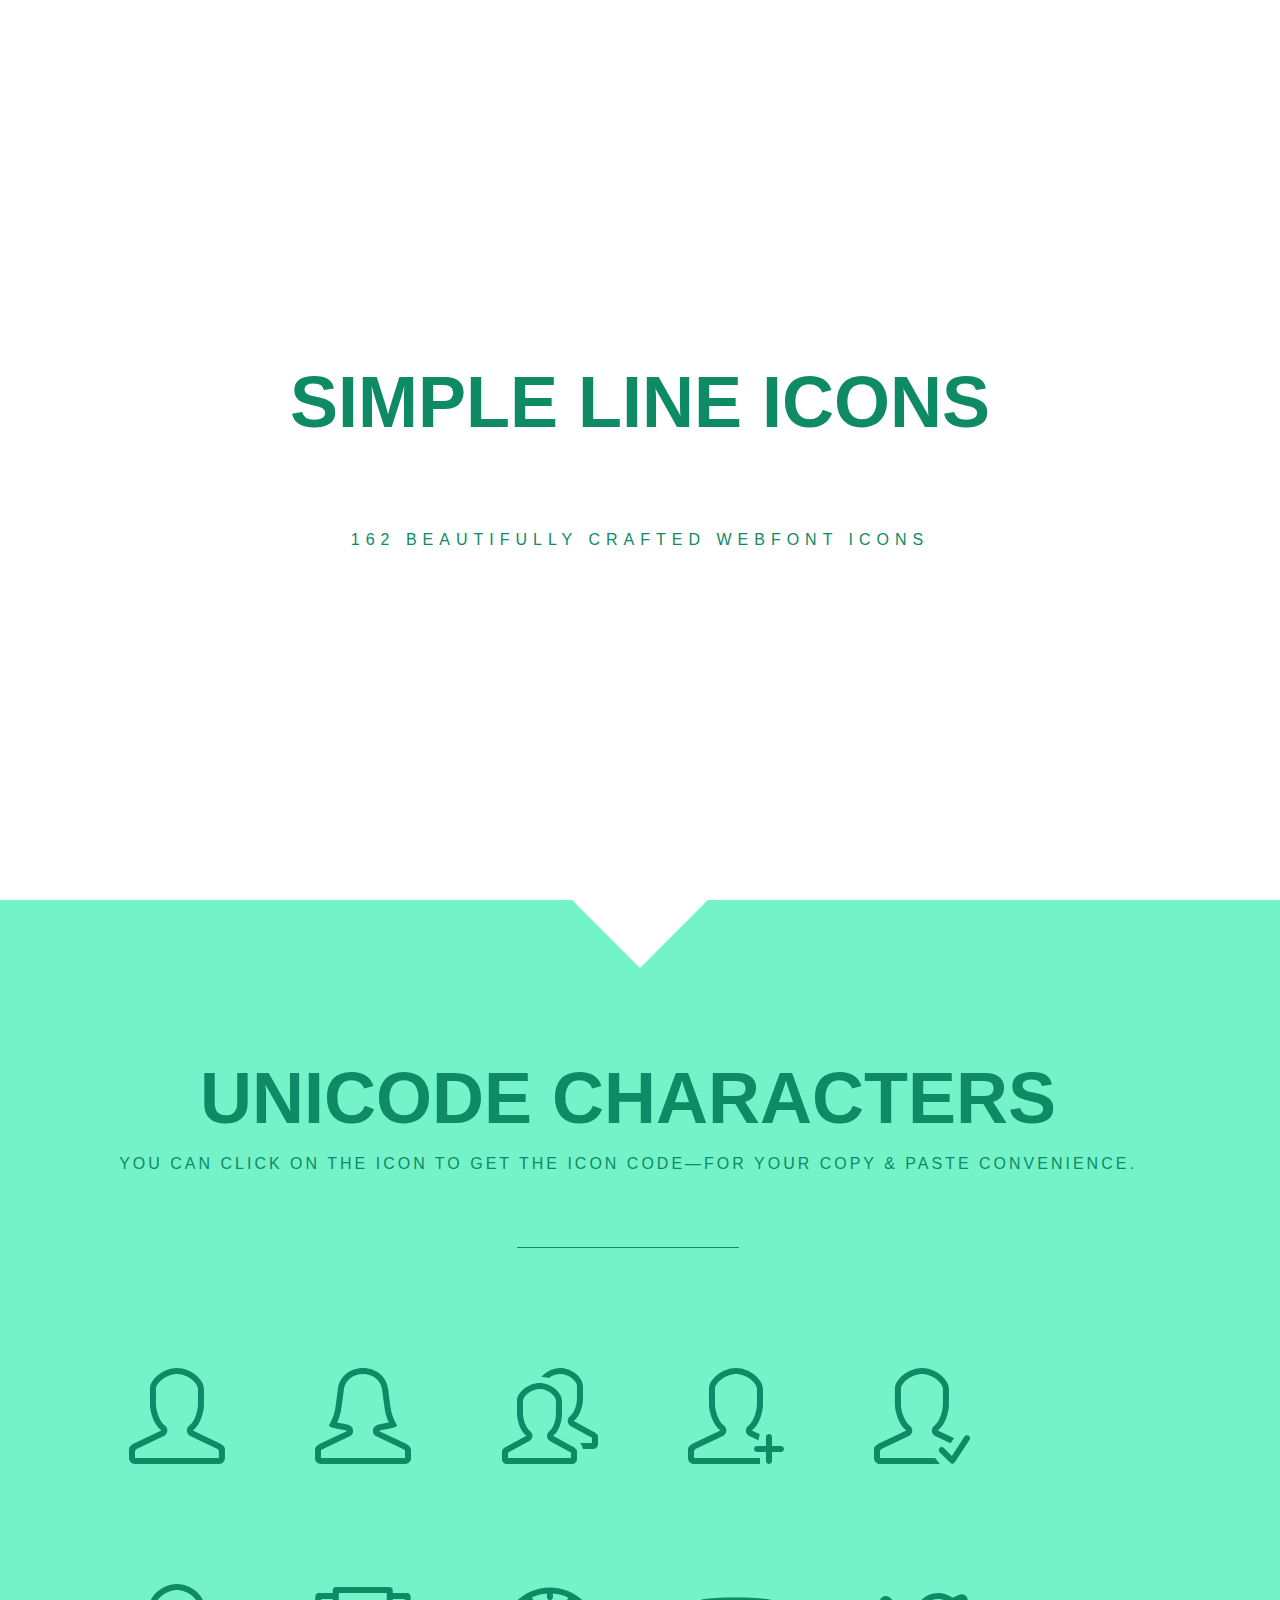
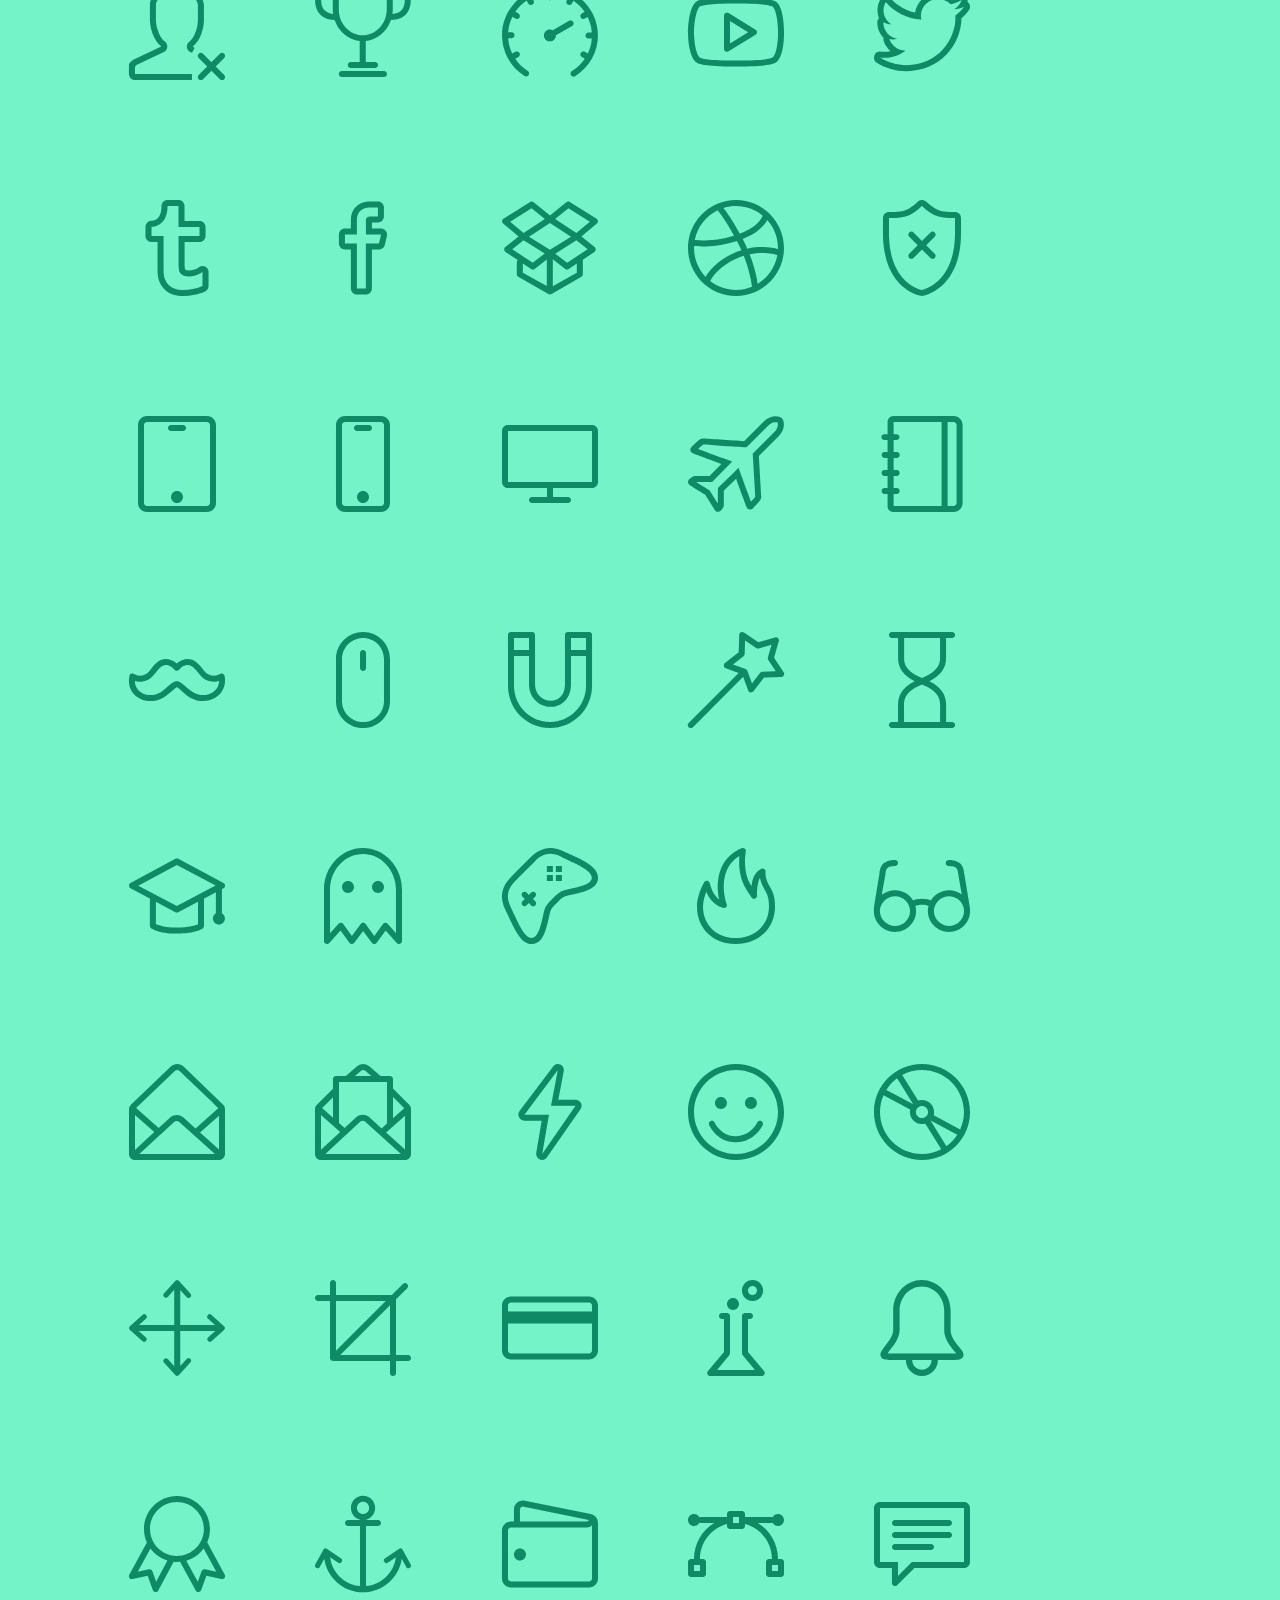
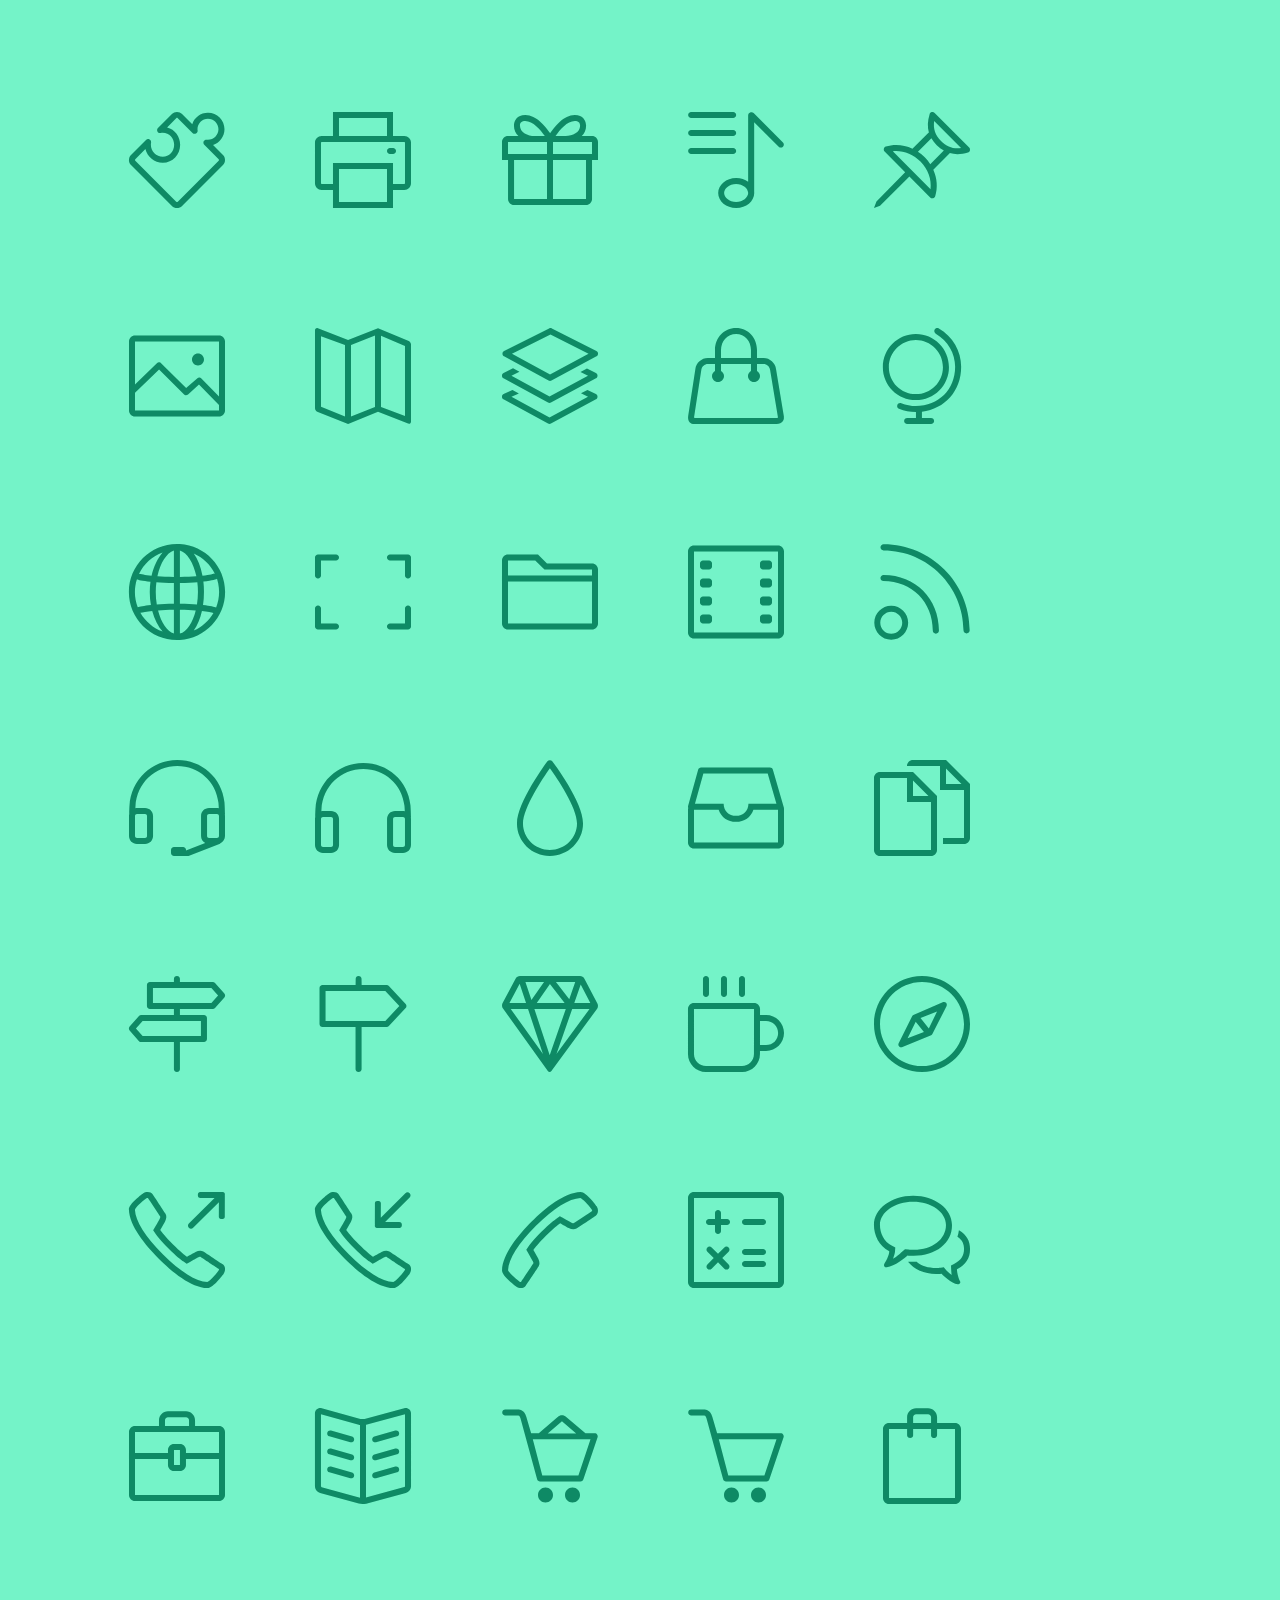
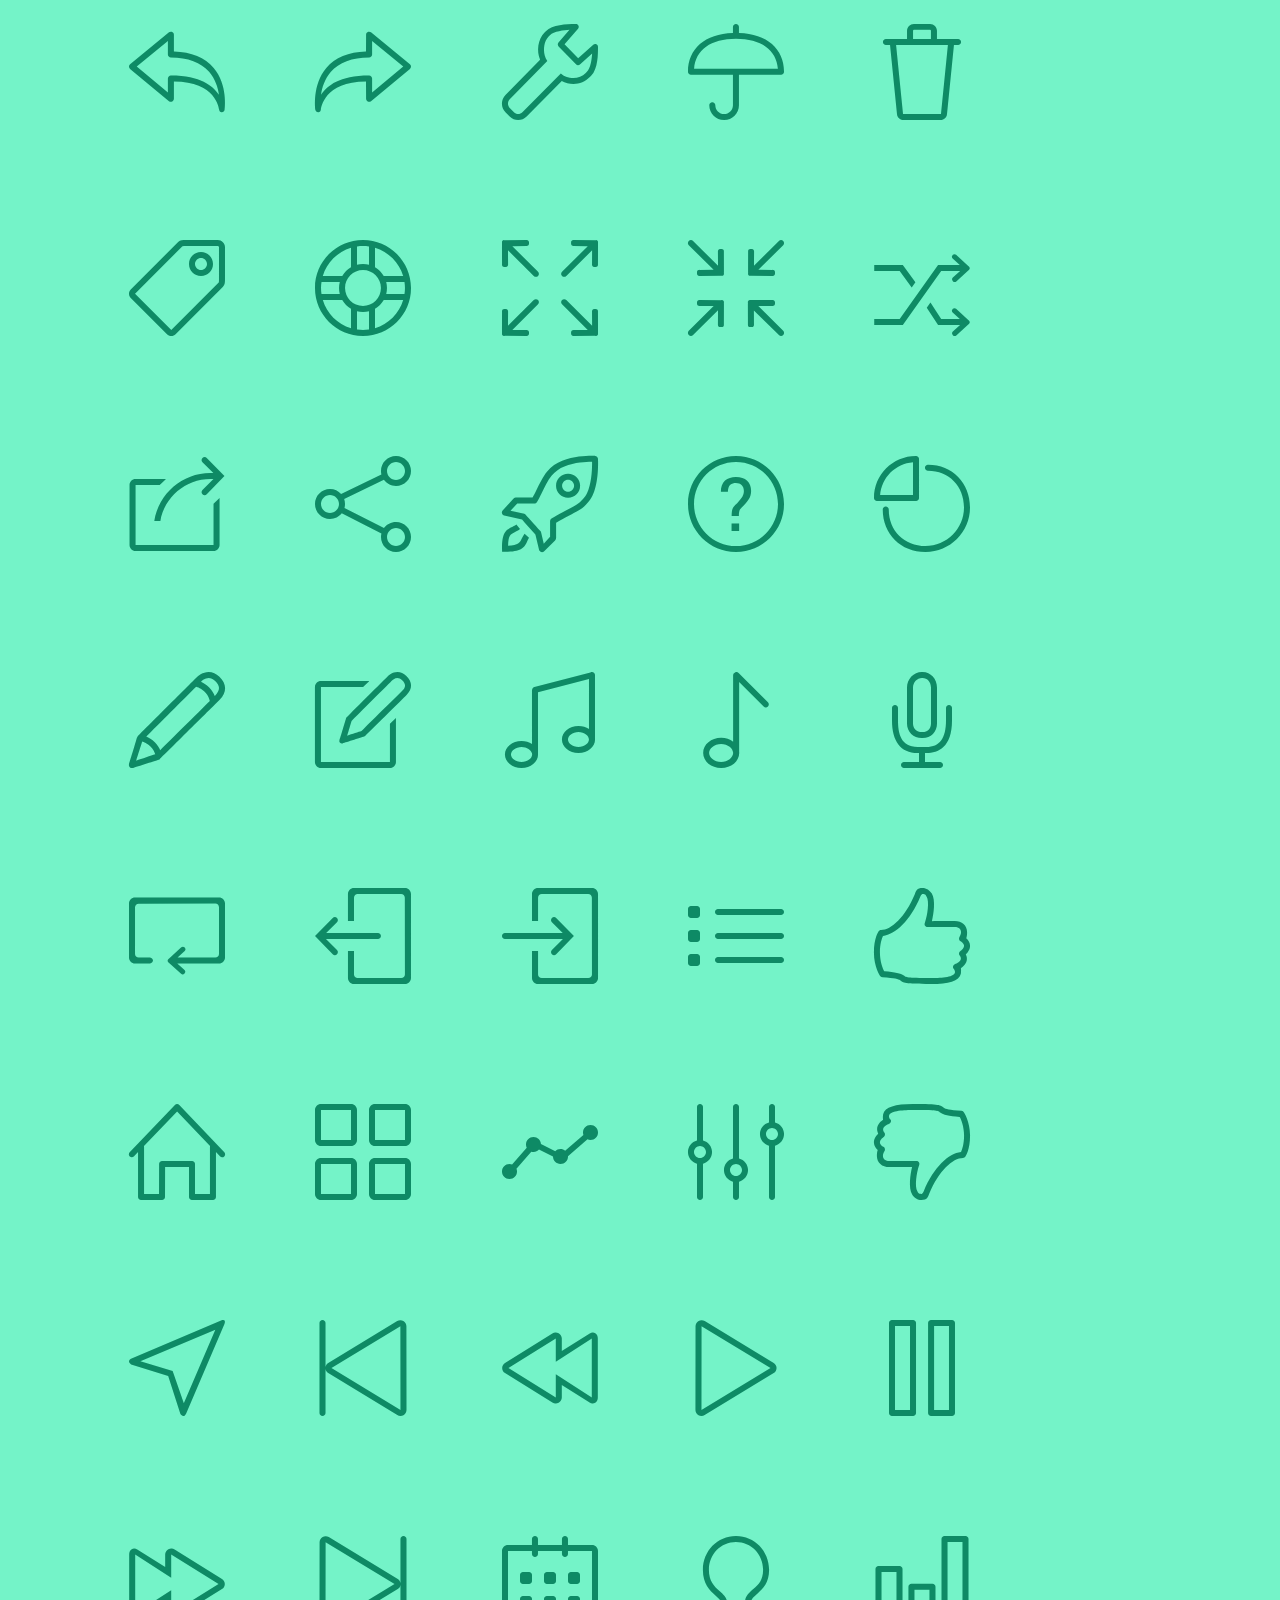
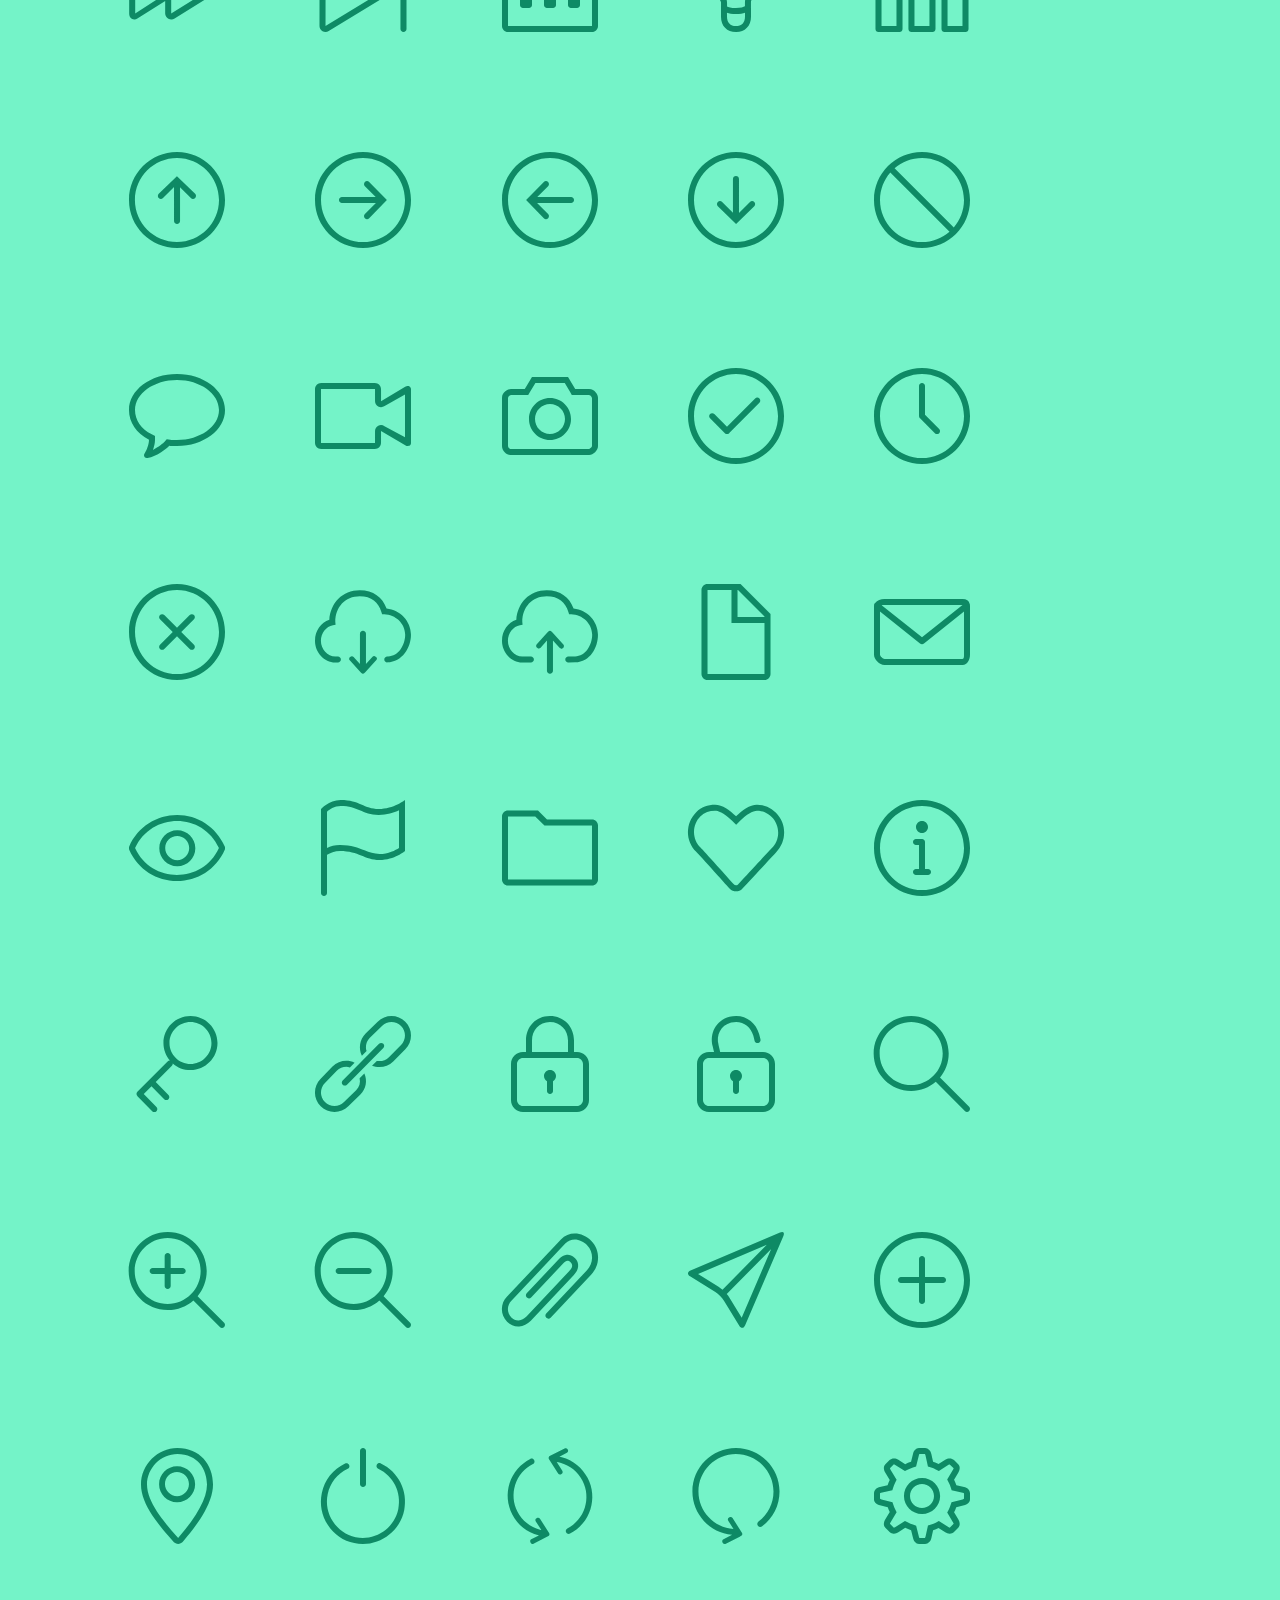
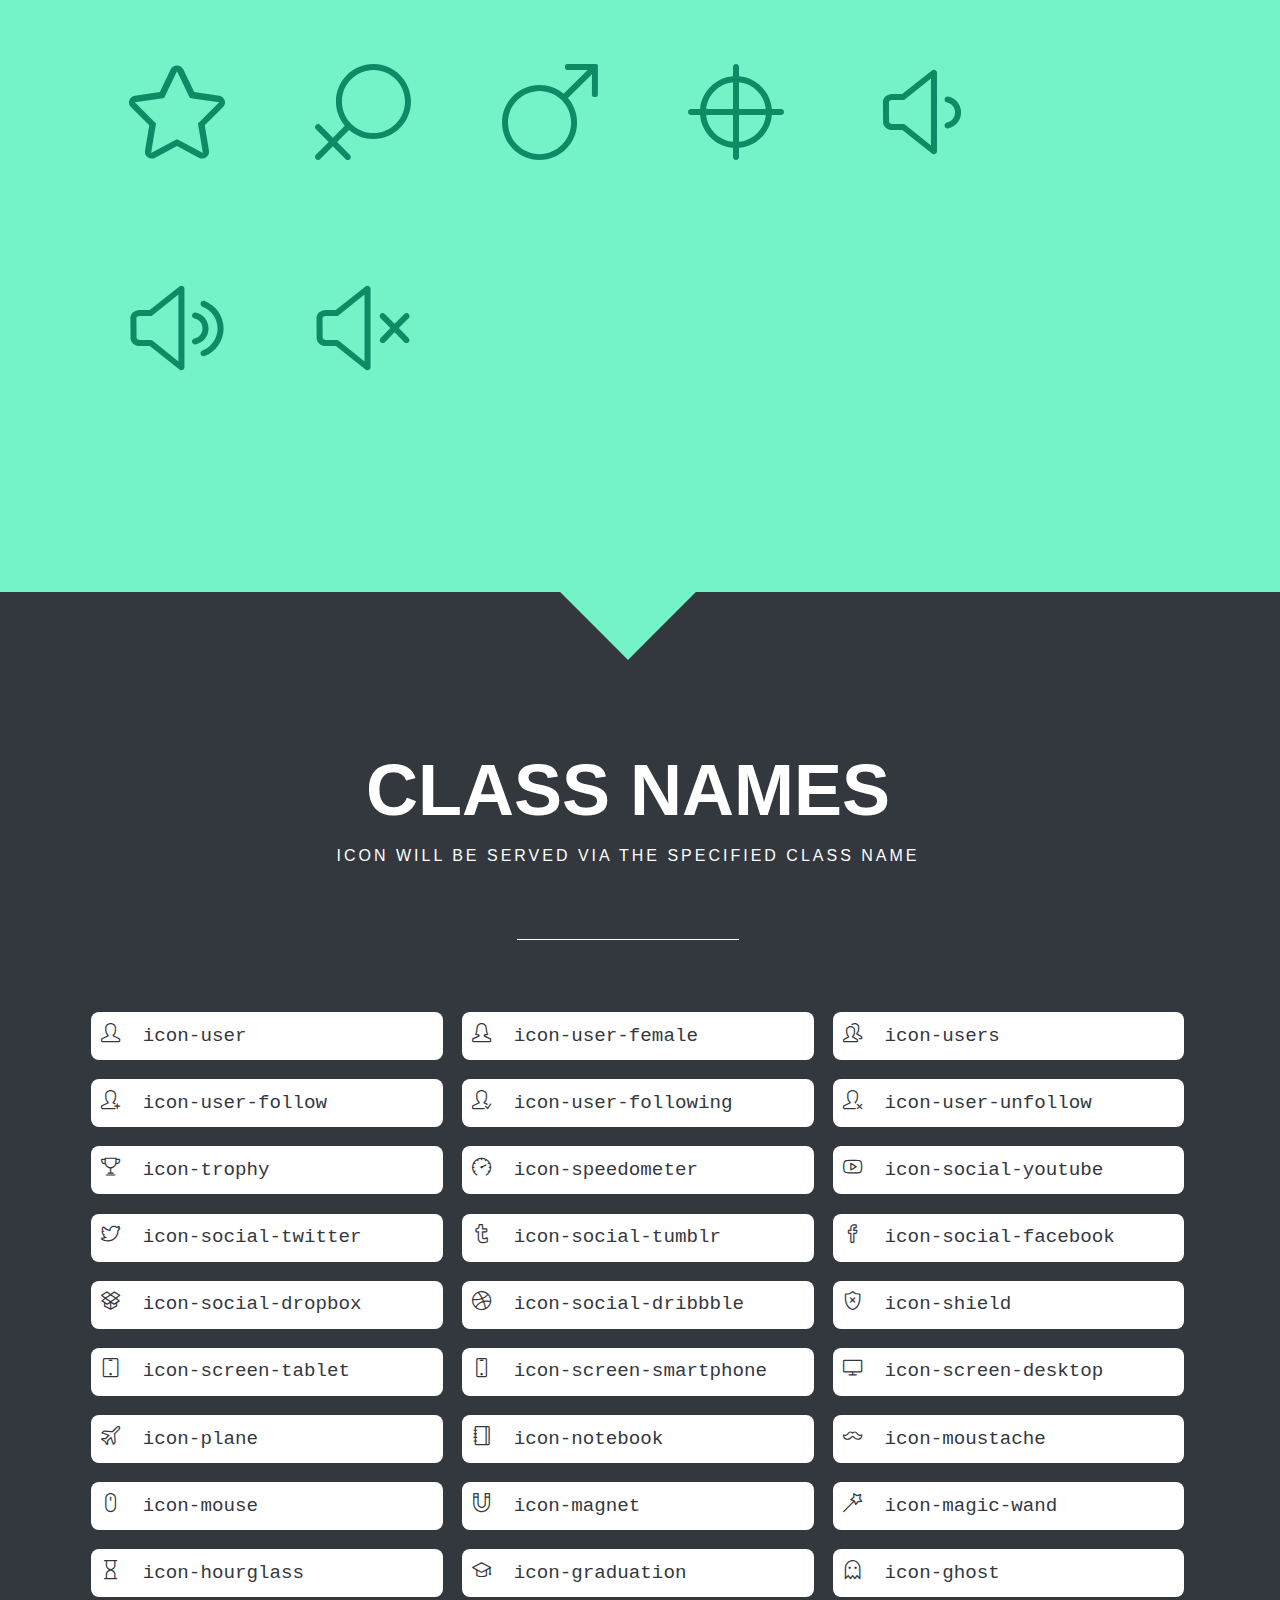
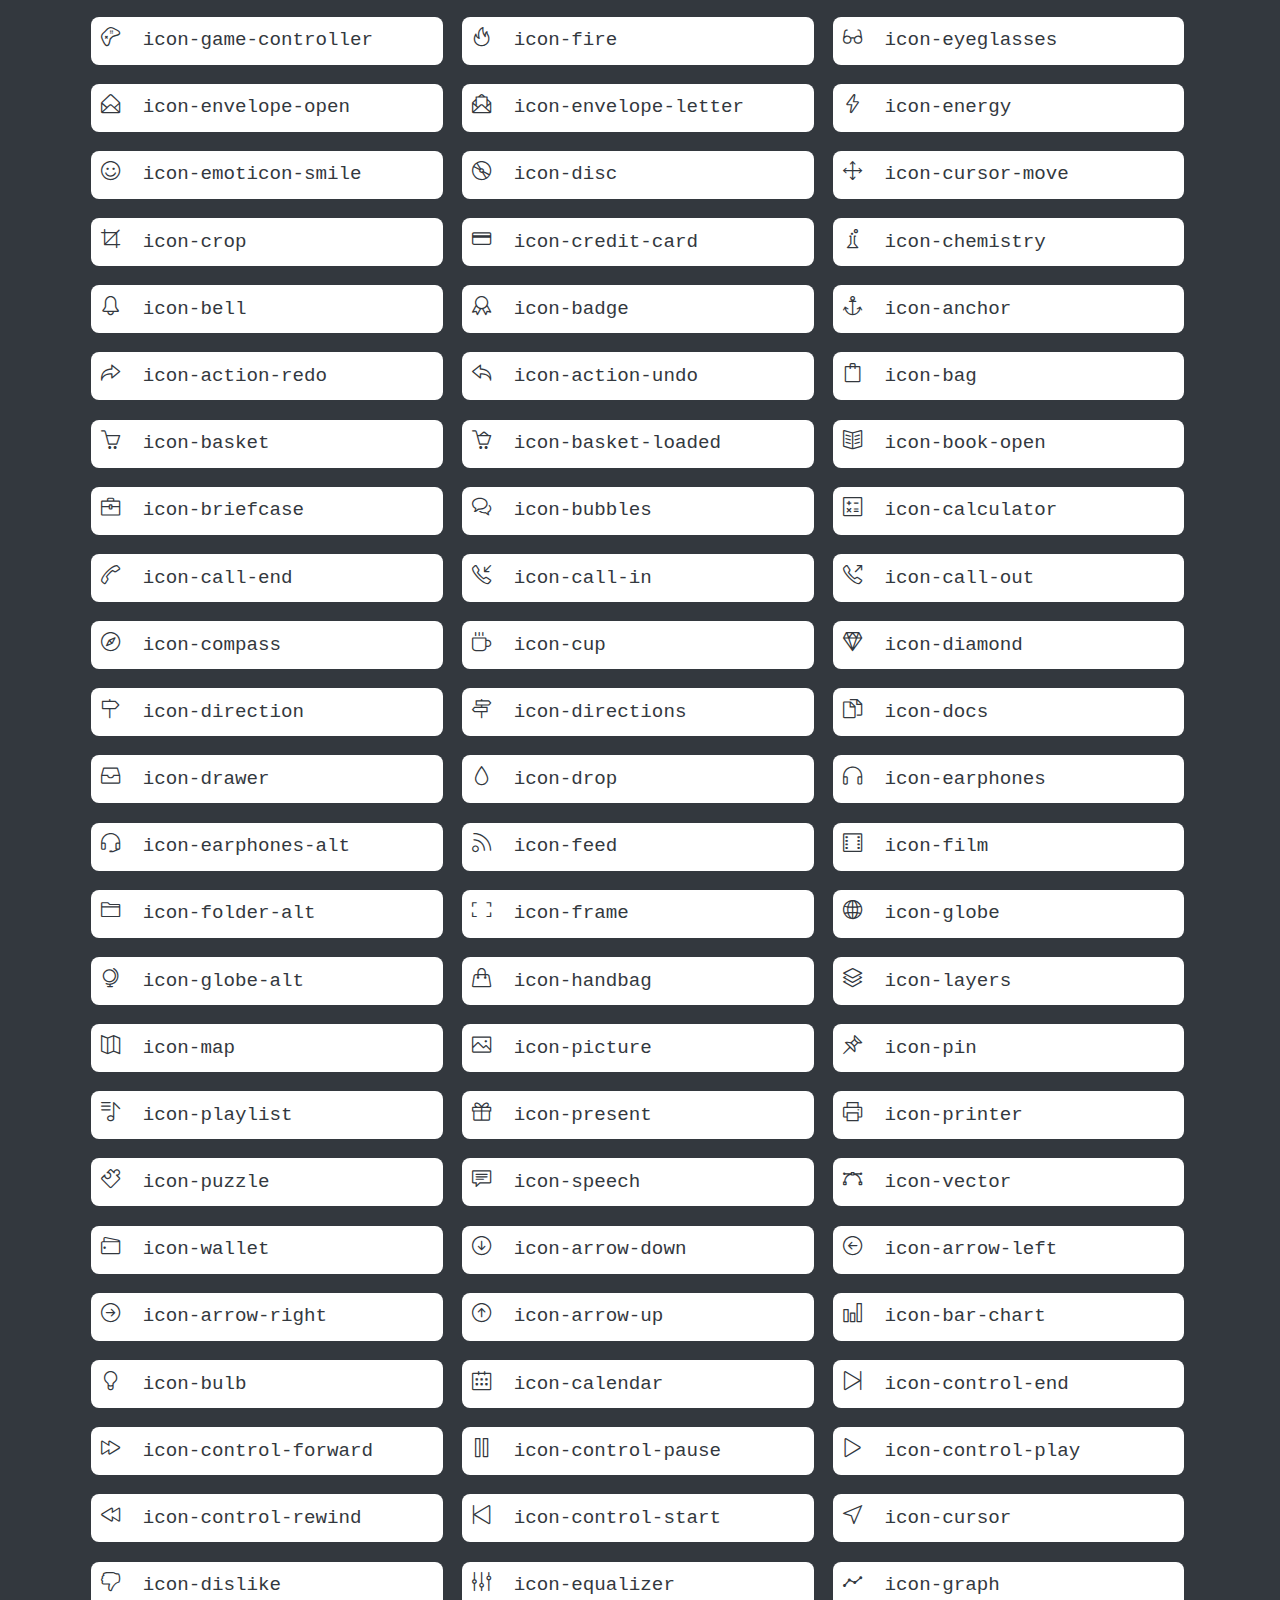
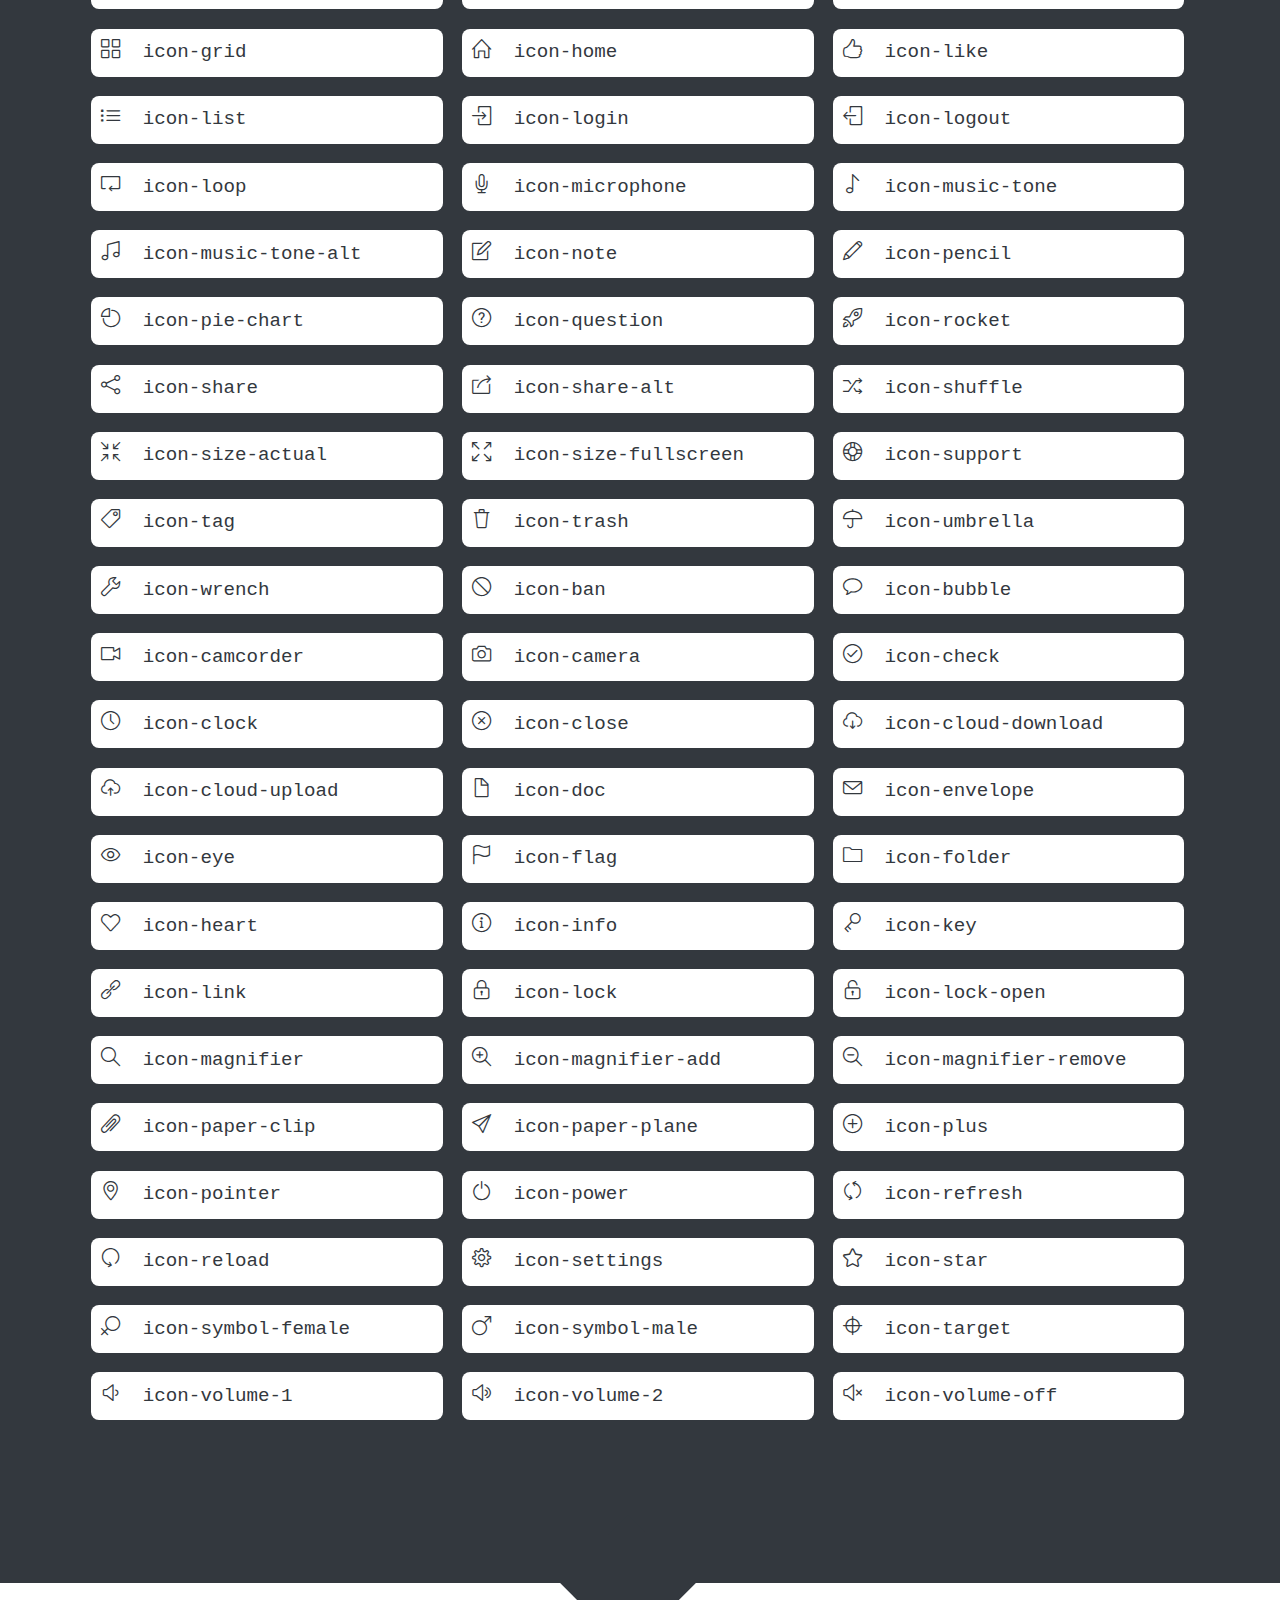
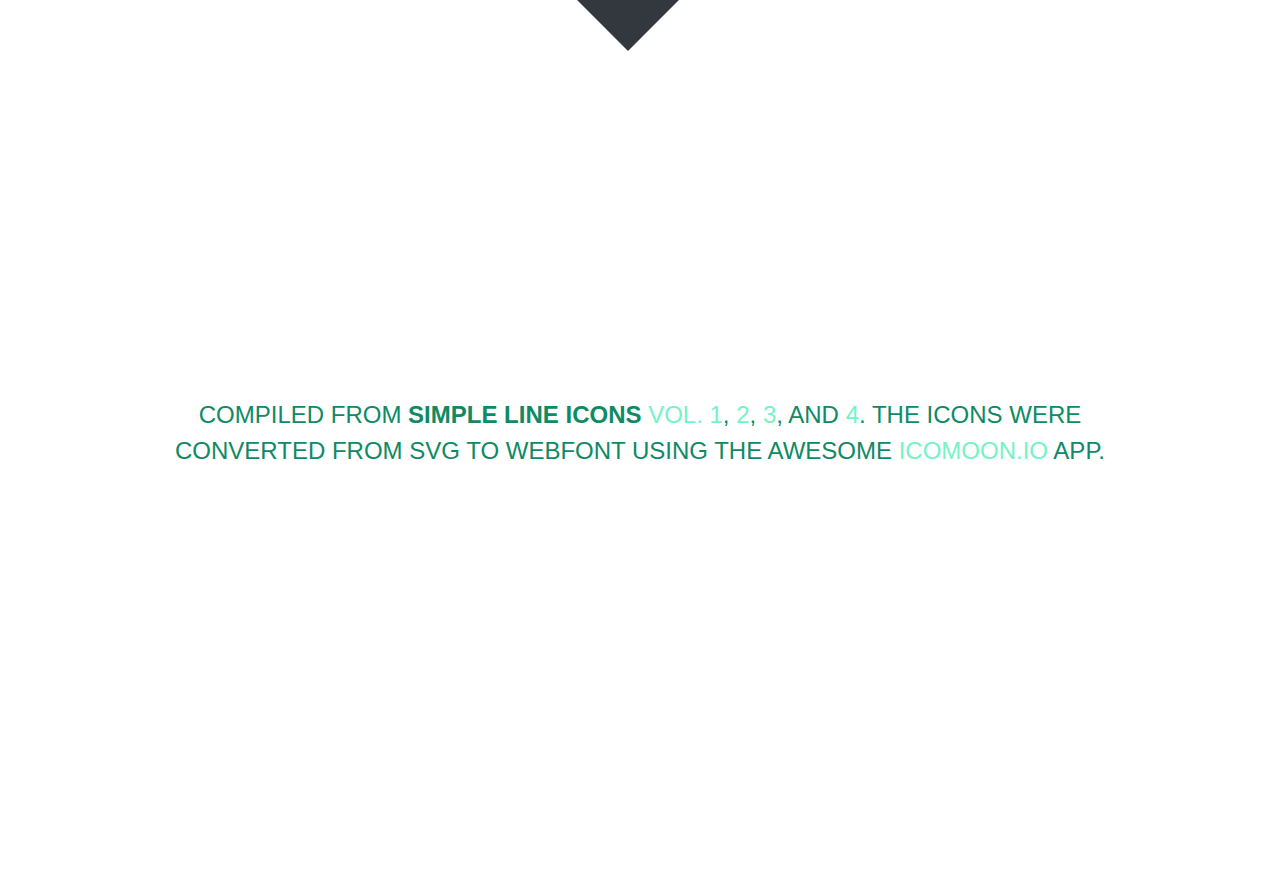
<file: assets/plugins/line-icons/index.html>
<!doctype html>
<html>
<head>
	<meta charset="utf-8">
	<meta name="viewport" content="width=device-width, initial-scale=1, maximum-scale=1, user-scalable=no">
	<title>Simple Line Icons</title>
	<link rel="stylesheet" href="style.css">
	<link rel="stylesheet" href="line-icons.css">

	<!--[if lte IE 7]><script src="icons-lte-ie7.js"></script><![endif]-->
</head>

</head>
<body>
	<div class="page">
		<div id="wH"></div>
		<header class="masthead" id="masthead">
			<hgroup>
				<h1>Simple Line Icons</h1>
				<h2>162 beautifully crafted webfont icons</h2>
			</hgroup>
			<!--<h1>Your font contains the following glyphs</h1>
			<p>The generated SVG font can be imported back to <a href="http://icomoon.io/app">IcoMoon</a> for modification.</p>-->
		</header>

		<section class="glyphs" id="glyphs">
			<header>
				<hgroup>
					<h1>Unicode Characters</h1>
					<h2>You can click on the icon to get the icon code&mdash;for your copy &amp; paste convenience.</h2>
				</hgroup>
			</header>

			<div class="glyph">
				<span class="glyph-item mega" aria-hidden="true" data-icon="&#xe005;" data-js-prompt="&amp;#xe005;"></span>
			</div>
			<div class="glyph">
				<span class="glyph-item mega" aria-hidden="true" data-icon="&#xe000;" data-js-prompt="&amp;#xe000;"></span>
			</div>
			<div class="glyph">
				<span class="glyph-item mega" aria-hidden="true" data-icon="&#xe001;" data-js-prompt="&amp;#xe001;"></span>
			</div>
			<div class="glyph">
				<span class="glyph-item mega" aria-hidden="true" data-icon="&#xe002;" data-js-prompt="&amp;#xe002;"></span>
			</div>
			<div class="glyph">
				<span class="glyph-item mega" aria-hidden="true" data-icon="&#xe003;" data-js-prompt="&amp;#xe003;"></span>
			</div>
			<div class="glyph">
				<span class="glyph-item mega" aria-hidden="true" data-icon="&#xe004;" data-js-prompt="&amp;#xe004;"></span>
			</div>
			<div class="glyph">
				<span class="glyph-item mega" aria-hidden="true" data-icon="&#xe006;" data-js-prompt="&amp;#xe006;"></span>
			</div>
			<div class="glyph">
				<span class="glyph-item mega" aria-hidden="true" data-icon="&#xe007;" data-js-prompt="&amp;#xe007;"></span>
			</div>
			<div class="glyph">
				<span class="glyph-item mega" aria-hidden="true" data-icon="&#xe008;" data-js-prompt="&amp;#xe008;"></span>
			</div>
			<div class="glyph">
				<span class="glyph-item mega" aria-hidden="true" data-icon="&#xe009;" data-js-prompt="&amp;#xe009;"></span>
			</div>
			<div class="glyph">
				<span class="glyph-item mega" aria-hidden="true" data-icon="&#xe00a;" data-js-prompt="&amp;#xe00a;"></span>
			</div>
			<div class="glyph">
				<span class="glyph-item mega" aria-hidden="true" data-icon="&#xe00b;" data-js-prompt="&amp;#xe00b;"></span>
			</div>
			<div class="glyph">
				<span class="glyph-item mega" aria-hidden="true" data-icon="&#xe00c;" data-js-prompt="&amp;#xe00c;"></span>
			</div>
			<div class="glyph">
				<span class="glyph-item mega" aria-hidden="true" data-icon="&#xe00d;" data-js-prompt="&amp;#xe00d;"></span>
			</div>
			<div class="glyph">
				<span class="glyph-item mega" aria-hidden="true" data-icon="&#xe00e;" data-js-prompt="&amp;#xe00e;"></span>
			</div>
			<div class="glyph">
				<span class="glyph-item mega" aria-hidden="true" data-icon="&#xe00f;" data-js-prompt="&amp;#xe00f;"></span>
			</div>
			<div class="glyph">
				<span class="glyph-item mega" aria-hidden="true" data-icon="&#xe010;" data-js-prompt="&amp;#xe010;"></span>
			</div>
			<div class="glyph">
				<span class="glyph-item mega" aria-hidden="true" data-icon="&#xe011;" data-js-prompt="&amp;#xe011;"></span>
			</div>
			<div class="glyph">
				<span class="glyph-item mega" aria-hidden="true" data-icon="&#xe012;" data-js-prompt="&amp;#xe012;"></span>
			</div>
			<div class="glyph">
				<span class="glyph-item mega" aria-hidden="true" data-icon="&#xe013;" data-js-prompt="&amp;#xe013;"></span>
			</div>
			<div class="glyph">
				<span class="glyph-item mega" aria-hidden="true" data-icon="&#xe014;" data-js-prompt="&amp;#xe014;"></span>
			</div>
			<div class="glyph">
				<span class="glyph-item mega" aria-hidden="true" data-icon="&#xe015;" data-js-prompt="&amp;#xe015;"></span>
			</div>
			<div class="glyph">
				<span class="glyph-item mega" aria-hidden="true" data-icon="&#xe016;" data-js-prompt="&amp;#xe016;"></span>
			</div>
			<div class="glyph">
				<span class="glyph-item mega" aria-hidden="true" data-icon="&#xe017;" data-js-prompt="&amp;#xe017;"></span>
			</div>
			<div class="glyph">
				<span class="glyph-item mega" aria-hidden="true" data-icon="&#xe018;" data-js-prompt="&amp;#xe018;"></span>
			</div>
			<div class="glyph">
				<span class="glyph-item mega" aria-hidden="true" data-icon="&#xe019;" data-js-prompt="&amp;#xe019;"></span>
			</div>
			<div class="glyph">
				<span class="glyph-item mega" aria-hidden="true" data-icon="&#xe01a;" data-js-prompt="&amp;#xe01a;"></span>
			</div>
			<div class="glyph">
				<span class="glyph-item mega" aria-hidden="true" data-icon="&#xe01b;" data-js-prompt="&amp;#xe01b;"></span>
			</div>
			<div class="glyph">
				<span class="glyph-item mega" aria-hidden="true" data-icon="&#xe01c;" data-js-prompt="&amp;#xe01c;"></span>
			</div>
			<div class="glyph">
				<span class="glyph-item mega" aria-hidden="true" data-icon="&#xe01d;" data-js-prompt="&amp;#xe01d;"></span>
			</div>
			<div class="glyph">
				<span class="glyph-item mega" aria-hidden="true" data-icon="&#xe01e;" data-js-prompt="&amp;#xe01e;"></span>
			</div>
			<div class="glyph">
				<span class="glyph-item mega" aria-hidden="true" data-icon="&#xe01f;" data-js-prompt="&amp;#xe01f;"></span>
			</div>
			<div class="glyph">
				<span class="glyph-item mega" aria-hidden="true" data-icon="&#xe020;" data-js-prompt="&amp;#xe020;"></span>
			</div>
			<div class="glyph">
				<span class="glyph-item mega" aria-hidden="true" data-icon="&#xe021;" data-js-prompt="&amp;#xe021;"></span>
			</div>
			<div class="glyph">
				<span class="glyph-item mega" aria-hidden="true" data-icon="&#xe022;" data-js-prompt="&amp;#xe022;"></span>
			</div>
			<div class="glyph">
				<span class="glyph-item mega" aria-hidden="true" data-icon="&#xe023;" data-js-prompt="&amp;#xe023;"></span>
			</div>
			<div class="glyph">
				<span class="glyph-item mega" aria-hidden="true" data-icon="&#xe024;" data-js-prompt="&amp;#xe024;"></span>
			</div>
			<div class="glyph">
				<span class="glyph-item mega" aria-hidden="true" data-icon="&#xe025;" data-js-prompt="&amp;#xe025;"></span>
			</div>
			<div class="glyph">
				<span class="glyph-item mega" aria-hidden="true" data-icon="&#xe026;" data-js-prompt="&amp;#xe026;"></span>
			</div>
			<div class="glyph">
				<span class="glyph-item mega" aria-hidden="true" data-icon="&#xe027;" data-js-prompt="&amp;#xe027;"></span>
			</div>
			<div class="glyph">
				<span class="glyph-item mega" aria-hidden="true" data-icon="&#xe028;" data-js-prompt="&amp;#xe028;"></span>
			</div>
			<div class="glyph">
				<span class="glyph-item mega" aria-hidden="true" data-icon="&#xe029;" data-js-prompt="&amp;#xe029;"></span>
			</div>
			<div class="glyph">
				<span class="glyph-item mega" aria-hidden="true" data-icon="&#xe02a;" data-js-prompt="&amp;#xe02a;"></span>
			</div>
			<div class="glyph">
				<span class="glyph-item mega" aria-hidden="true" data-icon="&#xe02b;" data-js-prompt="&amp;#xe02b;"></span>
			</div>
			<div class="glyph">
				<span class="glyph-item mega" aria-hidden="true" data-icon="&#xe02c;" data-js-prompt="&amp;#xe02c;"></span>
			</div>
			<div class="glyph">
				<span class="glyph-item mega" aria-hidden="true" data-icon="&#xe02d;" data-js-prompt="&amp;#xe02d;"></span>
			</div>
			<div class="glyph">
				<span class="glyph-item mega" aria-hidden="true" data-icon="&#xe02e;" data-js-prompt="&amp;#xe02e;"></span>
			</div>
			<div class="glyph">
				<span class="glyph-item mega" aria-hidden="true" data-icon="&#xe02f;" data-js-prompt="&amp;#xe02f;"></span>
			</div>
			<div class="glyph">
				<span class="glyph-item mega" aria-hidden="true" data-icon="&#xe030;" data-js-prompt="&amp;#xe030;"></span>
			</div>
			<div class="glyph">
				<span class="glyph-item mega" aria-hidden="true" data-icon="&#xe031;" data-js-prompt="&amp;#xe031;"></span>
			</div>
			<div class="glyph">
				<span class="glyph-item mega" aria-hidden="true" data-icon="&#xe032;" data-js-prompt="&amp;#xe032;"></span>
			</div>
			<div class="glyph">
				<span class="glyph-item mega" aria-hidden="true" data-icon="&#xe033;" data-js-prompt="&amp;#xe033;"></span>
			</div>
			<div class="glyph">
				<span class="glyph-item mega" aria-hidden="true" data-icon="&#xe034;" data-js-prompt="&amp;#xe034;"></span>
			</div>
			<div class="glyph">
				<span class="glyph-item mega" aria-hidden="true" data-icon="&#xe035;" data-js-prompt="&amp;#xe035;"></span>
			</div>
			<div class="glyph">
				<span class="glyph-item mega" aria-hidden="true" data-icon="&#xe036;" data-js-prompt="&amp;#xe036;"></span>
			</div>
			<div class="glyph">
				<span class="glyph-item mega" aria-hidden="true" data-icon="&#xe037;" data-js-prompt="&amp;#xe037;"></span>
			</div>
			<div class="glyph">
				<span class="glyph-item mega" aria-hidden="true" data-icon="&#xe038;" data-js-prompt="&amp;#xe038;"></span>
			</div>
			<div class="glyph">
				<span class="glyph-item mega" aria-hidden="true" data-icon="&#xe039;" data-js-prompt="&amp;#xe039;"></span>
			</div>
			<div class="glyph">
				<span class="glyph-item mega" aria-hidden="true" data-icon="&#xe03a;" data-js-prompt="&amp;#xe03a;"></span>
			</div>
			<div class="glyph">
				<span class="glyph-item mega" aria-hidden="true" data-icon="&#xe03b;" data-js-prompt="&amp;#xe03b;"></span>
			</div>
			<div class="glyph">
				<span class="glyph-item mega" aria-hidden="true" data-icon="&#xe03c;" data-js-prompt="&amp;#xe03c;"></span>
			</div>
			<div class="glyph">
				<span class="glyph-item mega" aria-hidden="true" data-icon="&#xe03d;" data-js-prompt="&amp;#xe03d;"></span>
			</div>
			<div class="glyph">
				<span class="glyph-item mega" aria-hidden="true" data-icon="&#xe03e;" data-js-prompt="&amp;#xe03e;"></span>
			</div>
			<div class="glyph">
				<span class="glyph-item mega" aria-hidden="true" data-icon="&#xe03f;" data-js-prompt="&amp;#xe03f;"></span>
			</div>
			<div class="glyph">
				<span class="glyph-item mega" aria-hidden="true" data-icon="&#xe040;" data-js-prompt="&amp;#xe040;"></span>
			</div>
			<div class="glyph">
				<span class="glyph-item mega" aria-hidden="true" data-icon="&#xe041;" data-js-prompt="&amp;#xe041;"></span>
			</div>
			<div class="glyph">
				<span class="glyph-item mega" aria-hidden="true" data-icon="&#xe042;" data-js-prompt="&amp;#xe042;"></span>
			</div>
			<div class="glyph">
				<span class="glyph-item mega" aria-hidden="true" data-icon="&#xe043;" data-js-prompt="&amp;#xe043;"></span>
			</div>
			<div class="glyph">
				<span class="glyph-item mega" aria-hidden="true" data-icon="&#xe044;" data-js-prompt="&amp;#xe044;"></span>
			</div>
			<div class="glyph">
				<span class="glyph-item mega" aria-hidden="true" data-icon="&#xe045;" data-js-prompt="&amp;#xe045;"></span>
			</div>
			<div class="glyph">
				<span class="glyph-item mega" aria-hidden="true" data-icon="&#xe046;" data-js-prompt="&amp;#xe046;"></span>
			</div>
			<div class="glyph">
				<span class="glyph-item mega" aria-hidden="true" data-icon="&#xe047;" data-js-prompt="&amp;#xe047;"></span>
			</div>
			<div class="glyph">
				<span class="glyph-item mega" aria-hidden="true" data-icon="&#xe048;" data-js-prompt="&amp;#xe048;"></span>
			</div>
			<div class="glyph">
				<span class="glyph-item mega" aria-hidden="true" data-icon="&#xe049;" data-js-prompt="&amp;#xe049;"></span>
			</div>
			<div class="glyph">
				<span class="glyph-item mega" aria-hidden="true" data-icon="&#xe04a;" data-js-prompt="&amp;#xe04a;"></span>
			</div>
			<div class="glyph">
				<span class="glyph-item mega" aria-hidden="true" data-icon="&#xe04b;" data-js-prompt="&amp;#xe04b;"></span>
			</div>
			<div class="glyph">
				<span class="glyph-item mega" aria-hidden="true" data-icon="&#xe04c;" data-js-prompt="&amp;#xe04c;"></span>
			</div>
			<div class="glyph">
				<span class="glyph-item mega" aria-hidden="true" data-icon="&#xe04d;" data-js-prompt="&amp;#xe04d;"></span>
			</div>
			<div class="glyph">
				<span class="glyph-item mega" aria-hidden="true" data-icon="&#xe04e;" data-js-prompt="&amp;#xe04e;"></span>
			</div>
			<div class="glyph">
				<span class="glyph-item mega" aria-hidden="true" data-icon="&#xe04f;" data-js-prompt="&amp;#xe04f;"></span>
			</div>
			<div class="glyph">
				<span class="glyph-item mega" aria-hidden="true" data-icon="&#xe050;" data-js-prompt="&amp;#xe050;"></span>
			</div>
			<div class="glyph">
				<span class="glyph-item mega" aria-hidden="true" data-icon="&#xe051;" data-js-prompt="&amp;#xe051;"></span>
			</div>
			<div class="glyph">
				<span class="glyph-item mega" aria-hidden="true" data-icon="&#xe052;" data-js-prompt="&amp;#xe052;"></span>
			</div>
			<div class="glyph">
				<span class="glyph-item mega" aria-hidden="true" data-icon="&#xe053;" data-js-prompt="&amp;#xe053;"></span>
			</div>
			<div class="glyph">
				<span class="glyph-item mega" aria-hidden="true" data-icon="&#xe054;" data-js-prompt="&amp;#xe054;"></span>
			</div>
			<div class="glyph">
				<span class="glyph-item mega" aria-hidden="true" data-icon="&#xe055;" data-js-prompt="&amp;#xe055;"></span>
			</div>
			<div class="glyph">
				<span class="glyph-item mega" aria-hidden="true" data-icon="&#xe056;" data-js-prompt="&amp;#xe056;"></span>
			</div>
			<div class="glyph">
				<span class="glyph-item mega" aria-hidden="true" data-icon="&#xe057;" data-js-prompt="&amp;#xe057;"></span>
			</div>
			<div class="glyph">
				<span class="glyph-item mega" aria-hidden="true" data-icon="&#xe058;" data-js-prompt="&amp;#xe058;"></span>
			</div>
			<div class="glyph">
				<span class="glyph-item mega" aria-hidden="true" data-icon="&#xe059;" data-js-prompt="&amp;#xe059;"></span>
			</div>
			<div class="glyph">
				<span class="glyph-item mega" aria-hidden="true" data-icon="&#xe05a;" data-js-prompt="&amp;#xe05a;"></span>
			</div>
			<div class="glyph">
				<span class="glyph-item mega" aria-hidden="true" data-icon="&#xe05b;" data-js-prompt="&amp;#xe05b;"></span>
			</div>
			<div class="glyph">
				<span class="glyph-item mega" aria-hidden="true" data-icon="&#xe05c;" data-js-prompt="&amp;#xe05c;"></span>
			</div>
			<div class="glyph">
				<span class="glyph-item mega" aria-hidden="true" data-icon="&#xe05d;" data-js-prompt="&amp;#xe05d;"></span>
			</div>
			<div class="glyph">
				<span class="glyph-item mega" aria-hidden="true" data-icon="&#xe05e;" data-js-prompt="&amp;#xe05e;"></span>
			</div>
			<div class="glyph">
				<span class="glyph-item mega" aria-hidden="true" data-icon="&#xe05f;" data-js-prompt="&amp;#xe05f;"></span>
			</div>
			<div class="glyph">
				<span class="glyph-item mega" aria-hidden="true" data-icon="&#xe060;" data-js-prompt="&amp;#xe060;"></span>
			</div>
			<div class="glyph">
				<span class="glyph-item mega" aria-hidden="true" data-icon="&#xe061;" data-js-prompt="&amp;#xe061;"></span>
			</div>
			<div class="glyph">
				<span class="glyph-item mega" aria-hidden="true" data-icon="&#xe062;" data-js-prompt="&amp;#xe062;"></span>
			</div>
			<div class="glyph">
				<span class="glyph-item mega" aria-hidden="true" data-icon="&#xe063;" data-js-prompt="&amp;#xe063;"></span>
			</div>
			<div class="glyph">
				<span class="glyph-item mega" aria-hidden="true" data-icon="&#xe064;" data-js-prompt="&amp;#xe064;"></span>
			</div>
			<div class="glyph">
				<span class="glyph-item mega" aria-hidden="true" data-icon="&#xe065;" data-js-prompt="&amp;#xe065;"></span>
			</div>
			<div class="glyph">
				<span class="glyph-item mega" aria-hidden="true" data-icon="&#xe066;" data-js-prompt="&amp;#xe066;"></span>
			</div>
			<div class="glyph">
				<span class="glyph-item mega" aria-hidden="true" data-icon="&#xe067;" data-js-prompt="&amp;#xe067;"></span>
			</div>
			<div class="glyph">
				<span class="glyph-item mega" aria-hidden="true" data-icon="&#xe068;" data-js-prompt="&amp;#xe068;"></span>
			</div>
			<div class="glyph">
				<span class="glyph-item mega" aria-hidden="true" data-icon="&#xe069;" data-js-prompt="&amp;#xe069;"></span>
			</div>
			<div class="glyph">
				<span class="glyph-item mega" aria-hidden="true" data-icon="&#xe06a;" data-js-prompt="&amp;#xe06a;"></span>
			</div>
			<div class="glyph">
				<span class="glyph-item mega" aria-hidden="true" data-icon="&#xe06b;" data-js-prompt="&amp;#xe06b;"></span>
			</div>
			<div class="glyph">
				<span class="glyph-item mega" aria-hidden="true" data-icon="&#xe06c;" data-js-prompt="&amp;#xe06c;"></span>
			</div>
			<div class="glyph">
				<span class="glyph-item mega" aria-hidden="true" data-icon="&#xe06d;" data-js-prompt="&amp;#xe06d;"></span>
			</div>
			<div class="glyph">
				<span class="glyph-item mega" aria-hidden="true" data-icon="&#xe06e;" data-js-prompt="&amp;#xe06e;"></span>
			</div>
			<div class="glyph">
				<span class="glyph-item mega" aria-hidden="true" data-icon="&#xe06f;" data-js-prompt="&amp;#xe06f;"></span>
			</div>
			<div class="glyph">
				<span class="glyph-item mega" aria-hidden="true" data-icon="&#xe070;" data-js-prompt="&amp;#xe070;"></span>
			</div>
			<div class="glyph">
				<span class="glyph-item mega" aria-hidden="true" data-icon="&#xe071;" data-js-prompt="&amp;#xe071;"></span>
			</div>
			<div class="glyph">
				<span class="glyph-item mega" aria-hidden="true" data-icon="&#xe072;" data-js-prompt="&amp;#xe072;"></span>
			</div>
			<div class="glyph">
				<span class="glyph-item mega" aria-hidden="true" data-icon="&#xe073;" data-js-prompt="&amp;#xe073;"></span>
			</div>
			<div class="glyph">
				<span class="glyph-item mega" aria-hidden="true" data-icon="&#xe074;" data-js-prompt="&amp;#xe074;"></span>
			</div>
			<div class="glyph">
				<span class="glyph-item mega" aria-hidden="true" data-icon="&#xe075;" data-js-prompt="&amp;#xe075;"></span>
			</div>
			<div class="glyph">
				<span class="glyph-item mega" aria-hidden="true" data-icon="&#xe076;" data-js-prompt="&amp;#xe076;"></span>
			</div>
			<div class="glyph">
				<span class="glyph-item mega" aria-hidden="true" data-icon="&#xe077;" data-js-prompt="&amp;#xe077;"></span>
			</div>
			<div class="glyph">
				<span class="glyph-item mega" aria-hidden="true" data-icon="&#xe078;" data-js-prompt="&amp;#xe078;"></span>
			</div>
			<div class="glyph">
				<span class="glyph-item mega" aria-hidden="true" data-icon="&#xe079;" data-js-prompt="&amp;#xe079;"></span>
			</div>
			<div class="glyph">
				<span class="glyph-item mega" aria-hidden="true" data-icon="&#xe07a;" data-js-prompt="&amp;#xe07a;"></span>
			</div>
			<div class="glyph">
				<span class="glyph-item mega" aria-hidden="true" data-icon="&#xe07b;" data-js-prompt="&amp;#xe07b;"></span>
			</div>
			<div class="glyph">
				<span class="glyph-item mega" aria-hidden="true" data-icon="&#xe07c;" data-js-prompt="&amp;#xe07c;"></span>
			</div>
			<div class="glyph">
				<span class="glyph-item mega" aria-hidden="true" data-icon="&#xe07d;" data-js-prompt="&amp;#xe07d;"></span>
			</div>
			<div class="glyph">
				<span class="glyph-item mega" aria-hidden="true" data-icon="&#xe07e;" data-js-prompt="&amp;#xe07e;"></span>
			</div>
			<div class="glyph">
				<span class="glyph-item mega" aria-hidden="true" data-icon="&#xe07f;" data-js-prompt="&amp;#xe07f;"></span>
			</div>
			<div class="glyph">
				<span class="glyph-item mega" aria-hidden="true" data-icon="&#xe080;" data-js-prompt="&amp;#xe080;"></span>
			</div>
			<div class="glyph">
				<span class="glyph-item mega" aria-hidden="true" data-icon="&#xe081;" data-js-prompt="&amp;#xe081;"></span>
			</div>
			<div class="glyph">
				<span class="glyph-item mega" aria-hidden="true" data-icon="&#xe082;" data-js-prompt="&amp;#xe082;"></span>
			</div>
			<div class="glyph">
				<span class="glyph-item mega" aria-hidden="true" data-icon="&#xe083;" data-js-prompt="&amp;#xe083;"></span>
			</div>
			<div class="glyph">
				<span class="glyph-item mega" aria-hidden="true" data-icon="&#xe084;" data-js-prompt="&amp;#xe084;"></span>
			</div>
			<div class="glyph">
				<span class="glyph-item mega" aria-hidden="true" data-icon="&#xe085;" data-js-prompt="&amp;#xe085;"></span>
			</div>
			<div class="glyph">
				<span class="glyph-item mega" aria-hidden="true" data-icon="&#xe086;" data-js-prompt="&amp;#xe086;"></span>
			</div>
			<div class="glyph">
				<span class="glyph-item mega" aria-hidden="true" data-icon="&#xe087;" data-js-prompt="&amp;#xe087;"></span>
			</div>
			<div class="glyph">
				<span class="glyph-item mega" aria-hidden="true" data-icon="&#xe088;" data-js-prompt="&amp;#xe088;"></span>
			</div>
			<div class="glyph">
				<span class="glyph-item mega" aria-hidden="true" data-icon="&#xe089;" data-js-prompt="&amp;#xe089;"></span>
			</div>
			<div class="glyph">
				<span class="glyph-item mega" aria-hidden="true" data-icon="&#xe08a;" data-js-prompt="&amp;#xe08a;"></span>
			</div>
			<div class="glyph">
				<span class="glyph-item mega" aria-hidden="true" data-icon="&#xe08b;" data-js-prompt="&amp;#xe08b;"></span>
			</div>
			<div class="glyph">
				<span class="glyph-item mega" aria-hidden="true" data-icon="&#xe08c;" data-js-prompt="&amp;#xe08c;"></span>
			</div>
			<div class="glyph">
				<span class="glyph-item mega" aria-hidden="true" data-icon="&#xe08d;" data-js-prompt="&amp;#xe08d;"></span>
			</div>
			<div class="glyph">
				<span class="glyph-item mega" aria-hidden="true" data-icon="&#xe08e;" data-js-prompt="&amp;#xe08e;"></span>
			</div>
			<div class="glyph">
				<span class="glyph-item mega" aria-hidden="true" data-icon="&#xe08f;" data-js-prompt="&amp;#xe08f;"></span>
			</div>
			<div class="glyph">
				<span class="glyph-item mega" aria-hidden="true" data-icon="&#xe090;" data-js-prompt="&amp;#xe090;"></span>
			</div>
			<div class="glyph">
				<span class="glyph-item mega" aria-hidden="true" data-icon="&#xe091;" data-js-prompt="&amp;#xe091;"></span>
			</div>
			<div class="glyph">
				<span class="glyph-item mega" aria-hidden="true" data-icon="&#xe092;" data-js-prompt="&amp;#xe092;"></span>
			</div>
			<div class="glyph">
				<span class="glyph-item mega" aria-hidden="true" data-icon="&#xe093;" data-js-prompt="&amp;#xe093;"></span>
			</div>
			<div class="glyph">
				<span class="glyph-item mega" aria-hidden="true" data-icon="&#xe094;" data-js-prompt="&amp;#xe094;"></span>
			</div>
			<div class="glyph">
				<span class="glyph-item mega" aria-hidden="true" data-icon="&#xe095;" data-js-prompt="&amp;#xe095;"></span>
			</div>
			<div class="glyph">
				<span class="glyph-item mega" aria-hidden="true" data-icon="&#xe096;" data-js-prompt="&amp;#xe096;"></span>
			</div>
			<div class="glyph">
				<span class="glyph-item mega" aria-hidden="true" data-icon="&#xe097;" data-js-prompt="&amp;#xe097;"></span>
			</div>
			<div class="glyph">
				<span class="glyph-item mega" aria-hidden="true" data-icon="&#xe098;" data-js-prompt="&amp;#xe098;"></span>
			</div>
			<div class="glyph">
				<span class="glyph-item mega" aria-hidden="true" data-icon="&#xe099;" data-js-prompt="&amp;#xe099;"></span>
			</div>
			<div class="glyph">
				<span class="glyph-item mega" aria-hidden="true" data-icon="&#xe09a;" data-js-prompt="&amp;#xe09a;"></span>
			</div>
			<div class="glyph">
				<span class="glyph-item mega" aria-hidden="true" data-icon="&#xe09b;" data-js-prompt="&amp;#xe09b;"></span>
			</div>
			<div class="glyph">
				<span class="glyph-item mega" aria-hidden="true" data-icon="&#xe09c;" data-js-prompt="&amp;#xe09c;"></span>
			</div>
			<div class="glyph">
				<span class="glyph-item mega" aria-hidden="true" data-icon="&#xe09d;" data-js-prompt="&amp;#xe09d;"></span>
			</div>
			<div class="glyph">
				<span class="glyph-item mega" aria-hidden="true" data-icon="&#xe09e;" data-js-prompt="&amp;#xe09e;"></span>
			</div>
			<div class="glyph">
				<span class="glyph-item mega" aria-hidden="true" data-icon="&#xe09f;" data-js-prompt="&amp;#xe09f;"></span>
			</div>
			<div class="glyph">
				<span class="glyph-item mega" aria-hidden="true" data-icon="&#xe0a0;" data-js-prompt="&amp;#xe0a0;"></span>
			</div>
			<div class="glyph">
				<span class="glyph-item mega" aria-hidden="true" data-icon="&#xe0a1;" data-js-prompt="&amp;#xe0a1;"></span>
			</div>
		</section>

		<!-- ICONS VIA CLASS NAMES -->

		<section class="classes" id="classes">
			<header>
				<hgroup>
					<h1>Class Names</h1>
					<h2>Icon will be served via the specified class name</h2>
				</hgroup>
			</header>

			<span class="item-box">
				<span class="item">
					<span aria-hidden="true" class="icon-user"></span>
					&nbsp;icon-user
				</span>
			</span>
			<span class="item-box">
				<span class="item">
					<span aria-hidden="true" class="icon-user-female"></span>
					&nbsp;icon-user-female
				</span>
			</span>
			<span class="item-box">
				<span class="item">
					<span aria-hidden="true" class="icon-users"></span>
					&nbsp;icon-users
				</span>
			</span>
			<span class="item-box">
				<span class="item">
					<span aria-hidden="true" class="icon-user-follow"></span>
					&nbsp;icon-user-follow
				</span>
			</span>
			<span class="item-box">
				<span class="item">
					<span aria-hidden="true" class="icon-user-following"></span>
					&nbsp;icon-user-following
				</span>
			</span>
			<span class="item-box">
				<span class="item">
					<span aria-hidden="true" class="icon-user-unfollow"></span>
					&nbsp;icon-user-unfollow
				</span>
			</span>
			<span class="item-box">
				<span class="item">
					<span aria-hidden="true" class="icon-trophy"></span>
					&nbsp;icon-trophy
				</span>
			</span>
			<span class="item-box">
				<span class="item">
					<span aria-hidden="true" class="icon-speedometer"></span>
					&nbsp;icon-speedometer
				</span>
			</span>
			<span class="item-box">
				<span class="item">
					<span aria-hidden="true" class="icon-social-youtube"></span>
					&nbsp;icon-social-youtube
				</span>
			</span>
			<span class="item-box">
				<span class="item">
					<span aria-hidden="true" class="icon-social-twitter"></span>
					&nbsp;icon-social-twitter
				</span>
			</span>
			<span class="item-box">
				<span class="item">
					<span aria-hidden="true" class="icon-social-tumblr"></span>
					&nbsp;icon-social-tumblr
				</span>
			</span>
			<span class="item-box">
				<span class="item">
					<span aria-hidden="true" class="icon-social-facebook"></span>
					&nbsp;icon-social-facebook
				</span>
			</span>
			<span class="item-box">
				<span class="item">
					<span aria-hidden="true" class="icon-social-dropbox"></span>
					&nbsp;icon-social-dropbox
				</span>
			</span>
			<span class="item-box">
				<span class="item">
					<span aria-hidden="true" class="icon-social-dribbble"></span>
					&nbsp;icon-social-dribbble
				</span>
			</span>
			<span class="item-box">
				<span class="item">
					<span aria-hidden="true" class="icon-shield"></span>
					&nbsp;icon-shield
				</span>
			</span>
			<span class="item-box">
				<span class="item">
					<span aria-hidden="true" class="icon-screen-tablet"></span>
					&nbsp;icon-screen-tablet
				</span>
			</span>
			<span class="item-box">
				<span class="item">
					<span aria-hidden="true" class="icon-screen-smartphone"></span>
					&nbsp;icon-screen-smartphone
				</span>
			</span>
			<span class="item-box">
				<span class="item">
					<span aria-hidden="true" class="icon-screen-desktop"></span>
					&nbsp;icon-screen-desktop
				</span>
			</span>
			<span class="item-box">
				<span class="item">
					<span aria-hidden="true" class="icon-plane"></span>
					&nbsp;icon-plane
				</span>
			</span>
			<span class="item-box">
				<span class="item">
					<span aria-hidden="true" class="icon-notebook"></span>
					&nbsp;icon-notebook
				</span>
			</span>
			<span class="item-box">
				<span class="item">
					<span aria-hidden="true" class="icon-moustache"></span>
					&nbsp;icon-moustache
				</span>
			</span>
			<span class="item-box">
				<span class="item">
					<span aria-hidden="true" class="icon-mouse"></span>
					&nbsp;icon-mouse
				</span>
			</span>
			<span class="item-box">
				<span class="item">
					<span aria-hidden="true" class="icon-magnet"></span>
					&nbsp;icon-magnet
				</span>
			</span>
			<span class="item-box">
				<span class="item">
					<span aria-hidden="true" class="icon-magic-wand"></span>
					&nbsp;icon-magic-wand
				</span>
			</span>
			<span class="item-box">
				<span class="item">
					<span aria-hidden="true" class="icon-hourglass"></span>
					&nbsp;icon-hourglass
				</span>
			</span>
			<span class="item-box">
				<span class="item">
					<span aria-hidden="true" class="icon-graduation"></span>
					&nbsp;icon-graduation
				</span>
			</span>
			<span class="item-box">
				<span class="item">
					<span aria-hidden="true" class="icon-ghost"></span>
					&nbsp;icon-ghost
				</span>
			</span>
			<span class="item-box">
				<span class="item">
					<span aria-hidden="true" class="icon-game-controller"></span>
					&nbsp;icon-game-controller
				</span>
			</span>
			<span class="item-box">
				<span class="item">
					<span aria-hidden="true" class="icon-fire"></span>
					&nbsp;icon-fire
				</span>
			</span>
			<span class="item-box">
				<span class="item">
					<span aria-hidden="true" class="icon-eyeglasses"></span>
					&nbsp;icon-eyeglasses
				</span>
			</span>
			<span class="item-box">
				<span class="item">
					<span aria-hidden="true" class="icon-envelope-open"></span>
					&nbsp;icon-envelope-open
				</span>
			</span>
			<span class="item-box">
				<span class="item">
					<span aria-hidden="true" class="icon-envelope-letter"></span>
					&nbsp;icon-envelope-letter
				</span>
			</span>
			<span class="item-box">
				<span class="item">
					<span aria-hidden="true" class="icon-energy"></span>
					&nbsp;icon-energy
				</span>
			</span>
			<span class="item-box">
				<span class="item">
					<span aria-hidden="true" class="icon-emoticon-smile"></span>
					&nbsp;icon-emoticon-smile
				</span>
			</span>
			<span class="item-box">
				<span class="item">
					<span aria-hidden="true" class="icon-disc"></span>
					&nbsp;icon-disc
				</span>
			</span>
			<span class="item-box">
				<span class="item">
					<span aria-hidden="true" class="icon-cursor-move"></span>
					&nbsp;icon-cursor-move
				</span>
			</span>
			<span class="item-box">
				<span class="item">
					<span aria-hidden="true" class="icon-crop"></span>
					&nbsp;icon-crop
				</span>
			</span>
			<span class="item-box">
				<span class="item">
					<span aria-hidden="true" class="icon-credit-card"></span>
					&nbsp;icon-credit-card
				</span>
			</span>
			<span class="item-box">
				<span class="item">
					<span aria-hidden="true" class="icon-chemistry"></span>
					&nbsp;icon-chemistry
				</span>
			</span>
			<span class="item-box">
				<span class="item">
					<span aria-hidden="true" class="icon-bell"></span>
					&nbsp;icon-bell
				</span>
			</span>
			<span class="item-box">
				<span class="item">
					<span aria-hidden="true" class="icon-badge"></span>
					&nbsp;icon-badge
				</span>
			</span>
			<span class="item-box">
				<span class="item">
					<span aria-hidden="true" class="icon-anchor"></span>
					&nbsp;icon-anchor
				</span>
			</span>
			<span class="item-box">
				<span class="item">
					<span aria-hidden="true" class="icon-action-redo"></span>
					&nbsp;icon-action-redo
				</span>
			</span>
			<span class="item-box">
				<span class="item">
					<span aria-hidden="true" class="icon-action-undo"></span>
					&nbsp;icon-action-undo
				</span>
			</span>
			<span class="item-box">
				<span class="item">
					<span aria-hidden="true" class="icon-bag"></span>
					&nbsp;icon-bag
				</span>
			</span>
			<span class="item-box">
				<span class="item">
					<span aria-hidden="true" class="icon-basket"></span>
					&nbsp;icon-basket
				</span>
			</span>
			<span class="item-box">
				<span class="item">
					<span aria-hidden="true" class="icon-basket-loaded"></span>
					&nbsp;icon-basket-loaded
				</span>
			</span>
			<span class="item-box">
				<span class="item">
					<span aria-hidden="true" class="icon-book-open"></span>
					&nbsp;icon-book-open
				</span>
			</span>
			<span class="item-box">
				<span class="item">
					<span aria-hidden="true" class="icon-briefcase"></span>
					&nbsp;icon-briefcase
				</span>
			</span>
			<span class="item-box">
				<span class="item">
					<span aria-hidden="true" class="icon-bubbles"></span>
					&nbsp;icon-bubbles
				</span>
			</span>
			<span class="item-box">
				<span class="item">
					<span aria-hidden="true" class="icon-calculator"></span>
					&nbsp;icon-calculator
				</span>
			</span>
			<span class="item-box">
				<span class="item">
					<span aria-hidden="true" class="icon-call-end"></span>
					&nbsp;icon-call-end
				</span>
			</span>
			<span class="item-box">
				<span class="item">
					<span aria-hidden="true" class="icon-call-in"></span>
					&nbsp;icon-call-in
				</span>
			</span>
			<span class="item-box">
				<span class="item">
					<span aria-hidden="true" class="icon-call-out"></span>
					&nbsp;icon-call-out
				</span>
			</span>
			<span class="item-box">
				<span class="item">
					<span aria-hidden="true" class="icon-compass"></span>
					&nbsp;icon-compass
				</span>
			</span>
			<span class="item-box">
				<span class="item">
					<span aria-hidden="true" class="icon-cup"></span>
					&nbsp;icon-cup
				</span>
			</span>
			<span class="item-box">
				<span class="item">
					<span aria-hidden="true" class="icon-diamond"></span>
					&nbsp;icon-diamond
				</span>
			</span>
			<span class="item-box">
				<span class="item">
					<span aria-hidden="true" class="icon-direction"></span>
					&nbsp;icon-direction
				</span>
			</span>
			<span class="item-box">
				<span class="item">
					<span aria-hidden="true" class="icon-directions"></span>
					&nbsp;icon-directions
				</span>
			</span>
			<span class="item-box">
				<span class="item">
					<span aria-hidden="true" class="icon-docs"></span>
					&nbsp;icon-docs
				</span>
			</span>
			<span class="item-box">
				<span class="item">
					<span aria-hidden="true" class="icon-drawer"></span>
					&nbsp;icon-drawer
				</span>
			</span>
			<span class="item-box">
				<span class="item">
					<span aria-hidden="true" class="icon-drop"></span>
					&nbsp;icon-drop
				</span>
			</span>
			<span class="item-box">
				<span class="item">
					<span aria-hidden="true" class="icon-earphones"></span>
					&nbsp;icon-earphones
				</span>
			</span>
			<span class="item-box">
				<span class="item">
					<span aria-hidden="true" class="icon-earphones-alt"></span>
					&nbsp;icon-earphones-alt
				</span>
			</span>
			<span class="item-box">
				<span class="item">
					<span aria-hidden="true" class="icon-feed"></span>
					&nbsp;icon-feed
				</span>
			</span>
			<span class="item-box">
				<span class="item">
					<span aria-hidden="true" class="icon-film"></span>
					&nbsp;icon-film
				</span>
			</span>
			<span class="item-box">
				<span class="item">
					<span aria-hidden="true" class="icon-folder-alt"></span>
					&nbsp;icon-folder-alt
				</span>
			</span>
			<span class="item-box">
				<span class="item">
					<span aria-hidden="true" class="icon-frame"></span>
					&nbsp;icon-frame
				</span>
			</span>
			<span class="item-box">
				<span class="item">
					<span aria-hidden="true" class="icon-globe"></span>
					&nbsp;icon-globe
				</span>
			</span>
			<span class="item-box">
				<span class="item">
					<span aria-hidden="true" class="icon-globe-alt"></span>
					&nbsp;icon-globe-alt
				</span>
			</span>
			<span class="item-box">
				<span class="item">
					<span aria-hidden="true" class="icon-handbag"></span>
					&nbsp;icon-handbag
				</span>
			</span>
			<span class="item-box">
				<span class="item">
					<span aria-hidden="true" class="icon-layers"></span>
					&nbsp;icon-layers
				</span>
			</span>
			<span class="item-box">
				<span class="item">
					<span aria-hidden="true" class="icon-map"></span>
					&nbsp;icon-map
				</span>
			</span>
			<span class="item-box">
				<span class="item">
					<span aria-hidden="true" class="icon-picture"></span>
					&nbsp;icon-picture
				</span>
			</span>
			<span class="item-box">
				<span class="item">
					<span aria-hidden="true" class="icon-pin"></span>
					&nbsp;icon-pin
				</span>
			</span>
			<span class="item-box">
				<span class="item">
					<span aria-hidden="true" class="icon-playlist"></span>
					&nbsp;icon-playlist
				</span>
			</span>
			<span class="item-box">
				<span class="item">
					<span aria-hidden="true" class="icon-present"></span>
					&nbsp;icon-present
				</span>
			</span>
			<span class="item-box">
				<span class="item">
					<span aria-hidden="true" class="icon-printer"></span>
					&nbsp;icon-printer
				</span>
			</span>
			<span class="item-box">
				<span class="item">
					<span aria-hidden="true" class="icon-puzzle"></span>
					&nbsp;icon-puzzle
				</span>
			</span>
			<span class="item-box">
				<span class="item">
					<span aria-hidden="true" class="icon-speech"></span>
					&nbsp;icon-speech
				</span>
			</span>
			<span class="item-box">
				<span class="item">
					<span aria-hidden="true" class="icon-vector"></span>
					&nbsp;icon-vector
				</span>
			</span>
			<span class="item-box">
				<span class="item">
					<span aria-hidden="true" class="icon-wallet"></span>
					&nbsp;icon-wallet
				</span>
			</span>
			<span class="item-box">
				<span class="item">
					<span aria-hidden="true" class="icon-arrow-down"></span>
					&nbsp;icon-arrow-down
				</span>
			</span>
			<span class="item-box">
				<span class="item">
					<span aria-hidden="true" class="icon-arrow-left"></span>
					&nbsp;icon-arrow-left
				</span>
			</span>
			<span class="item-box">
				<span class="item">
					<span aria-hidden="true" class="icon-arrow-right"></span>
					&nbsp;icon-arrow-right
				</span>
			</span>
			<span class="item-box">
				<span class="item">
					<span aria-hidden="true" class="icon-arrow-up"></span>
					&nbsp;icon-arrow-up
				</span>
			</span>
			<span class="item-box">
				<span class="item">
					<span aria-hidden="true" class="icon-bar-chart"></span>
					&nbsp;icon-bar-chart
				</span>
			</span>
			<span class="item-box">
				<span class="item">
					<span aria-hidden="true" class="icon-bulb"></span>
					&nbsp;icon-bulb
				</span>
			</span>
			<span class="item-box">
				<span class="item">
					<span aria-hidden="true" class="icon-calendar"></span>
					&nbsp;icon-calendar
				</span>
			</span>
			<span class="item-box">
				<span class="item">
					<span aria-hidden="true" class="icon-control-end"></span>
					&nbsp;icon-control-end
				</span>
			</span>
			<span class="item-box">
				<span class="item">
					<span aria-hidden="true" class="icon-control-forward"></span>
					&nbsp;icon-control-forward
				</span>
			</span>
			<span class="item-box">
				<span class="item">
					<span aria-hidden="true" class="icon-control-pause"></span>
					&nbsp;icon-control-pause
				</span>
			</span>
			<span class="item-box">
				<span class="item">
					<span aria-hidden="true" class="icon-control-play"></span>
					&nbsp;icon-control-play
				</span>
			</span>
			<span class="item-box">
				<span class="item">
					<span aria-hidden="true" class="icon-control-rewind"></span>
					&nbsp;icon-control-rewind
				</span>
			</span>
			<span class="item-box">
				<span class="item">
					<span aria-hidden="true" class="icon-control-start"></span>
					&nbsp;icon-control-start
				</span>
			</span>
			<span class="item-box">
				<span class="item">
					<span aria-hidden="true" class="icon-cursor"></span>
					&nbsp;icon-cursor
				</span>
			</span>
			<span class="item-box">
				<span class="item">
					<span aria-hidden="true" class="icon-dislike"></span>
					&nbsp;icon-dislike
				</span>
			</span>
			<span class="item-box">
				<span class="item">
					<span aria-hidden="true" class="icon-equalizer"></span>
					&nbsp;icon-equalizer
				</span>
			</span>
			<span class="item-box">
				<span class="item">
					<span aria-hidden="true" class="icon-graph"></span>
					&nbsp;icon-graph
				</span>
			</span>
			<span class="item-box">
				<span class="item">
					<span aria-hidden="true" class="icon-grid"></span>
					&nbsp;icon-grid
				</span>
			</span>
			<span class="item-box">
				<span class="item">
					<span aria-hidden="true" class="icon-home"></span>
					&nbsp;icon-home
				</span>
			</span>
			<span class="item-box">
				<span class="item">
					<span aria-hidden="true" class="icon-like"></span>
					&nbsp;icon-like
				</span>
			</span>
			<span class="item-box">
				<span class="item">
					<span aria-hidden="true" class="icon-list"></span>
					&nbsp;icon-list
				</span>
			</span>
			<span class="item-box">
				<span class="item">
					<span aria-hidden="true" class="icon-login"></span>
					&nbsp;icon-login
				</span>
			</span>
			<span class="item-box">
				<span class="item">
					<span aria-hidden="true" class="icon-logout"></span>
					&nbsp;icon-logout
				</span>
			</span>
			<span class="item-box">
				<span class="item">
					<span aria-hidden="true" class="icon-loop"></span>
					&nbsp;icon-loop
				</span>
			</span>
			<span class="item-box">
				<span class="item">
					<span aria-hidden="true" class="icon-microphone"></span>
					&nbsp;icon-microphone
				</span>
			</span>
			<span class="item-box">
				<span class="item">
					<span aria-hidden="true" class="icon-music-tone"></span>
					&nbsp;icon-music-tone
				</span>
			</span>
			<span class="item-box">
				<span class="item">
					<span aria-hidden="true" class="icon-music-tone-alt"></span>
					&nbsp;icon-music-tone-alt
				</span>
			</span>
			<span class="item-box">
				<span class="item">
					<span aria-hidden="true" class="icon-note"></span>
					&nbsp;icon-note
				</span>
			</span>
			<span class="item-box">
				<span class="item">
					<span aria-hidden="true" class="icon-pencil"></span>
					&nbsp;icon-pencil
				</span>
			</span>
			<span class="item-box">
				<span class="item">
					<span aria-hidden="true" class="icon-pie-chart"></span>
					&nbsp;icon-pie-chart
				</span>
			</span>
			<span class="item-box">
				<span class="item">
					<span aria-hidden="true" class="icon-question"></span>
					&nbsp;icon-question
				</span>
			</span>
			<span class="item-box">
				<span class="item">
					<span aria-hidden="true" class="icon-rocket"></span>
					&nbsp;icon-rocket
				</span>
			</span>
			<span class="item-box">
				<span class="item">
					<span aria-hidden="true" class="icon-share"></span>
					&nbsp;icon-share
				</span>
			</span>
			<span class="item-box">
				<span class="item">
					<span aria-hidden="true" class="icon-share-alt"></span>
					&nbsp;icon-share-alt
				</span>
			</span>
			<span class="item-box">
				<span class="item">
					<span aria-hidden="true" class="icon-shuffle"></span>
					&nbsp;icon-shuffle
				</span>
			</span>
			<span class="item-box">
				<span class="item">
					<span aria-hidden="true" class="icon-size-actual"></span>
					&nbsp;icon-size-actual
				</span>
			</span>
			<span class="item-box">
				<span class="item">
					<span aria-hidden="true" class="icon-size-fullscreen"></span>
					&nbsp;icon-size-fullscreen
				</span>
			</span>
			<span class="item-box">
				<span class="item">
					<span aria-hidden="true" class="icon-support"></span>
					&nbsp;icon-support
				</span>
			</span>
			<span class="item-box">
				<span class="item">
					<span aria-hidden="true" class="icon-tag"></span>
					&nbsp;icon-tag
				</span>
			</span>
			<span class="item-box">
				<span class="item">
					<span aria-hidden="true" class="icon-trash"></span>
					&nbsp;icon-trash
				</span>
			</span>
			<span class="item-box">
				<span class="item">
					<span aria-hidden="true" class="icon-umbrella"></span>
					&nbsp;icon-umbrella
				</span>
			</span>
			<span class="item-box">
				<span class="item">
					<span aria-hidden="true" class="icon-wrench"></span>
					&nbsp;icon-wrench
				</span>
			</span>
			<span class="item-box">
				<span class="item">
					<span aria-hidden="true" class="icon-ban"></span>
					&nbsp;icon-ban
				</span>
			</span>
			<span class="item-box">
				<span class="item">
					<span aria-hidden="true" class="icon-bubble"></span>
					&nbsp;icon-bubble
				</span>
			</span>
			<span class="item-box">
				<span class="item">
					<span aria-hidden="true" class="icon-camcorder"></span>
					&nbsp;icon-camcorder
				</span>
			</span>
			<span class="item-box">
				<span class="item">
					<span aria-hidden="true" class="icon-camera"></span>
					&nbsp;icon-camera
				</span>
			</span>
			<span class="item-box">
				<span class="item">
					<span aria-hidden="true" class="icon-check"></span>
					&nbsp;icon-check
				</span>
			</span>
			<span class="item-box">
				<span class="item">
					<span aria-hidden="true" class="icon-clock"></span>
					&nbsp;icon-clock
				</span>
			</span>
			<span class="item-box">
				<span class="item">
					<span aria-hidden="true" class="icon-close"></span>
					&nbsp;icon-close
				</span>
			</span>
			<span class="item-box">
				<span class="item">
					<span aria-hidden="true" class="icon-cloud-download"></span>
					&nbsp;icon-cloud-download
				</span>
			</span>
			<span class="item-box">
				<span class="item">
					<span aria-hidden="true" class="icon-cloud-upload"></span>
					&nbsp;icon-cloud-upload
				</span>
			</span>
			<span class="item-box">
				<span class="item">
					<span aria-hidden="true" class="icon-doc"></span>
					&nbsp;icon-doc
				</span>
			</span>
			<span class="item-box">
				<span class="item">
					<span aria-hidden="true" class="icon-envelope"></span>
					&nbsp;icon-envelope
				</span>
			</span>
			<span class="item-box">
				<span class="item">
					<span aria-hidden="true" class="icon-eye"></span>
					&nbsp;icon-eye
				</span>
			</span>
			<span class="item-box">
				<span class="item">
					<span aria-hidden="true" class="icon-flag"></span>
					&nbsp;icon-flag
				</span>
			</span>
			<span class="item-box">
				<span class="item">
					<span aria-hidden="true" class="icon-folder"></span>
					&nbsp;icon-folder
				</span>
			</span>
			<span class="item-box">
				<span class="item">
					<span aria-hidden="true" class="icon-heart"></span>
					&nbsp;icon-heart
				</span>
			</span>
			<span class="item-box">
				<span class="item">
					<span aria-hidden="true" class="icon-info"></span>
					&nbsp;icon-info
				</span>
			</span>
			<span class="item-box">
				<span class="item">
					<span aria-hidden="true" class="icon-key"></span>
					&nbsp;icon-key
				</span>
			</span>
			<span class="item-box">
				<span class="item">
					<span aria-hidden="true" class="icon-link"></span>
					&nbsp;icon-link
				</span>
			</span>
			<span class="item-box">
				<span class="item">
					<span aria-hidden="true" class="icon-lock"></span>
					&nbsp;icon-lock
				</span>
			</span>
			<span class="item-box">
				<span class="item">
					<span aria-hidden="true" class="icon-lock-open"></span>
					&nbsp;icon-lock-open
				</span>
			</span>
			<span class="item-box">
				<span class="item">
					<span aria-hidden="true" class="icon-magnifier"></span>
					&nbsp;icon-magnifier
				</span>
			</span>
			<span class="item-box">
				<span class="item">
					<span aria-hidden="true" class="icon-magnifier-add"></span>
					&nbsp;icon-magnifier-add
				</span>
			</span>
			<span class="item-box">
				<span class="item">
					<span aria-hidden="true" class="icon-magnifier-remove"></span>
					&nbsp;icon-magnifier-remove
				</span>
			</span>
			<span class="item-box">
				<span class="item">
					<span aria-hidden="true" class="icon-paper-clip"></span>
					&nbsp;icon-paper-clip
				</span>
			</span>
			<span class="item-box">
				<span class="item">
					<span aria-hidden="true" class="icon-paper-plane"></span>
					&nbsp;icon-paper-plane
				</span>
			</span>
			<span class="item-box">
				<span class="item">
					<span aria-hidden="true" class="icon-plus"></span>
					&nbsp;icon-plus
				</span>
			</span>
			<span class="item-box">
				<span class="item">
					<span aria-hidden="true" class="icon-pointer"></span>
					&nbsp;icon-pointer
				</span>
			</span>
			<span class="item-box">
				<span class="item">
					<span aria-hidden="true" class="icon-power"></span>
					&nbsp;icon-power
				</span>
			</span>
			<span class="item-box">
				<span class="item">
					<span aria-hidden="true" class="icon-refresh"></span>
					&nbsp;icon-refresh
				</span>
			</span>
			<span class="item-box">
				<span class="item">
					<span aria-hidden="true" class="icon-reload"></span>
					&nbsp;icon-reload
				</span>
			</span>
			<span class="item-box">
				<span class="item">
					<span aria-hidden="true" class="icon-settings"></span>
					&nbsp;icon-settings
				</span>
			</span>
			<span class="item-box">
				<span class="item">
					<span aria-hidden="true" class="icon-star"></span>
					&nbsp;icon-star
				</span>
			</span>
			<span class="item-box">
				<span class="item">
					<span aria-hidden="true" class="icon-symbol-female"></span>
					&nbsp;icon-symbol-female
				</span>
			</span>
			<span class="item-box">
				<span class="item">
					<span aria-hidden="true" class="icon-symbol-male"></span>
					&nbsp;icon-symbol-male
				</span>
			</span>
			<span class="item-box">
				<span class="item">
					<span aria-hidden="true" class="icon-target"></span>
					&nbsp;icon-target
				</span>
			</span>
			<span class="item-box">
				<span class="item">
					<span aria-hidden="true" class="icon-volume-1"></span>
					&nbsp;icon-volume-1
				</span>
			</span>
			<span class="item-box">
				<span class="item">
					<span aria-hidden="true" class="icon-volume-2"></span>
					&nbsp;icon-volume-2
				</span>
			</span>
			<span class="item-box">
				<span class="item">
					<span aria-hidden="true" class="icon-volume-off"></span>
					&nbsp;icon-volume-off
				</span>
			</span>
		</section>

		<!-- COLOPHON AND CREDITS -->
		<footer class="colophon" id="colophon">
			<div class="group">
				<p>Compiled from <em>Simple Line Icons</em> <a href="http://graphicburger.com/simple-line-icons-set-vol-1/" title="Simple Line Icons Set - Vol. 1">vol. 1</a>, <a href="http://graphicburger.com/simple-line-icons-set-vol-2/" title="Simple Line Icons Set - Vol. 2">2</a>, <a href="http://graphicburger.com/simple-line-icons-set-vol-3/" title="Simple Line Icons Set - Vol. 3">3</a>, and <a href="http://graphicburger.com/simple-line-icons-set-vol-3/" title="Simple Line Icons Set - Vol. 4">4</a>. The icons were converted from SVG to webfont using the awesome <a href="http://icomoon.io">IcoMoon.io</a> app.</p>
			</div>
		</footer>
	</div><!-- .page -->

	<!-- YOU DO NOT NEED THE FOLLOWING CODE -->

	<script>
		/**
		 * GENERATES THE ICON CODE
		 */
		document.getElementById("glyphs").addEventListener("click", function(e) {
			var target = e.target,
				glyph  = target.getAttribute("data-js-prompt");
			if (target.tagName === "SPAN") {
				prompt('Please copy the icon code below:', 'data-icon="' +glyph+ '"');
			}
		});

		var wH = document.getElementById('wH').offsetHeight,
		    sH = wH + 'px';
		
		document.getElementById("masthead").style.height=sH;
		document.getElementById("colophon").style.height=sH;
	</script>
</body>
</html>
</file>
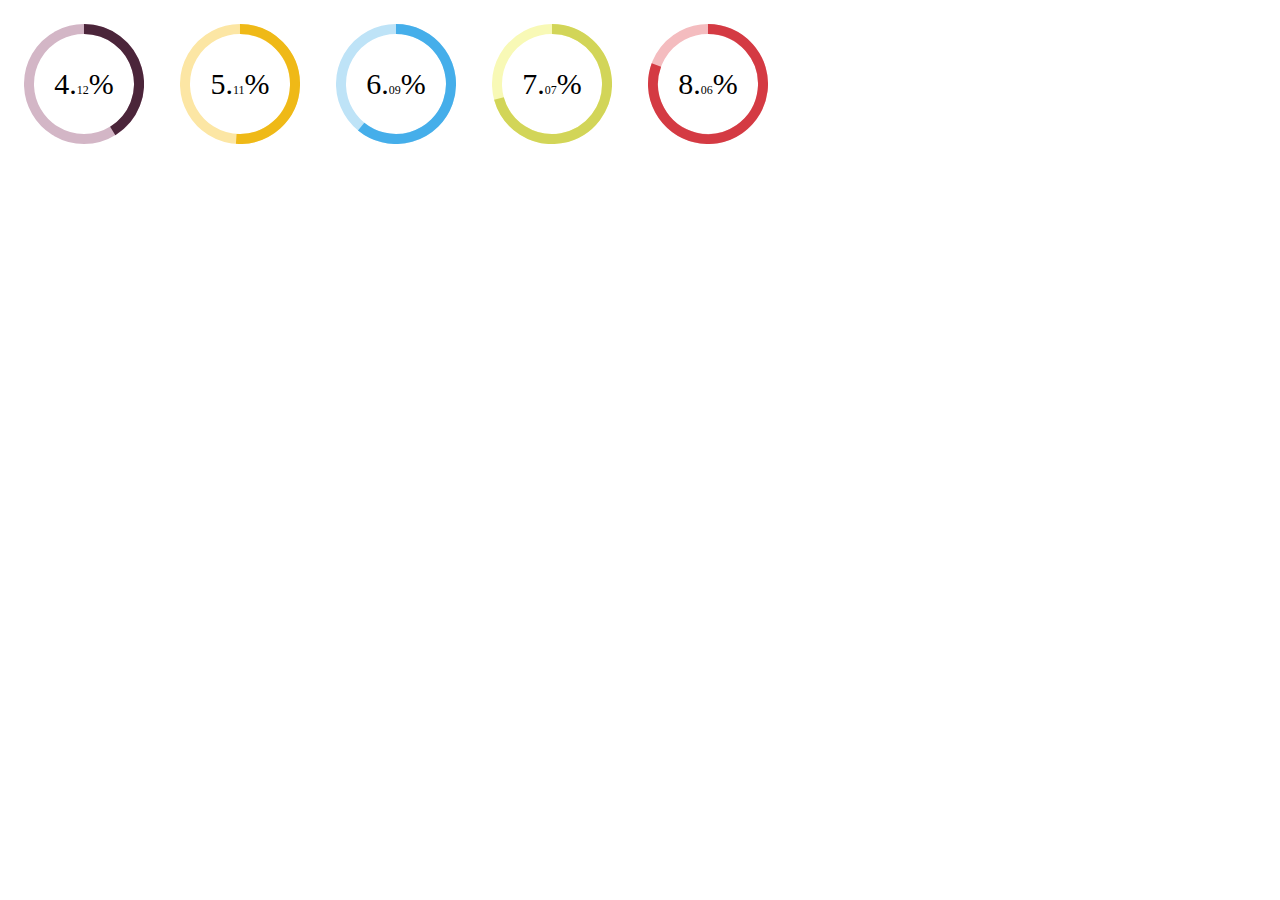
<file: assets/plugins/circles-master/spec/index.html>
<html>
<head>
	<title>Circles</title>
	<style>
		#canvas .circle {
			display: inline-block;
			margin: 1em;
		}
	</style>
</head>
<body>
	<div id="canvas">
		<div class="circle" id="circles-1"></div>
		<div class="circle" id="circles-2"></div>
		<div class="circle" id="circles-3"></div>
		<div class="circle" id="circles-4"></div>
		<div class="circle" id="circles-5"></div>
	</div>

	<script src="../circles.js"></script>
	<script>
		var colors = [
			['#D3B6C6', '#4B253A'], ['#FCE6A4', '#EFB917'], ['#BEE3F7', '#45AEEA'], ['#F8F9B6', '#D2D558'], ['#F4BCBF', '#D43A43']
		];

		for (var i = 1; i <= 5; i++) {
			var child = document.getElementById('circles-' + i),
				percentage = 31.42 + (i * 9.84);
				
			Circles.create({
				id:         child.id,
				percentage: percentage,
				radius:     60,
				width:      10,
				number:   	percentage / 10,
				text:       '%',
				colors:     colors[i - 1]
			});
		}
	</script>
</body>
</html>
</file>
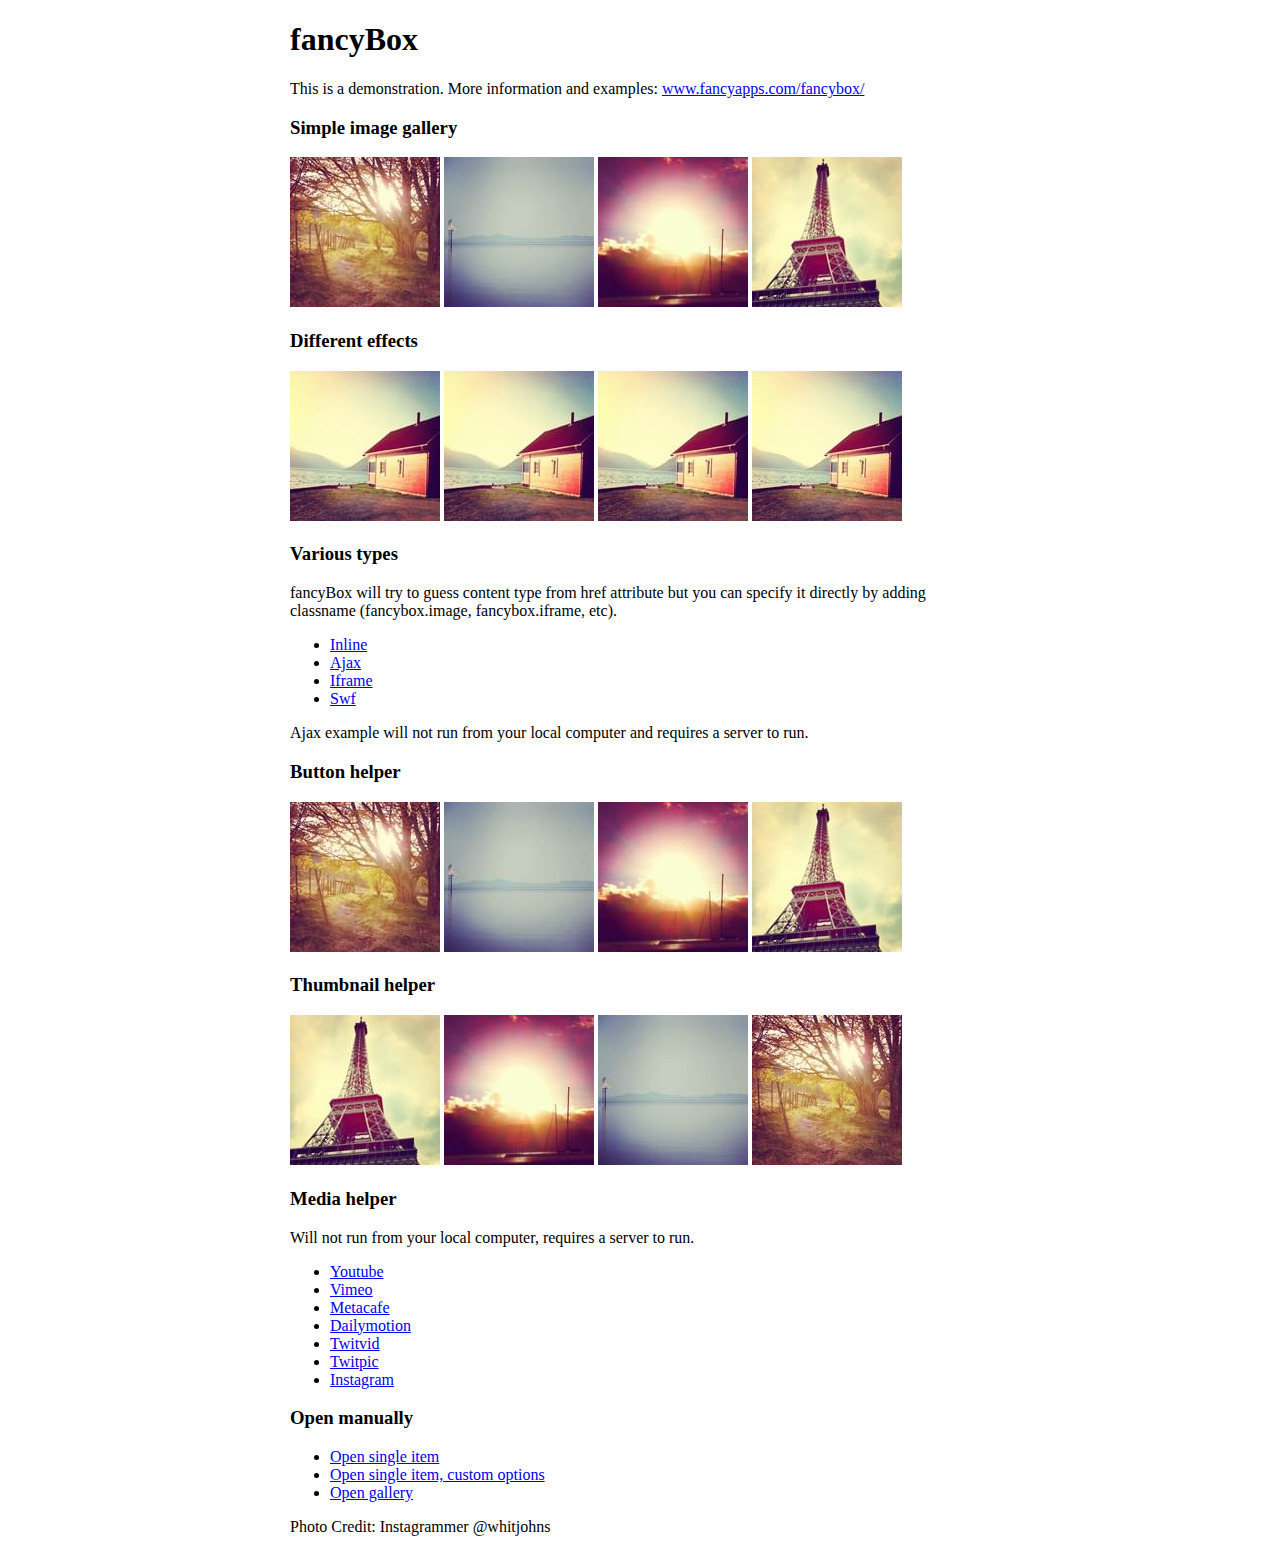
<file: assets/plugins/fancybox/demo/index.html>
<!DOCTYPE html>
<html>
<head>
	<title>fancyBox - Fancy jQuery Lightbox Alternative | Demonstration</title>
	<meta http-equiv="Content-Type" content="text/html; charset=UTF-8" />

	<!-- Add jQuery library -->
	<script type="text/javascript" src="../lib/jquery-1.10.1.min.js"></script>

	<!-- Add mousewheel plugin (this is optional) -->
	<script type="text/javascript" src="../lib/jquery.mousewheel-3.0.6.pack.js"></script>

	<!-- Add fancyBox main JS and CSS files -->
	<script type="text/javascript" src="../source/jquery.fancybox.js?v=2.1.5"></script>
	<link rel="stylesheet" type="text/css" href="../source/jquery.fancybox.css?v=2.1.5" media="screen" />

	<!-- Add Button helper (this is optional) -->
	<link rel="stylesheet" type="text/css" href="../source/helpers/jquery.fancybox-buttons.css?v=1.0.5" />
	<script type="text/javascript" src="../source/helpers/jquery.fancybox-buttons.js?v=1.0.5"></script>

	<!-- Add Thumbnail helper (this is optional) -->
	<link rel="stylesheet" type="text/css" href="../source/helpers/jquery.fancybox-thumbs.css?v=1.0.7" />
	<script type="text/javascript" src="../source/helpers/jquery.fancybox-thumbs.js?v=1.0.7"></script>

	<!-- Add Media helper (this is optional) -->
	<script type="text/javascript" src="../source/helpers/jquery.fancybox-media.js?v=1.0.6"></script>

	<script type="text/javascript">
		$(document).ready(function() {
			/*
			 *  Simple image gallery. Uses default settings
			 */

			$('.fancybox').fancybox();

			/*
			 *  Different effects
			 */

			// Change title type, overlay closing speed
			$(".fancybox-effects-a").fancybox({
				helpers: {
					title : {
						type : 'outside'
					},
					overlay : {
						speedOut : 0
					}
				}
			});

			// Disable opening and closing animations, change title type
			$(".fancybox-effects-b").fancybox({
				openEffect  : 'none',
				closeEffect	: 'none',

				helpers : {
					title : {
						type : 'over'
					}
				}
			});

			// Set custom style, close if clicked, change title type and overlay color
			$(".fancybox-effects-c").fancybox({
				wrapCSS    : 'fancybox-custom',
				closeClick : true,

				openEffect : 'none',

				helpers : {
					title : {
						type : 'inside'
					},
					overlay : {
						css : {
							'background' : 'rgba(238,238,238,0.85)'
						}
					}
				}
			});

			// Remove padding, set opening and closing animations, close if clicked and disable overlay
			$(".fancybox-effects-d").fancybox({
				padding: 0,

				openEffect : 'elastic',
				openSpeed  : 150,

				closeEffect : 'elastic',
				closeSpeed  : 150,

				closeClick : true,

				helpers : {
					overlay : null
				}
			});

			/*
			 *  Button helper. Disable animations, hide close button, change title type and content
			 */

			$('.fancybox-buttons').fancybox({
				openEffect  : 'none',
				closeEffect : 'none',

				prevEffect : 'none',
				nextEffect : 'none',

				closeBtn  : false,

				helpers : {
					title : {
						type : 'inside'
					},
					buttons	: {}
				},

				afterLoad : function() {
					this.title = 'Image ' + (this.index + 1) + ' of ' + this.group.length + (this.title ? ' - ' + this.title : '');
				}
			});


			/*
			 *  Thumbnail helper. Disable animations, hide close button, arrows and slide to next gallery item if clicked
			 */

			$('.fancybox-thumbs').fancybox({
				prevEffect : 'none',
				nextEffect : 'none',

				closeBtn  : false,
				arrows    : false,
				nextClick : true,

				helpers : {
					thumbs : {
						width  : 50,
						height : 50
					}
				}
			});

			/*
			 *  Media helper. Group items, disable animations, hide arrows, enable media and button helpers.
			*/
			$('.fancybox-media')
				.attr('rel', 'media-gallery')
				.fancybox({
					openEffect : 'none',
					closeEffect : 'none',
					prevEffect : 'none',
					nextEffect : 'none',

					arrows : false,
					helpers : {
						media : {},
						buttons : {}
					}
				});

			/*
			 *  Open manually
			 */

			$("#fancybox-manual-a").click(function() {
				$.fancybox.open('1_b.jpg');
			});

			$("#fancybox-manual-b").click(function() {
				$.fancybox.open({
					href : 'iframe.html',
					type : 'iframe',
					padding : 5
				});
			});

			$("#fancybox-manual-c").click(function() {
				$.fancybox.open([
					{
						href : '1_b.jpg',
						title : 'My title'
					}, {
						href : '2_b.jpg',
						title : '2nd title'
					}, {
						href : '3_b.jpg'
					}
				], {
					helpers : {
						thumbs : {
							width: 75,
							height: 50
						}
					}
				});
			});


		});
	</script>
	<style type="text/css">
		.fancybox-custom .fancybox-skin {
			box-shadow: 0 0 50px #222;
		}

		body {
			max-width: 700px;
			margin: 0 auto;
		}
	</style>
</head>
<body>
	<h1>fancyBox</h1>

	<p>This is a demonstration. More information and examples: <a href="http://fancyapps.com/fancybox/">www.fancyapps.com/fancybox/</a></p>

	<h3>Simple image gallery</h3>
	<p>
		<a class="fancybox" href="1_b.jpg" data-fancybox-group="gallery" title="Lorem ipsum dolor sit amet"><img src="1_s.jpg" alt="" /></a>

		<a class="fancybox" href="2_b.jpg" data-fancybox-group="gallery" title="Etiam quis mi eu elit temp"><img src="2_s.jpg" alt="" /></a>

		<a class="fancybox" href="3_b.jpg" data-fancybox-group="gallery" title="Cras neque mi, semper leon"><img src="3_s.jpg" alt="" /></a>

		<a class="fancybox" href="4_b.jpg" data-fancybox-group="gallery" title="Sed vel sapien vel sem uno"><img src="4_s.jpg" alt="" /></a>
	</p>

	<h3>Different effects</h3>
	<p>
		<a class="fancybox-effects-a" href="5_b.jpg" title="Lorem ipsum dolor sit amet, consectetur adipiscing elit"><img src="5_s.jpg" alt="" /></a>

		<a class="fancybox-effects-b" href="5_b.jpg" title="Lorem ipsum dolor sit amet, consectetur adipiscing elit"><img src="5_s.jpg" alt="" /></a>

		<a class="fancybox-effects-c" href="5_b.jpg" title="Lorem ipsum dolor sit amet, consectetur adipiscing elit"><img src="5_s.jpg" alt="" /></a>

		<a class="fancybox-effects-d" href="5_b.jpg" title="Lorem ipsum dolor sit amet, consectetur adipiscing elit"><img src="5_s.jpg" alt="" /></a>
	</p>

	<h3>Various types</h3>
	<p>
		fancyBox will try to guess content type from href attribute but you can specify it directly by adding classname (fancybox.image, fancybox.iframe, etc).
	</p>
	<ul>
		<li><a class="fancybox" href="#inline1" title="Lorem ipsum dolor sit amet">Inline</a></li>
		<li><a class="fancybox fancybox.ajax" href="ajax.txt">Ajax</a></li>
		<li><a class="fancybox fancybox.iframe" href="iframe.html">Iframe</a></li>
		<li><a class="fancybox" href="http://www.adobe.com/jp/events/cs3_web_edition_tour/swfs/perform.swf">Swf</a></li>
	</ul>

	<div id="inline1" style="width:400px;display: none;">
		<h3>Etiam quis mi eu elit</h3>
		<p>
			Lorem ipsum dolor sit amet, consectetur adipiscing elit. Etiam quis mi eu elit tempor facilisis id et neque. Nulla sit amet sem sapien. Vestibulum imperdiet porta ante ac ornare. Nulla et lorem eu nibh adipiscing ultricies nec at lacus. Cras laoreet ultricies sem, at blandit mi eleifend aliquam. Nunc enim ipsum, vehicula non pretium varius, cursus ac tortor. Vivamus fringilla congue laoreet. Quisque ultrices sodales orci, quis rhoncus justo auctor in. Phasellus dui eros, bibendum eu feugiat ornare, faucibus eu mi. Nunc aliquet tempus sem, id aliquam diam varius ac. Maecenas nisl nunc, molestie vitae eleifend vel, iaculis sed magna. Aenean tempus lacus vitae orci posuere porttitor eget non felis. Donec lectus elit, aliquam nec eleifend sit amet, vestibulum sed nunc.
		</p>
	</div>

	<p>
		Ajax example will not run from your local computer and requires a server to run.
	</p>

	<h3>Button helper</h3>
	<p>
		<a class="fancybox-buttons" data-fancybox-group="button" href="1_b.jpg"><img src="1_s.jpg" alt="" /></a>

		<a class="fancybox-buttons" data-fancybox-group="button" href="2_b.jpg"><img src="2_s.jpg" alt="" /></a>

		<a class="fancybox-buttons" data-fancybox-group="button" href="3_b.jpg"><img src="3_s.jpg" alt="" /></a>

		<a class="fancybox-buttons" data-fancybox-group="button" href="4_b.jpg"><img src="4_s.jpg" alt="" /></a>
	</p>

	<h3>Thumbnail helper</h3>
	<p>
		<a class="fancybox-thumbs" data-fancybox-group="thumb" href="4_b.jpg"><img src="4_s.jpg" alt="" /></a>

		<a class="fancybox-thumbs" data-fancybox-group="thumb" href="3_b.jpg"><img src="3_s.jpg" alt="" /></a>

		<a class="fancybox-thumbs" data-fancybox-group="thumb" href="2_b.jpg"><img src="2_s.jpg" alt="" /></a>

		<a class="fancybox-thumbs" data-fancybox-group="thumb" href="1_b.jpg"><img src="1_s.jpg" alt="" /></a>
	</p>

	<h3>Media helper</h3>
	<p>
		Will not run from your local computer, requires a server to run.
	</p>

	<ul>
		<li><a class="fancybox-media" href="http://www.youtube.com/watch?v=opj24KnzrWo">Youtube</a></li>
		<li><a class="fancybox-media" href="http://vimeo.com/47480346">Vimeo</a></li>
		<li><a class="fancybox-media" href="http://www.metacafe.com/watch/7635964/">Metacafe</a></li>
		<li><a class="fancybox-media" href="http://www.dailymotion.com/video/xoeylt_electric-guest-this-head-i-hold_music">Dailymotion</a></li>
		<li><a class="fancybox-media" href="http://twitvid.com/QY7MD">Twitvid</a></li>
		<li><a class="fancybox-media" href="http://twitpic.com/7p93st">Twitpic</a></li>
		<li><a class="fancybox-media" href="http://instagr.am/p/IejkuUGxQn">Instagram</a></li>
	</ul>

	<h3>Open manually</h3>
	<ul>
		<li><a id="fancybox-manual-a" href="javascript:;">Open single item</a></li>
		<li><a id="fancybox-manual-b" href="javascript:;">Open single item, custom options</a></li>
		<li><a id="fancybox-manual-c" href="javascript:;">Open gallery</a></li>
	</ul>

	<p>
		Photo Credit: Instagrammer @whitjohns
	</p>
</body>
</html>
</file>
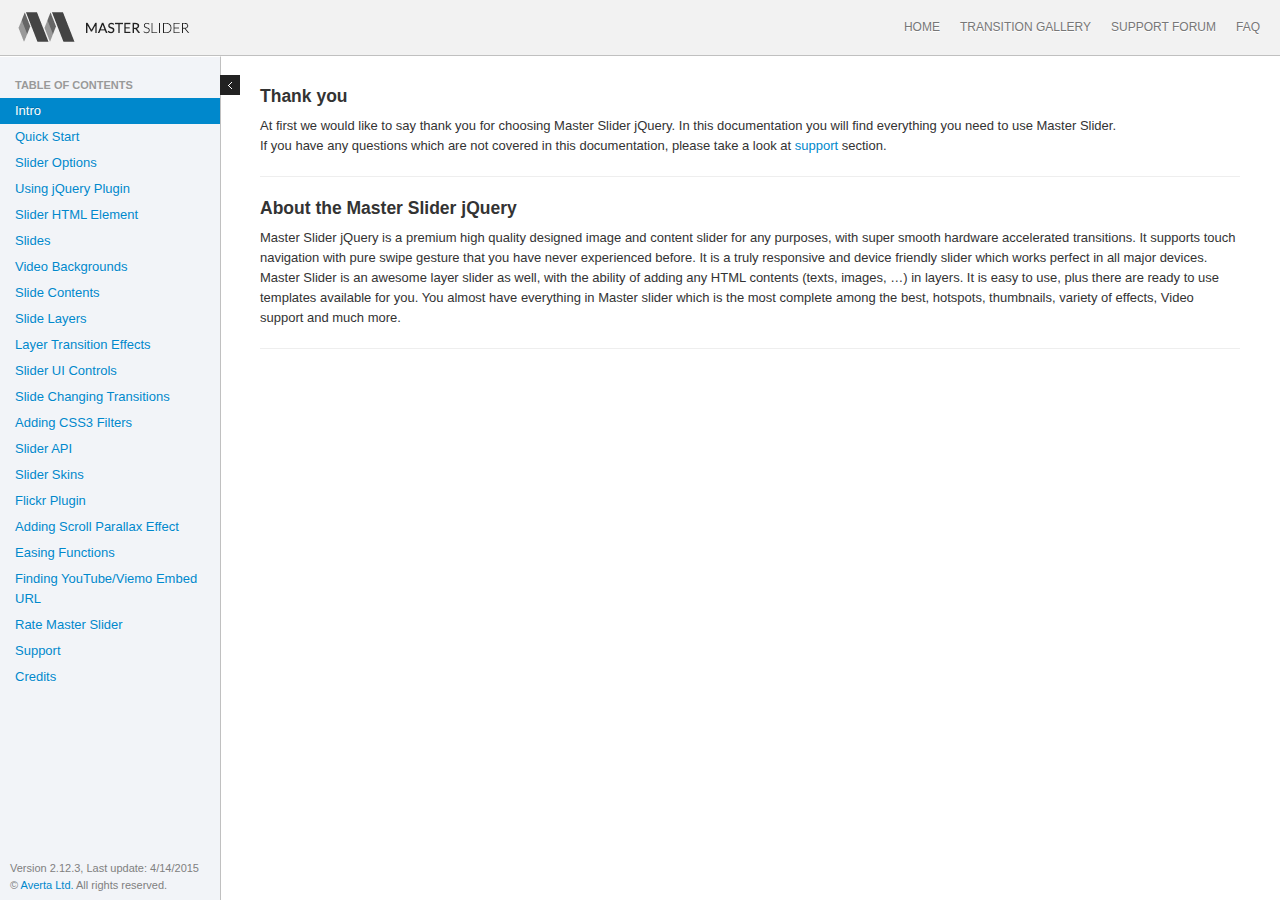
<file: assets/plugins/master-slider/documentation/index.html>
<!doctype html>
<html lang="en">
	<head>
		<meta charset="UTF-8" />
		<title>Master Slider jQuery Version Documentation</title>
		
		<link rel="stylesheet" href="bootstrap/css/bootstrap.min.css" type="text/css" media="screen" title="no title" charset="utf-8"/>
		<link rel="stylesheet" type="text/css" href="syntax-highlighter/styles/shCore.css" media="all">
		<link rel="stylesheet" type="text/css" href="syntax-highlighter/styles/shThemeDefault.css" media="all">
		<link rel="stylesheet" href="assets/css/main.css" type="text/css" media="screen"/>
		
		<link rel="icon" type="image/png" href="assets/images/fav.png" />
	</head>
	
	<body>
		
		<header class="header">
			<img src="assets/images/ms-logo.gif" class="logo"/>
			<nav class="navbar mainnav" >
				<ul class="nav">
					<li><a href="http://www.masterslider.com/">HOME</a></li>
					<li><a href="http://www.masterslider.com/transition-gallery/">TRANSITION GALLERY</a></li>
					<li><a href="http://support.averta.net/envato/support/master-slider/">SUPPORT FORUM</a></li>
					<li><a href="http://support.averta.net/envato/faq/master-slider/">FAQ</a></li>
				</ul>
			</nav>
		</header>
		
		<div id="loading">
			Loading data ...
		</div>
		
		<div id="main-container" role="main">
			<aside id="sidebar">
				<nav class="toc">
					
					<ul class="nav nav-list">
						<li class="nav-header">
							Table of Contents
						</li>
						<li>
							<a href="#intro">Intro</a>
						</li>
						<li>
							<a href="#quickstart">Quick Start</a>
						</li>
						<li>
							<a href="#slider-options">Slider Options</a>
						</li>
						<li>
							<a href="#jq-plugin">Using jQuery Plugin</a>
						</li>
						<li>
							<a href="#slider-html">Slider HTML Element</a>
						</li>
						<li>
							<a href="#slides">Slides</a>
						</li>
						<li>
							<a href="#video-bg">Video Backgrounds</a>
						</li>
						<li>
							<a href="#slide-contents">Slide Contents</a>
						</li>
						<li>
							<a href="#slide-layers">Slide Layers</a>
						</li>
						<li>
							<a href="#layer-effects">Layer Transition Effects</a>
						</li>
						<li>
							<a href="#slider-ui">Slider UI Controls</a>
						</li>
						<li>
							<a href="#views">Slide Changing Transitions</a>
						</li>
						<li>
							<a href="#filters">Adding CSS3 Filters</a>
						</li>
						<li>
							<a href="#api">Slider API</a>
						</li>
						<li>
							<a href="#skins">Slider Skins</a>
						</li>
						<li>
							<a href="#flickr-plugin">Flickr Plugin</a>
						</li>
						<li>
							<a href="#scroll-parallax">Adding Scroll Parallax Effect</a>
						</li>
						<li>
							<a href="#ease-func">Easing Functions</a>
						</li>
						<li>
							<a href="#embed-url">Finding YouTube/Viemo Embed URL</a>
						</li>
						<li>
							<a href="#rate">Rate Master Slider</a>
						</li>
						<li>
							<a href="#support">Support</a>
						</li>
						<li>
							<a href="#credits">Credits</a>
						</li>
					</ul>
				</nav>
				<div class="update-cont">
					<p class="cpr">
						Version 2.12.3, Last update: 4/14/2015
						<br/>
						&copy; <a href="http://www.averta.net/" target="_blank">Averta Ltd.</a> All rights reserved.
					</p>
				</div>
				<div class="toggle"> </div>
			</aside><!-- sidebar -->
			<section class="container" id="content">
				
				<article class="content-section float" id="intro" style="opacity: 1; position: relative; top: 0px; left: 0px; -webkit-transform: translateX(0px);">
					<h4>Thank you</h4>
					<p>At first we would like to say thank you for choosing Master Slider jQuery. In this documentation you will find everything you need to use Master Slider.
					<br> If you have any questions which are not covered in this documentation, please take a look at <a href="http://support.averta.net/envato/support/" target="_blank">support</a> section. </p>
					<hr>
					<h4>About the Master Slider jQuery</h4>
					<p>Master Slider jQuery is a premium high quality designed image and content slider for any purposes, with super smooth hardware accelerated transitions. It supports touch navigation with pure swipe gesture that you have never experienced before. It is a truly responsive and device friendly slider which works perfect in all major devices. Master Slider is an awesome layer slider as well, with the ability of adding any HTML contents (texts, images, …) in layers. It is easy to use, plus there are ready to use templates available for you. You almost have everything in Master slider which is the most complete among the best, hotspots, thumbnails, variety of effects, Video support and much more. </p>
					<hr>
				</article>
				<article class="content-section" id="quickstart">
					<h3><strong>Quick Start</strong></h3>
					<h5><strong>Step 1: Link required files</strong></h5>
					<p>
						At first you need to insert required files into your page. Go to "quick-start" folder in downloaded package and upload "masterslider" folder to your server then add required files into your page like following (usually in &lt;head&gt; section):
						<pre class="brush: html">
						&lt;!-- Base MasterSlider style sheet --&gt;
						&lt;link rel=&quot;stylesheet&quot; href=&quot;masterslider/style/masterslider.css&quot; /&gt;
						
						&lt;!-- MasterSlider default skin --&gt;
						&lt;link rel=&quot;stylesheet&quot; href=&quot;masterslider/skins/default/style.css&quot; /&gt;
						
						&lt;!-- Latest version of jQuery from Google CDN --&gt;
						&lt;!-- You can remove it if jQuery is already included. --&gt;
						&lt;script src=&quot;http://ajax.googleapis.com/ajax/libs/jquery/1/jquery.min.js&quot;&gt;&lt;/script&gt;
						
						&lt;!-- MasterSlider main JS file --&gt;
						&lt;script src=&quot;masterslider/masterslider.min.js&quot;&gt;&lt;/script&gt;</pre>
					</p>
					<h5><strong>Step 2: Slider HTML</strong></h5>
					<p>
						Insert following HTML to the &lt;body&gt; section. This HTML defines your slider content. The "ms-skin-default" CSS class name means that the slider uses default skin, you need to change it if you've included a different skin CSS file in Step 1.
						<pre class="brush: html">
					&lt;!-- masterslider --&gt;
					&lt;div class="master-slider ms-skin-default" id="masterslider"&gt;
						&lt;!-- new slide --&gt;
						&lt;div class="ms-slide"&gt;
							
							&lt;!-- slide background --&gt;
							&lt;img src="masterslider/blank.gif" data-src="masterslider/images/1.jpg" alt="lorem ipsum dolor sit"/&gt;		
							
							&lt;!-- slide text layer --&gt;
							&lt;div class="ms-layer ms-caption" style="top:10px; left:30px;"&gt;
								Lorem ipsum dolor sit amet 
							&lt;/div&gt;
							
						&lt;/div&gt; 
						&lt;!-- end of slide --&gt;
						
						&lt;!-- new slide --&gt;
						&lt;div class="ms-slide"&gt;
							
							&lt;!-- slide background --&gt;
							&lt;img src="masterslider/blank.gif" data-src="masterslider/images/2.jpg" alt="lorem ipsum dolor sit"/&gt;		
							
							&lt;!-- slide text layer --&gt;
							&lt;div class="ms-layer ms-caption" style="top:10px; left:30px;"&gt;
								Lorem ipsum dolor sit amet 
							&lt;/div&gt;
							
							&lt;!-- linked slide --&gt;
							&lt;a href="http://codecanyon.net/user/averta"&gt;Averta&lt;/a&gt;
							
						&lt;/div&gt; 
						&lt;!-- end of slide --&gt;
						
						&lt;!-- new slide --&gt;
						&lt;div class="ms-slide"&gt;
							
							&lt;!-- slide background --&gt;
							&lt;img src="masterslider/blank.gif" data-src="masterslider/images/3.jpg" alt="lorem ipsum dolor sit"/&gt;		
							
							&lt;!-- slide text layer --&gt;
							&lt;div class="ms-layer ms-caption" style="top:10px; left:30px;"&gt;
								Lorem ipsum dolor sit amet 
							&lt;/div&gt;
							
							&lt;!-- youtube video --&gt;
							&lt;a href="http://www.youtube.com/embed/YHWkro9-e9Q?hd=1&amp;wmode=opaque&amp;controls=1&amp;showinfo=0" data-type="video"&gt;Youtube video&lt;/a&gt;
							
						&lt;/div&gt; 
						&lt;!-- end of slide --&gt;
					
					&lt;/div&gt;
					&lt;!-- end of masterslider --&gt;
				</pre>
					</p>
					<h5><strong>Step 3: Initialize</strong></h5>
					<p>
						Insert the following JavaScript after slider HTML (usually after &lt;body&gt; section).
						<pre class="brush: js">
					&lt;script&gt;
						var slider = new MasterSlider();
						slider.setup('masterslider' , {
								width:800,    // slider standard width
								height:350,   // slider standard height
								space:5
								// more slider options goes here...
								// check slider options section in documentation for more options.
							});
						// adds Arrows navigation control to the slider.
						slider.control('arrows');
					&lt;/script&gt;
				</pre>
					</p>
					<p>Looking for jQuery plugin style initialization? check <a href="#jq-plugin">Using jQuery Plugin.</a></p>
					<hr/>
				</article>
				<article class="content-section" id="slider-options">
					<h3><strong>Slider Options</strong></h3>
					<p>
						You can use/change following options in slider setup method.
						For example:
						<pre class="brush: js">
						&lt;script&gt;
							var slider = new MasterSlider();
							slider.setup('masterslider' , {
									width:800,    // slider standard width
									height:350,   // slider standard height
									space:5,
									fullwidth:true,
									autoHeight:true,
									view:"mask"
									// more slider options goes here...
								});
							// adds Arrows navigation control to the slider.
							slider.control('arrows');
						&lt;/script&gt;
				</pre>
					</p>
					<table class="table table-striped table-bordered table-hover">
						<thead>
							<tr>
								<th style="width:120px">Option Name</th>
								<th style="width:120px">Default Value</th>
								<th>Description</th>
							</tr>
						</thead>
						<tbody>
							<tr>
								<td>width</td>
								<td>300</td>
								<td>The base width of slides. It helps the slider to resize in correct ratio.</td>
							</tr>
							<tr>
								<td>height</td>
								<td>150</td>
								<td>The base height of slides, It helps the slider to resize in correct ratio.</td>
							</tr>
							<tr>
								<td>start</td>
								<td>1</td>
								<td>The slider starting slide number.</td>
							</tr>
							<tr>
								<td>space</td>
								<td>0</td>
								<td>The spacing value between slides in pixels.</td>
							</tr>
							<tr>
								<td>grabCursor</td>
								<td>true</td>
								<td>Whether the slider uses grab mouse cursor.</td>
							</tr>
							<tr>
								<td>swipe</td>
								<td>true</td>
								<td>Whether the drag/swipe navigation is enabled.</td>
							</tr>
							<tr>
								<td>mouse</td>
								<td>true</td>
								<td>Whether the user can use mouse drag navigation.</td>
							</tr>
							<tr>
								<td>wheel</td>
								<td>false</td>
								<td>Enables mouse scroll wheel navigation.</td>
							</tr>
							<tr>
								<td>keyboard</td>
								<td>false</td>
								<td>Enables keyboard navigation.</td>
							</tr>
							<tr>
								<td>autoplay</td>
								<td>false</td>
								<td>Enables the autoplay slideshow.</td>
							</tr>
							<tr>
								<td>loop</td>
								<td>false</td>
								<td>Enables the continuous sliding mode.</td>
							</tr>
							<tr>
								<td>shuffle</td>
								<td>false</td>
								<td>Enables the shuffle slide order.</td>
							</tr>
							<tr>
								<td>preload</td>
								<td>0</td>
								<td>Specifies number of slides which will be loaded by slider. 0 value means slider will load slides in sequence and "all" value means slider will load all of the slides at starting. This option is only effective for images which has "data-src" attribute.</td>
							</tr>
							<!-- <tr>
								<td>fullwidth</td>
								<td>false</td>
								<td>It enables the slider to adapt width to its parent element. It's very useful for creating full-width sliders. In default it takes max width as its base width value.</td>
							</tr>
							<tr>
								<td>fullheight</td>
								<td>false</td>
								<td>It enables the slider to adapt height to its parent element.</td>
							</tr>
							<tr>
								<td>autofill</td>
								<td>false</td>
								<td>It enables the slider to adapt width and height to its parent element. It's very useful for creating fullscreen slider.</td>
							</tr> -->
							<tr>
								<td>layout</td>
								<td>"boxed"</td>
								<td>
									<em>Since v1.5.7</em> <br>
									Specifies layout of the slider, it accepts following values:
									<ul>
										<li><strong>boxed: </strong>The default layout of slider, size of the slider does not exceed the specified width and height in slider options.</li>
										<li><strong>fullwidth: </strong>Forces the slider to adapt width to the browser width.</li>
										<li><strong>fullscreen: </strong>Forces the slider to adapt width and height to the browser window dimension.</li>
										<li><strong>fillwidth: </strong>Enables the slider to adapt width to its parent element.</li>
										<li><strong>autofill: </strong>Enables the slider to adapt width and height to its parent element.</li>
										<li><strong>partialview: </strong>It's like the boxed layout but nearby slides are always visible.</li>
									</ul>
								</td>
							</tr>
							<tr>
								<td>fullscreenMargin</td>
								<td>0</td>
								<td>Specifies margin space at the bottom of slider, it only affects with "fullscreen" layout.</td>
							</tr><tr>
								<td>heightLimit</td>
								<td>false</td>
								<td>It force the slide to use max height value as its base specified height value.</td>
							</tr>
							<tr>
								<td>autoHeight</td>
								<td>false</td>
								<td>Whether the slider adapts its height to each slide height or not. It overrides heightLimit option.</td>
							</tr>
							<tr>
								<td>smoothHeight</td>
								<td>true</td>
								<td>Whether the slider uses smooth animation while its height changes.</td>
							</tr>
							<tr>
								<td>endPause</td>
								<td>false</td>
								<td>Whether the slider pauses slideshow when it reaches to last slide.</td>
							</tr>
							<tr>
								<td>overPause</td>
								<td>false</td>
								<td>Whether the slider pauses slideshow on hover.</td>
							</tr>
							<tr>
								<td>fillMode</td>
								<td>"fill"</td>
								<td>Specifies the slide background scaling method. Its acceptable values are "fill", "fit", "stretch", "center" and "tile".</td>
							</tr>
							<tr>
								<td>centerControls</td>
								<td>true</td>
								<td>Whether the slider aligns UI controls to center. This option is only effective in full width mode.</td>
							</tr>
							<tr>
								<td>layersMode</td>
								<td>"center"</td>
								<td>It accepts two values "center" and "full". The "center" value indicates that the slider aligns layers to the center. This option is only effective in full width mode.</td>
							</tr>
							<tr>
								<td>instantStartLayers</td>
								<td>false</td>
								<td>Whether start show transition of layers before slide transition complete.</td>
							</tr>
							<tr>
								<td>parallaxMode</td>
								<td>"mouse"</td>
								<td>
									<em>Since v1.7.0</em> <br>
									Specifies type of layers parallax move, it accepts below values:
									<ul>
										<li><strong>"mouse": </strong>It moves the layers while mouse is moving</li>
										<li><strong>"swipe": </strong>It moves layers while slider is sliding or swiping.</li>
										<li><strong>"mouse:x-only": </strong>It moves the layers only on X-axis while mouse is moving (horizontally moves).</li>
										<li><strong>"mouse:y-only": </strong>It moves the layers only on Y-axis while mouse is moving (vertically moves).</li>
									</ul>

								</td>
							</tr>
							<tr>
								<td>filters</td>
								<td>null</td>
								<td>Applys CSS3 filters to slide transition views. For more information check <a href="#filters"> Adding CSS3 filters.</a></td>
							</tr>
							<tr>
								<td>hideLayers</td>
								<td>false</td>
								<td>Whether the slider hides all layers before changing slide. </td>
							</tr>
							<tr>
								<td>speed</td>
								<td>17</td>
								<td>Specifies slide changing speed. It accepts float values between 0 and 100. </td>
							</tr>
							<tr>
								<td>dir</td>
								<td>"h"</td>
								<td>Specifies slide changing direction. It accepts two values "h" (horizontal) and "v" (vertical). </td>
							</tr>
							<tr>
								<td>view</td>
								<td>"basic"</td>
								<td>The slide changing transition. <a href="#views">More info here...</a></td>
							</tr>
							<tr>
								<td>deepLink</td>
								<td>null</td>
								<td>A unique name for the slider which will be used in browser address bar you can enter your own name otherwise slider generates a unique one.</td>
							</tr>
							<tr>
								<td>deepLinkType</td>
								<td>"path"</td>
								<td>Specifies the type of displaying slider deeplinking permalink in the address bar. acceptable values: "paht" and "query"</td>
							</tr>
							<tr>
								<td>startOnAppear</td>
								<td>false</td>
								<td>It initializes slider when slider comes inside of browser window when scrolling.</td>
							</tr>
						</tbody>
					</table>
					<hr/>
				</article>
				<article class="content-section" id="jq-plugin">
					<h3><strong>Using Master Slider jQuery Plugin</strong></h3>
					<p>
						Since version 2.0, you can setup slider by using Master Slider jQuery Plugin.
						There is no difference between js pure slider setup and jQuery plugin setup you can use all options in both of them. 
					</p>
					<pre class="brush: js">
						$('#slider').masterslider({
							width: 700,
							height: 560,
							// more options...
							controls : {
								arrows : {autohide:false},
								bullets : {}
								// more slider controls...
							}
						});
					</pre>
					<p>You can see list of all options <a href="#slider-options">here...</a> <br><code>controls</code> options in plugin specifies slider controls for more information check <a href="#slider-ui">Slider UI Controls.</a> </p>
					<p>In some cases, you may need to access to the slider js object from jQuery plugin instance, you can simply access to it like below code:</p>
					<pre class="brush:js">
						var slider_obj = $('#slider').masterslider('slider');
					</pre>
					<p>
						Also you can simply use slider api methods:
					</p>
					<pre class="brush:js">
						$('#slider').masterslider('gotoSlide' , 3); // moves to 4th slide.					
						$('#slider').masterslider('destroy');
					</pre>
					<p>And you can bind slider events like:</p>
					<pre class="brush:js">
						$('#slider').on(MSSliderEvent.CHANGE_START, function(e){
							// dispatches when the slider's current slide change starts.
						});					
					</pre>
					<p>For more information about slider api methods and events check <a href="#api">Slider API.</a></p>
					<hr/>
				</article>
				<article class="content-section" id="slider-html">
					<h3><strong>Slider HTML Element</strong></h3>
					<p>
						MasterSlider defines with a &lt;div&gt; element which has "masterslider" as class name  and each slide must be added in it.
					</p>
					<pre class="brush: html">
						&lt;!-- masterslider --&gt;
						&lt;div class="master-slider ms-skin-default" id="masterslider"&gt;
							&lt;!-- slides goes here --&gt;
						&lt;/div&gt;
						&lt;!-- end of masterslider --&gt;
					</pre>
					<div class="alert alert-info">
						<strong>Note:</strong> The second class name in slider element specifies slider skin. <a href="#skins">More info here...</a>
					</div>
					<hr/>
				</article>
				<article class="content-section" id="slides">
					<h3><strong>Slides</strong></h3>
					<p>
						Each slide in the slider HTML defines by a &lt;div&gt; element which has "ms-slide" as class name , like following:
						<pre class="brush: html">
						&lt;!-- masterslider --&gt;
						&lt;div class="master-slider ms-skin-default" id="masterslider"&gt;
							&lt;!-- new slide --&gt;
							&lt;div class="ms-slide" data-fill-mode="fit" data-delay="5"&gt;
								
								&lt;!-- slide background --&gt;
								&lt;img src="masterslider/blank.gif" data-src="masterslider/images/1.jpg" alt="lorem ipsum dolor sit"/&gt;		
	
							&lt;/div&gt; 
							&lt;!-- end of slide --&gt;
							
							&lt;!-- new slide --&gt;
							&lt;div class="ms-slide"&gt;
								
								&lt;!-- slide background --&gt;
								&lt;img src="masterslider/blank.gif" data-src="masterslider/images/2.jpg" alt="lorem ipsum dolor sit"/&gt;		
	
							&lt;/div&gt; 
							&lt;!-- end of slide --&gt;
							
							&lt;!-- new slide --&gt;
							&lt;div class="ms-slide"&gt;
								
								&lt;!-- slide background --&gt;
								&lt;img src="masterslider/blank.gif" data-src="masterslider/images/3.jpg" alt="lorem ipsum dolor sit"/&gt;		
								
							&lt;/div&gt; 
							&lt;!-- end of slide --&gt;
						
						&lt;/div&gt;
						&lt;!-- end of masterslider --&gt;
					</pre>
					</p>
					<h4>Slide Parameters</h4>
					<p>
					<table class="table table-striped table-bordered table-hover">
							<thead>
								<tr>
									<th style="width:120px">Name</th>
									<th style="width:120px">Default Value</th>
									<th>Description</th>
								</tr>
							</thead>
							<tbody>
								<tr>
									<td>data-delay</td>
									<td>3</td>
									<td>The time duration for moving to next slide in seconds</td>
								</tr>
								<tr>
									<td>data-fill-mode</td>
									<td>Value of fillMode in slider Options</td>
									<td>Specifies the slide background scaling method. Its acceptable values are "fill", "fit", "stretch", "center" and "tile".</td>
								</tr>
							</tbody>
						</table>
					</p>
					<hr/>
				</article>
				<article class="content-section" id="video-bg">
					<h3><strong>Video Backgrounds</strong></h3>
					<p>
						Video backgrounds are supported in IE9+ and all other modern browsers and major touch devices.
						<pre class="brush: html">
						&lt;!-- masterslider --&gt;
						&lt;div class="master-slider ms-skin-default" id="masterslider"&gt;
							&lt;!-- new slide --&gt;
							&lt;div class="ms-slide" data-fill-mode="fit" data-delay="5"&gt;
								
								&lt;!-- slide background --&gt;
								&lt;img src="masterslider/blank.gif" data-src="masterslider/images/1.jpg" alt="lorem ipsum dolor sit"/&gt;		
								
								&lt;!-- slide background video --&gt;
								&lt;video data-autopause="false" data-mute="true" data-loop="true" data-fill-mode="fill"&gt;
									&lt;source id="mp4" src="http://media.w3.org/2010/05/bunny/trailer.mp4" type="video/mp4"/&gt;
									&lt;source id="ogv" src="http://media.w3.org/2010/05/bunny/trailer.ogv" type="video/ogg"/&gt;
								&lt;/video&gt;

							&lt;/div&gt; 
							&lt;!-- end of slide --&gt;						
						&lt;/div&gt;
						&lt;!-- end of masterslider --&gt;
					</pre>
					</p>
					<h4>Video Parameters</h4>
					<p>
					<table class="table table-striped table-bordered table-hover">
							<thead>
								<tr>
									<th style="width:120px">Name</th>
									<th style="width:120px">Default Value</th>
									<th>Description</th>
								</tr>
							</thead>
							<tbody>
								<tr>
									<td>data-mute</td>
									<td>true</td>
									<td>Whether the video is muted.</td>
								</tr>
								<tr>
									<td>data-loop</td>
									<td>true</td>
									<td>Whether the video is looped.</td>
								</tr>
								<tr>
									<td>data-autopause</td>
									<td>false</td>
									<td>Whether the slider pauses the video before changing slide then resume it or always starts it from beginning.</td>
								</tr>
								<tr>
									<td>data-fill-mode</td>
									<td>fill</td>
									<td>Specifies the video scaling method. Its acceptable values are "fill", "fit", "none".</td>
								</tr>
							</tbody>
						</table>
					</p>
					<hr/>
				</article>
				<article class="content-section" id="filters">
					<h3><strong>Adding CSS3 Filters</strong></h3>
					<p>
						Since version 2.12.0 you can add CSS3 filters to slide transitions. <br>
						You need to define filters as a object for <code>filters</code> option in slider options. Below is an example
					</p>
					<pre class="brush: javascript">
							var slider = new MasterSlider();
							slider.control('arrows'); 
							slider.control('thumblist' , {autohide:false ,dir:'h',arrows:false});
							slider.control('bullets');

							slider.setup('masterslider' , {
									width:900,
									height:600,
									space:5,
									fillMode:'fit',
									preload:0,
									view:'basic',
									filters: { 
										grayscale: 1,
										opacity: 0.5,
										brightness: 2
									}
							});
						</pre>
					<p>You can specify filtering target with <code>filterTarget</code> option. It accpets "slide" and "bg" values</p>
					<p>For more information about CSS3 Filters <a href="https://developer.mozilla.org/en/docs/Web/CSS/filter" target="_blank">please check this document.</a></p>
					<p><span class="label label-info">Note</span> CSS3 Filters doesn't support in all browsers and in some it dosn't have good performance. <a href="http://caniuse.com/#feat=css-filters" target="_blank">You can check browser support here.</a></p>
					<p><span class="label label-info">Note</span> Master Slider doesn't support "drop-shadow" filter.</a></p>
					<hr/>
				</article>
				<article class="content-section" id="slide-contents">
					<h3><strong>Slide Contents</strong></h3>
					<ol>
						<li>
							<p>
								<strong>Slide Background Image</strong>
							</p>
							<p>
								The first &lt;img&gt; element in the slide specifies the slider background image. 	
								<div class="alert alert-info"><strong>Note:</strong> This slider supports preloading feature (It helps slider to load faster). For using this feature you need to specify image path as "data-src" instead of "src".</div>							
								<pre class="brush: html">
						&lt;!-- new slide --&gt;
						&lt;div class="ms-slide"&gt;
							
							&lt;!-- slide background  --&gt;
							&lt;img src="masterslider/blank.gif" data-src="masterslider/images/3.jpg" alt="lorem ipsum dolor sit"/&gt;		
							
						&lt;/div&gt; 
						&lt;!-- end of slide --&gt;
					</pre>
							</p>
						</li>
						<li>
							<p>
								<strong>Slide Thumbnail Image</strong>
							</p>
							<p>
								It specifies by an &lt;img&gt; element which has "ms-thumb" as class name . 								<pre class="brush: html">
						&lt;!-- new slide --&gt;
						&lt;div class="ms-slide"&gt;
							
							&lt;!-- slide background --&gt;
							&lt;img src="masterslider/blank.gif" data-src="masterslider/images/3.jpg" alt="lorem ipsum dolor sit"/&gt;		
							
							&lt;!-- slide thumbnail Image --&gt;
							&lt;img class="ms-thumb" src="masterslider/images/thumbs/5.jpg" alt="lorem ipsum dolor sit"/&gt;
							
						&lt;/div&gt; 
						&lt;!-- end of slide --&gt;
					</pre>
							</p>
						</li>
						<li>
							<p>
								<strong>Slide Link</strong>
							</p>
							<p>
								It specifies by an &lt;a&gt; element. 								<pre class="brush: html">
						&lt;!-- new slide --&gt;
						&lt;div class="ms-slide"&gt;
							
							&lt;!-- slide background --&gt;
							&lt;img src="masterslider/blank.gif" data-src="masterslider/images/3.jpg" alt="lorem ipsum dolor sit"/&gt;		
							
							&lt;!-- slide thumbnail Image --&gt;
							&lt;img class="ms-thumb" src="masterslider/images/thumbs/5.jpg" alt="lorem ipsum dolor sit"/&gt;
							
							&lt;!-- linked slide --&gt;
							&lt;a href="http://codecanyon.net/user/averta"&gt;Averta&lt;/a&gt;
							
						&lt;/div&gt; 
						&lt;!-- end of slide --&gt;
					</pre>
							</p>
						</li>
						<li>
							<p>
								<strong>Slide Video</strong>
							</p>

							<p>
								It specifies by an &lt;a&gt; element which has custom attribute data-type:"video". 								<pre class="brush: html">
						&lt;!-- new slide --&gt;
						&lt;div class="ms-slide"&gt;
							
							&lt;!-- slide background --&gt;
							&lt;img src="masterslider/blank.gif" data-src="masterslider/images/3.jpg" alt="lorem ipsum dolor sit"/&gt;		
							
							&lt;!-- slide thumbnail Image --&gt;
							&lt;img class="ms-thumb" src="masterslider/images/thumbs/5.jpg" alt="lorem ipsum dolor sit"/&gt;
							
							&lt;!-- youtube video --&gt;
							&lt;a href="http://www.youtube.com/embed/YHWkro9-e9Q?hd=1&amp;wmode=opaque&amp;controls=1&amp;showinfo=0" data-type="video"&gt;Youtube video&lt;/a&gt;
							
						&lt;/div&gt; 
						&lt;!-- end of slide --&gt;
					</pre>
							</p>
							<div class="alert alert-info">
								<strong>Note:</strong> You can enable autplay video feature by adding data-autplay="true" attribute to the video element.</a>
							</div>
							<div class="alert alert-info">
								<strong>Note:</strong> This Slider supports Vimeo and Youtube videos, Please note that you need to find the video embed URL for adding it into the slider. <a href="#embed-url">More info here...</a>
							</div>
						</li>
						<li>
							<p>
								<strong>Slide Layers</strong>
							</p>
							<p>
								This slider supports three different type of layers,
								text layer (html), image layer and video layer (vimeo and youtube).
								<br />
								Check "Slide Layers" section for more information.
							</p>
							<pre class="brush: html">
						&lt;!-- new slide --&gt;
						&lt;div class="ms-slide"&gt;
							
							&lt;!-- slide background --&gt;
							&lt;img src="masterslider/blank.gif" data-src="masterslider/images/3.jpg" alt="lorem ipsum dolor sit"/&gt;		
							
							&lt;!-- slide thumbnail Image --&gt;
							&lt;img class="ms-thumb" src="masterslider/images/thumbs/5.jpg" alt="lorem ipsum dolor sit"/&gt;
							
							&lt;!-- youtube video --&gt;
							&lt;a href="http://www.youtube.com/embed/YHWkro9-e9Q?hd=1&amp;wmode=opaque&amp;controls=1&amp;showinfo=0" data-type="video"&gt;Youtube video&lt;/a&gt;
							
							&lt;!-- slide text layer --&gt;
							&lt;div class="ms-layer ms-caption" style="top:10px; left:30px;"&gt;
								Lorem ipsum dolor sit amet 
							&lt;/div&gt;
							
						&lt;/div&gt; 
						&lt;!-- end of slide --&gt;
					</pre>
						</li>
					</ol>
					<hr/>
				</article>
				<article class="content-section" id="slide-layers">
					<h3><strong>Slide Layers</strong></h3>
					<p>
						Each layer specifies by an element which has "ms-layer" as class name. <br>
						Since V2.1.0 you can disable swipe guesture over each layer by adding "ms-no-swipe" class name to the layer element.
					</p>
					<h4>Layer custom attributes: </h4>
					<p>
						These parameters are supported in any type of layers.
						<table class="table table-striped table-bordered table-hover">
							<thead>
								<tr>
									<th style="width:120px">Name</th>
									<th style="width:120px">Default Value</th>
									<th>Description</th>
								</tr>
							</thead>
							<tbody>
								<tr>
									<td>data-type</td>
									<td>"text"</td>
									<td>Specifies the type of layer. It accepts three values "text", "image", "video".</td>
								</tr>
								<tr>
									<td>data-offset-x</td>
									<td>0</td>
									<td>Specifies the X position of layer.</td>
								</tr>
								<tr>
									<td>data-offset-y</td>
									<td>0</td>
									<td>Specifies the Y position of layer.</td>
								</tr>
								<tr>
									<td>data-position</td>
									<td>"normal"</td>
									<td>
										<em>Since V2.12.0</em><br>Specifies type of positioning layer over slide
										<ul>
											<li>"normal": layer adds over slide and moves with slide while swiping or chaning slide.</li>
											<li>"static": it's like "normal" but it doesn't accept layer effect and it always visible over slide.</li>
											<li>"fixed": layer adds over slider and doen't move while swiping or chaning slide.</li>
										</ul>
										<p><span class="label label-info">Note</span> Fixed layers in IE causes links on other layers with defferent type not working.</p>
									</td>
								</tr>		
								<tr>
									<td>data-origin</td>
									<td>"tl"</td>
									<td>
										<em>Since V1.7.0</em><br>Specifies layer positioning origin over slide, it accepts below values:
										<ul>
											<li>"tl": Top left</li>
											<li>"tc": Top center</li>
											<li>"tr": Top right</li>
											<li>"ml": Middle left</li>
											<li>"mc": Middle center</li>
											<li>"mr": Middle right</li>
											<li>"bl": Bottom left</li>
											<li>"bc": Bottom center</li>
											<li>"br": Bottom right</li>
										</ul>
									</td>
								</tr>						
								<tr>
									<td>data-widthlimit</td>
									<td>-1</td>
									<td>Specifies the minimum value of the slider width which layer can visible, under this value slider hides the layer.</td>
								</tr>
								<tr>
									<td>data-resize</td>
									<td>"true"</td>
									<td>Whether the slider resizes the layer when slider resizes. ("true" or "false")</td>
								</tr>
								<tr>
									<td>data-fixed</td>
									<td>"false"</td>
									<td>Whether the slider reposition the layer when slider resizes. ("true" or "false")</td>
								</tr>
								<tr>
									<td>data-effect</td>
									<td>"fade"</td>
									<td>Specifies layer show transition effect. <a href="#layer-effects">More info here...</a></td>
								</tr>
								<tr>
									<td>data-duration</td>
									<td>1000</td>
									<td>Specifies how many milliseconds a show transition effect takes to complete.</td>
								</tr>
								<tr>
									<td>data-delay</td>
									<td>0</td>
									<td>Specifies when the show transition effect starts, in milliseconds.</td>
								</tr>
								<tr>
									<td>data-ease</td>
									<td>"linear"</td>
									<td>Specifies the show transition effect timing method. You can find list of all functions <a href="#ease-func">here...</a></td>
								</tr>
								<tr>
									<td>data-hide-effect</td>
									<td>null</td>
									<td>Specifies layer hide transition effect. <a href="#layer-effects">More info here...</a></td>
								</tr>
								<tr>
									<td>data-hide-duration</td>
									<td>null</td>
									<td>Specifies how many milliseconds a hide transition effect takes to complete.</td>
								</tr>
								<tr>
									<td>data-hide-time</td>
									<td>null</td>
									<td>Specifies when the hide transition effect starts, in milliseconds.</td>
								</tr>
								<tr>
									<td>data-hide-ease</td>
									<td>null</td>
									<td>Specifies the hide transition effect timing method. You can find list of all functions <a href="#ease-func">here...</a></td>
								</tr>
								<tr>
									<td>data-parallax</td>
									<td>0</td>
									<td>Specifies the intensity of parallax effect, higher values makes the layer more sensitive. Negative values are allowed.</td>
								</tr>
								<tr>
									<td>data-action</td>
									<td>null</td>
									<td><em>Since V1.7.2</em><br>Specifies the action type of layer with will be called when user clicks layer. It accepts below values: <br> 
										<ol>
											<li>"next": Goto next slide.</li>
											<li>"previous": Goto previous slide.</li>
											<li>"gotoSlide(slideNum)": goto specified slide (slideNum).</li>
											<li>"pause": Pause slider timer.</li>
											<li>"resume" Resume slider timer.</li>
										</ol>
									</td>
								</tr>
							</tbody>
						</table>
					</p>

					<h4>Example: </h4>
					<pre class="brush: html">
						&lt;!-- new slide --&gt;
						&lt;div class="ms-slide"&gt;
							
							&lt;!-- slide background --&gt;
							&lt;img src="masterslider/blank.gif" data-src="masterslider/images/3.jpg" alt="lorem ipsum dolor sit"/&gt;		
							
							&lt;!-- slide text layer --&gt;
							&lt;div class="ms-layer ms-caption" style="top:10px; left:30px;"&gt;
								Lorem ipsum dolor sit amet 
							&lt;/div&gt;
							
							&lt;!-- slide image layer --&gt;
							&lt;img class="ms-layer" alt="lorem ipsum dolor sit" 
								 data-offset-x		= "10"
								 data-offset-y 		= "15"
								 data-origin		= "tr"
								 data-type 			= "image"
								 data-widthlimit 	= "600"
								 data-resize		= "false"
								 data-effect   		= "right(90)"
								 data-duration 		= "800"
								 data-ease	   		= "easeOutQuart"
							 
								 src="masterslider/blank.gif"
								 data-src="masterslider/images/layer_img.png"
							/&gt;
							
						&lt;/div&gt; 
						&lt;!-- end of slide --&gt;</pre>
					<h4>Layer types:</h4>

					<ol>
						<li>
							<p>
								<strong>Text Layer / Captions</strong>
							</p>
							<p>
								It can defines by any type of html elements like headings (h1, h2, h3, ...), &lt;p&gt;, &lt;div&gt; and you can easily style it by css.
								<br />
								<div class="alert alert-info"><strong>Note:</strong> It's important to add data-type = "text" attribute the layer element. </div>
							<pre class="brush: html">
								&lt;!-- slide text layer --&gt;
								&lt;div class="ms-layer ms-caption" 
									 data-offset-x		= "10"
									 data-offset-y 		= "15"
									 data-origin		= "tr"
									 data-type 			= "text"
									 data-effect   		= "bottom(90)"
									 data-duration 		= "800"
									 data-ease	   		= "easeOutQuart"

								&gt;
								 Lorem ipsum dolor sit amet 
								&lt;/div&gt;
								</pre>
							</p>
						</li>
						<li>
							<p>
								<strong>Image Layer</strong>
							</p>
							<p>
								<div class="alert alert-info"><strong>Note:</strong> It's important to add data-type = "image" attribute the layer element. </div>
								<div class="alert alert-info"><strong>Note:</strong> This slider supports preloading feature (It helps slider to load faster). For using this feature you need to specify image path as "data-src" instead of "src".</div>		
							<pre class="brush: html">
							&lt;!-- slide image layer --&gt;
							&lt;img class="ms-layer" alt="lorem ipsum dolor sit"
								 data-offset-x		= "10"
								 data-offset-y 		= "15"
								 data-origin		= "tr"
								 data-type 			= "image"
								 data-effect   		= "right(90)"
								 data-duration 		= "800"
								 data-ease	   		= "easeOutQuart"
							 
								 src="masterslider/blank.gif"
								 data-src="masterslider/images/layer_img.png"
							/&gt;
							</pre>
							</p>

						</li>
						<li>
							<p>
								<strong>Button Layer</strong>
							</p>
							<p>
								<div class="alert alert-info"><strong>Note:</strong> It's important to add data-type = "button" attribute the layer element. </div>	
							<pre class="brush: html">
							&lt;!-- slide button layer --&gt;
							&lt;a class="ms-layer ms-btn myCustomBtn"
								 data-offset-x		= "10"
								 data-offset-y 		= "15"
								 data-origin		= "tr"
								 data-type 			= "button"
								 data-effect   		= "right(90)"
								 data-duration 		= "800"
								 data-ease	   		= "easeOutQuart"
							&gt;
								Learn More..
							&lt;/a&gt;

							</pre>
							</p>

						</li>
						<li>
							<p>
								<strong>Video Layer</strong>
							</p>
							Custom attributes:
							<table class="table table-striped table-bordered table-hover">
							<thead>
								<tr>
									<th style="width:120px">Name</th>
									<th style="width:120px">Default Value</th>
									<th>Description</th>
								</tr>
							</thead>
							<tbody>
								<tr>
									<td>data-autoplay</td>
									<td>"false"</td>
									<td>Whether auto play video or not.</td>
								</tr>
								</tbody>
							</table>
							<p>
								<div class="alert alert-info"><strong>Note:</strong> It's important to add data-type = "video" attribute the layer element.</div>
							<pre class="brush: html">
							&lt;!-- slide video layer --&gt;
							&lt;div class="ms-layer" style="width:460px; height:259px"
								 data-offset-x		= "50"
								 data-offset-y 		= "15"
								 data-origin		= "tr"
								 data-type 			= "video"
								 data-effect   		= "bottom(90)"
								 data-duration 		= "800"
								 data-autoplay		= "true"
								 data-ease	   		= "easeOutQuart"
							&gt;
								&lt;!-- this img element displays as the video cover image. It's optional you can remove it and slider will show video player. --&gt;
								&lt;img src="masterslider/blank.gif" data-src="masterslider/images/cover_img.jpg" alt="lorem ipsum dolor sit" /&gt;
								&lt;iframe src="http://www.youtube.com/embed/YHWkro9-e9Q?hd=1&wmode=opaque&controls=1&showinfo=0" width="460" height="259"&gt; &lt;/iframe&gt;
							&lt;/div&gt;
							</pre>
							</p>

							<div class="alert alert-info">
								<strong>Note:</strong> This Slider supports Vimeo and Youtube videos, Please note that you need to find the video embed URL for adding it into the slider. <a href="#embed-url">More info here...</a>
							</div>
						</li>
						<li>
							<p>
								<strong>Hotspot Layer</strong>
							</p>
							Custom attributes:
							<table class="table table-striped table-bordered table-hover">
							<thead>
								<tr>
									<th style="width:120px">Name</th>
									<th style="width:120px">Default Value</th>
									<th>Description</th>
								</tr>
							</thead>
							<tbody>
								<tr>
									<td>data-align</td>
									<td>"bottom"</td>
									<td>Specifies the aligning position of hotspot tooltip (left, right, top and bottom).</td>
								</tr>
								<tr>
									<td>data-stay-hover</td>
									<td>"false"</td>
									<td>Whether shows tooltip while user mouse over it.</td>
								</tr>
								</tbody>
							</table>

								<div class="alert alert-info"><strong>Note:</strong> It's important to add data-type = "hotspot" attribute the layer element.</div>
							<pre class="brush: html">
								<div class="ms-layer" 
									data-offset-x		= "250"
								 	data-offset-y 		= "115"
						        	data-delay			= "500"
						        	data-type			= "hotspot"
						        	data-align			= "bottom"
						        >
							    	<div class="product-tt">
							    		<h3>LOREM IPSUM DOLOR</h3>
							    		Lorem ipsum dolor sit amet, consectetuer adipiscing elit, sed diam nonummy nibh euismod tincidunt.
							    	</div>
								</div>
							</pre>

						</li>
					</ol>

					<hr />
				</article>
				<article class="content-section" id="flickr-plugin">
					<h3><strong>Flickr Plugin</strong></h3>
					<h5><strong>Step 1: Link required files</strong></h5>
					<p>
						At first you need to insert Flickr plugin JS file into your page. Go to "quick-start/masterslider" folder in downloaded package and upload "masterslider.flickr.js" file to your server then add required file into your page like following (usually in &lt;head&gt; section)</br><span class="note">be informed all the Master Slider required files should be imported already.</span>
						<pre class="brush: html">										
						&lt;!-- MasterSlider Flickr plugin JS file --&gt;
						&lt;script src=&quot;masterslider/masterslider.flickr.min.js&quot;&gt;&lt;/script&gt;</pre>
					</p>
					<h5><strong>Step 2: Slider HTML</strong></h5>
					<p>
						Insert following HTML to the &lt;body&gt; section. This HTML defines the main slider container.
						<pre class="brush: html">
					&lt;!-- masterslider Flickr--&gt;
					<div class="master-slider ms-skin-default" id="masterslider"></div>
					&lt;!-- end of masterslider Flickr--&gt;
				</pre>
					</p>
					<h5><strong>Step 3: Initialize</strong></h5>
					<p>
						Insert the following JavaScript after slider HTML (usually after &lt;body&gt; section).
						<pre class="brush: js">
					&lt;script&gt;
						var slider = new MasterSlider();
						slider.setup('masterslider' , {
								width:900,
								height:600,
								space:5,
								fillMode:'fit',
								preload:0,
								view:'basic'
						});

						slider.control('arrows'); 
						slider.control('thumblist' , {autohide:false ,dir:'h',arrows:false});
						slider.control('bullets');

						var flkr = new MSFlickr(slider , {key:'[Your Flickr API key]' , id:'[Photoset or User ID]' , desc:false , count:10});
					&lt;/script&gt;
						</pre>
						<table class="table table-striped table-bordered table-hover">
							<thead>
								<tr>
									<th style="width:120px">Option Name</th>
									<th style="width:120px">Default</th>
									<th>Description</th>
								</tr>
							</thead>
							<tbody>
								<tr>
									<td>slider</td>
									<td>-</td>
									<td>The Master Slider object for Flickr plugin.(required)</td>
								</tr>
								<tr>
									<td>type</td>
									<td>photoset</td>
									<td> This option accepts two values "photoset" and "latest", "photoset" for showing photoset pictures and "latest" for showing latest pictures. </td>
								</tr>
								<tr>
									<td>id</td>
									<td>-</td>
									<td>It depends to option type,it should be photoset's ID if type set to "photoset" and it should be user's ID if type set to "latest".</td>
								</tr>
								<tr>
									<td>key</td>
									<td>-</td>
									<td>The Flickr api key.(required)</td>
								</tr>
								
								<tr>
									<td>imgSize</td>
									<td>c</td>
									<td>This option accepts four values "-", "z", "c" and "b"  ,<br> "-" for medium size with dimension of 500 on longest side,<br> "z" for medium size with dimension of 640 on longest side,<br> "c" for medium size with dimension of 800 on longest side,<br> and "b" for large size with dimension of 1024 on longest side.</td>
								</tr>
								<tr>
									<td>count</td>
									<td>10</td>
									<td>The number of images. It helps the slider to put exact number of pictures.</td>
								</tr>
								<tr>
									<td>autoplayDelay</td>
									<td>4</td>
									<td>This option determine the time of showing each slide in autoplay mood.</td>
								</tr>
								<tr>
									<td>thumbs</td>
									<td>true</td>
									<td>It shows thumbs if it sets to "true", it doesn't show thumbs if it sets to "false".</td>
								</tr>
								 <tr>
									<td>thumbSize</td>
									<td>q</td>
									<td>This option accepts three values "s", "q" and "t"  ,<br> "s" for small square with dimension of "75x75",<br> "q" for large square with dimension of "150x150"<br> and "t" for thumbnail with dimension of 100 on longest side.</td>
								</tr>
								<tr>
									<td>title</td>
									<td>true</td>
									<td>It shows title of image if it sets to "true", it doesn't show title of image if it sets to "false".</td>
								</tr>
								<tr>
									<td>author</td>
									<td>true</td>
									<td>It shows author of image if it sets to "true", it doesn't show author of image if it sets to "false".</td>
								</tr>
								<tr>
									<td>desc</td>
									<td>false</td>
									<td>It shows the image description if it sets to "true", It doesn't show the image description if it sets to "false".</td>
								</tr>
								<tr>
									<td>titleEff</td>
									<td>fade</td>
									<td>This option determine the effect of title on slider, please refer to <a href="#layer-effects" title="Master Slider transition effects" >Layer Transition Effects</a> for more information about the variety of effects.</td>
								</tr>
								<tr>
									<td>authorEff</td>
									<td>fade</td>
									<td>This option determine the effect of author on slider, please refer to <a href="#layer-effects" title="Master Slider transition effects" >Layer Transition Effects</a> for more information about the variety of effects.</td>
								</tr>				
								
								
								<tr>
									<td>descEff</td>
									<td>fade</td>
									<td>This option determine the effect of description on slider, please refer to <a href="#layer-effects" title="Master Slider transition effects" >Layer Transition Effects</a> for more information about the variety of effects.</td>
								</tr>
								
								
								
							  
								
							</tbody>
						</table>
						Note: to achieve user's ID you can use this <a href="http://idgettr.com/" title="get flickr id" target="_blank"> Flickr get ID </a> and to achieve photoset's ID you can take it from photoset page url.
					</p>
				
					
					<hr/>
				</article>
				<article class="content-section" id="scroll-parallax">
					<h3><strong>Adding Scroll Parallax Effect To The Slider</strong></h3>
					<p>Since version 2.0 you can add parallax effect to the slider which will appears when user scrolls, you can simply enable it by adding one line js after slider setup js code like below example:</p>
					<pre class="brush:js">
						var slider = MasterSlider();
						slider.setup('slider_id', {
							width:700,
							height:550
							// more options ...
						});

						// add scroll parallax effect
						MSScrollParallax.setup(slider,50,80,true);
					</pre>
					<h4>MSScrollPrallax Parameters</h4>
					<pre class="brush:js">
						MSScrollParallax.setup(slider_instance, layers_parallax_depth, background_parallax_depth, fade_layers);
					</pre>
					<h4>Parameters</h4>
					<table class="table table-striped table-bordered table-hover">
							<thead>
								<tr>
									<th style="width:120px">Name</th>
									<th style="width:120px">Default</th>
									<th>Description</th>
								</tr>
							</thead>
							<tbody>
								<tr>
									<td>Slider Instance</td>
									<td>-</td>
									<td>The Master Slider instance</td>
								</tr>
								<tr>
									<td>Layers Parallax Depth</td>
									<td>50</td>
									<td>The intensity of parallax effect, higher values makes the layer more sensitive. Negative values are allowed.</td>
								</tr>
								<tr>
									<td>Background Parallax Depth</td>
									<td>40</td>
									<td>The intensity of slide background parallax effect, higher values makes the background image more sensitive. Negative values are allowed.</td>
								</tr>						  
								<tr>
									<td>Fade Layers</td>
									<td>false</td>
									<td>Whether fade layers while scrolling or not.</td>
								</tr>		
							</tbody>
						</table>
						<p><span class="label label-info">Note</span> If you are using <a href="#jq-plugin">Master Slider jQuery Plugin</a> setup you can access to the slider instance object with:</p>
						<pre class="brush:js">var slider_instance = $('#slider').masterslider('slider');</pre>
					<hr/>
				</article>
				<article class="content-section" id="layer-effects">
					<h3><strong>Layer Transition Effects</strong></h3>
					<div class="alert alert-info">
						<strong>Note:</strong> We created a list of presset transitions and you can find it in <a href="http://www.masterslider.com/transition-gallery/" target="_blank" >transition effect gallery</a>.
					</div>
					<p>
						You can create unlimited transition effects for layers by using slider preset effect functions.
						<br />
						Each function may have some parameters, here is some custom parameter values:
						<ol>
							<li>
								<strong>short:</strong> equals to 30
							</li>
							<li>
								<strong>long:</strong> equals to 300
							</li>
							<li>
								<strong>random value:</strong> min|max for example 10|300 (it takes a random value between 10 and 300)
							</li>
						</ol>

						Rotation origin:
						<ol>
							<li>
								<strong>tl:</strong> equals to top left
							</li>
							<li>
								<strong>tr:</strong> equals to top right
							</li>
							<li>
								<strong>bl:</strong> equals to bottom left
							</li>
							<li>
								<strong>br:</strong> equals to bottom right
							</li>
							<li>
								<strong>t:</strong> equals to top
							</li>
							<li>
								<strong>b:</strong> equals to bottom
							</li>
							<li>
								<strong>r:</strong> equals to right
							</li>
							<li>
								<strong>l:</strong> equals to left
							</li>
							<li>
								<strong>c:</strong> equals to center
							</li>
						</ol>
						<strong>Example:</strong> right(short)
					</p>
					<p>
						Here is the list of all preset transition functions:
					</p>
					<table class="table table-striped table-bordered table-hover">
						<thead>
							<tr>
								<th style="width:120px">Name</th>
								<th style="width:120px">Parameters</th>
								<th>Description</th>
								<th>Example</th>
							</tr>
						</thead>
						<tbody>
							<tr>
								<td>fade</td>
								<td>-</td>
								<td><strong>show:</strong> fade in
								<br/>
								<strong>hide :</strong> fade out</td>
								<td>fade()</td>
							</tr>
							<tr>
								<td>left</td>
								<td>distance , fade (true or false)</td>
								<td><strong>show:</strong> moves from left
								<br/>
								<strong>hide :</strong> moves to left</td>
								<td>left(short,false)</td>
							</tr>
							<tr>
								<td>right</td>
								<td>distance , fade (true or false)</td>
								<td><strong>show:</strong> moves from right
								<br/>
								<strong>hide :</strong> moves to right</td>
								<td>right(100,true)</td>
							</tr>
							<tr>
								<td>top</td>
								<td>distance , fade (true or false)</td>
								<td><strong>show:</strong> moves from top
								<br/>
								<strong>hide :</strong> moves to top</td>
								<td>top(100)</td>
							</tr>
							<tr>
								<td>bottom</td>
								<td>distance , fade (true or false)</td>
								<td><strong>show:</strong> moves from bottom
								<br/>
								<strong>hide :</strong> moves to bottom</td>
								<td>bottom(100|500 , true)</td>
							</tr>
							<tr>
								<td>rotate</td>
								<td>deg , orig</td>
								<td><strong>show:</strong> rotate in
								<br/>
								<strong>hide :</strong> rotate out</td>
								<td>rotate(300 , br)</td>
							</tr>
							<tr>
								<td>rotateleft</td>
								<td>deg , dist , orig , fade (true or false)</td>
								<td><strong>show:</strong> rotate from left
								<br/>
								<strong>hide :</strong> rotate to left</td>
								<td>rotateleft(45|180,long,br,true)</td>
							</tr>
							<tr>
								<td>rotateright</td>
								<td>deg , dist , orig , fade (true or false)</td>
								<td><strong>show:</strong> rotate from right
								<br/>
								<strong>hide :</strong> rotate to right</td>
								<td>rotateleft(45|180,long,br,true)</td>
							</tr>
							<tr>
								<td>rotatetop</td>
								<td>deg , dist , orig , fade (true or false)</td>
								<td><strong>show:</strong> rotate from top
								<br/>
								<strong>hide :</strong> rotate to top</td>
								<td>rotatetop(45|180,long,br,true)</td>
							</tr>
							<tr>
								<td>rotatebottom</td>
								<td>deg , dist , orig , fade (true or false)</td>
								<td><strong>show:</strong> rotate from bottom
								<br/>
								<strong>hide :</strong> rotate to bottom</td>
								<td>rotatebottom(45|180,long,br,true)</td>
							</tr>
							<tr>
								<td>skewleft</td>
								<td>deg , dist , fade (true or false)</td>
								<td><strong>show:</strong> skew from left
								<br/>
								<strong>hide :</strong> skew to left</td>
								<td>skewleft(18,35|100)</td>
							</tr>
							<tr>
								<td>skewright</td>
								<td>deg , dist , fade (true or false)</td>
								<td><strong>show:</strong> skew from right
								<br/>
								<strong>hide :</strong> skew to right</td>
								<td>skewright(18,35|100)</td>
							</tr>
							<tr>
								<td>skewtop</td>
								<td>deg , dist , fade (true or false)</td>
								<td><strong>show:</strong> skews from right
								<br/>
								<strong>hide :</strong> skew to right</td>
								<td>skewtop(18,35|100,false)</td>
							</tr>
							<tr>
								<td>skewbottom</td>
								<td>deg , dist , fade (true or false)</td>
								<td><strong>show:</strong> skews from bottom
								<br/>
								<strong>hide :</strong> skew to bottom</td>
								<td>skewbottom(18,35|100)</td>
							</tr>
							<tr>
								<td>front</td>
								<td> dist , fade (true or false)</td>
								<td><strong>show:</strong> moves from front (3D)
								<br/>
								<strong>hide :</strong> moves to front (3D) </td>
								<td>front(300)</td>
							</tr>
							<tr>
								<td>back</td>
								<td> dist , fade (true or false)</td>
								<td><strong>show:</strong> moves from back (3D)
								<br/>
								<strong>hide :</strong> moves to back (3D) </td>
								<td>back(300)</td>
							</tr>
							<tr>
								<td>rotatefront</td>
								<td> deg , dist, orig , fade (true or false)</td>
								<td><strong>show:</strong> rotate from front (3D)
								<br/>
								<strong>hide :</strong> rotate to front (3D) </td>
								<td>rotatefront(300 , 500 ,c , true)</td>
							</tr>
							<tr>
								<td>rotateback</td>
								<td> deg , dist , orig , fade (true or false)</td>
								<td><strong>show:</strong> rotate from back (3D)
								<br/>
								<strong>hide :</strong> rotate to back (3D) </td>
								<td>rotateback(300 , 500 ,c , true)</td>
							</tr>
							<tr>
								<td>rotate3dleft</td>
								<td> x , y , z , dist , orig , fade</td>
								<td><strong>show:</strong> 3D rotate from left
								<br/>
								<strong>hide :</strong> 3D rotate to left </td>
								<td>rotate3dleft(50 , 0 , 10, short,c,true)</td>
							</tr>
							<tr>
								<td>rotate3dright</td>
								<td> x , y , z , dist , orig , fade</td>
								<td><strong>show:</strong> 3D rotate from right
								<br/>
								<strong>hide :</strong> 3D rotate to right </td>
								<td>rotate3dright(50 , 0 , 10, short,c,true)</td>
							</tr>
							<tr>
								<td>rotate3dtop</td>
								<td> x , y , z , dist , orig , fade</td>
								<td><strong>show:</strong> 3D rotate from top
								<br/>
								<strong>hide :</strong> 3D rotate to top </td>
								<td>rotate3dtop(50 , 0 , 10, short,c,true)</td>
							</tr>
							<tr>
								<td>rotate3dbottom</td>
								<td> x , y , z , dist , orig , fade</td>
								<td><strong>show:</strong> 3D rotate from bottom
								<br/>
								<strong>hide :</strong> 3D rotate to bottom </td>
								<td>rotate3dbottom(50 , 0 , 10, short,c,true)</td>
							</tr>
						</tbody>
					</table>
					<hr/>
				</article>
				<article class="content-section" id="slider-ui">
					<h3><strong>Slider UI Controls</strong></h3>
					<p>
						UI Controls adds to the slide with "control" slider method.
					</p>
					<pre class="brush: javascript">
					var slider = new MasterSlider();
					slider.setup('masterslider' , {width:800, height:350});
					slider.control('arrows'); // here we've added arrow control to the slider.
					</pre>																				
 				<h4>UI Controls:</h4>
					<ol>
						<li>
							<h5>arrows</h5>
							<p>
								Adds arrow navigation to the slider. css class names: "ms-nav-next" and "ms-nav-prev"
							</p>
							<p>
								<strong>Options:</strong>
								<table class="table table-striped table-bordered table-hover">
									<thead>
										<tr>
											<th style="width:120px">Name</th>
											<th style="width:120px">Default Value</th>
											<th>Description</th>
										</tr>
									</thead>
									<tbody>
										<tr>
											<td>autohide</td>
											<td>true</td>
											<td>Whether the control hides when mouse leaves the slider.</td>
										</tr>
										<tr>
											<td>overVideo</td>
											<td>true</td>
											<td>Whether the control visible over slide video while playing.</td>
										</tr>
										<tr>
											<td>hideUnder</td>
											<td>null</td>
											<td>Hides the control if width of slider comes less than specified.</td>
										</tr>		
									</tbody>
								</table>
							</p>
							<p>
								<h5>Example:</h5>
								<pre class="brush: javascript">
						var slider = new MasterSlider();
						slider.setup('masterslider' , {width:800, height:350});
						slider.control('arrows' , {autohide:false}); // here we've added arrow control to the slider.
					</pre>
							</p>
						</li>
						<li>
							<h5>bullets</h5>
							<p>
								This UI control adds one bullet for each slide and user can change slide by clicking on each bullet.
								<br/>
								css class name: "ms-bullets"
							</p>
							<p>
								<strong>Options:</strong>
								<table class="table table-striped table-bordered table-hover">
									<thead>
										<tr>
											<th style="width:120px">Name</th>
											<th style="width:120px">Default Value</th>
											<th>Description</th>
										</tr>
									</thead>
									<tbody>
										<tr>
											<td>autohide</td>
											<td>true</td>
											<td>Whether the control hides when mouse leaves the slider.</td>
										</tr>
										<tr>
											<td>overVideo</td>
											<td>true</td>
											<td>Whether the control visible over slide video while playing.</td>
										</tr>	
										<tr>
											<td>dir</td>
											<td>"h"</td>
											<td>Specifies the direction of control. It accepts two values "h" (horizontal) and "v" (vertical)</td>
										</tr>
										<tr>
											<td>hideUnder</td>
											<td>null</td>
											<td>Hides the control if width of slider comes less than specified.</td>
										</tr>
										<tr>
											<td>align</td>
											<td>"bottom"</td>
											<td>Aligns the control to in or out of slider. It accepts "top" and "bottom" values.</td>
										</tr>	
										<tr>
											<td>margin</td>
											<td>10</td>
											<td>Specifies the space between the control and slider in pixel.</td>
										</tr>
									</tbody>
								</table>
							</p>
							<p>
								<h5>Example:</h5>
								<pre class="brush: javascript">
						var slider = new MasterSlider();
						slider.setup('masterslider' , {width:800, height:350});
						slider.control('bullets' , {autohide:false  , dir:"v", align:"top"});
					</pre>
							</p>
						</li>
						<li>
							<h5>thumblist</h5>
							<p>
								This control searches for an element which has "ms-thumb" as class name in slider html then creates a list of thumbnails.
								<br/>
								css class name: "ms-thumb-list"
								<br/>
								<div class="alert alert-info"><strong>Note:</strong> You can create a div element with "ms-thumb" class name in each slide and use html instead of image in thumbnail list. Like following:</div>								<pre class="brush: html">
							&lt;!-- new slide --&gt;
							&lt;div class="ms-slide"&gt;
								
								&lt;!-- slide background --&gt;
								&lt;img src="masterslider/blank.gif" data-src="masterslider/images/3.jpg" alt="lorem ipsum dolor sit"/&gt;		
								
								&lt;!-- slide text title it shows in thumbnail list. --&gt;
								&lt;div class="ms-thumb"&gtlorem ipsum&lt;/div&gt;
								
							&lt;/div&gt; 
							&lt;!-- end of slide --&gt;
							</pre>
							</p>
							<p>
								<strong>Options:</strong>
								<table class="table table-striped table-bordered table-hover">
									<thead>
										<tr>
											<th style="width:120px">Name</th>
											<th style="width:120px">Default Value</th>
											<th>Description</th>
										</tr>
									</thead>
									<tbody>
										<tr>
											<td>autohide</td>
											<td>true</td>
											<td>Whether the control hides when mouse leaves the slider.</td>
										</tr>
										<tr>
											<td>overVideo</td>
											<td>true</td>
											<td>Whether the control visible over slide video while playing.</td>
										</tr>	
										<tr>
											<td>width</td>
											<td>100</td>
											<td>Specifies the width of each thumb in pixel.</td>
										</tr>
										<tr>
											<td>height</td>
											<td>100</td>
											<td>Specifies the height of each thumb in pixel.</td>
										</tr>
										<tr>
											<td>type</td>
											<td>"thumbs"</td>
											<td>Specifies the type of control, it can used as "thumbs" or "tabs".</td>
										</tr>
										<tr>
											<td>dir</td>
											<td>"h"</td>
											<td>Specifies the direction of control. It accepts two values "h" (horizontal) and "v" (vertical)</td>
										</tr>
										<tr>
											<td>speed</td>
											<td>17</td>
											<td>Specifies scrolling speed. It accepts float values between 0 and 100.</td>
										</tr>
										<tr>
											<td>hideUnder</td>
											<td>null</td>
											<td>Hides the control if width of slider comes less than specified.</td>
										</tr>
										<tr>
											<td>align</td>
											<td>"bottom"</td>
											<td>Aligns the control to in or out of slider. It accepts "top", "bottom", "left" and "right" values.</td>
										</tr>	
										<tr>
											<td>hover</td>
											<td>false</td>
											<td>Whether change slides on hovering over thumbs.</td>
										</tr>
										<tr>
											<td>arrows</td>
											<td>false</td>
											<td>Whether add arrows in thumblist</td>
										</tr>
										<tr>
											<td>inset</td>
											<td>false</td>
											<td>Whether insert the control inside or outside of slider.</td>
										</tr>
										<tr>
											<td>margin</td>
											<td>10</td>
											<td>Specifies the space between the control and slider in pixel.</td>
										</tr>
										<tr>
											<td>space</td>
											<td>10</td>
											<td>Specifies the space between thumbs or tabs.</td>
										</tr>
									</tbody>
								</table>
							</p>
							<p>
								<h5>Example:</h5>
								<pre class="brush: javascript">
						var slider = new MasterSlider();
						slider.setup('masterslider' , {width:800, height:350});
						slider.control('bullets');
						slider.control('thumblist' , {autohide:false  , dir:"v"});
					</pre>
							</p>
						</li>
						<li>
							<h5>scrollbar</h5>
							<p>
								This UI control adds a scroll bar in slider which moves when each slide changes.
								<br/>
								css class name: "ms-sbar"
							</p>
							<p>
								<strong>Options:</strong>
								<table class="table table-striped table-bordered table-hover">
									<thead>
										<tr>
											<th style="width:120px">Name</th>
											<th style="width:120px">Default Value</th>
											<th>Description</th>
										</tr>
									</thead>
									<tbody>
										<tr>
											<td>autohide</td>
											<td>true</td>
											<td>Whether the control hides when mouse leaves the slider.</td>
										</tr>
										<tr>
											<td>overVideo</td>
											<td>true</td>
											<td>Whether the control visible over slide video while playing.</td>
										</tr>									
										<tr>
											<td>dir</td>
											<td>"h"</td>
											<td>Specifies the direction of control. It accepts two values "h" (horizontal) and "v" (vertical)</td>
										</tr>
										<tr>
											<td>color</td>
											<td>"#3D3D3D"</td>
											<td>Specifies the color scrollbar handle color.</td>
										</tr>
										<tr>
											<td>width</td>
											<td>4</td>
											<td>Specifies the width of scrollbar handle in pixel.</td>
										</tr>
										<tr>
											<td>hideUnder</td>
											<td>null</td>
											<td>Hides the control if width of slider comes less than specified.</td>
										</tr>
										<tr>
											<td>align</td>
											<td>"bottom"</td>
											<td>Aligns the control to in or out of slider. It accepts "top", "bottom", "left" and "right" values.</td>
										</tr>	
										<tr>
											<td>inset</td>
											<td>false</td>
											<td>Whether insert the control inside or outside of slider.</td>
										</tr>
										<tr>
											<td>margin</td>
											<td>10</td>
											<td>Specifies the space between the control and slider in pixel.</td>
										</tr>
									</tbody>
								</table>
							</p>
							<p>
								<h5>Example:</h5>
								<pre class="brush: javascript">
						var slider = new MasterSlider();
						slider.setup('masterslider' , {width:800, height:350});
						slider.control('thumblist' , {autohide:false  , dir:"vertical"});
						slider.control('scrollbar' , {dir:"v"});
					</pre>
							</p>
						</li>
						<li>
							<h5>circletimer</h5>
							<p>
								It adds a circle timer into slider. This control only works in modern browsers.
								<br/>
								css class name: "ms-ctimer"
							</p>
							<p>
								<strong>Options:</strong>
								<table class="table table-striped table-bordered table-hover">
									<thead>
										<tr>
											<th style="width:120px">Name</th>
											<th style="width:120px">Default Value</th>
											<th>Description</th>
										</tr>
									</thead>
									<tbody>
										<tr>
											<td>autohide</td>
											<td>true</td>
											<td>Whether the control hides when mouse leaves the slider.</td>
										</tr>
										<tr>
											<td>overVideo</td>
											<td>true</td>
											<td>Whether the control visible over slide video while playing.</td>
										</tr>	
										<tr>
											<td>color</td>
											<td>"#A2A2A2"</td>
											<td>Specifies the color of circle timer. </td>
										</tr>
										<tr>
											<td>radius</td>
											<td>4</td>
											<td>Specifies the radius of circle timer in pixels. </td>
										</tr>
										<tr>
											<td>stroke</td>
											<td>10</td>
											<td>Specifies the stroke of circle timer in pixels. </td>
										</tr>
										<tr>
											<td>hideUnder</td>
											<td>null</td>
											<td>Hides the control if width of slider comes less than specified.</td>
										</tr>
									</tbody>
								</table>
							</p>
							<p>
								<h5>Example:</h5>
								<pre class="brush: javascript">
						var slider = new MasterSlider();
						slider.setup('masterslider' , {width:800, height:350});
						slider.control('thumblist' , {autohide:false  , dir:"v"});
						slider.control('circletimer' , {color:"#FFDD00" , stroke:20});
					</pre>
							</p>
						</li>
						<li>
							<h5>timebar</h5>
							<p>
								It adds a progress bar for timer in slider.
								<br/>
								css class name: "ms-timerbar"
							</p>
							<p>
								<strong>Options:</strong>
								<table class="table table-striped table-bordered table-hover">
									<thead>
										<tr>
											<th style="width:120px">Name</th>
											<th style="width:120px">Default Value</th>
											<th>Description</th>
										</tr>
									</thead>
									<tbody>
										<tr>
											<td>autohide</td>
											<td>true</td>
											<td>Whether the control hides when mouse leaves the slider.</td>
										</tr>
										<tr>
											<td>overVideo</td>
											<td>true</td>
											<td>Whether the control visible over slide video while playing.</td>
										</tr>
										<tr>
											<td>color</td>
											<td>"#FFFFFF"</td>
											<td>Specifies the color of timebar.</td>
										</tr>
										<tr>
											<td>hideUnder</td>
											<td>null</td>
											<td>Hides the control if width of slider comes less than specified.</td>
										</tr>
										<tr>
											<td>align</td>
											<td>"bottom"</td>
											<td>Aligns the control to in or out of slider. It accepts "top" and "bottom"  values.</td>
										</tr>	
										<tr>
											<td>inset</td>
											<td>false</td>
											<td>Whether insert the control inside or outside of slider.</td>
										</tr>
										<tr>
											<td>margin</td>
											<td>0</td>
											<td>Specifies the space between the control and slider in pixel.</td>
										</tr>	
									</tbody>
								</table>
							</p>
							<p>
								<h5>Example:</h5>
								<pre class="brush: javascript">
						var slider = new MasterSlider();
						slider.setup('masterslider' , {width:800, height:350});
						slider.control('timebar');
					</pre>
							</p>
						</li>
						<li>
							<h5>slideinfo</h5>
							<p>
								With this control you can specify a HTML value to each slide and slider will show the value of slide while it selected.
								<br /> This control searches for an element which has "ms-info" as class name in each slide.
							</p>
							<p>
								<strong>Options:</strong>
								<table class="table table-striped table-bordered table-hover">
									<thead>
										<tr>
											<th style="width:120px">Name</th>
											<th style="width:120px">Default Value</th>
											<th>Description</th>
										</tr>
									</thead>
									<tbody>
										<tr>
											<td>autohide</td>
											<td>true</td>
											<td>Whether the control hides when mouse leaves the slider.</td>
										</tr>
										<tr>
											<td>overVideo</td>
											<td>true</td>
											<td>Whether the control visible over slide video while playing.</td>
										</tr>
										<tr>
											<td>insertTo</td>
											<td>-</td>
											<td>The HTML element that the info will be added in it.</td>
										</tr>
										<tr>
											<td>size</td>
											<td>100</td>
											<td>Specifies the width or height (based on specified direction) of slide info container in pixel.</td>
										</tr>
										<tr>
											<td>hideUnder</td>
											<td>null</td>
											<td>Hides the control if width of slider comes less than specified.</td>
										</tr>
										<tr>
											<td>align</td>
											<td>"bottom"</td>
											<td>Aligns the control to in or out of slider. It accepts "top", "bottom", "left" and "right" values.</td>
										</tr>	
										<tr>
											<td>inset</td>
											<td>false</td>
											<td>Whether insert the control inside or outside of slider.</td>
										</tr>
										<tr>
											<td>margin</td>
											<td>10</td>
											<td>Specifies the space between the control and slider in pixel.</td>
										</tr>		
									</tbody>
								</table>
							</p>
							<p>
								<h5>Example:</h5>
								<pre class="brush: javascript">
						var slider = new MasterSlider();
						slider.setup('masterslider' , {width:800, height:350});
						slider.control('slideinfo',{insertTo:'#info'});
					</pre>
							</p>
						</li>
					</ol>

					<hr/>
				</article>
				<article class="content-section" id="views">
					<h3><strong>Slide Changing Transitions</strong></h3>
					<p>
						You can change type of slide transitions in slider options.
					</p>
					<h4>Transition Types:</h4>
					<ol>
						<li>
							<h5>basic</h5>
							<p>
								<img src="assets/images/basic.gif"/>
								<pre class="brush: javascript">
						var slider = new MasterSlider();
						slider.setup('masterslider' , {width:800, height:350 , view:"basic"});
					</pre>
							</p>
						</li>
						<li>
							<h5>fade</h5>
							<p>
								<img src="assets/images/fade.gif"/>
								<pre class="brush: javascript">
						var slider = new MasterSlider();
						slider.setup('masterslider' , {width:800, height:350 , view:"fade"});
					</pre>
							</p>
						</li>
						<li>
							<h5>mask</h5>
							<p>
								<img src="assets/images/mask.gif"/>
								<pre class="brush: javascript">
						var slider = new MasterSlider();
						slider.setup('masterslider' , {width:800, height:350 , view:"mask"});
					</pre>
							</p>
						</li>
						<li>
							<h5>wave</h5>
							<p>
								<img src="assets/images/wave.gif"/>
								<pre class="brush: javascript">
						var slider = new MasterSlider();
						slider.setup('masterslider' , {width:800, height:350 , view:"wave"});
					</pre>
							</p>
						</li>
						<li>
							<h5>flow</h5>
							<p>
								<img src="assets/images/flow.gif"/>
								<pre class="brush: javascript">
						var slider = new MasterSlider();
						slider.setup('masterslider' , {width:800, height:350 , view:"flow"});
					</pre>
							</p>
						</li>
						<li>
							<h5>stack</h5>
							<p>
								<img src="assets/images/scale.gif"/>
								<pre class="brush: javascript">
									var slider = new MasterSlider();
									slider.setup('masterslider' , {width:800, height:350 , view:"stack"});
								</pre>
							</p>
						</li>
						<li>
							<h5>scale</h5>
							<p>
								<img src="assets/images/scale.gif"/>
								<pre class="brush: javascript">
									var slider = new MasterSlider();
									slider.setup('masterslider' , {width:800, height:350 , view:"scale"});
								</pre>
							</p>
						</li>
						<li>
							<h5>focus</h5>
							<p>
								<pre class="brush: javascript">
									var slider = new MasterSlider();
									slider.setup('masterslider' , {width:800, height:350 , view:"focus"});
								</pre>
							</p>
						</li>
						<li>
							<h5>parallaxMask</h5>
							<p>
								<pre class="brush: javascript">
									var slider = new MasterSlider();
									slider.setup('masterslider' , {width:800, height:350 , view:"parallaxMask"});
								</pre>
							</p>
						</li>
						<li>
							<h5>partialWave</h5>
							<p>
								<pre class="brush: javascript">
									var slider = new MasterSlider();
									slider.setup('masterslider' , {width:800, height:350 , view:"partialWave"});
								</pre>
							</p>
						</li>
						<li>
							<h5>fadeBasic</h5>
							<p>
								<pre class="brush: javascript">
									var slider = new MasterSlider();
									slider.setup('masterslider' , {width:800, height:350 , view:"fadeBasic"});
								</pre>
							</p>
						</li>
						<li>
							<h5>fadeWave</h5>
							<p>
								<pre class="brush: javascript">
									var slider = new MasterSlider();
									slider.setup('masterslider' , {width:800, height:350 , view:"fadeWave"});
								</pre>
							</p>
						</li>
						<li>
							<h5>fadeFlow</h5>
							<p>
								<pre class="brush: javascript">
									var slider = new MasterSlider();
									slider.setup('masterslider' , {width:800, height:350 , view:"scaleFlow"});
								</pre>
							</p>
						</li>
					</ol>
					<hr/>
				</article>
				<article class="content-section" id="api">
					<h3><strong>Slider API</strong></h3>
					<h4> Methods </h4>
					<pre class="brush: javascript">
					var slider = new MasterSlider();
					slider.setup('masterslider' , {width:800, height:350});
					
					slider.api.index(); 		// returns current slider index.
					slider.api.count(); 		// returns total number of slides.
					
					slider.api.next();			// next slide.
					slider.api.previous();  	// previous slide.
					slider.api.gotoSlide(4);	// moves to 4th slide.
					
					slider.api.pause();	 		// pauses the slider timer.
					slider.api.resume(); 		// resumes the slider timer.
					slider.api.currentTime(); 	// returns the percentage of elapsed time.
					
					slider.api.destroy(); 		// removes the slider.
				</pre>
					<h4> Properties </h4>
					<pre class="brush: javascript">
					slider.api.so					// returns the object of slider options.
					
					slider.api.view					// returns the slider transition object.
					slider.api.view.slideList 		// returns a array of all slides.
					slider.api.viwe.currentSlide 	// returns the current slide object.
				</pre>
					<h4> Events </h4>
					<pre class="brush: javascript">
				
					slider.api.addEventListener(MSSliderEvent.INIT , function(){
						// dispatches when the slider's current slide change starts.
					});

					slider.api.addEventListener(MSSliderEvent.CHANGE_START , function(){
						// dispatches when the slider's current slide change starts.
					});
					
					slider.api.addEventListener(MSSliderEvent.CHANGE_END , function(){
						// dispatches when the slider's current slide change ends.
					});
					
					slider.api.addEventListener(MSSliderEvent.WAITING , function(){
						// dispatches whenever the slider timer updates. 
					});
					
					slider.api.addEventListener(MSSliderEvent.RESIZE , function(){
						// dispatches when the slider is resized.
					});
					
					slider.api.addEventListener(MSSliderEvent.VIDEO_PLAY , function(){
						// dispatches when the slide video played.
					});
					
					slider.api.addEventListener(MSSliderEvent.VIDEO_CLOSE , function(){
						// dispatches when the slide video closed.
					});
					
					slider.api.view.addEventListener(MSViewEvents.SWIPE_START , function(){
						// dispatches when swipe dragging starts.
					});
					
					slider.api.view.addEventListener(MSViewEvents.SWIPE_END , function(){
						// dispatches when swipe dragging ends.
					});
					
					slider.api.view.addEventListener(MSViewEvents.SWIPE_MOVE , function(){
						// dispatches when swipe dragging moves.
					});
					
					slider.api.view.addEventListener(MSViewEvents.SWIPE_CANCEL , function(){
						// dispatches when swipe dragging cancels.
					});
				</pre>
					<hr/>
				</article>
				<article class="content-section" id="skins">
					<h3><strong>Slider Skins</strong></h3>
					<p>
						Here you can find a list of available skins which included in dowload package.
						</p>
						<p>
						You can change the slider skin by following these steps:
						</p>
						<p>
						<ol>
							<li>Find and upload your preferred skin from "skins" folder.</li>
							<li>
								<p>Import "style.css" from the skin folder into your page like following:</p>
								<pre class="brush: html">
									&lt;link rel=&quot;stylesheet&quot; href=&quot;masterslider/skins/light-2/style.css&quot; /&gt;
								</pre>
							</li>
							<li>
								<p>Specify skin class name to your slider element.</p>
								<pre class="brush: html">
									&lt;!-- masterslider --&gt;
									&lt;div class="master-slider ms-skin-light-2" id="masterslider"&gt;
										&lt;!-- slides goes here --&gt;
									&lt;/div&gt;
									&lt;!-- end of masterslider --&gt;
								</pre>
							</li>
						</ol>
					</p>
					<h4>Skins:</h4>
					<table class="table table-striped table-bordered table-hover">
									<thead>
										<tr>
											<th style="width:300px"> </th>
											<th style="width:120px">Name</th>
											<th>Class Name</th>
										</tr>
									</thead>
									<tbody>
										<tr>
											<td><img alt="skin" src="assets/images/skins/default.gif"></td>
											<td>default</td>
											<td>ms-skin-default</td>
										</tr>
										<tr>
											<td><img alt="skin" src="assets/images/skins/l-2.gif"></td>
											<td>Light 2</td>
											<td>ms-skin-light-2</td>
										</tr>
										<tr>
											<td><img alt="skin" src="assets/images/skins/l-3.gif"></td>
											<td>Light 3</td>
											<td>ms-skin-light-3</td>
										</tr>
										<tr>
											<td><img alt="skin" src="assets/images/skins/l-4.gif"></td>
											<td>Light 4</td>
											<td>ms-skin-light-4</td>
										</tr>
										<tr>
											<td><img alt="skin" src="assets/images/skins/l-5.gif"></td>
											<td>Light 5</td>
											<td>ms-skin-light-5</td>
										</tr>
										<tr>
											<td><img alt="skin" src="assets/images/skins/l-6.gif"></td>
											<td>Light 6</td>
											<td>ms-skin-light-6</td>
										</tr>
										<tr>
											<td><img alt="skin" src="assets/images/skins/l-6-r.gif"></td>
											<td>Light 6 Round</td>
											<td>ms-skin-light-6 ms-skin-round</td>
										</tr>
										<tr>
											<td><img alt="skin" src="assets/images/skins/cont.gif"></td>
											<td>Contrast</td>
											<td>ms-skin-contrast</td>
										</tr>
										<tr>
											<td><img alt="skin" src="assets/images/skins/b-1.gif"></td>
											<td>Black 1</td>
											<td>ms-skin-black-1</td>
										</tr>
										<tr>
											<td><img alt="skin" src="assets/images/skins/b-2.gif"></td>
											<td>Black 2</td>
											<td>ms-skin-black-2</td>
										</tr>
										<tr>
											<td><img alt="skin" src="assets/images/skins/b-2-r.gif"></td>
											<td>Black 2 Round</td>
											<td>ms-skin-black-2 ms-skin-round</td>
										</tr>
										<tr>
											<td><img alt="skin" src="assets/images/skins/metro.gif"></td>
											<td>Metro</td>
											<td>ms-skin-metro</td>
										</tr>
									</tbody>
								</table>
				</article>
				<article class="content-section" id="ease-func">
					<h3><strong>Easing Functions</strong></h3>
					<div class="alert alert-block">
						<strong>Important:</strong> This slider needs jQuery easing plugin for old browsers. You can include it into your page like following (in head section)
					</div>
					<p>
						<pre class="brush: html">
						&lt;script src=&quot;//cdnjs.cloudflare.com/ajax/libs/jquery-easing/1.3/jquery.easing.min.js&quot;&gt;&lt;/script&gt;</pre>
					</p>
					<h4> Supported Easing Functions </h4>
					<table class="table table-striped table-bordered table-hover">
						<thead>
							<tr>
								<th style="width:250px">Name</th>
								<th>Example</th>
							</tr>
						</thead>
						<tbody>
							<tr>
								<td>linear</td>
								<td><div class="easedemo" data-ease="linear"></div></td>
							</tr>
							<tr>
								<td>easeInCubic</td>
								<td><div class="easedemo" data-ease="easeInCubic"></div></td>
							</tr>
							<tr>
								<td>easeOutCubic</td>
								<td><div class="easedemo" data-ease="easeOutCubic"></div></td>
							</tr>
							<tr>
								<td>easeInOutCubic</td>
								<td><div class="easedemo" data-ease="easeInOutCubic"></div></td>
							</tr>
							<tr>
								<td>easeInCirc</td>
								<td><div class="easedemo" data-ease="easeInCirc"></div></td>
							</tr>
							<tr>
								<td>easeOutCirc</td>
								<td><div class="easedemo" data-ease="easeOutCirc"></div></td>
							</tr>
							<tr>
								<td>easeInOutCirc</td>
								<td><div class="easedemo" data-ease="easeInOutCirc"></div></td>
							</tr>
							<tr>
								<td>easeInExpo</td>
								<td><div class="easedemo" data-ease="easeInExpo"></div></td>
							</tr>
							<tr>
								<td>easeOutExpo</td>
								<td><div class="easedemo" data-ease="easeOutExpo"></div></td>
							</tr>
							<tr>
								<td>easeInOutExpo</td>
								<td><div class="easedemo" data-ease="easeInOutExpo"></div></td>
							</tr>
							<tr>
								<td>easeInQuad</td>
								<td><div class="easedemo" data-ease="easeInQuad"></div></td>
							</tr>
							<tr>
								<td>easeOutQuad</td>
								<td><div class="easedemo" data-ease="easeOutQuad"></div></td>
							</tr>
							<tr>
								<td>easeInOutQuad</td>
								<td><div class="easedemo" data-ease="easeInOutQuad"></div></td>
							</tr>
							<tr>
								<td>easeInQuart</td>
								<td><div class="easedemo" data-ease="easeInQuart"></div></td>
							</tr>
							<tr>
								<td>easeOutQuart</td>
								<td><div class="easedemo" data-ease="easeOutQuart"></div></td>
							</tr>
							<tr>
								<td>easeInOutQuart</td>
								<td><div class="easedemo" data-ease="easeInOutQuart"></div></td>
							</tr>
							<tr>
								<td>easeInQuint</td>
								<td><div class="easedemo" data-ease="easeInQuint"></div></td>
							</tr>
							<tr>
								<td>easeOutQuint</td>
								<td><div class="easedemo" data-ease="easeOutQuint"></div></td>
							</tr>
							<tr>
								<td>easeInOutQuint</td>
								<td><div class="easedemo" data-ease="easeInOutQuint"></div></td>
							</tr>
							<tr>
								<td>easeInSine</td>
								<td><div class="easedemo" data-ease="easeInSine"></div></td>
							</tr>
							<tr>
								<td>easeOutSine</td>
								<td><div class="easedemo" data-ease="easeOutSine"></div></td>
							</tr>
							<tr>
								<td>easeInOutSine</td>
								<td><div class="easedemo" data-ease="easeInOutSine"></div></td>
							</tr>
							<tr>
								<td>easeInBack</td>
								<td><div class="easedemo" data-ease="easeInBack"></div></td>
							</tr>
							<tr>
								<td>easeOutBack</td>
								<td><div class="easedemo" data-ease="easeOutBack"></div></td>
							</tr>
							<tr>
								<td>easeInOutBack</td>
								<td><div class="easedemo" data-ease="easeInOutBack"></div></td>
							</tr>

						</tbody>
					</table>
					<hr/>
				</article>
				<article class="content-section float" id="embed-url" style="opacity: 1; position: relative; top: 0px; left: 0px; -webkit-transform: translateX(0px);">
					<h3><strong>Finding YouTube/Viemo Embed URL</strong></h3>
					<p>Open the video in YouTube/Vimeo, play video and right-click on it, select <code>Copy embed code</code> then paste the embed code in a text editor</p><br>
					<img src="assets/images/screenshots/get-embed-code.png" height="514" width="859" alt="Get YouTube/Viemo Embed Code">
					<hr><br>
					<p>Now you can see video embed URL in embed code which specified as iframe src.</p><br>
					<img src="assets/images/screenshots/embed-url.png" height="112" width="915" alt="Get YouTube/Viemo Embed URL">
					<hr>
					<p>Finally in this example your embed url is : <code>//www.youtube.com/embed/lEdC-oDYTVD</code></p><br><br>
				</article>
				<article class="content-section" id="rate">
					<h3><strong>Rate Master Slider</strong></h3>
					<p>Please login to your CodeCanyon account and navigate to your <a href="http://codecanyon.net/downloads" target="_blank">Downloads page</a> and rate item as shown below. <br>Thanks in advance!</p>
					<img src="assets/images/rate-master-slider.gif" alt="I want rate Master Slider" />
					<hr />
				</article>
				<article class="content-section float" id="support" style="opacity: 1; position: relative; top: 0px; left: 0px; -webkit-transform: translateX(0px);">
					<h3><strong>Support</strong></h3>
					<hr>

					<h4>If you have any questions please follow these steps:</h4>
					<ol>
						<li>Please read item's <a href="http://masterslider.com/doc/wp" target="_blank">Documentation </a> </li>
						<li>Take a look in our <a href="http://support.averta.net/envato/faq/" target="_blank">FAQ</a> page</li>
						<li>Take a look in <a href="http://support.averta.net/envato/videos/" target="_blank">Video Tutorials</a> page</li>
						<li>Still have questions(s)? <a href="http://support.averta.net/envato/wp-login.php?action=register" target="_blank" rel="nofollow">Create an Account</a> in <a href="http://support.averta.net/envato/support/" rel="nofollow">Support Forums</a> (<a href="http://i44.tinypic.com/311rr4h.jpg" rel="nofollow">Find your “Item Purchase Code”</a>)</li>
						<li>Use search field at the top of support forum for similar topics</li>
						<li>If you still didn't find your answers please post your question(s) in the item’s <a href="http://support.averta.net/envato/support/" target="_blank">support forum</a>
						Our support staff are there to help you as soon as possible.</li>
					</ol>
					<br>
					<strong>Why support forum?</strong>
					<ul>
						<li>You can upload images and insert code with code-highlighting.</li>
						<li>It is organized and searchable (that makes support easier and faster)</li>
					</ul>
					<br>

					<strong>Supporting our Items INCLUDES</strong>:
					<ul>
					  <li>Responding to questions or problems regarding our item and its features</li>
					  <li>Fixing bugs and reported issues</li>
					  <li>Providing updates to ensure compatibility with new software versions</li>
					</ul>
					<br>

					<strong>Item support does NOT include</strong>:
					<ul>
					  <li>Customization and installation services</li>
					  <li>Support for third party software and plug-ins</li>
					</ul>
					<br>
					
					<p><span class="label label-info">Important Note</span> We <strong>CAN NOT</strong> provide support via email.
					Please ask your support related questions only in our <a href="http://support.averta.net/envato/support/" target="_blank">support forum</a>.</p>
					<br>
					<p><span class="label label-info">Important Note</span> For the fast troubleshooting, please send us detailed informations about the issue and make sure that you don't forget to send us your site url where you are using or want to use the item. Please note, that we cannot troubleshoot from screencast videos or screenshots.</p>

				</article>
				<article class="content-section" id="credits">
					<h3><strong>Credits</strong></h3>
					<ul>
						<li><a href="http://www.designdeck.co.uk/a/169/T-Shirt-Psd-Collection-by-design-deck" target="_blank">http://www.designdeck.co.uk/a/169/T-Shirt-Psd-Collection-by-design-deck</a></li>
						<li><a href="http://www.pixeden.com/psd-mock-up-templates/macbook-pro-retina-psd-mockup" target="_blank">http://www.pixeden.com/psd-mock-up-templates/macbook-pro-retina-psd-mockup</a></li>
						<li><a href="http://dribbble.com/shots/1121719-PSD-Macbook-Air-Thunderbolt-Display-Freebie?list=buckets&tag=vector" target="_blank">http://dribbble.com/shots/1121719-PSD-Macbook-Air-Thunderbolt-Display-Freebie?list=buckets&amp;tag=vector</a></li>
						<li><a href="http://www.flickr.com/photos/thomasleuthard/" target="_blank">http://www.flickr.com/photos/thomasleuthard/</a></li>
						<li><a href="http://www.flickr.com/photos/trysil/" target="_blank">http://www.flickr.com/photos/trysil/</a></li>
						<li><a href="http://www.flickr.com/photos/coryschmitz/" target="_blank">http://www.flickr.com/photos/coryschmitz/</a></li>
						<li><a href="http://www.flickr.com/photos/seeminglee/" target="_blank">http://www.flickr.com/photos/seeminglee/</a></li>
					</ul>
					<hr />
				</article>
			</section>
		</div><!-- end div .container -->
		
		<script src="assets/js/jquery-1.8.2.js"></script>
		<script src="assets/js/jquery.easing.min.js"></script>
		<script src="assets/js/averta.csstweener.min.js"></script>
		<script src="syntax-highlighter/scripts/shCore.js"></script>
		<script src="syntax-highlighter/scripts/shBrushXml.js"></script>
		<script src="syntax-highlighter/scripts/shBrushCss.js"></script>
		<script src="syntax-highlighter/scripts/shBrushJScript.js"></script>
		<script src="assets/js/main.js"></script>
	</body>
</html>
</file>
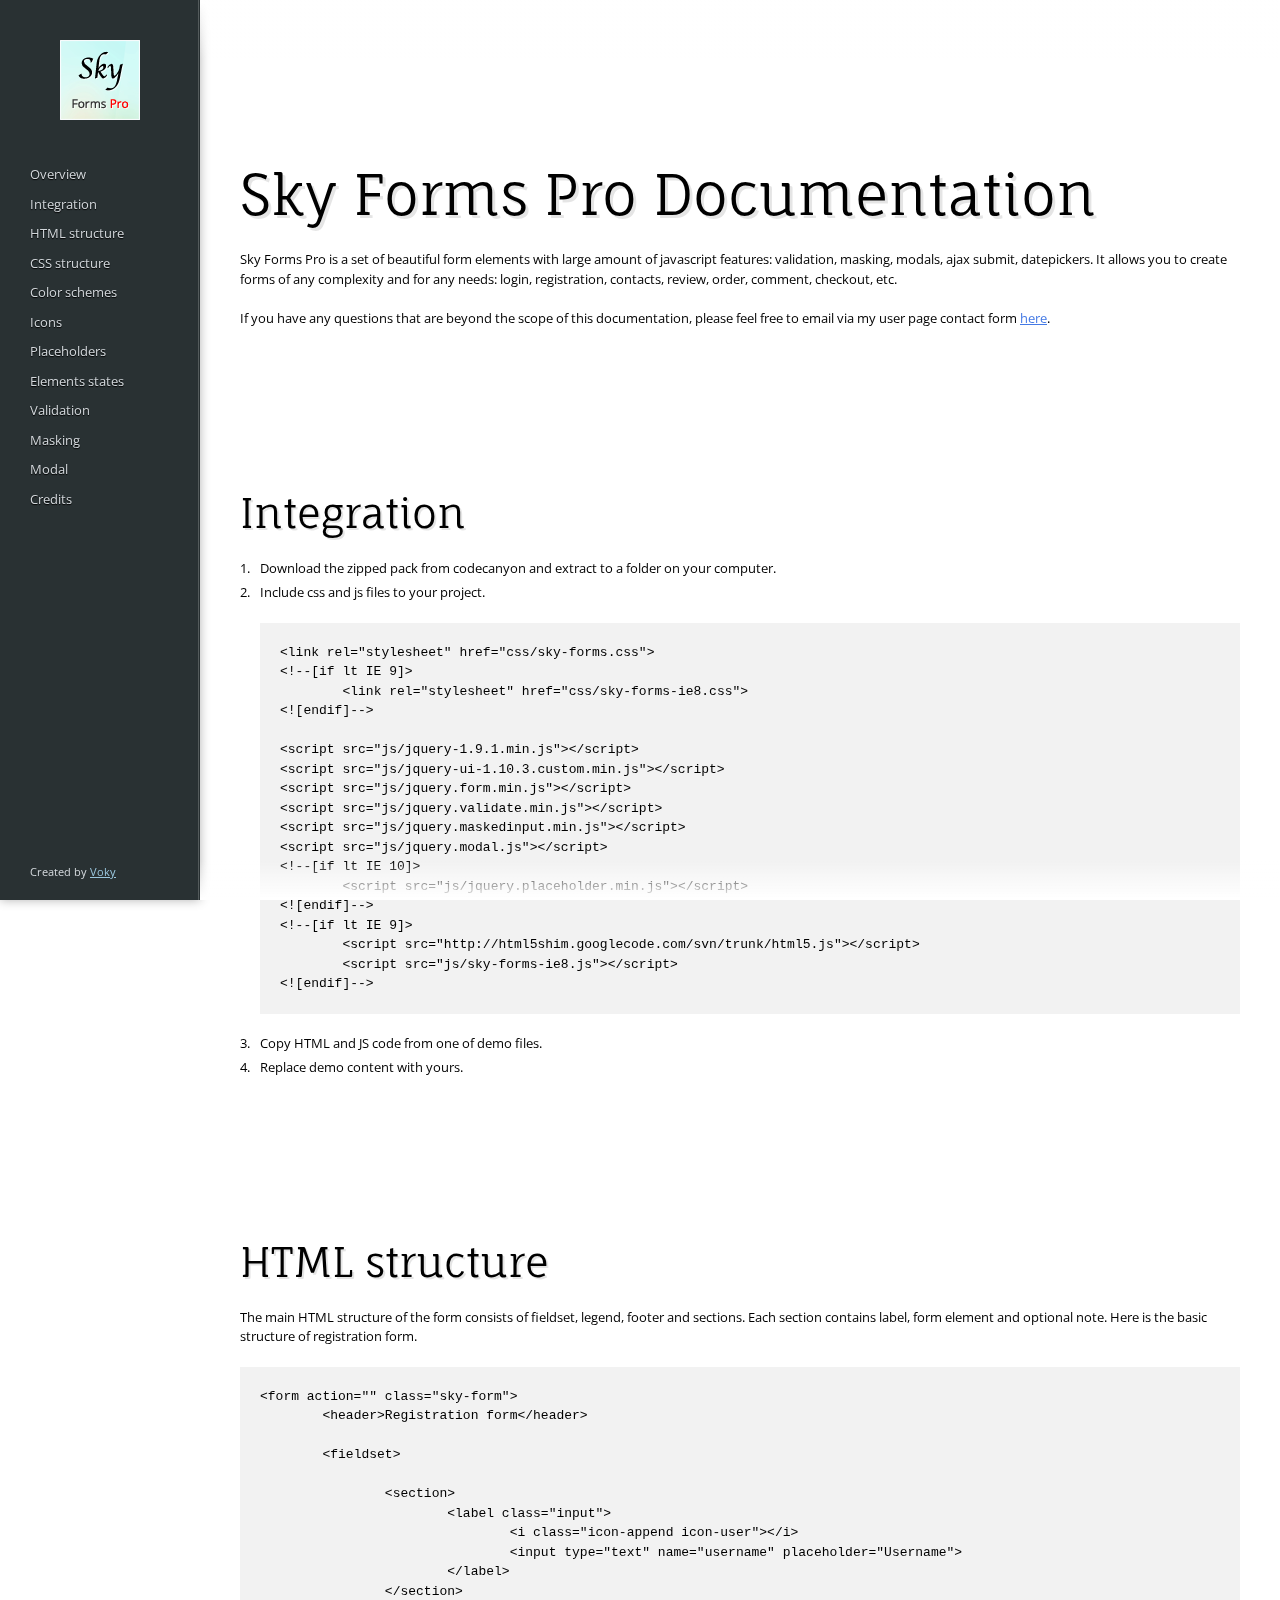
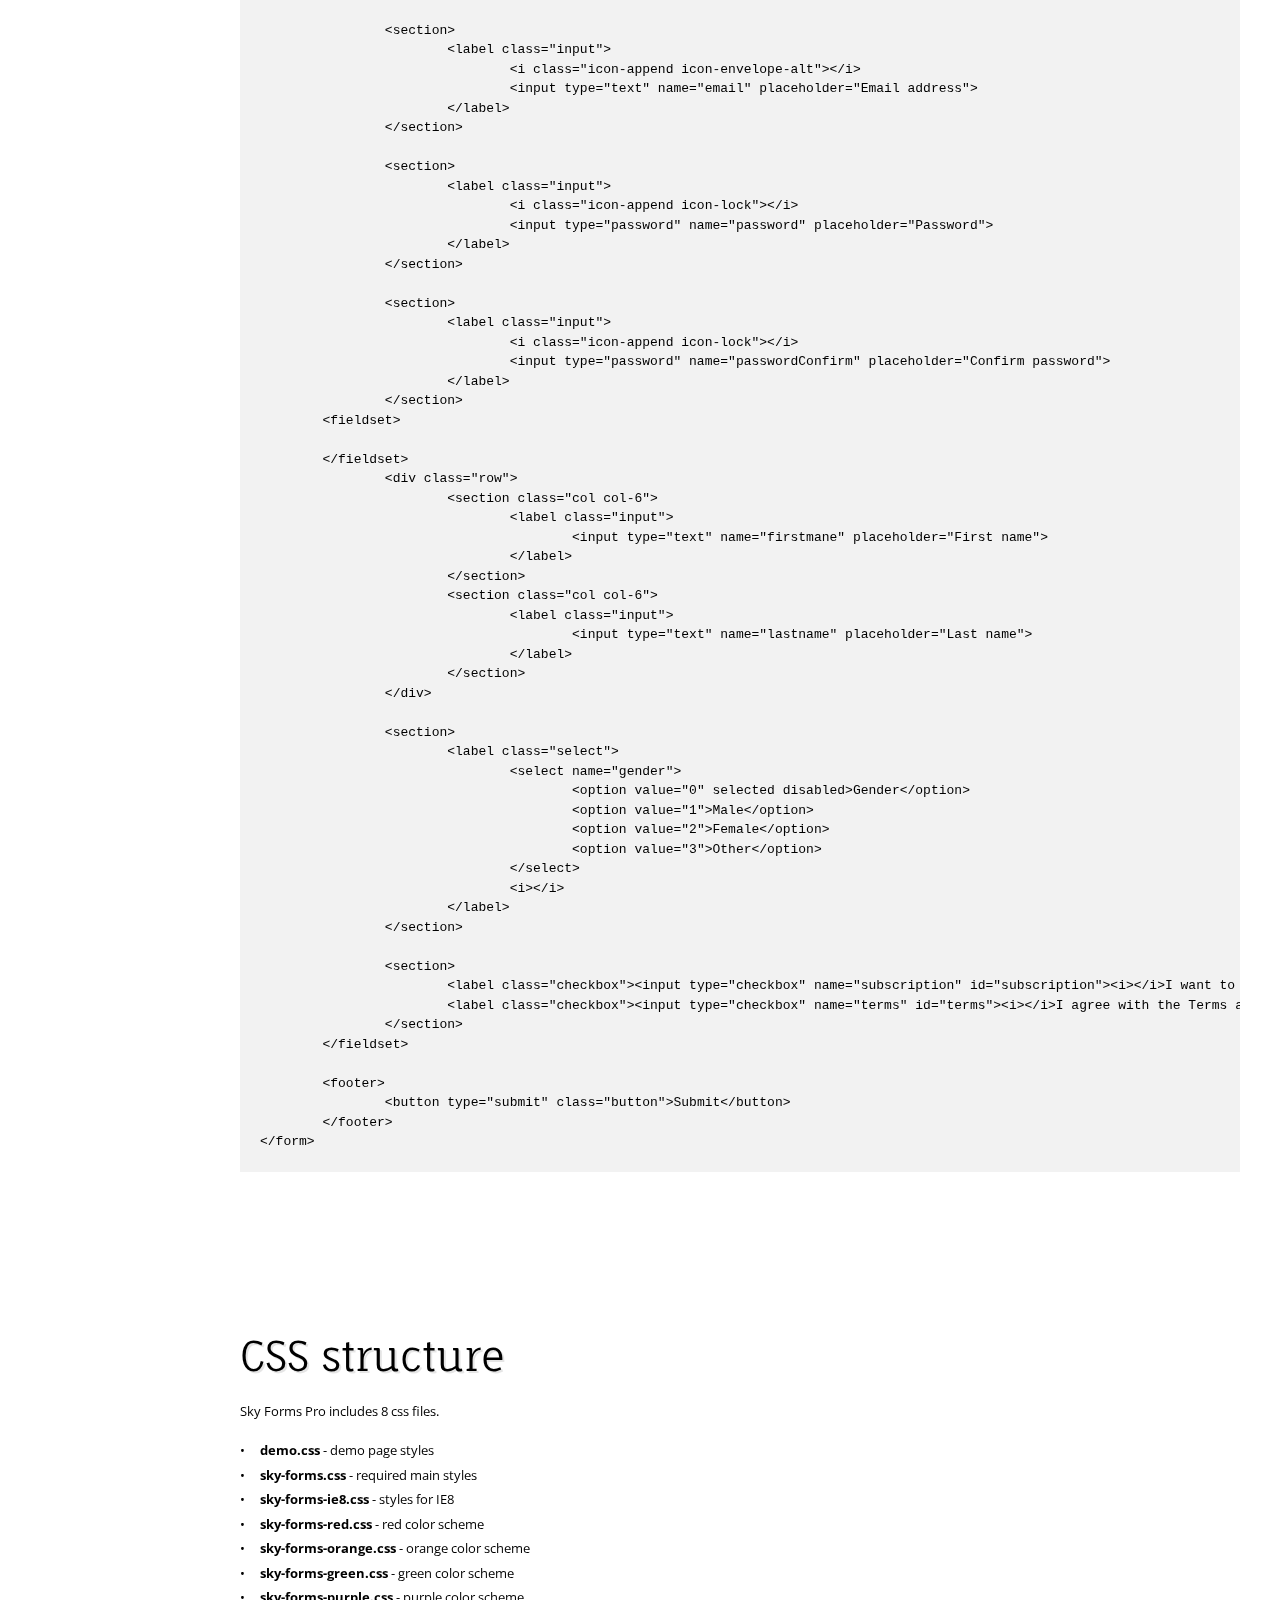
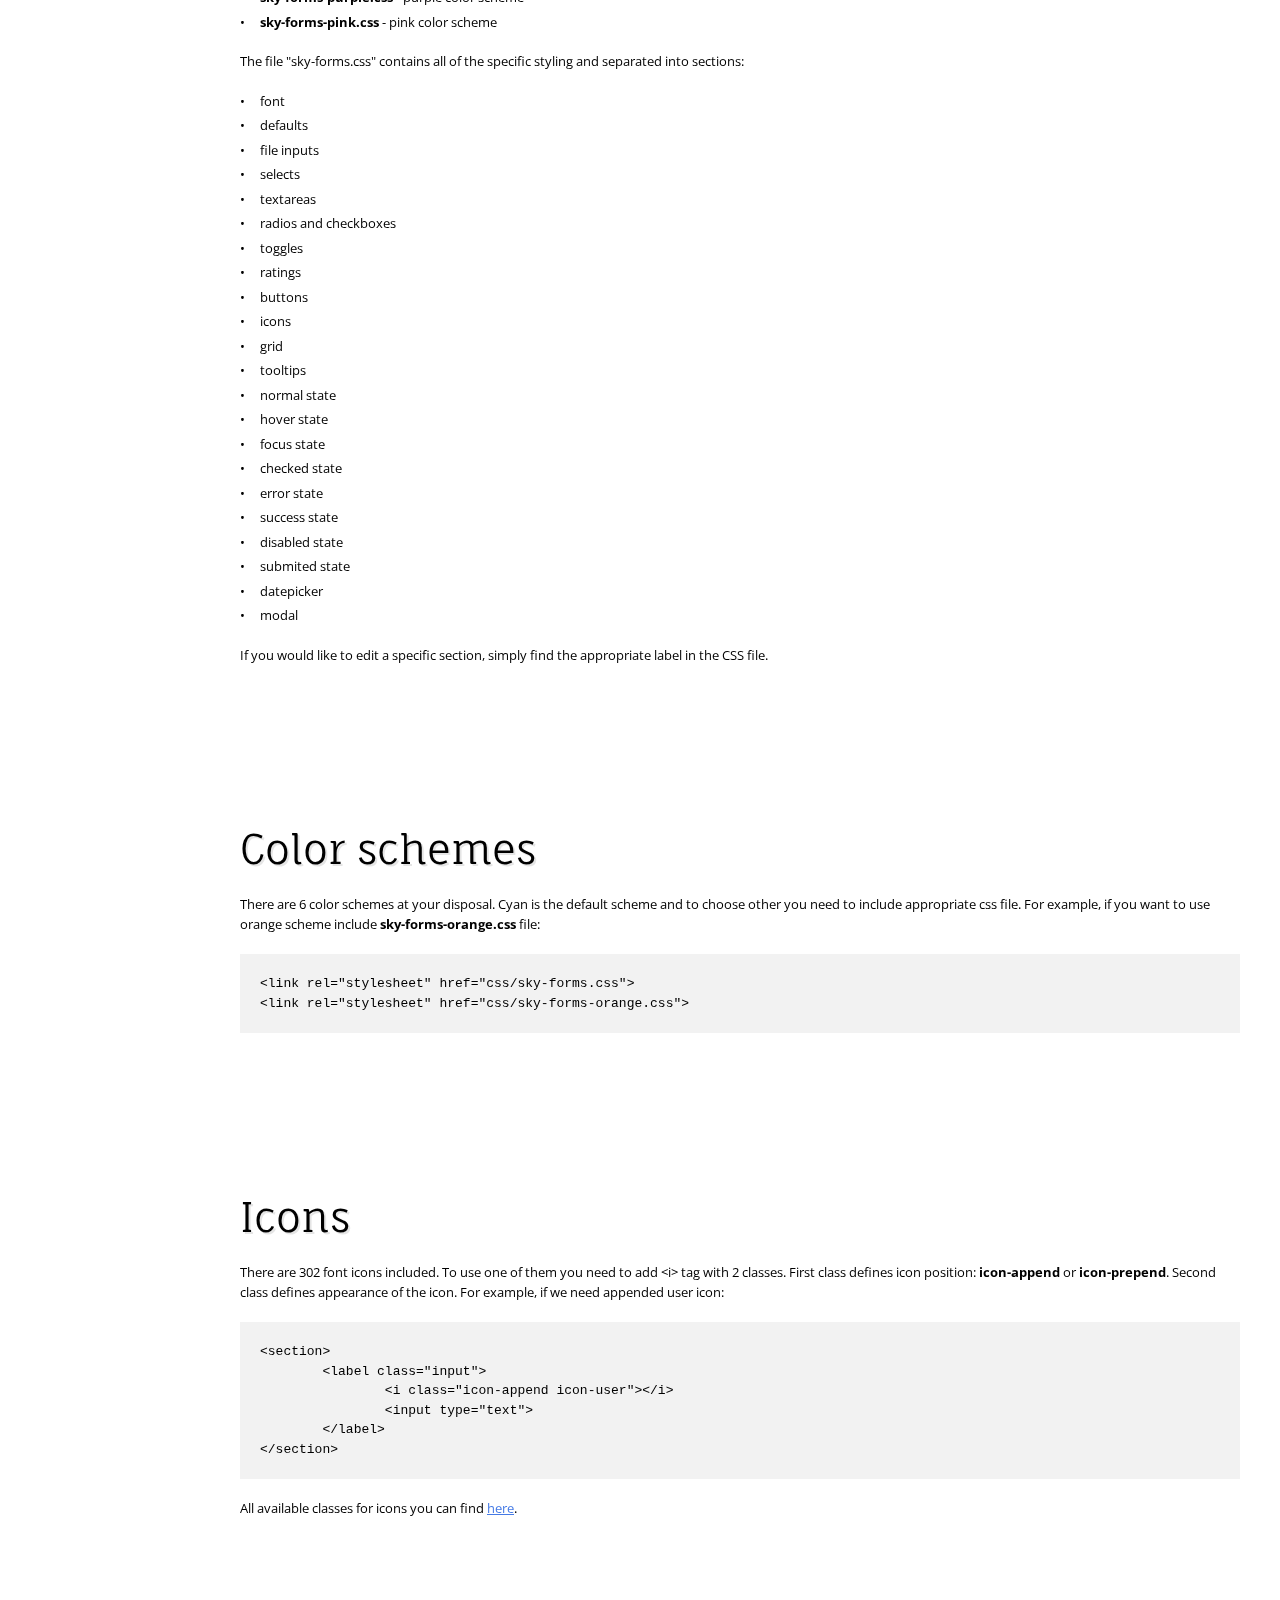
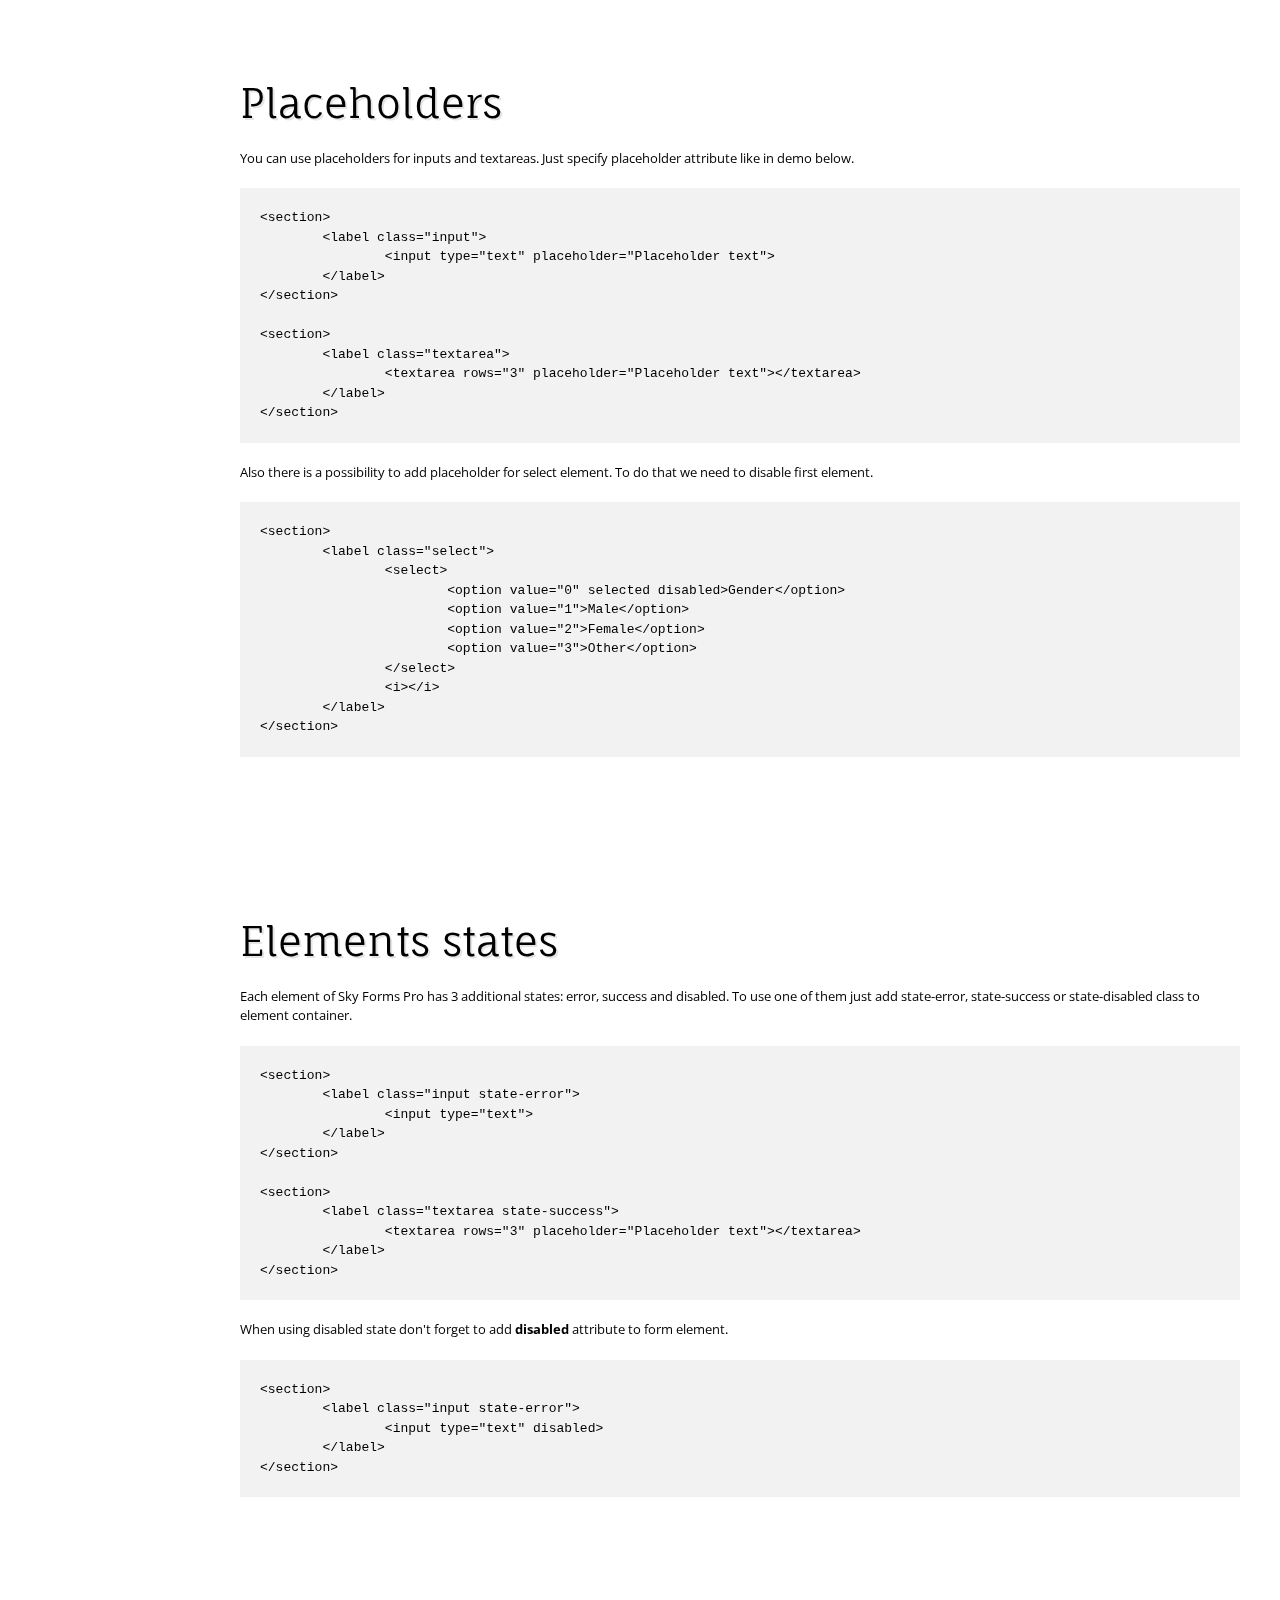
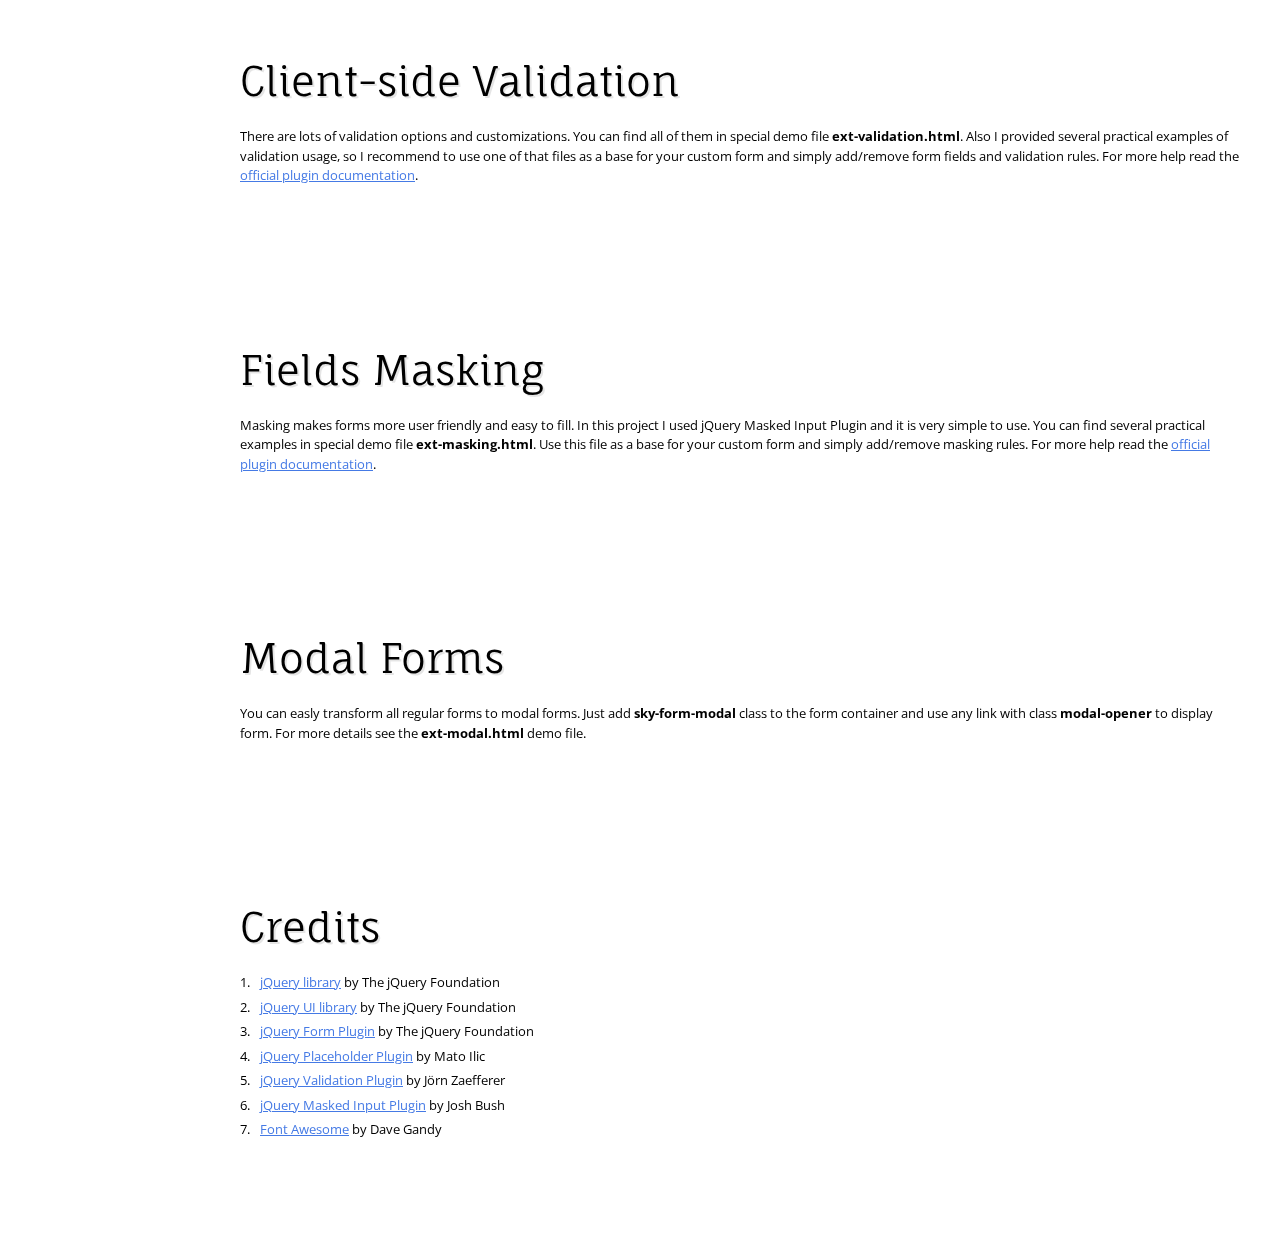
<file: assets/plugins/sky-forms-pro/documentation/index.html>
<!DOCTYPE html> 
<html>
	<head>
		<meta charset="utf-8">
		<title>Documentation for Sky Forms Pro</title>
		
		<meta name="viewport" content="width=1024">
		
		<link rel="stylesheet" href="css/main.css">
		
		<script src="http://ajax.googleapis.com/ajax/libs/jquery/1.9.1/jquery.min.js"></script>
		<script src="js/main.js"></script>
	</head>
	<body id="overview">
		<article>
			<!-- overview -->
			<section>
				<h1>Sky Forms Pro Documentation</h1>
				<p>Sky Forms Pro is a set of beautiful form elements with large amount of javascript features: validation, masking, modals, ajax submit, datepickers. It allows you to create forms of any complexity and for any needs: login, registration, contacts, review, order, comment, checkout, etc.</p>
				<p>If you have any questions that are beyond the scope of this documentation, please feel free to email via my user page contact form <a href="http://codecanyon.net/user/voky?ref=voky">here</a>.</p>
			</section>
			<!--/ overview -->
			
			<!-- integration -->
			<section id="integration">
				<h2>Integration</h2>
				<ol>
					<li>Download the zipped pack from codecanyon and extract to a folder on your computer.</li>
					<li>Include css and js files to your project.
<pre>&lt;link rel=&quot;stylesheet&quot; href=&quot;css/sky-forms.css&quot;&gt;
&lt;!--[if lt IE 9]&gt;
	&lt;link rel=&quot;stylesheet&quot; href=&quot;css/sky-forms-ie8.css&quot;&gt;
&lt;![endif]--&gt;

&lt;script src=&quot;js/jquery-1.9.1.min.js&quot;&gt;&lt;/script&gt;
&lt;script src=&quot;js/jquery-ui-1.10.3.custom.min.js&quot;&gt;&lt;/script&gt;
&lt;script src=&quot;js/jquery.form.min.js&quot;&gt;&lt;/script&gt;
&lt;script src=&quot;js/jquery.validate.min.js&quot;&gt;&lt;/script&gt;
&lt;script src=&quot;js/jquery.maskedinput.min.js&quot;&gt;&lt;/script&gt;
&lt;script src=&quot;js/jquery.modal.js&quot;&gt;&lt;/script&gt;
&lt;!--[if lt IE 10]&gt;
	&lt;script src=&quot;js/jquery.placeholder.min.js&quot;&gt;&lt;/script&gt;
&lt;![endif]--&gt;		
&lt;!--[if lt IE 9]&gt;
	&lt;script src=&quot;http://html5shim.googlecode.com/svn/trunk/html5.js&quot;&gt;&lt;/script&gt;
	&lt;script src=&quot;js/sky-forms-ie8.js&quot;&gt;&lt;/script&gt;
&lt;![endif]--&gt;</pre>
					</li>
					<li>Copy HTML and JS code from one of demo files.</li>
					<li>Replace demo content with yours.</li>
				</ol>
			</section>
			<!--/ integration -->
			
			<!-- html structure -->
			<section id="html">
				<h2>HTML structure</h2>
				<p>The main HTML structure of the form consists of fieldset, legend, footer and sections. Each section contains label, form element and optional note. Here is the basic structure of registration form.</p>
<pre>&lt;form action=&quot;&quot; class=&quot;sky-form&quot;&gt;
	&lt;header&gt;Registration form&lt;/header&gt;
		
	&lt;fieldset&gt;
		
		&lt;section&gt;
			&lt;label class=&quot;input&quot;&gt;
				&lt;i class=&quot;icon-append icon-user&quot;&gt;&lt;/i&gt;
				&lt;input type=&quot;text&quot; name=&quot;username&quot; placeholder=&quot;Username&quot;&gt;
			&lt;/label&gt;
		&lt;/section&gt;
		
		&lt;section&gt;
			&lt;label class=&quot;input&quot;&gt;
				&lt;i class=&quot;icon-append icon-envelope-alt&quot;&gt;&lt;/i&gt;
				&lt;input type=&quot;text&quot; name=&quot;email&quot; placeholder=&quot;Email address&quot;&gt;
			&lt;/label&gt;
		&lt;/section&gt;
		
		&lt;section&gt;
			&lt;label class=&quot;input&quot;&gt;
				&lt;i class=&quot;icon-append icon-lock&quot;&gt;&lt;/i&gt;
				&lt;input type=&quot;password&quot; name=&quot;password&quot; placeholder=&quot;Password&quot;&gt;
			&lt;/label&gt;
		&lt;/section&gt;
		
		&lt;section&gt;
			&lt;label class=&quot;input&quot;&gt;
				&lt;i class=&quot;icon-append icon-lock&quot;&gt;&lt;/i&gt;
				&lt;input type=&quot;password&quot; name=&quot;passwordConfirm&quot; placeholder=&quot;Confirm password&quot;&gt;
			&lt;/label&gt;
		&lt;/section&gt;
	&lt;fieldset&gt;	
		
	&lt;/fieldset&gt;		
		&lt;div class=&quot;row&quot;&gt;
			&lt;section class=&quot;col col-6&quot;&gt;
				&lt;label class=&quot;input&quot;&gt;
					&lt;input type=&quot;text&quot; name=&quot;firstmane&quot; placeholder=&quot;First name&quot;&gt;
				&lt;/label&gt;
			&lt;/section&gt;
			&lt;section class=&quot;col col-6&quot;&gt;
				&lt;label class=&quot;input&quot;&gt;
					&lt;input type=&quot;text&quot; name=&quot;lastname&quot; placeholder=&quot;Last name&quot;&gt;
				&lt;/label&gt;
			&lt;/section&gt;
		&lt;/div&gt;
		
		&lt;section&gt;
			&lt;label class=&quot;select&quot;&gt;
				&lt;select name=&quot;gender&quot;&gt;
					&lt;option value=&quot;0&quot; selected disabled&gt;Gender&lt;/option&gt;
					&lt;option value=&quot;1&quot;&gt;Male&lt;/option&gt;
					&lt;option value=&quot;2&quot;&gt;Female&lt;/option&gt;
					&lt;option value=&quot;3&quot;&gt;Other&lt;/option&gt;
				&lt;/select&gt;
				&lt;i&gt;&lt;/i&gt;
			&lt;/label&gt;
		&lt;/section&gt;
		
		&lt;section&gt;
			&lt;label class=&quot;checkbox&quot;&gt;&lt;input type=&quot;checkbox&quot; name=&quot;subscription&quot; id=&quot;subscription&quot;&gt;&lt;i&gt;&lt;/i&gt;I want to receive news and  special offers&lt;/label&gt;
			&lt;label class=&quot;checkbox&quot;&gt;&lt;input type=&quot;checkbox&quot; name=&quot;terms&quot; id=&quot;terms&quot;&gt;&lt;i&gt;&lt;/i&gt;I agree with the Terms and Conditions&lt;/label&gt;
		&lt;/section&gt;
	&lt;/fieldset&gt;
	
	&lt;footer&gt;
		&lt;button type=&quot;submit&quot; class=&quot;button&quot;&gt;Submit&lt;/button&gt;
	&lt;/footer&gt;
&lt;/form&gt;</pre>
			</section>
			<!--/ html structure -->
			
			<!-- css structure -->
			<section id="css">
				<h2>CSS structure</h2>
				<p>Sky Forms Pro includes 8 css files.</p>
				<ul>
					<li><strong>demo.css</strong> - demo page styles</li>
					<li><strong>sky-forms.css</strong> - required main styles</li>
					<li><strong>sky-forms-ie8.css</strong> - styles for IE8</li>
					<li><strong>sky-forms-red.css</strong> - red color scheme</li>
					<li><strong>sky-forms-orange.css</strong> - orange color scheme</li>
					<li><strong>sky-forms-green.css</strong> - green color scheme</li>
					<li><strong>sky-forms-purple.css</strong> - purple color scheme</li>
					<li><strong>sky-forms-pink.css</strong> - pink color scheme</li>
				</ul>
				<p>The file "sky-forms.css" contains all of the specific styling and separated into sections:</p>
				<ul>
					<li>font</li>
					<li>defaults</li>
					<li>file inputs</li>
					<li>selects</li>
					<li>textareas</li>
					<li>radios and checkboxes</li>
					<li>toggles</li>
					<li>ratings</li>
					<li>buttons</li>
					<li>icons</li>
					<li>grid</li>
					<li>tooltips</li>
					<li>normal state</li>
					<li>hover state</li>
					<li>focus state</li>
					<li>checked state</li>
					<li>error state</li>
					<li>success state</li>
					<li>disabled state</li>
					<li>submited state</li>
					<li>datepicker</li>
					<li>modal</li>
				</ul>
				<p>If you would like to edit a specific section, simply find the appropriate label in the CSS file.</p>
			</section>
			<!--/ css structure -->
			
			<!-- schemes -->
			<section id="schemes">
				<h2>Color schemes</h2>
				<p>There are 6 color schemes at your disposal. Cyan is the default scheme and to choose other you need to include appropriate css file. For example, if you want to use orange scheme include <strong>sky-forms-orange.css</strong> file:</p>
<pre>&lt;link rel=&quot;stylesheet&quot; href=&quot;css/sky-forms.css&quot;&gt;
&lt;link rel=&quot;stylesheet&quot; href=&quot;css/sky-forms-orange.css&quot;&gt;</pre>
			</section>
			<!--/ schemes -->		
			
			<!-- icons -->
			<section id="icons">
				<h2>Icons</h2>
				<p>There are 302 font icons included. To use one of them you need to add &lt;i&gt; tag with 2 classes. First class defines icon position: <strong>icon-append</strong> or <strong>icon-prepend</strong>. Second class defines appearance of the icon. For example, if we need appended user icon:</p>
<pre>&lt;section&gt;
	&lt;label class=&quot;input&quot;&gt;
		&lt;i class=&quot;icon-append icon-user&quot;&gt;&lt;/i&gt;
		&lt;input type=&quot;text&quot;&gt;
	&lt;/label&gt;
&lt;/section&gt;</pre>
				<p>All available classes for icons you can find <a href="http://fortawesome.github.io/Font-Awesome/icons/" target="_blank">here</a>.</p>
			</section>
			<!--/ icons -->
			
			<!-- placeholders -->
			<section id="placeholders">
				<h2>Placeholders</h2>
				<p>You can use placeholders for inputs and textareas. Just specify placeholder attribute like in demo below.</p>
<pre>&lt;section&gt;
	&lt;label class=&quot;input&quot;&gt;
		&lt;input type=&quot;text&quot; placeholder=&quot;Placeholder text&quot;&gt;
	&lt;/label&gt;
&lt;/section&gt;

&lt;section&gt;
	&lt;label class=&quot;textarea&quot;&gt;
		&lt;textarea rows=&quot;3&quot; placeholder=&quot;Placeholder text&quot;&gt;&lt;/textarea&gt;
	&lt;/label&gt;
&lt;/section&gt;</pre>
				<p>Also there is a possibility to add placeholder for select element. To do that we need to disable first element.</p>
<pre>&lt;section&gt;
	&lt;label class=&quot;select&quot;&gt;
		&lt;select&gt;
			&lt;option value=&quot;0&quot; selected disabled&gt;Gender&lt;/option&gt;
			&lt;option value=&quot;1&quot;&gt;Male&lt;/option&gt;
			&lt;option value=&quot;2&quot;&gt;Female&lt;/option&gt;
			&lt;option value=&quot;3&quot;&gt;Other&lt;/option&gt;
		&lt;/select&gt;
		&lt;i&gt;&lt;/i&gt;
	&lt;/label&gt;
&lt;/section&gt;</pre>
			</section>
			<!--/ placeholders -->
			
			<!-- states -->
			<section id="states">
				<h2>Elements states</h2>
				<p>Each element of Sky Forms Pro has 3 additional states: error, success and disabled. To use one of them just add state-error, state-success or state-disabled class to element container.</p>
<pre>&lt;section&gt;
	&lt;label class=&quot;input state-error&quot;&gt;
		&lt;input type=&quot;text&quot;&gt;
	&lt;/label&gt;
&lt;/section&gt;

&lt;section&gt;
	&lt;label class=&quot;textarea state-success&quot;&gt;
		&lt;textarea rows=&quot;3&quot; placeholder=&quot;Placeholder text&quot;&gt;&lt;/textarea&gt;
	&lt;/label&gt;
&lt;/section&gt;</pre>
				<p>When using disabled state don't forget to add <strong>disabled</strong> attribute to form element.</p>
<pre>&lt;section&gt;
	&lt;label class=&quot;input state-error&quot;&gt;
		&lt;input type=&quot;text&quot; disabled&gt;
	&lt;/label&gt;
&lt;/section&gt;</pre>
			</section>
			<!--/ states -->
			
			<!-- validation -->
			<section id="validation">
				<h2>Client-side Validation</h2>
				<p>There are lots of validation options and customizations. You can find all of them in special demo file <strong>ext-validation.html</strong>. Also I provided several practical examples of validation usage, so I recommend to use one of that files as a base for your custom form and simply add/remove form fields and validation rules. For more help read the <a href="http://jqueryvalidation.org/documentation">official plugin documentation</a>.</p>
			</section>
			<!--/ validation -->
			
			<!-- masking -->
			<section id="masking">
				<h2>Fields Masking</h2>
				<p>Masking makes forms more user friendly and easy to fill. In this project I used jQuery Masked Input Plugin and it is very simple to use. You can find several practical examples in special demo file <strong>ext-masking.html</strong>. Use this file as a base for your custom form and simply add/remove masking rules. For more help read the <a href="http://digitalbush.com/projects/masked-input-plugin/">official plugin documentation</a>.</p>
			</section>
			<!--/ masking -->
			
			<!-- modal -->
			<section id="modal">
				<h2>Modal Forms</h2>
				<p>You can easly transform all regular forms to modal forms. Just add <strong>sky-form-modal</strong> class to the form container and use any link with class <strong>modal-opener</strong> to display form. For more details see the <strong>ext-modal.html</strong> demo file.</p>
			</section>
			<!--/ modal -->
			
			<!-- credits -->
			<section id="credits">
				<h2>Credits</h2>
				<ol>
					<li><a href="http://jquery.com" target="_blank">jQuery library</a> by The jQuery Foundation</li>
					<li><a href="http://jqueryui.com" target="_blank">jQuery UI library</a> by The jQuery Foundation</li>
					<li><a href="https://github.com/malsup/form" target="_blank">jQuery Form Plugin</a> by The jQuery Foundation</li>
					<li><a href="http://matoilic.github.com/jquery.placeholder" target="_blank">jQuery Placeholder Plugin</a> by Mato Ilic</li>
					<li><a href="https://github.com/jzaefferer/jquery-validation/" target="_blank">jQuery Validation Plugin</a> by Jörn Zaefferer</li>
					<li><a href="http://digitalbush.com/projects/masked-input-plugin/" target="_blank">jQuery Masked Input Plugin</a> by Josh Bush</li>
					<li><a href="http://fortawesome.github.com/Font-Awesome/" target="_blank">Font Awesome</a> by Dave Gandy</li>
				</ol>
			</section>
			<!--/ credits -->
		</article>
		
		<aside>
			<!-- logo -->
			<img src="img/thumbnail.png" alt="" />
			<!--/ logo -->
			
			<!-- main nav -->
			<nav id="main-nav">
				<ul>
					<li><a href="#overview">Overview</a></li>
					<li><a href="#integration">Integration</a></li>
					<li><a href="#html">HTML structure</a></li>
					<li><a href="#css">CSS structure</a></li>
					<li><a href="#schemes">Color schemes</a></li>
					<li><a href="#icons">Icons</a></li>
					<li><a href="#placeholders">Placeholders</a></li>
					<li><a href="#states">Elements states</a></li>
					<li><a href="#validation">Validation</a></li>
					<li><a href="#masking">Masking</a></li>
					<li><a href="#modal">Modal</a></li>
					<li><a href="#credits">Credits</a></li>
				</ul>
			</nav>
			<!--/ main nav -->
			
			<!-- copyrights -->
			<p>Created by <a href="http://codecanyon.net/user/voky?ref=voky">Voky</a></p>
			<!--/ copyrights -->
		</aside>
	</body>
</html>
</file>
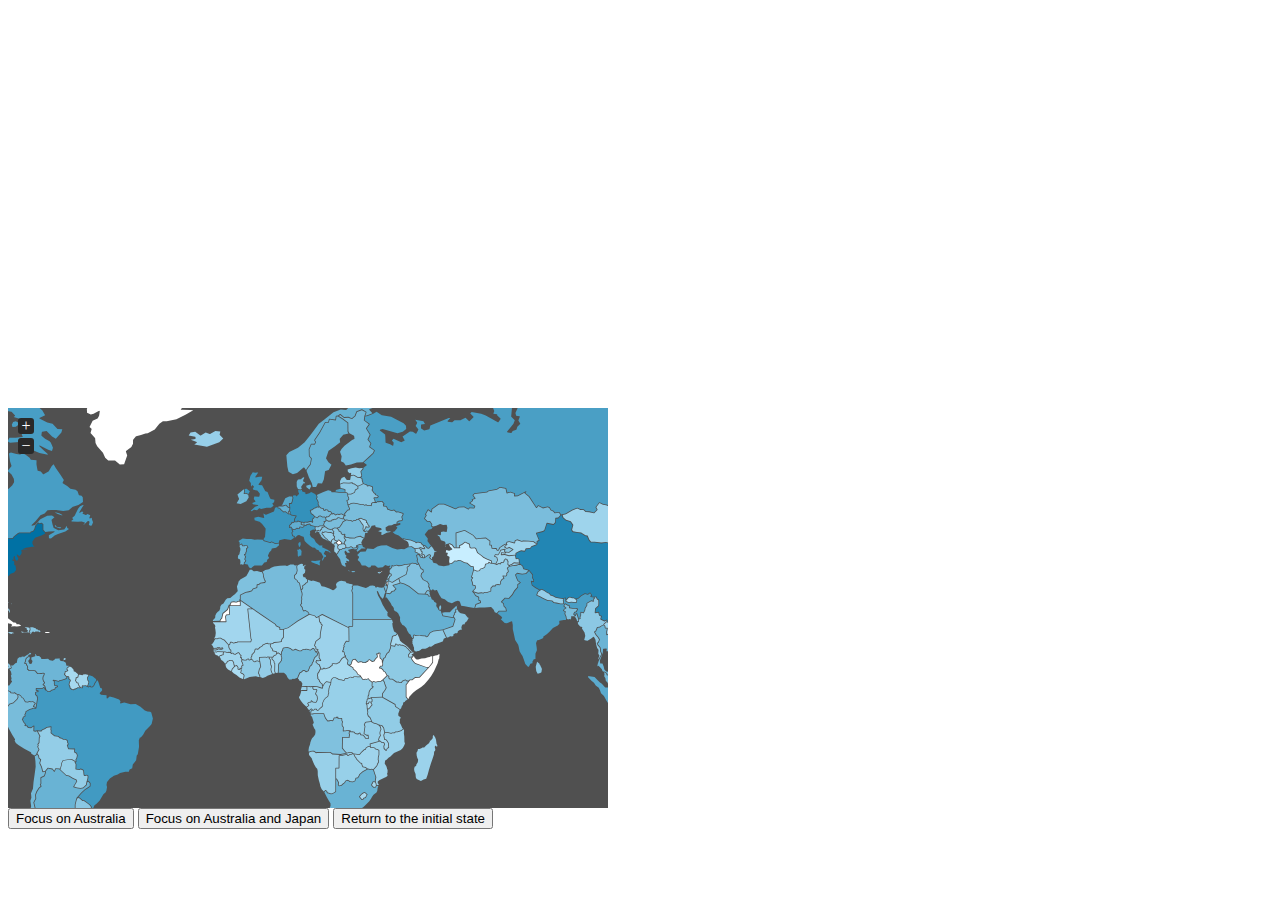
<file: assets/plugins/vector-map/tests/index.html>
<!DOCTYPE html>
<html>
<head>
  <title>jVectorMap demo</title>
  <link rel="stylesheet" media="all" href="../jquery-jvectormap.css"/>
  <script src="assets/jquery-1.8.2.js"></script>
  <script src="../jquery-jvectormap.js"></script>
  <script src="../jquery-mousewheel.js"></script>

  <script src="../lib/jvectormap.js"></script>

  <script src="../lib/abstract-element.js"></script>
  <script src="../lib/abstract-canvas-element.js"></script>
  <script src="../lib/abstract-shape-element.js"></script>

  <script src="../lib/svg-element.js"></script>
  <script src="../lib/svg-group-element.js"></script>
  <script src="../lib/svg-canvas-element.js"></script>
  <script src="../lib/svg-shape-element.js"></script>
  <script src="../lib/svg-path-element.js"></script>
  <script src="../lib/svg-circle-element.js"></script>

  <script src="../lib/vml-element.js"></script>
  <script src="../lib/vml-group-element.js"></script>
  <script src="../lib/vml-canvas-element.js"></script>
  <script src="../lib/vml-shape-element.js"></script>
  <script src="../lib/vml-path-element.js"></script>
  <script src="../lib/vml-circle-element.js"></script>

  <script src="../lib/vector-canvas.js"></script>
  <script src="../lib/simple-scale.js"></script>
  <script src="../lib/numeric-scale.js"></script>
  <script src="../lib/ordinal-scale.js"></script>
  <script src="../lib/color-scale.js"></script>
  <script src="../lib/data-series.js"></script>
  <script src="../lib/proj.js"></script>
  <script src="../lib/world-map.js"></script>

  <script src="assets/jquery-jvectormap-world-mill-en.js"></script>
  <script>
    jQuery.noConflict();
    jQuery(function(){
      var $ = jQuery;

      $('#focus-single').click(function(){
        $('#map1').vectorMap('set', 'focus', 'AU');
      });
      $('#focus-multiple').click(function(){
        $('#map1').vectorMap('set', 'focus', ['AU', 'JP']);
      });
      $('#focus-init').click(function(){
        $('#map1').vectorMap('set', 'focus', 1, 0, 0);
      });
      $('#map1').vectorMap({
        map: 'world_mill_en',
        focusOn: {
          x: 0.5,
          y: 0.5,
          scale: 2
        },
        series: {
          regions: [{
            scale: ['#C8EEFF', '#0071A4'],
            normalizeFunction: 'polynomial',
            values: {
              "AF": 16.63,
              "AL": 11.58,
              "DZ": 158.97,
              "AO": 85.81,
              "AG": 1.1,
              "AR": 351.02,
              "AM": 8.83,
              "AU": 1219.72,
              "AT": 366.26,
              "AZ": 52.17,
              "BS": 7.54,
              "BH": 21.73,
              "BD": 105.4,
              "BB": 3.96,
              "BY": 52.89,
              "BE": 461.33,
              "BZ": 1.43,
              "BJ": 6.49,
              "BT": 1.4,
              "BO": 19.18,
              "BA": 16.2,
              "BW": 12.5,
              "BR": 2023.53,
              "BN": 11.96,
              "BG": 44.84,
              "BF": 8.67,
              "BI": 1.47,
              "KH": 11.36,
              "CM": 21.88,
              "CA": 1563.66,
              "CV": 1.57,
              "CF": 2.11,
              "TD": 7.59,
              "CL": 199.18,
              "CN": 5745.13,
              "CO": 283.11,
              "KM": 0.56,
              "CD": 12.6,
              "CG": 11.88,
              "CR": 35.02,
              "CI": 22.38,
              "HR": 59.92,
              "CY": 22.75,
              "CZ": 195.23,
              "DK": 304.56,
              "DJ": 1.14,
              "DM": 0.38,
              "DO": 50.87,
              "EC": 61.49,
              "EG": 216.83,
              "SV": 21.8,
              "GQ": 14.55,
              "ER": 2.25,
              "EE": 19.22,
              "ET": 30.94,
              "FJ": 3.15,
              "FI": 231.98,
              "FR": 2555.44,
              "GA": 12.56,
              "GM": 1.04,
              "GE": 11.23,
              "DE": 3305.9,
              "GH": 18.06,
              "GR": 305.01,
              "GD": 0.65,
              "GT": 40.77,
              "GN": 4.34,
              "GW": 0.83,
              "GY": 2.2,
              "HT": 6.5,
              "HN": 15.34,
              "HK": 226.49,
              "HU": 132.28,
              "IS": 12.77,
              "IN": 1430.02,
              "ID": 695.06,
              "IR": 337.9,
              "IQ": 84.14,
              "IE": 204.14,
              "IL": 201.25,
              "IT": 2036.69,
              "JM": 13.74,
              "JP": 5390.9,
              "JO": 27.13,
              "KZ": 129.76,
              "KE": 32.42,
              "KI": 0.15,
              "KR": 986.26,
              "KW": 117.32,
              "KG": 4.44,
              "LA": 6.34,
              "LV": 23.39,
              "LB": 39.15,
              "LS": 1.8,
              "LR": 0.98,
              "LY": 77.91,
              "LT": 35.73,
              "LU": 52.43,
              "MK": 9.58,
              "MG": 8.33,
              "MW": 5.04,
              "MY": 218.95,
              "MV": 1.43,
              "ML": 9.08,
              "MT": 7.8,
              "MR": 3.49,
              "MU": 9.43,
              "MX": 1004.04,
              "MD": 5.36,
              "MN": 5.81,
              "ME": 3.88,
              "MA": 91.7,
              "MZ": 10.21,
              "MM": 35.65,
              "NA": 11.45,
              "NP": 15.11,
              "NL": 770.31,
              "NZ": 138,
              "NI": 6.38,
              "NE": 5.6,
              "NG": 206.66,
              "NO": 413.51,
              "OM": 53.78,
              "PK": 174.79,
              "PA": 27.2,
              "PG": 8.81,
              "PY": 17.17,
              "PE": 153.55,
              "PH": 189.06,
              "PL": 438.88,
              "PT": 223.7,
              "QA": 126.52,
              "RO": 158.39,
              "RU": 1476.91,
              "RW": 5.69,
              "WS": 0.55,
              "ST": 0.19,
              "SA": 434.44,
              "SN": 12.66,
              "RS": 38.92,
              "SC": 0.92,
              "SL": 1.9,
              "SG": 217.38,
              "SK": 86.26,
              "SI": 46.44,
              "SB": 0.67,
              "ZA": 354.41,
              "ES": 1374.78,
              "LK": 48.24,
              "KN": 0.56,
              "LC": 1,
              "VC": 0.58,
              "SD": 65.93,
              "SR": 3.3,
              "SZ": 3.17,
              "SE": 444.59,
              "CH": 522.44,
              "SY": 59.63,
              "TW": 426.98,
              "TJ": 5.58,
              "TZ": 22.43,
              "TH": 312.61,
              "TL": 0.62,
              "TG": 3.07,
              "TO": 0.3,
              "TT": 21.2,
              "TN": 43.86,
              "TR": 729.05,
              "TM": 0,
              "UG": 17.12,
              "UA": 136.56,
              "AE": 239.65,
              "GB": 2258.57,
              "US": 14624.18,
              "UY": 40.71,
              "UZ": 37.72,
              "VU": 0.72,
              "VE": 285.21,
              "VN": 101.99,
              "YE": 30.02,
              "ZM": 15.69,
              "ZW": 5.57
            }
          }]
        }
      });
    })
  </script>
</head>
<body>
  <div style="height: 400px"></div>
  <div id="map1" style="width: 600px; height: 400px"></div>
  <button id="focus-single">Focus on Australia</button>
  <button id="focus-multiple">Focus on Australia and Japan</button>
  <button id="focus-init">Return to the initial state</button>
</body>
</html>
</file>
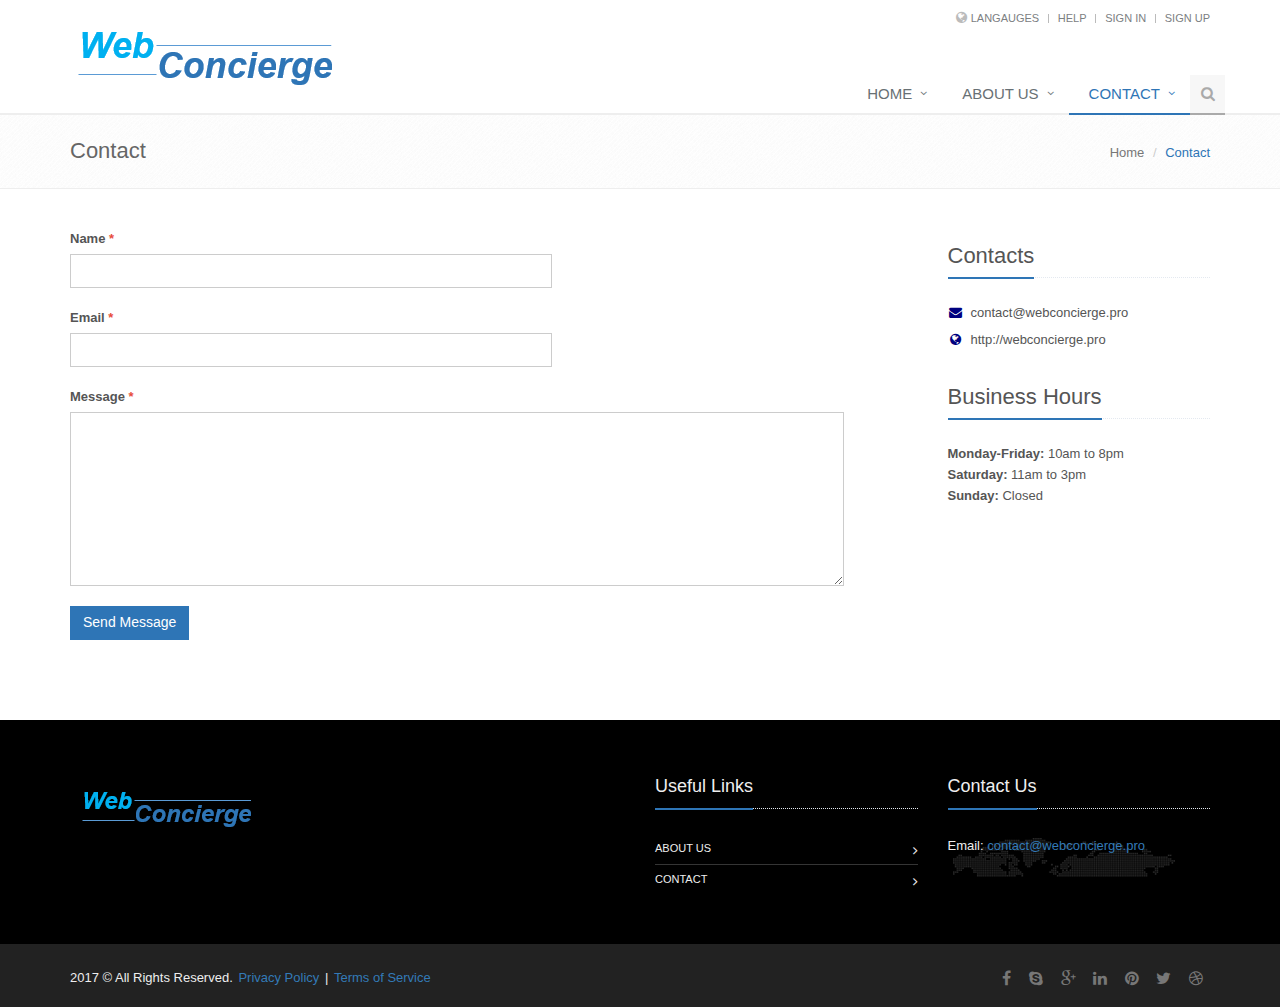
<file: contact.html>
<!DOCTYPE html>
<!--[if IE 8]> <html lang="en" class="ie8"> <![endif]-->
<!--[if IE 9]> <html lang="en" class="ie9"> <![endif]-->
<!--[if !IE]><!--> <html lang="en"> <!--<![endif]-->
<head>
    <title>Contact | WebConcierge</title>

    <!-- Meta -->
    <meta charset="utf-8">
    <meta name="viewport" content="width=device-width, initial-scale=1.0">
    <meta name="description" content="">
    <meta name="author" content="">

    <!-- Favicon -->
    <link rel="shortcut icon" href="favicon.ico">

    <!-- CSS Global Compulsory -->
    <link rel="stylesheet" href="/assets/plugins/bootstrap/css/bootstrap.min.css">
    <link rel="stylesheet" href="/assets/css/style.css">

    <!-- CSS Header and Footer -->
    <link rel="stylesheet" href="/assets/css/headers/header-default.css">
    <link rel="stylesheet" href="/assets/css/footers/footer-v1.css">

    <!-- CSS Implementing Plugins -->
    <link rel="stylesheet" href="/assets/plugins/animate.css">
    <link rel="stylesheet" href="/assets/plugins/line-icons/line-icons.css">
    <link rel="stylesheet" href="/assets/plugins/font-awesome/css/font-awesome.min.css">
    <link rel="stylesheet" href="/assets/plugins/owl-carousel/owl-carousel/owl.carousel.css">
    <link rel="stylesheet" href="/assets/plugins/revolution-slider/rs-plugin/css/settings.css" type="text/css" media="screen">
    <!--[if lt IE 9]><link rel="stylesheet" href="/assets/plugins/revolution-slider/rs-plugin/css/settings-ie8.css" type="text/css" media="screen"><![endif]-->

    <!-- CSS Page Style -->
    
    <link rel="stylesheet" href="/assets/plugins/sky-forms-pro/skyforms/css/sky-forms.css">
    <link rel="stylesheet" href="/assets/plugins/sky-forms-pro/skyforms/custom/custom-sky-forms.css">
    <link rel="stylesheet" href="/assets/css/pages/page_contact.css">


    <!-- CSS Customization -->
    <link rel="stylesheet" href="/assets/css/custom.css">


</head>

<body>
<div class="wrapper">
    <!--=== Header ===-->
    <div class="header">
        <div class="container">
            <!-- Logo -->
            <a class="logo" href="index.html">
                <img src="/assets/img/logo1-default.png" alt="Logo">
            </a>
            <!-- End Logo -->

            <!-- Topbar -->
            <div class="topbar">
                <ul class="loginbar pull-right">
                    <li class="hoverSelector">
                        <i class="fa fa-globe"></i>
                        <a>Langauges</a>
                        <ul class="languages hoverSelectorBlock">
                            
                            <li class="active">
                                <a href="/">English<i class="fa fa-check"></i></a>
                            </li>
                            
                            <li class="active">
                                <a href="/es">Spanish<i class="fa "></i></a>
                            </li>
                            
                        </ul>
                    </li>
                    <li class="topbar-devider"></li>
                    <li><a href="faq.html">Help</a></li>
                    <li class="topbar-devider"></li>
                    <li><a href="login.html">Sign in</a></li>
                    <li class="topbar-devider"></li>
                    <li><a href="registration.html">Sign up</a></li>
                </ul>
            </div>
            <!-- End Topbar -->

            <!-- Toggle get grouped for better mobile display -->
            <button type="button" class="navbar-toggle" data-toggle="collapse" data-target=".navbar-responsive-collapse">
                <span class="sr-only">Toggle navigation</span>
                <span class="fa fa-bars"></span>
            </button>
            <!-- End Toggle -->
        </div><!--/end container-->

        <!-- Collect the nav links, forms, and other content for toggling -->
        <div class="collapse navbar-collapse mega-menu navbar-responsive-collapse">
            <div class="container">
                
<!-- Collect the nav links, forms, and other content for toggling -->
<div class="collapse navbar-collapse mega-menu navbar-responsive-collapse">
    <div class="container">
        <ul class="nav navbar-nav">
            
            <li class="dropdown ">
                <a href="//" class="dropdown-toggle" >
                    Home
                </a>
                
            </li>
            
            <li class="dropdown ">
                <a href="//about.html" class="dropdown-toggle" >
                    About Us
                </a>
                
            </li>
            
            <li class="dropdown active">
                <a href="//contact.html" class="dropdown-toggle" >
                    Contact
                </a>
                
            </li>
            

            <!-- Search Block -->
            <li>
                <i class="search fa fa-search search-btn"></i>
                <div class="search-open">
                    <div class="input-group animated fadeInDown">
                        <input type="text" class="form-control" placeholder="Search">
                        <span class="input-group-btn">
                            <button class="btn-u" type="button">Go</button>
                        </span>
                    </div>
                </div>
            </li>
            <!-- End Search Block -->
        </ul>
    </div><!--/end container-->
</div><!--/navbar-collapse-->
            </div><!--/end container-->
        </div><!--/navbar-collapse-->
    </div>
    <!--=== End Header ===-->

    
    <!--=== Breadcrumbs ===-->
    <div class="breadcrumbs">
        <div class="container">
            <h1 class="pull-left">Contact</h1>
            <ul class="pull-right breadcrumb">
                <li><a href="index.html">Home</a></li>
                <li class="active">Contact</li>
            </ul>
        </div>
    </div><!--/breadcrumbs-->
    <!--=== End Breadcrumbs ===-->
   

    

    <!--=== Content Part ===-->
    <div class="container content">
        <div class="row margin-bottom-30">
            <div class="col-md-9 mb-margin-bottom-30">
                <form action="/assets/php/sky-forms-pro/demo-contacts-process.php" method="post" id="sky-form3" class="sky-form contact-style">
                    <fieldset class="no-padding">
                        <label>Name <span class="color-red">*</span></label>
                        <div class="row sky-space-20">
                            <div class="col-md-7 col-md-offset-0">
                                <div>
                                    <input type="text" name="name" id="name" class="form-control">
                                </div>
                            </div>
                        </div>

                        <label>Email <span class="color-red">*</span></label>
                        <div class="row sky-space-20">
                            <div class="col-md-7 col-md-offset-0">
                                <div>
                                    <input type="text" name="email" id="email" class="form-control">
                                </div>
                            </div>
                        </div>

                        <label>Message <span class="color-red">*</span></label>
                        <div class="row sky-space-20">
                            <div class="col-md-11 col-md-offset-0">
                                <div>
                                    <textarea rows="8" name="message" id="message" class="form-control"></textarea>
                                </div>
                            </div>
                        </div>

                        <p><button type="submit" class="btn-u">Send Message</button></p>
                    </fieldset>

                    <div class="message">
                        <i class="rounded-x fa fa-check"></i>
                        <p>Your message was successfully sent!</p>
                    </div>
                </form>
            </div><!--/col-md-9-->

            <div class="col-md-3">
                <!-- Contacts -->
                <div class="headline"><h2>Contacts</h2></div>
                <ul class="list-unstyled who margin-bottom-30">
                    <li><a href="#"><i class="fa fa-envelope"></i>contact@webconcierge.pro</a></li>
                    <li><a href="#"><i class="fa fa-globe"></i>http://webconcierge.pro</a></li>
                </ul>

                <!-- Business Hours -->
                <div class="headline"><h2>Business Hours</h2></div>
                <ul class="list-unstyled margin-bottom-30">
                    <li><strong>Monday-Friday:</strong> 10am to 8pm</li>
                    <li><strong>Saturday:</strong> 11am to 3pm</li>
                    <li><strong>Sunday:</strong> Closed</li>
                </ul>
            </div><!--/col-md-3-->
        </div><!--/row-->

    </div><!--/container-->
    <!--=== End Content Part ===-->


    <!--=== Footer Version 1 ===-->
    <div class="footer-v1">
        <div class="footer">
            <div class="container">
                <div class="row">
                    <!-- About -->
                    <div class="col-md-3 md-margin-bottom-40">
                        <a href="index.html"><img id="logo-footer" class="footer-logo" src="/assets/img/logo2-default.png" alt=""></a>
                    </div><!--/col-md-3-->
                    <!-- End About -->

                    <!-- Latest -->
                    <div class="col-md-3 md-margin-bottom-40">

                    </div><!--/col-md-3-->
                    <!-- End Latest -->

                    <!-- Link List -->
                    <div class="col-md-3 md-margin-bottom-40">
                        <div class="headline"><h2>Useful Links</h2></div>
                        <ul class="list-unstyled link-list">
                            
                            
                            
                            
                            <li><a href="/about.html">About Us</a><i class="fa fa-angle-right"></i></li>
                           
                            
                            
                            <li><a href="/contact.html">Contact</a><i class="fa fa-angle-right"></i></li>
                           
                            

                        </ul>
                    </div><!--/col-md-3-->
                    <!-- End Link List -->

                    <!-- Address -->
                    <div class="col-md-3 map-img md-margin-bottom-40">
                        <div class="headline"><h2>Contact Us</h2></div>
                        <address class="md-margin-bottom-40">
                            Email: <a href="mailto:contact@webconcierge.pro" class="">contact@webconcierge.pro</a>
                        </address>
                    </div><!--/col-md-3-->
                    <!-- End Address -->
                </div>
            </div>
        </div><!--/footer-->

        <div class="copyright">
            <div class="container">
                <div class="row">
                    <div class="col-md-6">
                        <p>
                            2017 &copy; All Rights Reserved.
                            <a href="/privacy.html">Privacy Policy</a> | <a href="/terms.html">Terms of Service</a>
                        </p>
                    </div>

                    <!-- Social Links -->
                    <div class="col-md-6">
                        <ul class="footer-socials list-inline">
                            <li>
                                <a href="#" class="tooltips" data-toggle="tooltip" data-placement="top" title="" data-original-title="Facebook">
                                    <i class="fa fa-facebook"></i>
                                </a>
                            </li>
                            <li>
                                <a href="#" class="tooltips" data-toggle="tooltip" data-placement="top" title="" data-original-title="Skype">
                                    <i class="fa fa-skype"></i>
                                </a>
                            </li>
                            <li>
                                <a href="#" class="tooltips" data-toggle="tooltip" data-placement="top" title="" data-original-title="Google Plus">
                                    <i class="fa fa-google-plus"></i>
                                </a>
                            </li>
                            <li>
                                <a href="#" class="tooltips" data-toggle="tooltip" data-placement="top" title="" data-original-title="Linkedin">
                                    <i class="fa fa-linkedin"></i>
                                </a>
                            </li>
                            <li>
                                <a href="#" class="tooltips" data-toggle="tooltip" data-placement="top" title="" data-original-title="Pinterest">
                                    <i class="fa fa-pinterest"></i>
                                </a>
                            </li>
                            <li>
                                <a href="#" class="tooltips" data-toggle="tooltip" data-placement="top" title="" data-original-title="Twitter">
                                    <i class="fa fa-twitter"></i>
                                </a>
                            </li>
                            <li>
                                <a href="#" class="tooltips" data-toggle="tooltip" data-placement="top" title="" data-original-title="Dribbble">
                                    <i class="fa fa-dribbble"></i>
                                </a>
                            </li>
                        </ul>
                    </div>
                    <!-- End Social Links -->
                </div>
            </div>
        </div><!--/copyright-->
    </div>
    <!--=== End Footer Version 1 ===-->
</div><!--/wrapper-->

<!-- JS Global Compulsory -->
<script type="text/javascript" src="/assets/plugins/jquery/jquery.min.js"></script>
<script type="text/javascript" src="/assets/plugins/jquery/jquery-migrate.min.js"></script>
<script type="text/javascript" src="/assets/plugins/bootstrap/js/bootstrap.min.js"></script>
<!-- JS Implementing Plugins -->
<script type="text/javascript" src="/assets/plugins/back-to-top.js"></script>
<script type="text/javascript" src="/assets/plugins/smoothScroll.js"></script>
<script type="text/javascript" src="/assets/plugins/owl-carousel/owl-carousel/owl.carousel.js"></script>
<script type="text/javascript" src="/assets/plugins/revolution-slider/rs-plugin/js/jquery.themepunch.tools.min.js"></script>
<script type="text/javascript" src="/assets/plugins/revolution-slider/rs-plugin/js/jquery.themepunch.revolution.min.js"></script>
<!-- JS Customization -->
<script type="text/javascript" src="/assets/js/custom.js"></script>
<!-- JS Page Level -->
<script type="text/javascript" src="/assets/js/app.js"></script>
<script type="text/javascript">
    jQuery(document).ready(function() {
        App.init();
        
    });
</script>
<!--[if lt IE 9]>
<script src="/assets/plugins/respond.js"></script>
<script src="/assets/plugins/html5shiv.js"></script>
<script src="/assets/plugins/placeholder-IE-fixes.js"></script>
<![endif]-->


    <script type="text/javascript" src="/assets/js/forms/login.js"></script>
    <script type="text/javascript" src="/assets/js/forms/contact.js"></script>
    <script type="text/javascript" src="/assets/js/pages/page_contacts.js"></script>

    <script type="text/javascript">
        jQuery(document).ready(function() {
            App.init();
            ContactPage.initMap();
            LoginForm.initLoginForm();
            ContactForm.initContactForm();
        });
    </script>
    <!--[if lt IE 9]>
    <script src="/assets/plugins/sky-forms-pro/skyforms/js/sky-forms-ie8.js"></script>
    <![endif]-->
    <!--[if lt IE 10]>
    <script src="/assets/plugins/sky-forms-pro/skyforms/js/jquery.placeholder.min.js"></script>
    <![endif]-->


</body>
</html>
</file>
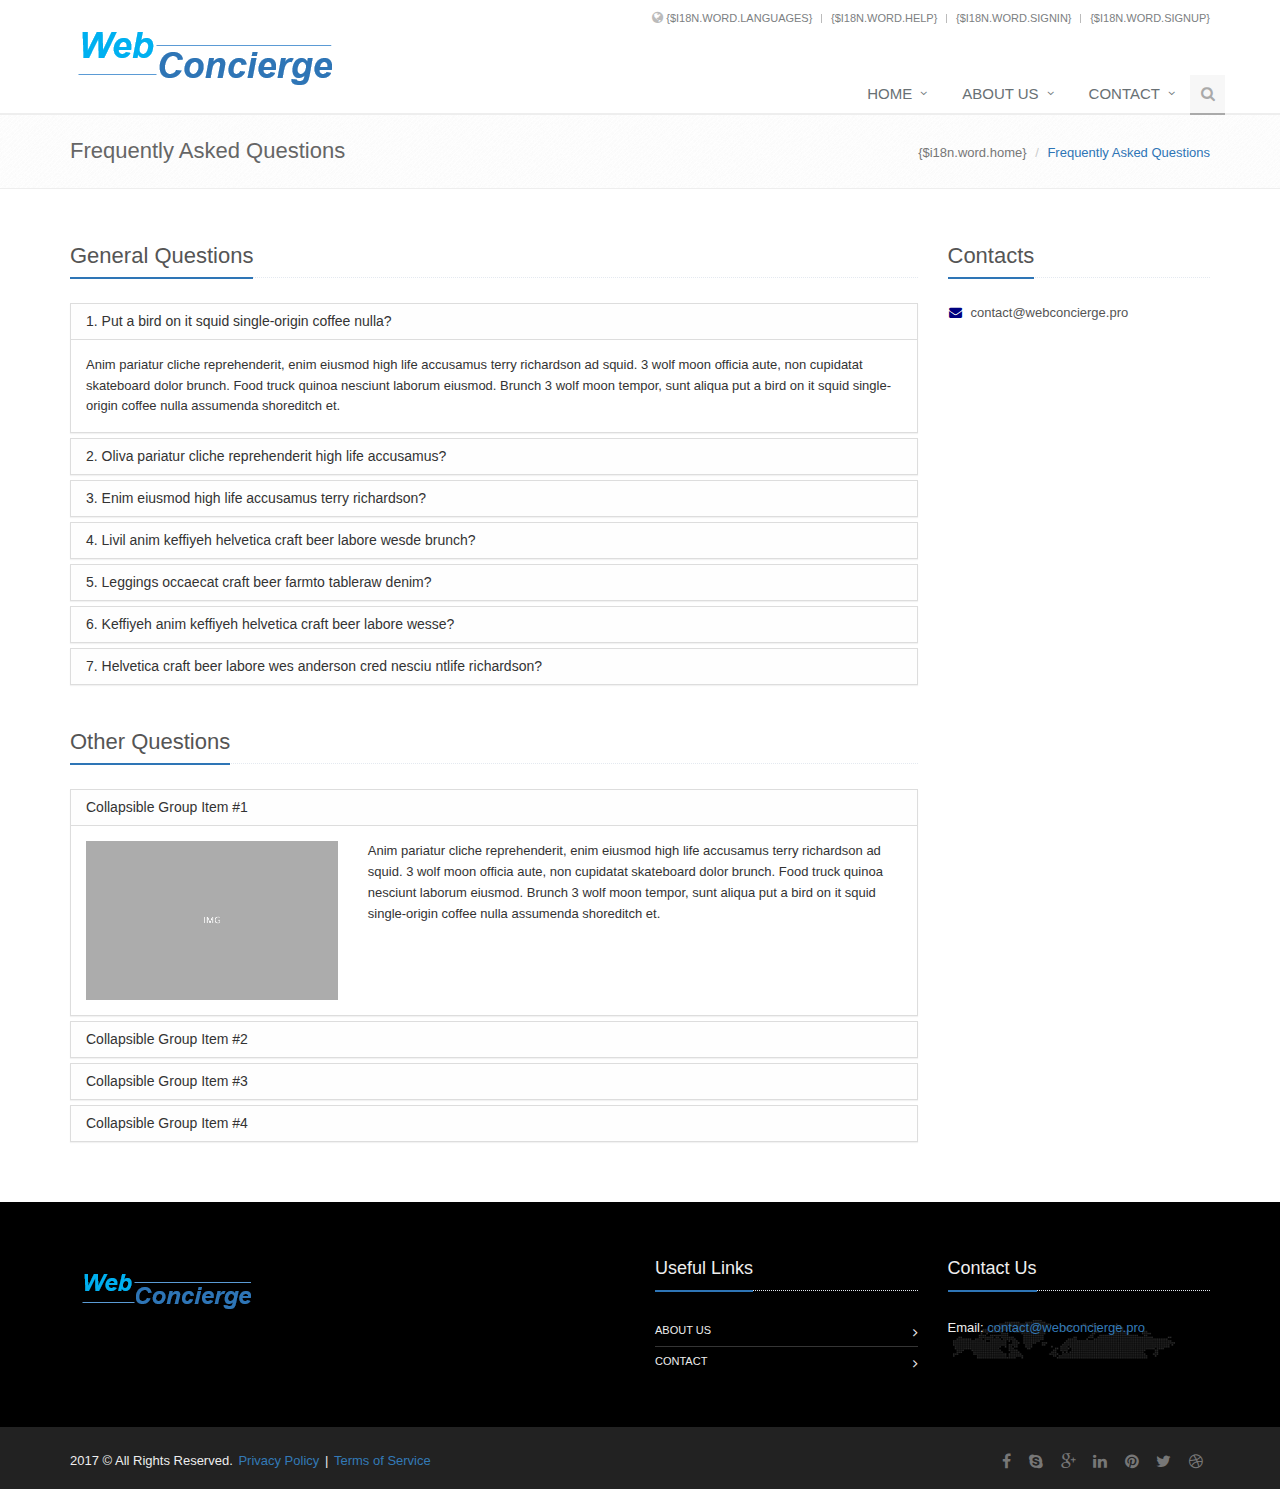
<file: faq.html>
<!DOCTYPE html>
<!--[if IE 8]> <html lang="{$lang}" class="ie8"> <![endif]-->
<!--[if IE 9]> <html lang="{$lang}" class="ie9"> <![endif]-->
<!--[if !IE]><!--> <html lang="{$lang}"> <!--<![endif]-->
<head>
    <title>Frequently Asked Questions | WebConcierge</title>

    <!-- Meta -->
    <meta charset="utf-8">
    <meta name="viewport" content="width=device-width, initial-scale=1.0">
    <meta name="description" content="">
    <meta name="author" content="">

    <!-- Favicon -->
    <link rel="shortcut icon" href="favicon.ico">

    <!-- CSS Global Compulsory -->
    <link rel="stylesheet" href="/assets/plugins/bootstrap/css/bootstrap.min.css">
    <link rel="stylesheet" href="/assets/css/style.css">

    <!-- CSS Header and Footer -->
    <link rel="stylesheet" href="/assets/css/headers/header-default.css">
    <link rel="stylesheet" href="/assets/css/footers/footer-v1.css">

    <!-- CSS Implementing Plugins -->
    <link rel="stylesheet" href="/assets/plugins/animate.css">
    <link rel="stylesheet" href="/assets/plugins/line-icons/line-icons.css">
    <link rel="stylesheet" href="/assets/plugins/font-awesome/css/font-awesome.min.css">
    <link rel="stylesheet" href="/assets/plugins/owl-carousel/owl-carousel/owl.carousel.css">
    <link rel="stylesheet" href="/assets/plugins/revolution-slider/rs-plugin/css/settings.css" type="text/css" media="screen">
    <!--[if lt IE 9]><link rel="stylesheet" href="/assets/plugins/revolution-slider/rs-plugin/css/settings-ie8.css" type="text/css" media="screen"><![endif]-->

    <!-- CSS Page Style -->
    

    <!-- CSS Customization -->
    <link rel="stylesheet" href="/assets/css/custom.css">


</head>

<body>
<div class="wrapper">
    <!--=== Header ===-->
    <div class="header">
        <div class="container">
            <!-- Logo -->
            <a class="logo" href="index.html">
                <img src="/assets/img/logo1-default.png" alt="Logo">
            </a>
            <!-- End Logo -->

            <!-- Topbar -->
            <div class="topbar">
                <ul class="loginbar pull-right">
                    <li class="hoverSelector">
                        <i class="fa fa-globe"></i>
                        <a>{$i18n.word.languages}</a>
                        <ul class="languages hoverSelectorBlock">
                            [$i18n.langs]
                            <li class="active">
                                <a href="{$i18n.basePath.{$_key}}">{$value}<i class="fa {?("{$lang}" == "{$_key}")?} fa-check{/?}"></i></a>
                            </li>
                            [/$i18n.langs]
                        </ul>
                    </li>
                    <li class="topbar-devider"></li>
                    <li><a href="faq.html">{$i18n.word.help}</a></li>
                    <li class="topbar-devider"></li>
                    <li><a href="login.html">{$i18n.word.signin}</a></li>
                    <li class="topbar-devider"></li>
                    <li><a href="registration.html">{$i18n.word.signup}</a></li>
                </ul>
            </div>
            <!-- End Topbar -->

            <!-- Toggle get grouped for better mobile display -->
            <button type="button" class="navbar-toggle" data-toggle="collapse" data-target=".navbar-responsive-collapse">
                <span class="sr-only">Toggle navigation</span>
                <span class="fa fa-bars"></span>
            </button>
            <!-- End Toggle -->
        </div><!--/end container-->

        <!-- Collect the nav links, forms, and other content for toggling -->
        <div class="collapse navbar-collapse mega-menu navbar-responsive-collapse">
            <div class="container">
                
<!-- Collect the nav links, forms, and other content for toggling -->
<div class="collapse navbar-collapse mega-menu navbar-responsive-collapse">
    <div class="container">
        <ul class="nav navbar-nav">
            
            <li class="dropdown ">
                <a href="{$i18n.basePath.{$lang}}/" class="dropdown-toggle" >
                    Home
                </a>
                
            </li>
            
            <li class="dropdown ">
                <a href="{$i18n.basePath.{$lang}}/about.html" class="dropdown-toggle" >
                    About Us
                </a>
                
            </li>
            
            <li class="dropdown ">
                <a href="{$i18n.basePath.{$lang}}/contact.html" class="dropdown-toggle" >
                    Contact
                </a>
                
            </li>
            

            <!-- Search Block -->
            <li>
                <i class="search fa fa-search search-btn"></i>
                <div class="search-open">
                    <div class="input-group animated fadeInDown">
                        <input type="text" class="form-control" placeholder="Search">
                        <span class="input-group-btn">
                            <button class="btn-u" type="button">Go</button>
                        </span>
                    </div>
                </div>
            </li>
            <!-- End Search Block -->
        </ul>
    </div><!--/end container-->
</div><!--/navbar-collapse-->
            </div><!--/end container-->
        </div><!--/navbar-collapse-->
    </div>
    <!--=== End Header ===-->

    
    <!--=== Breadcrumbs ===-->
    <div class="breadcrumbs">
        <div class="container">
            <h1 class="pull-left">Frequently Asked Questions</h1>
            <ul class="pull-right breadcrumb">
                <li><a href="index.html">{$i18n.word.home}</a></li>
                <li class="active">Frequently Asked Questions</li>
            </ul>
        </div>
    </div><!--/breadcrumbs-->
    <!--=== End Breadcrumbs ===-->
   

    
    <!--=== Content Part ===-->
    <div class="container content">
        <div class="row">
            <div class="col-md-9">
                <!-- General Questions -->
                <div class="headline"><h2>General Questions</h2></div>
                <div class="panel-group acc-v1 margin-bottom-40" id="accordion">
                    <div class="panel panel-default">
                        <div class="panel-heading">
                            <h4 class="panel-title">
                                <a class="accordion-toggle" data-toggle="collapse" data-parent="#accordion" href="#collapseOne">
                                    1. Put a bird on it squid single-origin coffee nulla?
                                </a>
                            </h4>
                        </div>
                        <div id="collapseOne" class="panel-collapse collapse in">
                            <div class="panel-body">
                                Anim pariatur cliche reprehenderit, enim eiusmod high life accusamus terry richardson ad squid. 3 wolf moon officia aute, non cupidatat skateboard dolor brunch. Food truck quinoa nesciunt laborum eiusmod. Brunch 3 wolf moon tempor, sunt aliqua put a bird on it squid single-origin coffee nulla assumenda shoreditch et.
                            </div>
                        </div>
                    </div>

                    <div class="panel panel-default">
                        <div class="panel-heading">
                            <h4 class="panel-title">
                                <a class="accordion-toggle" data-toggle="collapse" data-parent="#accordion" href="#collapseTwo">
                                    2. Oliva pariatur cliche reprehenderit high life accusamus?
                                </a>
                            </h4>
                        </div>
                        <div id="collapseTwo" class="panel-collapse collapse">
                            <div class="panel-body">
                                <p>Anim pariatur cliche reprehenderit, enim eiusmod high life accusamus terry richardson ad squid. Nihil anim keffiyeh helvetica, craft beer labore wes anderson cred nesciunt sapiente ea proident.</p>
                                <ul class="list-unstyled">
                                    <li><i class="fa fa-check color-green"></i> Donec id elit non mi porta gravida at eget metus..</li>
                                    <li><i class="fa fa-check color-green"></i> Fusce dapibus, tellus ac cursus comodo egetine..</li>
                                    <li><i class="fa fa-check color-green"></i> Food truck quinoa nesciunt laborum eiusmod runch..</li>
                                    <li><i class="fa fa-check color-green"></i> Donec id elit non mi porta gravida at eget metus..</li>
                                </ul>
                            </div>
                        </div>
                    </div>

                    <div class="panel panel-default">
                        <div class="panel-heading">
                            <h4 class="panel-title">
                                <a class="accordion-toggle" data-toggle="collapse" data-parent="#accordion" href="#collapseThree">
                                    3. Enim eiusmod high life accusamus terry richardson?
                                </a>
                            </h4>
                        </div>
                        <div id="collapseThree" class="panel-collapse collapse">
                            <div class="panel-body">
                                <p>Nihil anim keffiyeh helvetica, craft beer labore wes anderson cred nesciunt sapiente ea proident. Food truck quinoa nesciunt laborum eiusmodolf moon tempor, sunt aliqua put a bird.</p>
                                <ul class="list-unstyled">
                                    <li><i class="fa fa-check color-green"></i> Donec id elit non mi porta gravida at eget metus..</li>
                                    <li><i class="fa fa-check color-green"></i> Fusce dapibus, tellus ac cursus comodo egetine..</li>
                                </ul>
                            </div>
                        </div>
                    </div>

                    <div class="panel panel-default">
                        <div class="panel-heading">
                            <h4 class="panel-title">
                                <a class="accordion-toggle" data-toggle="collapse" data-parent="#accordion" href="#collapseFour">
                                    4. Livil anim keffiyeh helvetica craft beer labore wesde brunch?
                                </a>
                            </h4>
                        </div>
                        <div id="collapseFour" class="panel-collapse collapse">
                            <div class="panel-body">
                                Olif moon officia aute, non cupidatat skateboard dolor brunch. Food truck quinoa nesciunt laborum eiusmod. Brunch 3 wolf moon tempor, sunt aliqua put a bird on it squid single-origin coffee nulla assumenda shoreditch et.
                            </div>
                        </div>
                    </div>

                    <div class="panel panel-default">
                        <div class="panel-heading">
                            <h4 class="panel-title">
                                <a class="accordion-toggle" data-toggle="collapse" data-parent="#accordion" href="#collapseFive">
                                    5. Leggings occaecat craft beer farmto tableraw denim?
                                </a>
                            </h4>
                        </div>
                        <div id="collapseFive" class="panel-collapse collapse">
                            <div class="panel-body">
                                <p>Keffiyeh anim keffiyeh helvetica, craft beer labore wes anderson cred nesciunt sapiente ea proident. Ad vegan excepteur butcher vice lomo. Brunch 3 wolf moon tempor, sunt aliqua put a bird on it squid single-origin coffee nulla assumenda shoreditch et.</p>
                                <ul class="list-unstyled">
                                    <li><i class="fa fa-check color-green"></i> Donec id elit non mi porta gravida at eget metus..</li>
                                    <li><i class="fa fa-check color-green"></i> Fusce dapibus, tellus ac cursus comodo egetine..</li>
                                    <li><i class="fa fa-check color-green"></i> Food truck quinoa nesciunt laborum eiusmod runch..</li>
                                    <li><i class="fa fa-check color-green"></i> Donec id elit non mi porta gravida at eget metus..</li>
                                    <li><i class="fa fa-check color-green"></i> Fusce dapibus, tellus ac cursus comodo egetine..</li>
                                    <li><i class="fa fa-check color-green"></i> Food truck quinoa nesciunt laborum eiusmod runch..</li>
                                </ul>
                            </div>
                        </div>
                    </div>

                    <div class="panel panel-default">
                        <div class="panel-heading">
                            <h4 class="panel-title">
                                <a class="accordion-toggle" data-toggle="collapse" data-parent="#accordion" href="#collapseSix">
                                    6. Keffiyeh anim keffiyeh helvetica craft beer labore wesse?
                                </a>
                            </h4>
                        </div>
                        <div id="collapseSix" class="panel-collapse collapse">
                            <div class="panel-body">
                                Helvetica, craft beer labore wes anderson cred nesciunt sapiente ea proident. Ad vegan excepteur butcher vice lomo. Brunch sunt aliqua put a bird on it squid single-origin coffee nulla assumenda shoreditch et.
                            </div>
                        </div>
                    </div>

                    <div class="panel panel-default">
                        <div class="panel-heading">
                            <h4 class="panel-title">
                                <a class="accordion-toggle" data-toggle="collapse" data-parent="#accordion" href="#collapseSeven">
                                    7. Helvetica craft beer labore wes anderson cred nesciu ntlife richardson?
                                </a>
                            </h4>
                        </div>
                        <div id="collapseSeven" class="panel-collapse collapse">
                            <div class="panel-body">
                                Anim pariatur cliche reprehenderit, enim eiusmod high life accusamus terry richardson ad squid. 3 wolf moon officia aute, non cupidatat skateboard dolor brunch. Food truck quinoa nesciunt laborum eiusmod.
                            </div>
                        </div>
                    </div>
                </div><!--/acc-v1-->
                <!-- End General Questions -->

                <!-- Other Questions -->
                <div class="headline"><h2>Other Questions</h2></div>
                <div class="panel-group acc-v1" id="accordion-1">
                    <div class="panel panel-default">
                        <div class="panel-heading">
                            <h4 class="panel-title">
                                <a class="accordion-toggle" data-toggle="collapse" data-parent="#accordion-1" href="#collapse-One">
                                    Collapsible Group Item #1
                                </a>
                            </h4>
                        </div>
                        <div id="collapse-One" class="panel-collapse collapse in">
                            <div class="panel-body">
                                <div class="row">
                                    <div class="col-md-4">
                                        <img class="img-responsive" src="/assets/img/main/img12.jpg" alt="">
                                    </div>
                                    <div class="col-md-8">
                                        Anim pariatur cliche reprehenderit, enim eiusmod high life accusamus terry richardson ad squid. 3 wolf moon officia aute, non cupidatat skateboard dolor brunch. Food truck quinoa nesciunt laborum eiusmod. Brunch 3 wolf moon tempor, sunt aliqua put a bird on it squid single-origin coffee nulla assumenda shoreditch et.
                                    </div>
                                </div>
                            </div>
                        </div>
                    </div>

                    <div class="panel panel-default">
                        <div class="panel-heading">
                            <h4 class="panel-title">
                                <a class="accordion-toggle" data-toggle="collapse" data-parent="#accordion-1" href="#collapse-Two">
                                    Collapsible Group Item #2
                                </a>
                            </h4>
                        </div>
                        <div id="collapse-Two" class="panel-collapse collapse">
                            <div class="panel-body">
                                <div class="row">
                                    <div class="col-md-8">
                                        <p>Anim pariatur cliche reprehenderit, enim eiusmod high life accusamus terry richardson ad squid.</p>
                                        <ul class="list-unstyled">
                                            <li><i class="fa fa-check color-green"></i> Donec id elit non mi porta gravida at eget metus..</li>
                                            <li><i class="fa fa-check color-green"></i> Fusce dapibus, tellus ac cursus comodo egetine..</li>
                                            <li><i class="fa fa-check color-green"></i> Food truck quinoa nesciunt laborum eiusmod runch..</li>
                                        </ul>
                                    </div>
                                    <div class="col-md-4">
                                        <img class="img-responsive" src="/assets/img/main/img3.jpg" alt="">
                                    </div>
                                </div>
                            </div>
                        </div>
                    </div>

                    <div class="panel panel-default">
                        <div class="panel-heading">
                            <h4 class="panel-title">
                                <a class="accordion-toggle" data-toggle="collapse" data-parent="#accordion-1" href="#collapse-Three">
                                    Collapsible Group Item #3
                                </a>
                            </h4>
                        </div>
                        <div id="collapse-Three" class="panel-collapse collapse">
                            <div class="panel-body">
                                Nihil anim keffiyeh helvetica, craft beer labore wes anderson cred nesciunt sapiente ea proident. Food truck quinoa nesciunt laborum eiusmodolf moon tempor, sunt aliqua put a bird. Ad vegan excepteur butcher vice lomo. Leggings occaecat craft beer farm-to-table, raw denim aesthetic synth nesciunt you probably haven't heard of them accusamus labore sustainable VHS.
                            </div>
                        </div>
                    </div>

                    <div class="panel panel-default">
                        <div class="panel-heading">
                            <h4 class="panel-title">
                                <a class="accordion-toggle" data-toggle="collapse" data-parent="#accordion-1" href="#collapse-Four">
                                    Collapsible Group Item #4
                                </a>
                            </h4>
                        </div>
                        <div id="collapse-Four" class="panel-collapse collapse">
                            <div class="panel-body">
                                Anim pariatur cliche reprehenderit, enim eiusmod high life accusamus terry richardson ad squid. 3 wolf moon officia aute, non cupidatat skateboard dolor brunch. Food truck quinoa nesciunt laborum eiusmod. Brunch 3 wolf moon tempor, sunt aliqua put a bird on it squid single-origin coffee nulla assumenda shoreditch et.
                            </div>
                        </div>
                    </div>
                </div><!--/acc-v1-->
                <!-- End Other Questions -->
            </div><!--/col-md-9-->

            <div class="col-md-3">
                <!-- Contacts -->
                <div class="headline"><h2>Contacts</h2></div>
                <ul class="list-unstyled who margin-bottom-30">
                    <li><a href="mailto:contact@webconcierge.pro"><i class="fa fa-envelope"></i>contact@webconcierge.pro</a></li>
                </ul>
                <!-- End Contacts -->

                <!-- End Social -->
            </div><!--/col-md-3-->
        </div><!--/row-->
    </div><!--/container-->
    <!--=== End Content Part ===-->


    <!--=== Footer Version 1 ===-->
    <div class="footer-v1">
        <div class="footer">
            <div class="container">
                <div class="row">
                    <!-- About -->
                    <div class="col-md-3 md-margin-bottom-40">
                        <a href="index.html"><img id="logo-footer" class="footer-logo" src="/assets/img/logo2-default.png" alt=""></a>
                    </div><!--/col-md-3-->
                    <!-- End About -->

                    <!-- Latest -->
                    <div class="col-md-3 md-margin-bottom-40">

                    </div><!--/col-md-3-->
                    <!-- End Latest -->

                    <!-- Link List -->
                    <div class="col-md-3 md-margin-bottom-40">
                        <div class="headline"><h2>Useful Links</h2></div>
                        <ul class="list-unstyled link-list">
                            
                            
                            
                            
                            <li><a href="/about.html">About Us</a><i class="fa fa-angle-right"></i></li>
                           
                            
                            
                            <li><a href="/contact.html">Contact</a><i class="fa fa-angle-right"></i></li>
                           
                            

                        </ul>
                    </div><!--/col-md-3-->
                    <!-- End Link List -->

                    <!-- Address -->
                    <div class="col-md-3 map-img md-margin-bottom-40">
                        <div class="headline"><h2>Contact Us</h2></div>
                        <address class="md-margin-bottom-40">
                            Email: <a href="mailto:contact@webconcierge.pro" class="">contact@webconcierge.pro</a>
                        </address>
                    </div><!--/col-md-3-->
                    <!-- End Address -->
                </div>
            </div>
        </div><!--/footer-->

        <div class="copyright">
            <div class="container">
                <div class="row">
                    <div class="col-md-6">
                        <p>
                            2017 &copy; All Rights Reserved.
                            <a href="/privacy.html">Privacy Policy</a> | <a href="/terms.html">Terms of Service</a>
                        </p>
                    </div>

                    <!-- Social Links -->
                    <div class="col-md-6">
                        <ul class="footer-socials list-inline">
                            <li>
                                <a href="#" class="tooltips" data-toggle="tooltip" data-placement="top" title="" data-original-title="Facebook">
                                    <i class="fa fa-facebook"></i>
                                </a>
                            </li>
                            <li>
                                <a href="#" class="tooltips" data-toggle="tooltip" data-placement="top" title="" data-original-title="Skype">
                                    <i class="fa fa-skype"></i>
                                </a>
                            </li>
                            <li>
                                <a href="#" class="tooltips" data-toggle="tooltip" data-placement="top" title="" data-original-title="Google Plus">
                                    <i class="fa fa-google-plus"></i>
                                </a>
                            </li>
                            <li>
                                <a href="#" class="tooltips" data-toggle="tooltip" data-placement="top" title="" data-original-title="Linkedin">
                                    <i class="fa fa-linkedin"></i>
                                </a>
                            </li>
                            <li>
                                <a href="#" class="tooltips" data-toggle="tooltip" data-placement="top" title="" data-original-title="Pinterest">
                                    <i class="fa fa-pinterest"></i>
                                </a>
                            </li>
                            <li>
                                <a href="#" class="tooltips" data-toggle="tooltip" data-placement="top" title="" data-original-title="Twitter">
                                    <i class="fa fa-twitter"></i>
                                </a>
                            </li>
                            <li>
                                <a href="#" class="tooltips" data-toggle="tooltip" data-placement="top" title="" data-original-title="Dribbble">
                                    <i class="fa fa-dribbble"></i>
                                </a>
                            </li>
                        </ul>
                    </div>
                    <!-- End Social Links -->
                </div>
            </div>
        </div><!--/copyright-->
    </div>
    <!--=== End Footer Version 1 ===-->
</div><!--/wrapper-->

<!-- JS Global Compulsory -->
<script type="text/javascript" src="/assets/plugins/jquery/jquery.min.js"></script>
<script type="text/javascript" src="/assets/plugins/jquery/jquery-migrate.min.js"></script>
<script type="text/javascript" src="/assets/plugins/bootstrap/js/bootstrap.min.js"></script>
<!-- JS Implementing Plugins -->
<script type="text/javascript" src="/assets/plugins/back-to-top.js"></script>
<script type="text/javascript" src="/assets/plugins/smoothScroll.js"></script>
<script type="text/javascript" src="/assets/plugins/owl-carousel/owl-carousel/owl.carousel.js"></script>
<script type="text/javascript" src="/assets/plugins/revolution-slider/rs-plugin/js/jquery.themepunch.tools.min.js"></script>
<script type="text/javascript" src="/assets/plugins/revolution-slider/rs-plugin/js/jquery.themepunch.revolution.min.js"></script>
<!-- JS Customization -->
<script type="text/javascript" src="/assets/js/custom.js"></script>
<!-- JS Page Level -->
<script type="text/javascript" src="/assets/js/app.js"></script>
<script type="text/javascript">
    jQuery(document).ready(function() {
        App.init();
        
    });
</script>
<!--[if lt IE 9]>
<script src="/assets/plugins/respond.js"></script>
<script src="/assets/plugins/html5shiv.js"></script>
<script src="/assets/plugins/placeholder-IE-fixes.js"></script>
<![endif]-->



</body>
</html>
</file>
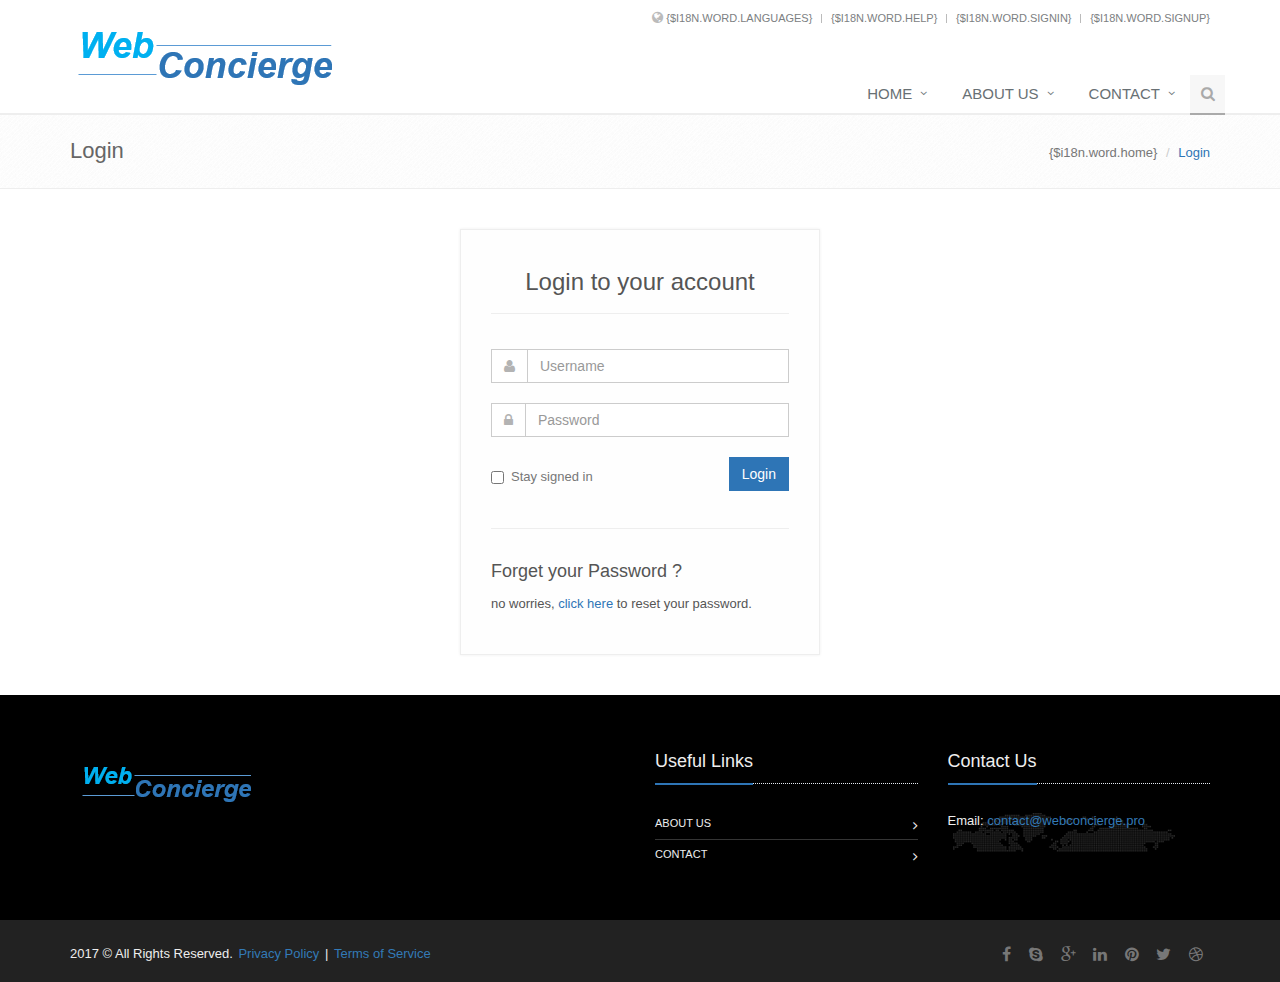
<file: login.html>
<!DOCTYPE html>
<!--[if IE 8]> <html lang="{$lang}" class="ie8"> <![endif]-->
<!--[if IE 9]> <html lang="{$lang}" class="ie9"> <![endif]-->
<!--[if !IE]><!--> <html lang="{$lang}"> <!--<![endif]-->
<head>
    <title>Login | WebConcierge</title>

    <!-- Meta -->
    <meta charset="utf-8">
    <meta name="viewport" content="width=device-width, initial-scale=1.0">
    <meta name="description" content="">
    <meta name="author" content="">

    <!-- Favicon -->
    <link rel="shortcut icon" href="favicon.ico">

    <!-- CSS Global Compulsory -->
    <link rel="stylesheet" href="/assets/plugins/bootstrap/css/bootstrap.min.css">
    <link rel="stylesheet" href="/assets/css/style.css">

    <!-- CSS Header and Footer -->
    <link rel="stylesheet" href="/assets/css/headers/header-default.css">
    <link rel="stylesheet" href="/assets/css/footers/footer-v1.css">

    <!-- CSS Implementing Plugins -->
    <link rel="stylesheet" href="/assets/plugins/animate.css">
    <link rel="stylesheet" href="/assets/plugins/line-icons/line-icons.css">
    <link rel="stylesheet" href="/assets/plugins/font-awesome/css/font-awesome.min.css">
    <link rel="stylesheet" href="/assets/plugins/owl-carousel/owl-carousel/owl.carousel.css">
    <link rel="stylesheet" href="/assets/plugins/revolution-slider/rs-plugin/css/settings.css" type="text/css" media="screen">
    <!--[if lt IE 9]><link rel="stylesheet" href="/assets/plugins/revolution-slider/rs-plugin/css/settings-ie8.css" type="text/css" media="screen"><![endif]-->

    <!-- CSS Page Style -->
    

<link rel="stylesheet" href="/assets/css/pages/page_log_reg_v1.css">


    <!-- CSS Customization -->
    <link rel="stylesheet" href="/assets/css/custom.css">


</head>

<body>
<div class="wrapper">
    <!--=== Header ===-->
    <div class="header">
        <div class="container">
            <!-- Logo -->
            <a class="logo" href="index.html">
                <img src="/assets/img/logo1-default.png" alt="Logo">
            </a>
            <!-- End Logo -->

            <!-- Topbar -->
            <div class="topbar">
                <ul class="loginbar pull-right">
                    <li class="hoverSelector">
                        <i class="fa fa-globe"></i>
                        <a>{$i18n.word.languages}</a>
                        <ul class="languages hoverSelectorBlock">
                            [$i18n.langs]
                            <li class="active">
                                <a href="{$i18n.basePath.{$_key}}">{$value}<i class="fa {?("{$lang}" == "{$_key}")?} fa-check{/?}"></i></a>
                            </li>
                            [/$i18n.langs]
                        </ul>
                    </li>
                    <li class="topbar-devider"></li>
                    <li><a href="faq.html">{$i18n.word.help}</a></li>
                    <li class="topbar-devider"></li>
                    <li><a href="login.html">{$i18n.word.signin}</a></li>
                    <li class="topbar-devider"></li>
                    <li><a href="registration.html">{$i18n.word.signup}</a></li>
                </ul>
            </div>
            <!-- End Topbar -->

            <!-- Toggle get grouped for better mobile display -->
            <button type="button" class="navbar-toggle" data-toggle="collapse" data-target=".navbar-responsive-collapse">
                <span class="sr-only">Toggle navigation</span>
                <span class="fa fa-bars"></span>
            </button>
            <!-- End Toggle -->
        </div><!--/end container-->

        <!-- Collect the nav links, forms, and other content for toggling -->
        <div class="collapse navbar-collapse mega-menu navbar-responsive-collapse">
            <div class="container">
                
<!-- Collect the nav links, forms, and other content for toggling -->
<div class="collapse navbar-collapse mega-menu navbar-responsive-collapse">
    <div class="container">
        <ul class="nav navbar-nav">
            
            <li class="dropdown ">
                <a href="{$i18n.basePath.{$lang}}/" class="dropdown-toggle" >
                    Home
                </a>
                
            </li>
            
            <li class="dropdown ">
                <a href="{$i18n.basePath.{$lang}}/about.html" class="dropdown-toggle" >
                    About Us
                </a>
                
            </li>
            
            <li class="dropdown ">
                <a href="{$i18n.basePath.{$lang}}/contact.html" class="dropdown-toggle" >
                    Contact
                </a>
                
            </li>
            

            <!-- Search Block -->
            <li>
                <i class="search fa fa-search search-btn"></i>
                <div class="search-open">
                    <div class="input-group animated fadeInDown">
                        <input type="text" class="form-control" placeholder="Search">
                        <span class="input-group-btn">
                            <button class="btn-u" type="button">Go</button>
                        </span>
                    </div>
                </div>
            </li>
            <!-- End Search Block -->
        </ul>
    </div><!--/end container-->
</div><!--/navbar-collapse-->
            </div><!--/end container-->
        </div><!--/navbar-collapse-->
    </div>
    <!--=== End Header ===-->

    
    <!--=== Breadcrumbs ===-->
    <div class="breadcrumbs">
        <div class="container">
            <h1 class="pull-left">Login</h1>
            <ul class="pull-right breadcrumb">
                <li><a href="index.html">{$i18n.word.home}</a></li>
                <li class="active">Login</li>
            </ul>
        </div>
    </div><!--/breadcrumbs-->
    <!--=== End Breadcrumbs ===-->
   

    

    <!--=== Content Part ===-->
    <div class="container content">
        <div class="row">
            <div class="col-md-4 col-md-offset-4 col-sm-6 col-sm-offset-3">
                <form class="reg-page">
                    <div class="reg-header">
                        <h2>Login to your account</h2>
                    </div>

                    <div class="input-group margin-bottom-20">
                        <span class="input-group-addon"><i class="fa fa-user"></i></span>
                        <input type="text" placeholder="Username" class="form-control">
                    </div>
                    <div class="input-group margin-bottom-20">
                        <span class="input-group-addon"><i class="fa fa-lock"></i></span>
                        <input type="password" placeholder="Password" class="form-control">
                    </div>

                    <div class="row">
                        <div class="col-md-6 checkbox">
                            <label><input type="checkbox"> Stay signed in</label>
                        </div>
                        <div class="col-md-6">
                            <button class="btn-u pull-right" type="submit">Login</button>
                        </div>
                    </div>

                    <hr>

                    <h4>Forget your Password ?</h4>
                    <p>no worries, <a class="color-green" href="#">click here</a> to reset your password.</p>
                </form>
            </div>
        </div><!--/row-->
    </div><!--/container-->
    <!--=== End Content Part ===-->


    <!--=== Footer Version 1 ===-->
    <div class="footer-v1">
        <div class="footer">
            <div class="container">
                <div class="row">
                    <!-- About -->
                    <div class="col-md-3 md-margin-bottom-40">
                        <a href="index.html"><img id="logo-footer" class="footer-logo" src="/assets/img/logo2-default.png" alt=""></a>
                    </div><!--/col-md-3-->
                    <!-- End About -->

                    <!-- Latest -->
                    <div class="col-md-3 md-margin-bottom-40">

                    </div><!--/col-md-3-->
                    <!-- End Latest -->

                    <!-- Link List -->
                    <div class="col-md-3 md-margin-bottom-40">
                        <div class="headline"><h2>Useful Links</h2></div>
                        <ul class="list-unstyled link-list">
                            
                            
                            
                            
                            <li><a href="/about.html">About Us</a><i class="fa fa-angle-right"></i></li>
                           
                            
                            
                            <li><a href="/contact.html">Contact</a><i class="fa fa-angle-right"></i></li>
                           
                            

                        </ul>
                    </div><!--/col-md-3-->
                    <!-- End Link List -->

                    <!-- Address -->
                    <div class="col-md-3 map-img md-margin-bottom-40">
                        <div class="headline"><h2>Contact Us</h2></div>
                        <address class="md-margin-bottom-40">
                            Email: <a href="mailto:contact@webconcierge.pro" class="">contact@webconcierge.pro</a>
                        </address>
                    </div><!--/col-md-3-->
                    <!-- End Address -->
                </div>
            </div>
        </div><!--/footer-->

        <div class="copyright">
            <div class="container">
                <div class="row">
                    <div class="col-md-6">
                        <p>
                            2017 &copy; All Rights Reserved.
                            <a href="/privacy.html">Privacy Policy</a> | <a href="/terms.html">Terms of Service</a>
                        </p>
                    </div>

                    <!-- Social Links -->
                    <div class="col-md-6">
                        <ul class="footer-socials list-inline">
                            <li>
                                <a href="#" class="tooltips" data-toggle="tooltip" data-placement="top" title="" data-original-title="Facebook">
                                    <i class="fa fa-facebook"></i>
                                </a>
                            </li>
                            <li>
                                <a href="#" class="tooltips" data-toggle="tooltip" data-placement="top" title="" data-original-title="Skype">
                                    <i class="fa fa-skype"></i>
                                </a>
                            </li>
                            <li>
                                <a href="#" class="tooltips" data-toggle="tooltip" data-placement="top" title="" data-original-title="Google Plus">
                                    <i class="fa fa-google-plus"></i>
                                </a>
                            </li>
                            <li>
                                <a href="#" class="tooltips" data-toggle="tooltip" data-placement="top" title="" data-original-title="Linkedin">
                                    <i class="fa fa-linkedin"></i>
                                </a>
                            </li>
                            <li>
                                <a href="#" class="tooltips" data-toggle="tooltip" data-placement="top" title="" data-original-title="Pinterest">
                                    <i class="fa fa-pinterest"></i>
                                </a>
                            </li>
                            <li>
                                <a href="#" class="tooltips" data-toggle="tooltip" data-placement="top" title="" data-original-title="Twitter">
                                    <i class="fa fa-twitter"></i>
                                </a>
                            </li>
                            <li>
                                <a href="#" class="tooltips" data-toggle="tooltip" data-placement="top" title="" data-original-title="Dribbble">
                                    <i class="fa fa-dribbble"></i>
                                </a>
                            </li>
                        </ul>
                    </div>
                    <!-- End Social Links -->
                </div>
            </div>
        </div><!--/copyright-->
    </div>
    <!--=== End Footer Version 1 ===-->
</div><!--/wrapper-->

<!-- JS Global Compulsory -->
<script type="text/javascript" src="/assets/plugins/jquery/jquery.min.js"></script>
<script type="text/javascript" src="/assets/plugins/jquery/jquery-migrate.min.js"></script>
<script type="text/javascript" src="/assets/plugins/bootstrap/js/bootstrap.min.js"></script>
<!-- JS Implementing Plugins -->
<script type="text/javascript" src="/assets/plugins/back-to-top.js"></script>
<script type="text/javascript" src="/assets/plugins/smoothScroll.js"></script>
<script type="text/javascript" src="/assets/plugins/owl-carousel/owl-carousel/owl.carousel.js"></script>
<script type="text/javascript" src="/assets/plugins/revolution-slider/rs-plugin/js/jquery.themepunch.tools.min.js"></script>
<script type="text/javascript" src="/assets/plugins/revolution-slider/rs-plugin/js/jquery.themepunch.revolution.min.js"></script>
<!-- JS Customization -->
<script type="text/javascript" src="/assets/js/custom.js"></script>
<!-- JS Page Level -->
<script type="text/javascript" src="/assets/js/app.js"></script>
<script type="text/javascript">
    jQuery(document).ready(function() {
        App.init();
        
    });
</script>
<!--[if lt IE 9]>
<script src="/assets/plugins/respond.js"></script>
<script src="/assets/plugins/html5shiv.js"></script>
<script src="/assets/plugins/placeholder-IE-fixes.js"></script>
<![endif]-->



</body>
</html>
</file>
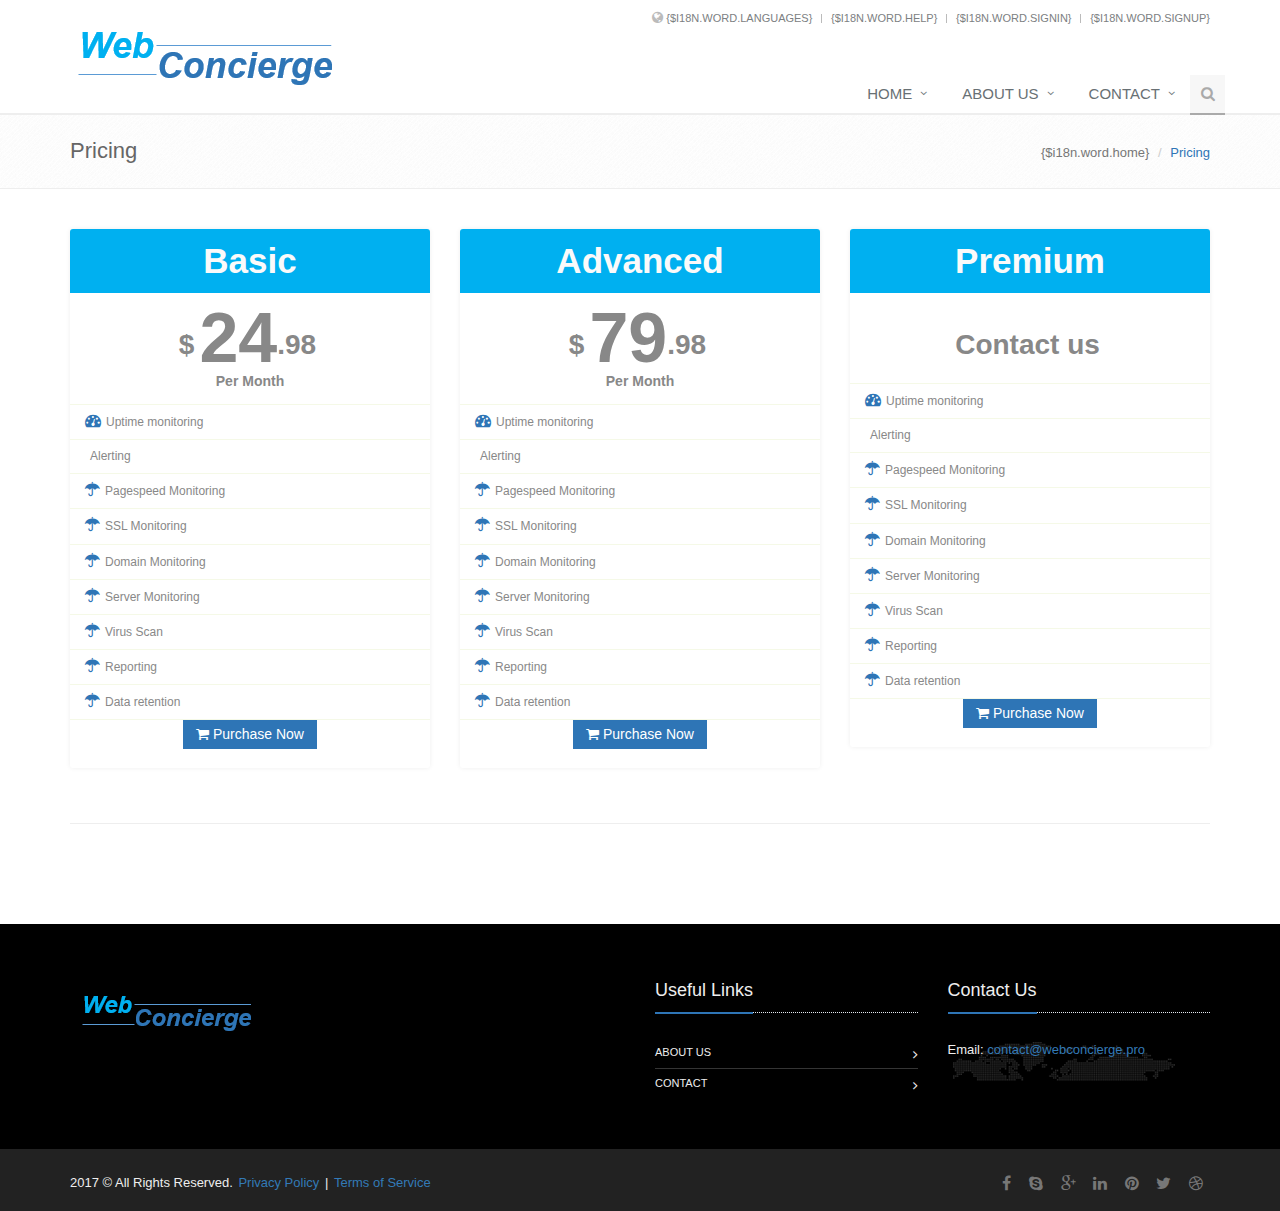
<file: pricing.html>
<!DOCTYPE html>
<!--[if IE 8]> <html lang="{$lang}" class="ie8"> <![endif]-->
<!--[if IE 9]> <html lang="{$lang}" class="ie9"> <![endif]-->
<!--[if !IE]><!--> <html lang="{$lang}"> <!--<![endif]-->
<head>
    <title>Pricing | WebConcierge</title>

    <!-- Meta -->
    <meta charset="utf-8">
    <meta name="viewport" content="width=device-width, initial-scale=1.0">
    <meta name="description" content="">
    <meta name="author" content="">

    <!-- Favicon -->
    <link rel="shortcut icon" href="favicon.ico">

    <!-- CSS Global Compulsory -->
    <link rel="stylesheet" href="/assets/plugins/bootstrap/css/bootstrap.min.css">
    <link rel="stylesheet" href="/assets/css/style.css">

    <!-- CSS Header and Footer -->
    <link rel="stylesheet" href="/assets/css/headers/header-default.css">
    <link rel="stylesheet" href="/assets/css/footers/footer-v1.css">

    <!-- CSS Implementing Plugins -->
    <link rel="stylesheet" href="/assets/plugins/animate.css">
    <link rel="stylesheet" href="/assets/plugins/line-icons/line-icons.css">
    <link rel="stylesheet" href="/assets/plugins/font-awesome/css/font-awesome.min.css">
    <link rel="stylesheet" href="/assets/plugins/owl-carousel/owl-carousel/owl.carousel.css">
    <link rel="stylesheet" href="/assets/plugins/revolution-slider/rs-plugin/css/settings.css" type="text/css" media="screen">
    <!--[if lt IE 9]><link rel="stylesheet" href="/assets/plugins/revolution-slider/rs-plugin/css/settings-ie8.css" type="text/css" media="screen"><![endif]-->

    <!-- CSS Page Style -->
    
    <link rel="stylesheet" href="/assets/css/pages/page_pricing.css">


    <!-- CSS Customization -->
    <link rel="stylesheet" href="/assets/css/custom.css">


</head>

<body>
<div class="wrapper">
    <!--=== Header ===-->
    <div class="header">
        <div class="container">
            <!-- Logo -->
            <a class="logo" href="index.html">
                <img src="/assets/img/logo1-default.png" alt="Logo">
            </a>
            <!-- End Logo -->

            <!-- Topbar -->
            <div class="topbar">
                <ul class="loginbar pull-right">
                    <li class="hoverSelector">
                        <i class="fa fa-globe"></i>
                        <a>{$i18n.word.languages}</a>
                        <ul class="languages hoverSelectorBlock">
                            [$i18n.langs]
                            <li class="active">
                                <a href="{$i18n.basePath.{$_key}}">{$value}<i class="fa {?("{$lang}" == "{$_key}")?} fa-check{/?}"></i></a>
                            </li>
                            [/$i18n.langs]
                        </ul>
                    </li>
                    <li class="topbar-devider"></li>
                    <li><a href="faq.html">{$i18n.word.help}</a></li>
                    <li class="topbar-devider"></li>
                    <li><a href="login.html">{$i18n.word.signin}</a></li>
                    <li class="topbar-devider"></li>
                    <li><a href="registration.html">{$i18n.word.signup}</a></li>
                </ul>
            </div>
            <!-- End Topbar -->

            <!-- Toggle get grouped for better mobile display -->
            <button type="button" class="navbar-toggle" data-toggle="collapse" data-target=".navbar-responsive-collapse">
                <span class="sr-only">Toggle navigation</span>
                <span class="fa fa-bars"></span>
            </button>
            <!-- End Toggle -->
        </div><!--/end container-->

        <!-- Collect the nav links, forms, and other content for toggling -->
        <div class="collapse navbar-collapse mega-menu navbar-responsive-collapse">
            <div class="container">
                
<!-- Collect the nav links, forms, and other content for toggling -->
<div class="collapse navbar-collapse mega-menu navbar-responsive-collapse">
    <div class="container">
        <ul class="nav navbar-nav">
            
            <li class="dropdown ">
                <a href="{$i18n.basePath.{$lang}}/" class="dropdown-toggle" >
                    Home
                </a>
                
            </li>
            
            <li class="dropdown ">
                <a href="{$i18n.basePath.{$lang}}/about.html" class="dropdown-toggle" >
                    About Us
                </a>
                
            </li>
            
            <li class="dropdown ">
                <a href="{$i18n.basePath.{$lang}}/contact.html" class="dropdown-toggle" >
                    Contact
                </a>
                
            </li>
            

            <!-- Search Block -->
            <li>
                <i class="search fa fa-search search-btn"></i>
                <div class="search-open">
                    <div class="input-group animated fadeInDown">
                        <input type="text" class="form-control" placeholder="Search">
                        <span class="input-group-btn">
                            <button class="btn-u" type="button">Go</button>
                        </span>
                    </div>
                </div>
            </li>
            <!-- End Search Block -->
        </ul>
    </div><!--/end container-->
</div><!--/navbar-collapse-->
            </div><!--/end container-->
        </div><!--/navbar-collapse-->
    </div>
    <!--=== End Header ===-->

    
    <!--=== Breadcrumbs ===-->
    <div class="breadcrumbs">
        <div class="container">
            <h1 class="pull-left">Pricing</h1>
            <ul class="pull-right breadcrumb">
                <li><a href="index.html">{$i18n.word.home}</a></li>
                <li class="active">Pricing</li>
            </ul>
        </div>
    </div><!--/breadcrumbs-->
    <!--=== End Breadcrumbs ===-->
   

    
    <!--=== Content Part ===-->
    <div class="container content">
        <!-- Pricing -->
        <div class="row margin-bottom-40">
            
            <div class="col-md-4 col-sm-6">
                <div class="pricing hover-effect">
                    <div class="pricing-head">
                        <h3>Basic</h3>
                        
                        <h4><i>$</i>24<i>.98</i> <span>Per Month</span></h4>
                       
                    </div>
                    <ul class="pricing-content list-unstyled">
                        
                        <li><i class="fa fa-dashboard"></i>Uptime monitoring</li>
                        
                        <li><i class="fa fa-metric"></i>Alerting</li>
                        
                        <li><i class="fa fa-umbrella"></i>Pagespeed Monitoring</li>
                        
                        <li><i class="fa fa-umbrella"></i>SSL Monitoring</li>
                        
                        <li><i class="fa fa-umbrella"></i>Domain Monitoring</li>
                        
                        <li><i class="fa fa-umbrella"></i>Server Monitoring</li>
                        
                        <li><i class="fa fa-umbrella"></i>Virus Scan</li>
                        
                        <li><i class="fa fa-umbrella"></i>Reporting</li>
                        
                        <li><i class="fa fa-umbrella"></i>Data retention</li>
                        
                    </ul>
                    <div class="pricing-footer">
                        
                        <a class="btn-u" href="#"><i class="fa fa-shopping-cart"></i> Purchase Now</a>
                    </div>
                </div>
            </div>
            
            <div class="col-md-4 col-sm-6">
                <div class="pricing hover-effect">
                    <div class="pricing-head">
                        <h3>Advanced</h3>
                        
                        <h4><i>$</i>79<i>.98</i> <span>Per Month</span></h4>
                       
                    </div>
                    <ul class="pricing-content list-unstyled">
                        
                        <li><i class="fa fa-dashboard"></i>Uptime monitoring</li>
                        
                        <li><i class="fa fa-metric"></i>Alerting</li>
                        
                        <li><i class="fa fa-umbrella"></i>Pagespeed Monitoring</li>
                        
                        <li><i class="fa fa-umbrella"></i>SSL Monitoring</li>
                        
                        <li><i class="fa fa-umbrella"></i>Domain Monitoring</li>
                        
                        <li><i class="fa fa-umbrella"></i>Server Monitoring</li>
                        
                        <li><i class="fa fa-umbrella"></i>Virus Scan</li>
                        
                        <li><i class="fa fa-umbrella"></i>Reporting</li>
                        
                        <li><i class="fa fa-umbrella"></i>Data retention</li>
                        
                    </ul>
                    <div class="pricing-footer">
                        
                        <a class="btn-u" href="#"><i class="fa fa-shopping-cart"></i> Purchase Now</a>
                    </div>
                </div>
            </div>
            
            <div class="col-md-4 col-sm-6">
                <div class="pricing hover-effect">
                    <div class="pricing-head">
                        <h3>Premium</h3>
                        
                        <h4><i>Contact us</i></h4>
                       
                    </div>
                    <ul class="pricing-content list-unstyled">
                        
                        <li><i class="fa fa-dashboard"></i>Uptime monitoring</li>
                        
                        <li><i class="fa fa-metric"></i>Alerting</li>
                        
                        <li><i class="fa fa-umbrella"></i>Pagespeed Monitoring</li>
                        
                        <li><i class="fa fa-umbrella"></i>SSL Monitoring</li>
                        
                        <li><i class="fa fa-umbrella"></i>Domain Monitoring</li>
                        
                        <li><i class="fa fa-umbrella"></i>Server Monitoring</li>
                        
                        <li><i class="fa fa-umbrella"></i>Virus Scan</li>
                        
                        <li><i class="fa fa-umbrella"></i>Reporting</li>
                        
                        <li><i class="fa fa-umbrella"></i>Data retention</li>
                        
                    </ul>
                    <div class="pricing-footer">
                        
                        <a class="btn-u" href="#"><i class="fa fa-shopping-cart"></i> Purchase Now</a>
                    </div>
                </div>
            </div>
            
        </div><!--/row-->
        <!-- End Pricing -->

        <hr class="margin-bottom-60"/>

    </div><!--/container-->
    <!--=== End Content Part ===-->


    <!--=== Footer Version 1 ===-->
    <div class="footer-v1">
        <div class="footer">
            <div class="container">
                <div class="row">
                    <!-- About -->
                    <div class="col-md-3 md-margin-bottom-40">
                        <a href="index.html"><img id="logo-footer" class="footer-logo" src="/assets/img/logo2-default.png" alt=""></a>
                    </div><!--/col-md-3-->
                    <!-- End About -->

                    <!-- Latest -->
                    <div class="col-md-3 md-margin-bottom-40">

                    </div><!--/col-md-3-->
                    <!-- End Latest -->

                    <!-- Link List -->
                    <div class="col-md-3 md-margin-bottom-40">
                        <div class="headline"><h2>Useful Links</h2></div>
                        <ul class="list-unstyled link-list">
                            
                            
                            
                            
                            <li><a href="/about.html">About Us</a><i class="fa fa-angle-right"></i></li>
                           
                            
                            
                            <li><a href="/contact.html">Contact</a><i class="fa fa-angle-right"></i></li>
                           
                            

                        </ul>
                    </div><!--/col-md-3-->
                    <!-- End Link List -->

                    <!-- Address -->
                    <div class="col-md-3 map-img md-margin-bottom-40">
                        <div class="headline"><h2>Contact Us</h2></div>
                        <address class="md-margin-bottom-40">
                            Email: <a href="mailto:contact@webconcierge.pro" class="">contact@webconcierge.pro</a>
                        </address>
                    </div><!--/col-md-3-->
                    <!-- End Address -->
                </div>
            </div>
        </div><!--/footer-->

        <div class="copyright">
            <div class="container">
                <div class="row">
                    <div class="col-md-6">
                        <p>
                            2017 &copy; All Rights Reserved.
                            <a href="/privacy.html">Privacy Policy</a> | <a href="/terms.html">Terms of Service</a>
                        </p>
                    </div>

                    <!-- Social Links -->
                    <div class="col-md-6">
                        <ul class="footer-socials list-inline">
                            <li>
                                <a href="#" class="tooltips" data-toggle="tooltip" data-placement="top" title="" data-original-title="Facebook">
                                    <i class="fa fa-facebook"></i>
                                </a>
                            </li>
                            <li>
                                <a href="#" class="tooltips" data-toggle="tooltip" data-placement="top" title="" data-original-title="Skype">
                                    <i class="fa fa-skype"></i>
                                </a>
                            </li>
                            <li>
                                <a href="#" class="tooltips" data-toggle="tooltip" data-placement="top" title="" data-original-title="Google Plus">
                                    <i class="fa fa-google-plus"></i>
                                </a>
                            </li>
                            <li>
                                <a href="#" class="tooltips" data-toggle="tooltip" data-placement="top" title="" data-original-title="Linkedin">
                                    <i class="fa fa-linkedin"></i>
                                </a>
                            </li>
                            <li>
                                <a href="#" class="tooltips" data-toggle="tooltip" data-placement="top" title="" data-original-title="Pinterest">
                                    <i class="fa fa-pinterest"></i>
                                </a>
                            </li>
                            <li>
                                <a href="#" class="tooltips" data-toggle="tooltip" data-placement="top" title="" data-original-title="Twitter">
                                    <i class="fa fa-twitter"></i>
                                </a>
                            </li>
                            <li>
                                <a href="#" class="tooltips" data-toggle="tooltip" data-placement="top" title="" data-original-title="Dribbble">
                                    <i class="fa fa-dribbble"></i>
                                </a>
                            </li>
                        </ul>
                    </div>
                    <!-- End Social Links -->
                </div>
            </div>
        </div><!--/copyright-->
    </div>
    <!--=== End Footer Version 1 ===-->
</div><!--/wrapper-->

<!-- JS Global Compulsory -->
<script type="text/javascript" src="/assets/plugins/jquery/jquery.min.js"></script>
<script type="text/javascript" src="/assets/plugins/jquery/jquery-migrate.min.js"></script>
<script type="text/javascript" src="/assets/plugins/bootstrap/js/bootstrap.min.js"></script>
<!-- JS Implementing Plugins -->
<script type="text/javascript" src="/assets/plugins/back-to-top.js"></script>
<script type="text/javascript" src="/assets/plugins/smoothScroll.js"></script>
<script type="text/javascript" src="/assets/plugins/owl-carousel/owl-carousel/owl.carousel.js"></script>
<script type="text/javascript" src="/assets/plugins/revolution-slider/rs-plugin/js/jquery.themepunch.tools.min.js"></script>
<script type="text/javascript" src="/assets/plugins/revolution-slider/rs-plugin/js/jquery.themepunch.revolution.min.js"></script>
<!-- JS Customization -->
<script type="text/javascript" src="/assets/js/custom.js"></script>
<!-- JS Page Level -->
<script type="text/javascript" src="/assets/js/app.js"></script>
<script type="text/javascript">
    jQuery(document).ready(function() {
        App.init();
        
    });
</script>
<!--[if lt IE 9]>
<script src="/assets/plugins/respond.js"></script>
<script src="/assets/plugins/html5shiv.js"></script>
<script src="/assets/plugins/placeholder-IE-fixes.js"></script>
<![endif]-->



</body>
</html>
</file>
<file: assets/plugins/line-icons/style.css>
/**
 * PRESENTATION STYLESHEET
 * ----------------------------------------------------------------------------
 */

/*


       PLEASE NOTE: 
       ============

       THIS FILE IS NOT PART OF THE *REQUIRED FONT ICON FILES* 
       THIS FILE IS USED TO STYLE THE ICON DEMO TEMPLATE FOUND AT DEMO.HTML



*/

*,
*:before,
*:after {
	border: 0 none;
	margin: 0;
	padding: 0;
	font-size: 100%;

	-webkit-box-sizing: border-box;
	   -moz-box-sizing: border-box;
	        box-sizing: border-box;
}

::-webkit-scrollbar {
	width: 12px;
	height: 12px;
}
::-webkit-scrollbar-track {
	background-color: rgba(255, 255, 255, 0.1);
	-webkit-border-radius: 5px;
}
::-webkit-scrollbar-thumb {
	background-color: rgba(0, 0, 0, 0.4);
	-webkit-border-radius: 6px;
}
::-webkit-scrollbar-thumb:hover {
	background-color: rgba(0, 0, 0, 0.6);
}

section, 
header, 
footer {
	display: block;
	position: relative;
}

body {
	background-color: #fff;
	color: #0e8a65;
	font-family: "Helvetica Neue", Helvetica, "DejaVu Sans", Arial, sans-serif;
	line-height: 1.5;
	font-size: 1em;
}


section:after,
.masthead:after {
	content: '';
	pointer-events: none;
	position: absolute;
		bottom: -1.5em;
		left: 50%;
		z-index: 10;
	width: 3em;
	height: 3em;

	background: inherit;
	-webkit-transform: translateX(-50%) rotate(45deg);
	transform: translateX(-50%) rotate(45deg);
}

section header {
	position: relative;
}

section header:after {
	background-color: transparent;
	border-bottom-width: 1px;
	border-bottom-style: solid;
	border-bottom-color: inherit;
	content: '';
	position: absolute;
		left: 40%;
		bottom: 0;
	width: 20%;
	height: 0;
}

.masthead {
	background-color: #fff;
	padding: 3em;
	position: relative;
	text-align: center;
}

.colophon {
	padding: 4.5em 3em;
	position: relative;
}
.colophon .group {
	padding: 3em;
	text-align: center;
}

.masthead hgroup,
.colophon .group {
	margin: auto;
	padding: 0 10%;
	position: absolute;
	top: 50%;
	left: 0%;
	right: 0%;
	-webkit-transform: translate(0%,-50%);
	    -ms-transform: translate(0%,-50%);
	        transform: translate(0%,-50%);
}

.masthead h1 {
	font-size: 2.25em;
	font-weight: bolder;
	line-height: 1.5;
	margin-bottom: 1em;
	text-transform: uppercase;
}

.masthead h2 {
	font-size: 1em;
	font-weight: lighter;
	letter-spacing: 6px;
	text-transform: uppercase;
}

.glyphs, 
.classes {
	margin-left: -1.5em;
	padding: 4.5em 3em;
}

.glyphs header,
.classes header {
	margin-bottom: 2.25em;
	padding-bottom: 2.25em;
	text-align: center;
	text-transform: uppercase;
}

.glyphs h1,
.classes h1 {
	font-size: 2.25em;
	font-weight: bolder;
	line-height: 1.5;
}

.glyphs h2,
.classes h2 {
	font-size: 1em;
	font-weight: normal;
	letter-spacing: 3px;
	text-transform: uppercase;
}

h2 code {
	text-transform: lowercase;
}


.glyphs {
	background-color: #74f3c8;
	color: #0e8a65;
}

.classes {
	background-color: #33383e;
	color: #fff;
}

.glyph {
	cursor: pointer;
	display: inline-block;
	font-size: 1em;
	margin: 0 -0.21em 3em 0;
	padding: 1.5em 0 0 1.5em;
	text-align: center;
	width: 50%;
}

.glyph-item {
	border-radius: 8px;
	display: inline-block;
	width: 1.5em;
	height: 1.5em;
	line-height: 1;
	padding: 0.25em;
	position: relative;
}
.glyph:hover .glyph-item {
	background-color: #0e8a65;
	color: #fff;
} 

.mega {
	font-size: 3em;
}

a, 
a:visited {
	color: #74f3c8;
	text-decoration: none;
}

a:hover, 
a:focus {
		color: #0e8a65;
}

.item-box {
	display: inline-block;
	font-family: consolas, monospace;
	font-size: 1.2em;
	margin: 0 -0.22em 1em 0;
	padding-left: 1em;
	width: 100%;

}

.item {
	background-color: #fff;
	color: #33383e;
	border-radius: 8px;
	display: inline-block;
	padding: 0.5em;
	width: 100%;
}


.colophon .group {
	font-size: 1.5em;
	text-transform: uppercase;
}

.group em {
	font-weight: bold;
	font-style: normal;
}


#wH {
	width: 0;
	position: absolute;
	top: 0;
	bottom: 0;
	left: 0;
}



@media only screen and (min-width: 768px) {
	section:after,
	.masthead:after {
		bottom: -3em;
		width: 6em;
		height: 6em;
	}

	section header {
		position: relative;
	}

	.masthead {
		padding: 6em;
	}

	.colophon {
		padding: 9em 6em;
	}

	.masthead h1 {
		font-size: 4.5em;
	}

	.glyphs, 
	.classes {
		padding: 9em 6em;
	}

	.glyphs header,
	.classes header {
		margin-bottom: 4.5em;
		padding-bottom: 4.5em;
	}

	.glyphs h1,
	.classes h1 {
		font-size: 4.5em;
	}


	.mega {
		font-size: 6em;
	}

    
    .glyph {
		width: 16.66666666666667%;
    }

    .item-box {
		width: 33.333%;
    }
    
    .colophon .group {
    	padding: 6em;
    }
}
</file>
<file: assets/plugins/line-icons/line-icons.css>
@font-face {
	font-family: 'Simple-Line-Icons';
	src:url('fonts/Simple-Line-Icons.eot');
	src:url('fonts/Simple-Line-Icons.eot?#iefix') format('embedded-opentype'),
		url('fonts/Simple-Line-Icons.woff') format('woff'),
		url('fonts/Simple-Line-Icons.ttf') format('truetype'),
		url('fonts/Simple-Line-Icons.svg#Simple-Line-Icons') format('svg');
	font-weight: normal;
	font-style: normal;
}

/* Use the following CSS code if you want to use data attributes for inserting your icons */
[data-icon]:before {
	font-family: 'Simple-Line-Icons';
	content: attr(data-icon);
	speak: none;
	font-weight: normal;
	font-variant: normal;
	text-transform: none;
	line-height: 1;
	-webkit-font-smoothing: antialiased;
	-moz-osx-font-smoothing: grayscale;
}

/* Use the following CSS code if you want to have a class per icon */
/*
Instead of a list of all class selectors,
you can use the generic selector below, but it's slower:
[class*="icon-"] {
*/
.icon-user-female, .icon-user-follow, .icon-user-following, .icon-user-unfollow, .icon-trophy, .icon-screen-smartphone, .icon-screen-desktop, .icon-plane, .icon-notebook, .icon-moustache, .icon-mouse, .icon-magnet, .icon-energy, .icon-emoticon-smile, .icon-disc, .icon-cursor-move, .icon-crop, .icon-credit-card, .icon-chemistry, .icon-user, .icon-speedometer, .icon-social-youtube, .icon-social-twitter, .icon-social-tumblr, .icon-social-facebook, .icon-social-dropbox, .icon-social-dribbble, .icon-shield, .icon-screen-tablet, .icon-magic-wand, .icon-hourglass, .icon-graduation, .icon-ghost, .icon-game-controller, .icon-fire, .icon-eyeglasses, .icon-envelope-open, .icon-envelope-letter, .icon-bell, .icon-badge, .icon-anchor, .icon-wallet, .icon-vector, .icon-speech, .icon-puzzle, .icon-printer, .icon-present, .icon-playlist, .icon-pin, .icon-picture, .icon-map, .icon-layers, .icon-handbag, .icon-globe-alt, .icon-globe, .icon-frame, .icon-folder-alt, .icon-film, .icon-feed, .icon-earphones-alt, .icon-earphones, .icon-drop, .icon-drawer, .icon-docs, .icon-directions, .icon-direction, .icon-diamond, .icon-cup, .icon-compass, .icon-call-out, .icon-call-in, .icon-call-end, .icon-calculator, .icon-bubbles, .icon-briefcase, .icon-book-open, .icon-basket-loaded, .icon-basket, .icon-bag, .icon-action-undo, .icon-action-redo, .icon-wrench, .icon-umbrella, .icon-trash, .icon-tag, .icon-support, .icon-size-fullscreen, .icon-size-actual, .icon-shuffle, .icon-share-alt, .icon-share, .icon-rocket, .icon-question, .icon-pie-chart, .icon-pencil, .icon-note, .icon-music-tone-alt, .icon-music-tone, .icon-microphone, .icon-loop, .icon-logout, .icon-login, .icon-list, .icon-like, .icon-home, .icon-grid, .icon-graph, .icon-equalizer, .icon-dislike, .icon-cursor, .icon-control-start, .icon-control-rewind, .icon-control-play, .icon-control-pause, .icon-control-forward, .icon-control-end, .icon-calendar, .icon-bulb, .icon-bar-chart, .icon-arrow-up, .icon-arrow-right, .icon-arrow-left, .icon-arrow-down, .icon-ban, .icon-bubble, .icon-camcorder, .icon-camera, .icon-check, .icon-clock, .icon-close, .icon-cloud-download, .icon-cloud-upload, .icon-doc, .icon-envelope, .icon-eye, .icon-flag, .icon-folder, .icon-heart, .icon-info, .icon-key, .icon-link, .icon-lock, .icon-lock-open, .icon-magnifier, .icon-magnifier-add, .icon-magnifier-remove, .icon-paper-clip, .icon-paper-plane, .icon-plus, .icon-pointer, .icon-power, .icon-refresh, .icon-reload, .icon-settings, .icon-star, .icon-symbol-female, .icon-symbol-male, .icon-target, .icon-volume-1, .icon-volume-2, .icon-volume-off, .icon-users {
	font-family: 'Simple-Line-Icons';
	speak: none;
	font-style: normal;
	font-weight: normal;
	font-variant: normal;
	text-transform: none;
	line-height: 1;
	-webkit-font-smoothing: antialiased;
}
.icon-user-female:before {
	content: "\e000";
}
.icon-user-follow:before {
	content: "\e002";
}
.icon-user-following:before {
	content: "\e003";
}
.icon-user-unfollow:before {
	content: "\e004";
}
.icon-trophy:before {
	content: "\e006";
}
.icon-screen-smartphone:before {
	content: "\e010";
}
.icon-screen-desktop:before {
	content: "\e011";
}
.icon-plane:before {
	content: "\e012";
}
.icon-notebook:before {
	content: "\e013";
}
.icon-moustache:before {
	content: "\e014";
}
.icon-mouse:before {
	content: "\e015";
}
.icon-magnet:before {
	content: "\e016";
}
.icon-energy:before {
	content: "\e020";
}
.icon-emoticon-smile:before {
	content: "\e021";
}
.icon-disc:before {
	content: "\e022";
}
.icon-cursor-move:before {
	content: "\e023";
}
.icon-crop:before {
	content: "\e024";
}
.icon-credit-card:before {
	content: "\e025";
}
.icon-chemistry:before {
	content: "\e026";
}
.icon-user:before {
	content: "\e005";
}
.icon-speedometer:before {
	content: "\e007";
}
.icon-social-youtube:before {
	content: "\e008";
}
.icon-social-twitter:before {
	content: "\e009";
}
.icon-social-tumblr:before {
	content: "\e00a";
}
.icon-social-facebook:before {
	content: "\e00b";
}
.icon-social-dropbox:before {
	content: "\e00c";
}
.icon-social-dribbble:before {
	content: "\e00d";
}
.icon-shield:before {
	content: "\e00e";
}
.icon-screen-tablet:before {
	content: "\e00f";
}
.icon-magic-wand:before {
	content: "\e017";
}
.icon-hourglass:before {
	content: "\e018";
}
.icon-graduation:before {
	content: "\e019";
}
.icon-ghost:before {
	content: "\e01a";
}
.icon-game-controller:before {
	content: "\e01b";
}
.icon-fire:before {
	content: "\e01c";
}
.icon-eyeglasses:before {
	content: "\e01d";
}
.icon-envelope-open:before {
	content: "\e01e";
}
.icon-envelope-letter:before {
	content: "\e01f";
}
.icon-bell:before {
	content: "\e027";
}
.icon-badge:before {
	content: "\e028";
}
.icon-anchor:before {
	content: "\e029";
}
.icon-wallet:before {
	content: "\e02a";
}
.icon-vector:before {
	content: "\e02b";
}
.icon-speech:before {
	content: "\e02c";
}
.icon-puzzle:before {
	content: "\e02d";
}
.icon-printer:before {
	content: "\e02e";
}
.icon-present:before {
	content: "\e02f";
}
.icon-playlist:before {
	content: "\e030";
}
.icon-pin:before {
	content: "\e031";
}
.icon-picture:before {
	content: "\e032";
}
.icon-map:before {
	content: "\e033";
}
.icon-layers:before {
	content: "\e034";
}
.icon-handbag:before {
	content: "\e035";
}
.icon-globe-alt:before {
	content: "\e036";
}
.icon-globe:before {
	content: "\e037";
}
.icon-frame:before {
	content: "\e038";
}
.icon-folder-alt:before {
	content: "\e039";
}
.icon-film:before {
	content: "\e03a";
}
.icon-feed:before {
	content: "\e03b";
}
.icon-earphones-alt:before {
	content: "\e03c";
}
.icon-earphones:before {
	content: "\e03d";
}
.icon-drop:before {
	content: "\e03e";
}
.icon-drawer:before {
	content: "\e03f";
}
.icon-docs:before {
	content: "\e040";
}
.icon-directions:before {
	content: "\e041";
}
.icon-direction:before {
	content: "\e042";
}
.icon-diamond:before {
	content: "\e043";
}
.icon-cup:before {
	content: "\e044";
}
.icon-compass:before {
	content: "\e045";
}
.icon-call-out:before {
	content: "\e046";
}
.icon-call-in:before {
	content: "\e047";
}
.icon-call-end:before {
	content: "\e048";
}
.icon-calculator:before {
	content: "\e049";
}
.icon-bubbles:before {
	content: "\e04a";
}
.icon-briefcase:before {
	content: "\e04b";
}
.icon-book-open:before {
	content: "\e04c";
}
.icon-basket-loaded:before {
	content: "\e04d";
}
.icon-basket:before {
	content: "\e04e";
}
.icon-bag:before {
	content: "\e04f";
}
.icon-action-undo:before {
	content: "\e050";
}
.icon-action-redo:before {
	content: "\e051";
}
.icon-wrench:before {
	content: "\e052";
}
.icon-umbrella:before {
	content: "\e053";
}
.icon-trash:before {
	content: "\e054";
}
.icon-tag:before {
	content: "\e055";
}
.icon-support:before {
	content: "\e056";
}
.icon-size-fullscreen:before {
	content: "\e057";
}
.icon-size-actual:before {
	content: "\e058";
}
.icon-shuffle:before {
	content: "\e059";
}
.icon-share-alt:before {
	content: "\e05a";
}
.icon-share:before {
	content: "\e05b";
}
.icon-rocket:before {
	content: "\e05c";
}
.icon-question:before {
	content: "\e05d";
}
.icon-pie-chart:before {
	content: "\e05e";
}
.icon-pencil:before {
	content: "\e05f";
}
.icon-note:before {
	content: "\e060";
}
.icon-music-tone-alt:before {
	content: "\e061";
}
.icon-music-tone:before {
	content: "\e062";
}
.icon-microphone:before {
	content: "\e063";
}
.icon-loop:before {
	content: "\e064";
}
.icon-logout:before {
	content: "\e065";
}
.icon-login:before {
	content: "\e066";
}
.icon-list:before {
	content: "\e067";
}
.icon-like:before {
	content: "\e068";
}
.icon-home:before {
	content: "\e069";
}
.icon-grid:before {
	content: "\e06a";
}
.icon-graph:before {
	content: "\e06b";
}
.icon-equalizer:before {
	content: "\e06c";
}
.icon-dislike:before {
	content: "\e06d";
}
.icon-cursor:before {
	content: "\e06e";
}
.icon-control-start:before {
	content: "\e06f";
}
.icon-control-rewind:before {
	content: "\e070";
}
.icon-control-play:before {
	content: "\e071";
}
.icon-control-pause:before {
	content: "\e072";
}
.icon-control-forward:before {
	content: "\e073";
}
.icon-control-end:before {
	content: "\e074";
}
.icon-calendar:before {
	content: "\e075";
}
.icon-bulb:before {
	content: "\e076";
}
.icon-bar-chart:before {
	content: "\e077";
}
.icon-arrow-up:before {
	content: "\e078";
}
.icon-arrow-right:before {
	content: "\e079";
}
.icon-arrow-left:before {
	content: "\e07a";
}
.icon-arrow-down:before {
	content: "\e07b";
}
.icon-ban:before {
	content: "\e07c";
}
.icon-bubble:before {
	content: "\e07d";
}
.icon-camcorder:before {
	content: "\e07e";
}
.icon-camera:before {
	content: "\e07f";
}
.icon-check:before {
	content: "\e080";
}
.icon-clock:before {
	content: "\e081";
}
.icon-close:before {
	content: "\e082";
}
.icon-cloud-download:before {
	content: "\e083";
}
.icon-cloud-upload:before {
	content: "\e084";
}
.icon-doc:before {
	content: "\e085";
}
.icon-envelope:before {
	content: "\e086";
}
.icon-eye:before {
	content: "\e087";
}
.icon-flag:before {
	content: "\e088";
}
.icon-folder:before {
	content: "\e089";
}
.icon-heart:before {
	content: "\e08a";
}
.icon-info:before {
	content: "\e08b";
}
.icon-key:before {
	content: "\e08c";
}
.icon-link:before {
	content: "\e08d";
}
.icon-lock:before {
	content: "\e08e";
}
.icon-lock-open:before {
	content: "\e08f";
}
.icon-magnifier:before {
	content: "\e090";
}
.icon-magnifier-add:before {
	content: "\e091";
}
.icon-magnifier-remove:before {
	content: "\e092";
}
.icon-paper-clip:before {
	content: "\e093";
}
.icon-paper-plane:before {
	content: "\e094";
}
.icon-plus:before {
	content: "\e095";
}
.icon-pointer:before {
	content: "\e096";
}
.icon-power:before {
	content: "\e097";
}
.icon-refresh:before {
	content: "\e098";
}
.icon-reload:before {
	content: "\e099";
}
.icon-settings:before {
	content: "\e09a";
}
.icon-star:before {
	content: "\e09b";
}
.icon-symbol-female:before {
	content: "\e09c";
}
.icon-symbol-male:before {
	content: "\e09d";
}
.icon-target:before {
	content: "\e09e";
}
.icon-volume-1:before {
	content: "\e09f";
}
.icon-volume-2:before {
	content: "\e0a0";
}
.icon-volume-off:before {
	content: "\e0a1";
}
.icon-users:before {
	content: "\e001";
}
</file>
<file: assets/plugins/master-slider/documentation/syntax-highlighter/styles/shCore.css>
/**
 * SyntaxHighlighter
 * http://alexgorbatchev.com/SyntaxHighlighter
 *
 * SyntaxHighlighter is donationware. If you are using it, please donate.
 * http://alexgorbatchev.com/SyntaxHighlighter/donate.html
 *
 * @version
 * 3.0.83 (July 02 2010)
 * 
 * @copyright
 * Copyright (C) 2004-2010 Alex Gorbatchev.
 *
 * @license
 * Dual licensed under the MIT and GPL licenses.
 */
.syntaxhighlighter a,
.syntaxhighlighter div,
.syntaxhighlighter code,
.syntaxhighlighter table,
.syntaxhighlighter table td,
.syntaxhighlighter table tr,
.syntaxhighlighter table tbody,
.syntaxhighlighter table thead,
.syntaxhighlighter table caption,
.syntaxhighlighter textarea {
  -moz-border-radius: 0 0 0 0 !important;
  -webkit-border-radius: 0 0 0 0 !important;
  background: none !important;
  border: 0 !important;
  bottom: auto !important;
  float: none !important;
  height: auto !important;
  left: auto !important;
  line-height: 1.1em !important;
  margin: 0 !important;
  outline: 0 !important;
  overflow: visible !important;
  padding: 0 !important;
  position: static !important;
  right: auto !important;
  text-align: left !important;
  top: auto !important;
  vertical-align: baseline !important;
  width: auto !important;
  box-sizing: content-box !important;
  font-family: "Consolas", "Bitstream Vera Sans Mono", "Courier New", Courier, monospace !important;
  font-weight: normal !important;
  font-style: normal !important;
  font-size: 1em !important;
  min-height: inherit !important;
  min-height: auto !important;
}

.syntaxhighlighter {
  width: 100% !important;
  margin: 1em 0 1em 0 !important;
  position: relative !important;
  overflow: auto !important;
  font-size: 1em !important;
}
.syntaxhighlighter.source {
  overflow: hidden !important;
}
.syntaxhighlighter .bold {
  font-weight: bold !important;
}
.syntaxhighlighter .italic {
  font-style: italic !important;
}
.syntaxhighlighter .line {
  white-space: pre !important;
}
.syntaxhighlighter table {
  width: 100% !important;
}
.syntaxhighlighter table caption {
  text-align: left !important;
  padding: .5em 0 0.5em 1em !important;
}
.syntaxhighlighter table td.code {
  width: 100% !important;
}
.syntaxhighlighter table td.code .container {
  position: relative !important;
}
.syntaxhighlighter table td.code .container textarea {
  box-sizing: border-box !important;
  position: absolute !important;
  left: 0 !important;
  top: 0 !important;
  width: 100% !important;
  height: 100% !important;
  border: none !important;
  background: white !important;
  padding-left: 1em !important;
  overflow: hidden !important;
  white-space: pre !important;
}
.syntaxhighlighter table td.gutter .line {
  text-align: right !important;
  padding: 0 0.5em 0 1em !important;
}
.syntaxhighlighter table td.code .line {
  padding: 0 1em !important;
}
.syntaxhighlighter.nogutter td.code .container textarea, .syntaxhighlighter.nogutter td.code .line {
  padding-left: 0em !important;
}
.syntaxhighlighter.show {
  display: block !important;
}
.syntaxhighlighter.collapsed table {
  display: none !important;
}
.syntaxhighlighter.collapsed .toolbar {
  padding: 0.1em 0.8em 0em 0.8em !important;
  font-size: 1em !important;
  position: static !important;
  width: auto !important;
  height: auto !important;
}
.syntaxhighlighter.collapsed .toolbar span {
  display: inline !important;
  margin-right: 1em !important;
}
.syntaxhighlighter.collapsed .toolbar span a {
  padding: 0 !important;
  display: none !important;
}
.syntaxhighlighter.collapsed .toolbar span a.expandSource {
  display: inline !important;
}
.syntaxhighlighter .toolbar {
  position: absolute !important;
  right: 1px !important;
  top: 1px !important;
  width: 11px !important;
  height: 11px !important;
  font-size: 10px !important;
  z-index: 10 !important;
}
.syntaxhighlighter .toolbar span.title {
  display: inline !important;
}
.syntaxhighlighter .toolbar a {
  display: block !important;
  text-align: center !important;
  text-decoration: none !important;
  padding-top: 1px !important;
}
.syntaxhighlighter .toolbar a.expandSource {
  display: none !important;
}
.syntaxhighlighter.ie {
  font-size: .9em !important;
  padding: 1px 0 1px 0 !important;
}
.syntaxhighlighter.ie .toolbar {
  line-height: 8px !important;
}
.syntaxhighlighter.ie .toolbar a {
  padding-top: 0px !important;
}
.syntaxhighlighter.printing .line.alt1 .content,
.syntaxhighlighter.printing .line.alt2 .content,
.syntaxhighlighter.printing .line.highlighted .number,
.syntaxhighlighter.printing .line.highlighted.alt1 .content,
.syntaxhighlighter.printing .line.highlighted.alt2 .content {
  background: none !important;
}
.syntaxhighlighter.printing .line .number {
  color: #bbbbbb !important;
}
.syntaxhighlighter.printing .line .content {
  color: black !important;
}
.syntaxhighlighter.printing .toolbar {
  display: none !important;
}
.syntaxhighlighter.printing a {
  text-decoration: none !important;
}
.syntaxhighlighter.printing .plain, .syntaxhighlighter.printing .plain a {
  color: black !important;
}
.syntaxhighlighter.printing .comments, .syntaxhighlighter.printing .comments a {
  color: #008200 !important;
}
.syntaxhighlighter.printing .string, .syntaxhighlighter.printing .string a {
  color: blue !important;
}
.syntaxhighlighter.printing .keyword {
  color: #006699 !important;
  font-weight: bold !important;
}
.syntaxhighlighter.printing .preprocessor {
  color: gray !important;
}
.syntaxhighlighter.printing .variable {
  color: #aa7700 !important;
}
.syntaxhighlighter.printing .value {
  color: #009900 !important;
}
.syntaxhighlighter.printing .functions {
  color: #ff1493 !important;
}
.syntaxhighlighter.printing .constants {
  color: #0066cc !important;
}
.syntaxhighlighter.printing .script {
  font-weight: bold !important;
}
.syntaxhighlighter.printing .color1, .syntaxhighlighter.printing .color1 a {
  color: gray !important;
}
.syntaxhighlighter.printing .color2, .syntaxhighlighter.printing .color2 a {
  color: #ff1493 !important;
}
.syntaxhighlighter.printing .color3, .syntaxhighlighter.printing .color3 a {
  color: red !important;
}
.syntaxhighlighter.printing .break, .syntaxhighlighter.printing .break a {
  color: black !important;
}
</file>
<file: assets/plugins/master-slider/documentation/syntax-highlighter/styles/shThemeDefault.css>
/**
 * SyntaxHighlighter
 * http://alexgorbatchev.com/SyntaxHighlighter
 *
 * SyntaxHighlighter is donationware. If you are using it, please donate.
 * http://alexgorbatchev.com/SyntaxHighlighter/donate.html
 *
 * @version
 * 3.0.83 (July 02 2010)
 * 
 * @copyright
 * Copyright (C) 2004-2010 Alex Gorbatchev.
 *
 * @license
 * Dual licensed under the MIT and GPL licenses.
 */
.syntaxhighlighter {
  background-color: white !important;
}
.syntaxhighlighter .line.alt1 {
  background-color: white !important;
}
.syntaxhighlighter .line.alt2 {
  background-color: white !important;
}
.syntaxhighlighter .line.highlighted.alt1, .syntaxhighlighter .line.highlighted.alt2 {
  background-color: #e0e0e0 !important;
}
.syntaxhighlighter .line.highlighted.number {
  color: black !important;
}
.syntaxhighlighter table caption {
  color: black !important;
}
.syntaxhighlighter .gutter {
  color: #afafaf !important;
}
.syntaxhighlighter .gutter .line {
  border-right: 3px solid #6ce26c !important;
}
.syntaxhighlighter .gutter .line.highlighted {
  background-color: #6ce26c !important;
  color: white !important;
}
.syntaxhighlighter.printing .line .content {
  border: none !important;
}
.syntaxhighlighter.collapsed {
  overflow: visible !important;
}
.syntaxhighlighter.collapsed .toolbar {
  color: blue !important;
  background: white !important;
  border: 1px solid #6ce26c !important;
}
.syntaxhighlighter.collapsed .toolbar a {
  color: blue !important;
}
.syntaxhighlighter.collapsed .toolbar a:hover {
  color: red !important;
}
.syntaxhighlighter .toolbar {
  color: white !important;
  background: #6ce26c !important;
  border: none !important;
}
.syntaxhighlighter .toolbar a {
  color: white !important;
}
.syntaxhighlighter .toolbar a:hover {
  color: black !important;
}
.syntaxhighlighter .plain, .syntaxhighlighter .plain a {
  color: black !important;
}
.syntaxhighlighter .comments, .syntaxhighlighter .comments a {
  color: #008200 !important;
}
.syntaxhighlighter .string, .syntaxhighlighter .string a {
  color: blue !important;
}
.syntaxhighlighter .keyword {
  color: #006699 !important;
}
.syntaxhighlighter .preprocessor {
  color: gray !important;
}
.syntaxhighlighter .variable {
  color: #aa7700 !important;
}
.syntaxhighlighter .value {
  color: #009900 !important;
}
.syntaxhighlighter .functions {
  color: #ff1493 !important;
}
.syntaxhighlighter .constants {
  color: #0066cc !important;
}
.syntaxhighlighter .script {
  font-weight: bold !important;
  color: #006699 !important;
  background-color: none !important;
}
.syntaxhighlighter .color1, .syntaxhighlighter .color1 a {
  color: gray !important;
}
.syntaxhighlighter .color2, .syntaxhighlighter .color2 a {
  color: #ff1493 !important;
}
.syntaxhighlighter .color3, .syntaxhighlighter .color3 a {
  color: red !important;
}

.syntaxhighlighter .keyword {
  font-weight: bold !important;
}
</file>
<file: assets/plugins/master-slider/documentation/assets/css/main.css>
body{font-size:13px; overflow:hidden;}

.header {
	height: 55px;
	background-color: #f2f2f2;
	border-bottom: solid 1px silver;
}

	.logo {	margin: 10px 18px;}
	
	.mainnav {
		position: absolute;
		right: 0px;
		top:0px;
		font-size: 12px;
	}
	
	.mainnav .nav>li>a{
		padding:17px 10px 18px;
	}

#loading {
	position: absolute;
	background: rgb(247, 247, 247);
	padding: 15px 0px;
	left: 0;
	border-top: solid 1px white;
	right: 0;
	padding-left: 10px;
}

#main-container {display: none;}

#sidebar {
	position: absolute;
	top: 0;
	bottom: 0;
	width: 220px;
}

	.toc {
		background-color: #F2F4F8;
		position: absolute;
		top: 56px;
		bottom: 50px;
		width: 100%;
		border-top: solid 1px white;
		border-right: solid 1px silver;
		padding-top: 15px;
		overflow-y: auto;
	}
	
	.update-cont {
	    color: gray;
	    font-size: 11px;
	    line-height: 150%;
	    background-color: #F2F4F8;
	    position: absolute;  
	    bottom: 0px;
	    width: 220px;  
	    height: 50px;
	    border-right: solid 1px silver;
	}
	
	.cpr {
		color: gray;
		margin:10px;
	}
	
	.toggle {
		width: 20px;
		height: 20px;
		cursor: pointer;
		top: 75px;
		z-index: 10;
		position: absolute;
		right: -20px;
		background: url(../images/toggle-arrow.gif) no-repeat -3px -6px #222;
	}
	
	.toggle.out {background-position:-3px -34px;}

.container {
	position: relative;
	margin-left: 220px;
	padding: 40px;
	overflow-y: scroll;
	overflow-x: hidden;
	width: auto;
}
.container.float {padding: 0px;}

.content-section {position: relative;}
.content-section.float {position:absolute; padding: 20px 40px 0 40px;}

.syntaxhighlighter .gutter .line {border-right: 3px solid #DADADA !important;}
.syntaxhighlighter .toolbar {background: #B9B9B9 !important;}
.syntaxhighlighter .line.alt2 {	background-color: #FAFAFA !important;}


/** custom **/
.easedemo {
	width: 500px;
	height: 30px;
	border: solid 1px rgb(213, 213, 213);
	background: white;
}

.easebox {
	width: 20px;
	height: 20px;
	background: #428BDD;
	border-radius: 20px;
	margin-top: 5px;
	float: left;
	margin-left: 5px;
	position: relative;
}
.playbtn {
	width: 30px;
	height: 100%;
	border-right: solid 1px rgb(213, 213, 213);
	float: left;
	cursor: pointer;
	background: url('../images/play.gif') no-repeat center;
}
</file>
<file: assets/plugins/sky-forms-pro/documentation/css/main.css>
@import url(http://fonts.googleapis.com/css?family=Fauna+One);
@import url(http://fonts.googleapis.com/css?family=Open+Sans);

* {
	margin: 0;
	padding: 0;
}
body {
	min-width: 640px;
	padding: 160px 40px 0 240px;
	font: 13px/1.5 'Open Sans', Arial, sans-serif;
	line-height: 1.5;
}
a {
	text-decoration: underline;
	color: #457ae5;
}
a:hover {
	text-decoration: none;
}
section {
	margin-bottom: 120px;
}
aside {
	position: fixed;
	top: 0;
	left: 0;
	width: 199px;
	height: 100%;
	border-right: 1px solid #293133;
	background: #293133;
	box-shadow: inset -1px 0 rgba(255,255,255,0.2), 0 0 10px rgba(0,0,0,0.3);
}
aside:before {
	content: '';
	position: fixed;
	top: 0;
	right: 0;
	left: 200px;
	height: 60px;
	background: -o-linear-gradient(top, rgba(255,255,255,1) 0%,rgba(255,255,255,0) 100%);
	background: -ms-linear-gradient(top, rgba(255,255,255,1) 0%,rgba(255,255,255,0) 100%);
	background: -moz-linear-gradient(top, rgba(255,255,255,1) 0%, rgba(255,255,255,0) 100%);
	background: -webkit-linear-gradient(top, rgba(255,255,255,1) 0%,rgba(255,255,255,0) 100%);
	background: linear-gradient(to bottom, rgba(255,255,255,1) 0%,rgba(255,255,255,0) 100%);
	filter: progid:DXImageTransform.Microsoft.gradient(startColorstr='#ffffff', endColorstr='#00ffffff', GradientType=0);
}
aside:after {
	content: '';
	position: fixed;
	right: 0;
	bottom: 0;
	left: 200px;
	height: 40px;
	background: linear-gradient(to bottom,  rgba(255,255,255,0) 0%,rgba(255,255,255,1) 100%);
	background: -o-linear-gradient(top,  rgba(255,255,255,0) 0%,rgba(255,255,255,1) 100%);
	background: -ms-linear-gradient(top,  rgba(255,255,255,0) 0%,rgba(255,255,255,1) 100%);
	background: -moz-linear-gradient(top,  rgba(255,255,255,0) 0%, rgba(255,255,255,1) 100%);
	background: -webkit-linear-gradient(top,  rgba(255,255,255,0) 0%,rgba(255,255,255,1) 100%);
	filter: progid:DXImageTransform.Microsoft.gradient( startColorstr='#00ffffff', endColorstr='#ffffff',GradientType=0 );
}
aside p {
	position: absolute;
	bottom: 20px;
	padding: 0 30px;
	font-size: 11px;
	line-height: 17px;
	white-space: nowrap;
	color: #d2d7db;
}
aside p a {
	color: #9ac6dd;
}
aside img {
	position: absolute;
	top: 40px;
	left: 60px;
}
aside nav {
	position: absolute;
	top: 160px;
	bottom: 57px;
	overflow: auto;
}
aside nav a {
	display: block;
	padding: 5px 30px;
	text-shadow: 0 1px 1px #000;
	text-decoration: none; 
	color: #d2d7db;
}
aside nav a:hover {
	color: #9ac6dd;
}
section h1 {
	font: 56px/70px Fauna One, serif;	
	text-shadow: 3px 3px rgba(0,0,0,0.1);
}
section h2 {
	padding-top: 40px;
	font: 40px/50px Fauna One, serif;
	text-shadow: 2px 2px rgba(0,0,0,0.1);
}
section p {
	margin: 20px 0;
}
section ol {	
	counter-reset: list1;
	list-style: none;
	margin: 20px 0;
}
section ol > li {
	margin-top: 5px;
	position: relative;
	padding-left: 20px;
}
section ol > li:before {
	counter-increment:list1;
	content: counter(list1)'.';
	position: absolute;
	top: 0;
	left: 0;
}
section ul {
	list-style: none;
	margin: 20px 0;
}
section ul > li {
	margin-top: 5px;
	position: relative;
	padding-left: 20px;	
}
section ul > li:before {
	content: '•';
	position: absolute;
	top: 0;
	left: 0;
}
section pre {
	margin: 20px 0;
	padding: 20px;
	overflow: auto;
	background: #f2f2f2;
}
</file>
<file: assets/css/headers/header-default.css>
/*----------------------------------------------------------------------

[-----*** TABLE OF CONTENT ***-----]

1. Header - Topbar
2. Header - Navbar
3. Header - Responsive Navbar Style
4. Header - Submenu
5. Header - Search
6. Header - Mega Menu
7. Header - Dark Option
8. Header - Fixed
9. Header - Fixed Boxed
-----------------------------------------------------------------------*/


/*--------------------------------------------------
    [1. Header - Topbar]
----------------------------------------------------*/

/*Top Bar (login, search etc.)
------------------------------------*/
.header .topbar {
	z-index: 12;
	padding: 8px 0;
	position: relative;
}

@media (max-width: 991px) {
	.header .topbar {
		margin-bottom: 20px;
	}
}

.header .topbar ul.loginbar {
	margin: 0;
}

.header .topbar ul.loginbar > li {
	display: inline;
	list-style: none;
	position: relative;
	padding-bottom: 15px;
}

.header .topbar ul.loginbar > li > a, 
.header .topbar ul.loginbar > li > a:hover {
	color: #7c8082;
	font-size: 11px;
	text-transform: uppercase;
}

.header .topbar ul.loginbar li i.fa { 
	color: #bbb;
}

.header .topbar ul.loginbar li.topbar-devider { 
	top: -1px;
	padding: 0;
	font-size: 8px;
	position: relative;
	margin: 0 9px 0 5px;
	font-family: Tahoma;
	border-right: solid 1px #bbb;
}

/*languages*/
.header .topbar ul.languages {
	top: 25px;
	left: -5px;
	display: none;
	padding: 4px 0;
	padding-left: 0; 
	list-style: none;
	min-width: 100px;
	position: absolute;
	background: #f0f0f0;
}

.header .topbar li:hover ul.languages {
	display: block;
}

.header .topbar ul.languages:after {
	top: -4px;
	width: 0; 
	height: 0;
	left: 8px;
	content: " "; 
	display: block; 
	position: absolute;
	border-bottom: 6px solid #f0f0f0;	
	border-left: 6px solid transparent;
	border-right: 6px solid transparent;
	border-left-style: inset; /*FF fixes*/
	border-right-style: inset; /*FF fixes*/
}

.header .topbar ul.languages li a {
	color: #555;
	display: block;
	font-size: 10px;
	padding: 2px 12px;
	margin-bottom: 1px;
	text-transform: uppercase; 
}

.header .topbar ul.languages li.active a i {
	color: #999;
	float: right;
	margin-top: 2px;
}

.header .topbar ul.languages li a:hover, 
.header .topbar ul.languages li.active a {
	background: #fafafa;
}

.header .topbar ul.languages li a:hover {
	text-decoration: none; 
}

/*No Topbar*/
.header.no-topbar .navbar-toggle {
	margin-top: 25px;
}

/*--------------------------------------------------
    [2. Header - Navbar]
----------------------------------------------------*/

/*Navbar*/
.header {
	z-index: 99;
	background: #fff;
	position: relative;
	border-bottom: solid 2px #eee;
}

/*Header Container*/
.header > .container {
	display: table;
	margin-bottom: -40px;
}

@media (max-width: 768px) {
	.header > .container {
		width: 100%;
	}
}

@media (max-width: 991px) {
	.header > .container {
		margin-bottom: 0;
	}
}

/*Logo*/
.header .logo {
	height: 100%;
	min-width: 100px;
	display: table-cell;
	vertical-align: middle;
}

.header .logo img {
	z-index: 1;
	margin: 20px 0;
	position: relative;
}

/*Big Logo Style*/
@media (max-width: 1200px) {
	.header img.big-logo {
		width: 120px;
		height: auto;
	}
}

/*Navbar Toggle*/
.header .navbar-toggle {
	border-color: #5fb611;
}

@media (max-width: 991px) {
	.header .navbar-toggle {
		margin-right: 0;
	}
}

.header .navbar-toggle .fa {
	color: #fff;
	font-size: 19px;
}

.header .navbar-toggle,
.header .navbar-toggle:hover, 
.header .navbar-toggle:focus {
	background: #2E75B6;
	padding: 6px 10px 2px;
}

.header .navbar-toggle:hover {
	background: #5fb611 !important;
}

/*Navbar Collapse*/
.header .navbar-collapse {
	position: relative;
}

/*Navbar Collapse*/
@media (max-width: 991px) {
  	.header .navbar-collapse,
	.header .navbar-collapse .container {
		padding-left: 0;
		padding-right: 0;
	}
}

/*Navbar Menu*/
.header .navbar-nav > li > a {
	color: #687074;
	font-size: 15px;
	font-weight:400;
	text-transform: uppercase;
}

.header .navbar-nav > .active > a {
	color: #2E75B6;
}

@media (min-width: 992px) {
	.header .navbar-nav {
		float: right;
	}	
}

/*--------------------------------------------------
    [3. Header - Responsive Navbar Style]
----------------------------------------------------*/

/*Responsive Navbar*/
@media (max-width: 991px) {
	/*Responsive code for max-width: 991px*/
    .header .navbar-header {
        float: none;
    }
    
    .header .navbar-toggle {
        display: block;
    }
    
    .header .navbar-collapse.collapse {
        display: none !important;
    }
    
    .header .navbar-collapse.collapse.in {
        display: block !important;
  		overflow-y: auto !important;
    }
    
    .header .navbar-nav {
        margin: 0 0 5px;
        float: none !important;
    }

    .header .navbar-nav > li {
        float: none;
    }
    
    .header .navbar-nav > li > a {
        padding-top: 30px;
        padding-bottom: 40px;
    }

    /*Pull Right*/
    .header .dropdown-menu.pull-right {
		float: none !important;
	}

	/*Dropdown Menu Slide Down Effect*/
	.header .navbar-nav .open .dropdown-menu {
		border: 0;
		float: none;
		width: auto;
		margin-top: 0;
		position: static;
		box-shadow: none;
		background-color: transparent;
	}

	.header .navbar-nav .open > a,
	.header .navbar-nav .open > a:hover,
	.header .navbar-nav .open > a:focus {
		border-bottom-color: #eee;
	}

	.header .navbar-nav .open .dropdown-menu > li > a,
	.header .navbar-nav .open .dropdown-menu .dropdown-header {
		padding: 5px 15px 5px 25px;
	}
	
	.header .navbar-nav .open .dropdown-menu > li > a {
		line-height: 20px;
	}
	
	.header .navbar-nav .open .dropdown-menu > li > a:hover,
	.header .navbar-nav .open .dropdown-menu > li > a:focus {
		background-image: none;
	}

	.header .navbar-nav .open .dropdown-menu > li > a {
		color: #777;
	}

	.header .navbar-nav .open .dropdown-menu > li > a:hover,
	.header .navbar-nav .open .dropdown-menu > li > a:focus {
		color: #333;
		background-color: transparent;
	}
	
	.header .navbar-nav .open .dropdown-menu > .active > a,
	.header .navbar-nav .open .dropdown-menu > .active > a:hover,
	.header .navbar-nav .open .dropdown-menu > .active > a:focus {
		color: #555;
		background-color: #e7e7e7;
	}
	
	.header .navbar-nav .open .dropdown-menu > .disabled > a,
	.header .navbar-nav .open .dropdown-menu > .disabled > a:hover,
	.header .navbar-nav .open .dropdown-menu > .disabled > a:focus {
		color: #ccc;
		background-color: transparent;
	}

	.header .dropdown-menu.no-bottom-space {
		padding-bottom: 0;
	}  	

	/*Design for max-width: 991px*/
	.header .navbar-nav > li > a {
		font-size: 14px;
		padding: 9px 10px;
	}

	.header .navbar-nav > li a {
		border-bottom: solid 1px #eee;
	}	

	.header .navbar-nav > li > a:focus {
		background: none;
	}

	.header .navbar-nav > li > a:hover {
		color: #2E75B6;
	}

	.header .navbar-nav > .active > a,
	.header .navbar-nav > .active > a:hover,
	.header .navbar-nav > .active > a:focus {
		background: #2E75B6;
		color: #fff !important;	
	}

	.header .dropdown .dropdown-submenu > a { 
		font-size: 13px;
		color: #555 !important;
		text-transform: uppercase;
	}
}

@media (min-width: 992px) {
	/*Navbar Collapse*/
	.header .navbar-collapse {
		padding: 0;
	}

	/*Navbar*/
	.header .container > .navbar-header, 
	.header .container-fluid > .navbar-header, 
	.header .container > .navbar-collapse, 
	.header .container-fluid > .navbar-collapse {
		margin-bottom: -10px;
	}

	.header .navbar-nav {
		position: relative;
	}

	.header .navbar-nav > li > a {
		bottom: -2px;
		position: relative;
		padding: 9px 30px 9px 20px;
	}

	.header .navbar-nav > li > a,
	.header .navbar-nav > li > a:focus {	
		border-bottom: solid 2px transparent;
	}

	.header .navbar-nav > li > a:hover,
	.header .navbar-nav > .active > a {
		bottom: -2px;
		position: relative;
		border-bottom: solid 2px #2E75B6;
	}
	
	.header .navbar-nav > li > a,
	.header .navbar-nav > li > a:hover,
	.header .navbar-nav > li > a:focus,	
	.header .navbar-nav > .active > a, 
	.header .navbar-nav > .active > a:hover, 
	.header .navbar-nav > .active > a:focus {
		background: none;
	}

	.header .navbar-nav > .open > a,
	.header .navbar-nav > .open > a:hover,
	.header .navbar-nav > .open > a:focus {
		color: #2E75B6;
	}

	.header .navbar-nav > li:hover > a {
        color: #2E75B6;
    }

	/*Dropdown Menu*/
	.header .dropdown-menu { 
		padding: 0;
		border: none;
		min-width: 200px;
		border-radius: 0; 
		z-index: 9999 !important;
		border-top: solid 2px #2E75B6;
		border-bottom: solid 2px #687074; 
	}

	.header .dropdown-menu li a { 
		color: #687074; 
		font-size: 13px; 
		font-weight: 400; 
		padding: 6px 15px; 
		border-bottom: solid 1px #eee;
	}

	.header .dropdown-menu .active > a,
	.header .dropdown-menu li > a:hover {
		color: #687074;
		filter: none !important;
		background: #eee !important;
		-webkit-transition: all 0.1s ease-in-out;
		-moz-transition: all 0.1s ease-in-out;
		-o-transition: all 0.1s ease-in-out;
		transition: all 0.1s ease-in-out;
	}

	.header .dropdown-menu li > a:focus {
		background: none;
		filter: none !important;
	}

	.header .navbar-nav > li.dropdown:hover > .dropdown-menu {
		display: block;
	}	

	.header .open > .dropdown-menu {
		display: none;
	}

	/*Search*/
	.header .navbar-nav .search-open {
		width: 330px;
	}
}

/*--------------------------------------------------
    [4. Header - Submenu]
----------------------------------------------------*/

/*Dropdown Submenu for BS3
------------------------------------*/
.header .dropdown-submenu { 
   position: relative; 
}

.header .dropdown > a:after,
.header .dropdown-submenu > a:after {
    top: 8px;
    right: 9px;
    font-size: 11px;
    content: "\f105";
    position: absolute;
    font-weight: normal;
    display: inline-block;
    font-family: FontAwesome;
}

@media (max-width: 991px) {
  	.header .dropdown-submenu > a:after {
      	content: " ";
  	}
}

.header .dropdown > a:after {
    top: 9px;
    right: 15px;
    content: "\f107";
}

.header .dropdown-submenu > .dropdown-menu { 
	top: 3px; 
	left: 100%; 
	margin-top: -5px; 
	margin-left: 0px; 
}

/*Submenu comes from LEFT side*/
.header .dropdown-submenu > .dropdown-menu.submenu-left {
	left: -100%;
}

.header .dropdown-submenu:hover > .dropdown-menu {  
   	display: block;
}

@media (max-width: 991px) {
	.header .dropdown-submenu > .dropdown-menu {  
		display: block;
		margin-left: 15px;
	}
}

.header .dropdown-submenu.pull-left {
	float: none;
}

.header .dropdown-submenu.pull-left > .dropdown-menu {
	left: -100%;
	margin-left: 10px;
}

/*Dropdow Mmenu Icons (Font Awesome)*/
.header .dropdown-menu li [class^="fa-"],
.header .dropdown-menu li [class*=" fa-"] {
	left: -3px;
	width: 1.25em;
	margin-right: 1px;
	position: relative;
	text-align: center;
	display: inline-block;
}
.header .dropdown-menu li [class^="fa-"].fa-lg,
.header .dropdown-menu li [class*=" fa-"].fa-lg {
	/* increased font size for fa-lg */
	width: 1.5625em;
}


/*--------------------------------------------------
    [5. Header - Search]
----------------------------------------------------*/

/*Search Box
------------------------------------*/
.header .nav > li > .search {
	color: #aaa;
	cursor: pointer;
	min-width: 35px;
	font-size: 15px;
	text-align: center;
	background: #f7f7f7;
	padding: 11px 0 12px;
	display: inline-block;
	border-bottom: solid 2px #aaa;
}

@media (min-width: 992px) {
	.header .nav > li > .search {
		bottom: -2px;
		position: relative;
	}
}

.header .nav > li > .search:hover {
	color: #2E75B6;
	background: #f7f7f7;
	border-bottom-color: #2E75B6;
}

.header .nav .search-open {
	right: 0; 
	top: 40px; 
	display: none;
	padding: 14px; 
	position: absolute;
	background: #fcfcfc; 
	border-top: solid 2px #eee;
	box-shadow: 0 1px 3px #ddd; 
}

.header .nav .search-open form {
	margin: 0;	
}

@media (min-width: 767px) and (max-width: 991px) {
	.header .navbar-toggle {
		margin-right: 0;
	}

	.header .nav .search-open {
		width: 93%;
	}
}

@media (max-width: 991px) {
	.header .nav > li > .search {
		color: #999;
		width: 35px;
		height: 34px;
		text-align: left;
		background: #eee;
		line-height: 12px;
		text-align: center;
		margin: 5px 10px 0;
		border-bottom: none;
	}

	.header .nav > li > .search:hover {
		background: #5fb611;
		color: #fff !important;
	}

	.header .nav .search-open {
		top: 5px;
		padding: 0;
		left: 48px;
		border-top: none;
		box-shadow: none;
		background: none; 
		margin-right: 10px;
	}
}


/*--------------------------------------------------
    [6. Header - Mega Menu]
----------------------------------------------------*/

/*Mega Menu
------------------------------------*/
.header .mega-menu .nav,
.header .mega-menu .dropup,
.header .mega-menu .dropdown,
.header .mega-menu .collapse {
  	position: static;
}

.header .mega-menu .navbar-inner,
.header .mega-menu .container {
  	position: relative;
}

.header .mega-menu .dropdown-menu {
  	left: auto;
}

.header .mega-menu .dropdown-menu > li {
  	display: block;
}

.header .mega-menu .dropdown-submenu .dropdown-menu {
  	left: 100%;
}

.header .mega-menu .nav.pull-right .dropdown-menu {
  	right: 0;
}

.header .mega-menu .mega-menu-content {
  	*zoom: 1;
  	padding: 4px 15px;
}

.header .mega-menu .mega-menu-content:before,
.header .mega-menu .mega-menu-content:after {
  	content: "";
  	display: table;
  	line-height: 0;
}

.header .mega-menu .mega-menu-content:after {
  	clear: both;
}

.header .mega-menu .nav > li > .dropdown-menu:after,
.header .mega-menu .nav > li > .dropdown-menu:before {
  	display: none;
}

.header .mega-menu .dropdown.mega-menu-fullwidth .dropdown-menu {
  	left: 0;
  	right: 0;
  	overflow: hidden;
}

@media (min-width: 992px) {
	/*Mega Menu for Two Columns*/
	.header .mega-menu .mega-menu-content.content-two-col {
	    min-width: 596px;
	}

	/*Mega Menu for Three Columns*/
	.header .mega-menu .mega-menu-content.content-three-col {
	    min-width: 864px;
	}
}

/*Mega Menu Dropdown OPENS from LEFT Side*/
.header .mega-menu .dropdown.mega-menu-left .dropdown-menu {
	left: auto;
	overflow: hidden;
}

/*Mega Menu Dropdown OPENS from RIGHT Side*/
.header .mega-menu .dropdown.mega-menu-right .dropdown-menu,
.header .mega-menu .dropdown.mega-menu-two-col-right .dropdown-menu {
	right: 0;
	overflow: hidden;
}

/*Equal Height Lists*/
@media (min-width: 992px) {
	.header .mega-menu .equal-height {
	    display: -webkit-flex;
	    display: -ms-flexbox;
	    display: flex;
	}

	.header .mega-menu .equal-height-in {
	    display: -webkit-flex;
	    display: -ms-flexbox;
	    display: flex;
	}
}

/*Mega Menu Style Effect*/
.header .mega-menu .equal-height-list h3 {
	font-size: 15px;
	font-weight: 400;
	padding: 0 10px 0 13px;
	text-transform: uppercase;
}

/*Space for only Big Resolution*/
@media (min-width: 992px) {
	.header .mega-menu .big-screen-space {
		margin-bottom: 20px;
	}
}

/*Mega Menu Content*/
@media (min-width: 992px) {
    .header .mega-menu .equal-height-in {
        padding: 20px 0;
        border-left: 1px solid #eee;
    }

    .header .mega-menu .equal-height-in:first-child {
        border-left: none;
        margin-left: -1px;
    }

    .header .mega-menu .equal-height-list {
    	width: 100%;
    }

    .header .mega-menu .equal-height-list li a {
        display: block;
        margin-bottom: 1px;
        position: relative;
        border-bottom: none;
        padding: 5px 10px 5px 15px;
    }

    .header .mega-menu .equal-height-list a:hover {
    	text-decoration: none;
    }
    
    /*Dropdown Arrow Icons*/
    .header .mega-menu .mega-menu-content li a {
    	padding: 5px 10px 5px 30px;
    }

    .header .mega-menu .mega-menu-content li a:after {
        top: 7px;
        left: 15px;
        font-size: 11px;
        content: "\f105";
        position: absolute;
        font-weight: normal;
        display: inline-block;
        font-family: FontAwesome;
    }

    /*Dropdown Arrow Icons Disable class*/
    .header .mega-menu .disable-icons li a {
    	padding: 5px 10px 5px 15px;
    }

    .header .mega-menu .disable-icons li a:after {
    	display: none;
    }
}

/*Equal Hight List Style*/
@media (max-width: 991px) {
    /*Equal Height List Style*/
    .header .mega-menu .equal-height-list h3 { 
		color: #555;
		margin: 0 0 5px;
		font-size: 13px; 
		font-weight: 400; 
		padding: 6px 25px 5px; 
		border-bottom: solid 1px #eee;
	}

	.header .mega-menu .equal-height-list li a {
		color: #687074;
		display: block;
		font-size: 13px; 
		font-weight: 400; 
		margin-left: 15px;
		padding: 6px 25px; 
		border-bottom: solid 1px #eee;
	}

	.header .mega-menu .equal-height-list > h3.active,
	.header .mega-menu .equal-height-list > .active > a,
	.header .mega-menu .equal-height-list > .active > a:hover,
	.header .mega-menu .equal-height-list > .active > a:focus {
		color: #555;
		background-color: #e7e7e7;
	}

	.header .mega-menu .equal-height-list li a:hover {
		color: #333;
		text-decoration: none;
	}
}


/*--------------------------------------------------
    [7. Header - Dark Option]
----------------------------------------------------*/

/*Header*/
.header.header-dark {
	background: #2d2d2d;
	border-bottom-color: #555;
}

/*Topbar*/
.header.header-dark .topbar ul.languages {
	background: #444;
}

.header.header-dark .topbar ul.loginbar li.topbar-devider {
	border-right-color: #666;
}

.header.header-dark .topbar ul.languages li a {
	color: #bbb;
}

.header.header-dark .topbar ul.languages:after {
	border-bottom-color: #444;
}

.header.header-dark .topbar ul.languages li a:hover,
.header.header-dark .topbar ul.languages li.active a {
	color: #bbb;
	background: #555;
}

/*Navbar Nav*/
.header.header-dark .navbar-nav > li > a {
	color: #ddd;
}

.header.header-dark .navbar-nav > .open > a,
.header.header-dark .navbar-nav > .open > a:hover,
.header.header-dark .navbar-nav > .open > a:focus {
	background: inherit;
}

@media (max-width: 991px) {
	.header.header-dark .navbar-nav > li a {
		border-bottom-color: #666;
	}

	.header.header-dark .navbar-nav .dropdown > a:hover {
		color: #2E75B6;
		background: inherit;
	}

	.header.header-dark .navbar-nav .open > a,
	.header.header-dark .navbar-nav .open > a:hover,
	.header.header-dark .navbar-nav .open > a:focus {
		border-bottom-color: #666;
	}

	.header.header-dark .navbar-nav .open .dropdown-menu > li > a {
		color: #bbb;
	}

	.header.header-dark .navbar-nav .open .dropdown-menu > li > a:hover,
	.header.header-dark .navbar-nav .open .dropdown-menu > li > a:focus {
		color: #fff !important;
	}

	.header.header-dark .navbar-nav .open .dropdown-menu > .active > a,
	.header.header-dark .navbar-nav .open .dropdown-menu > .active > a:hover,
	.header.header-dark .navbar-nav .open .dropdown-menu > .active > a:focus {
		color: #bbb;
		background: #444;
	}

	.header.header-dark .dropdown .dropdown-submenu > a {
		color: #bbb !important;
	}
}

@media (min-width: 992px) {
	.header.header-dark .navbar-nav > li > a:hover,
	.header.header-dark .navbar-nav > .active > a {
		color: #2E75B6 !important;
	}

	.header.header-dark .dropdown-menu {
		background: #2d2d2d;
	}

	.header.header-dark .dropdown-menu li > a {
		color: #bbb;
		border-bottom-color: #666;
	}

	.header.header-dark .dropdown-menu .active > a,
	.header.header-dark .dropdown-menu li > a:hover {
		background: #202020 !important;
	}
}

/*Search*/
.header.header-dark  .nav > li > .search {
	background: #444;
}

.header.header-dark  .search-open {
	background: #2d2d2d;
	border-top-color: #555;
	box-shadow: 0 1px 3px #888;
}

.header.header-dark .input-group .form-control {
	color: #bbb;
	background: #555;
	border-color: #999;
	box-shadow: 0 0 2px #555;
}

/*Mega Menu*/
.header.header-dark .mega-menu .equal-height-list h3 {
	color: #eee;
}

@media (max-width: 991px) {
	.header.header-dark .mega-menu .equal-height-list li a {
		color: #bbb;
		border-bottom-color: #666;
	}

	.header.header-dark .mega-menu .equal-height-list li a:focus,
	.header.header-dark .mega-menu .equal-height-list li a:hover {
		color: #fff;
	}

	.header.header-dark .mega-menu .equal-height-list h3 {
		border-bottom-color: #666;
	}
}

@media (min-width: 992px) {
	.header.header-dark .mega-menu .equal-height-in {
		border-left-color: #666;
	}
}


/*--------------------------------------------------
    [8. Header - Fixed]
----------------------------------------------------*/

/*Header*/
.header-fixed .header {
	height: auto;
}

.header-fixed .header.header-sticky {
	margin-top: 0;
	transition: all 0.2s ease-in-out;
}

.header-fixed .header.header-fixed-shrink {
	top: 0;
	left: 0;
	width: 100%;
	/*height: 95px;*/
	z-index: 999;
	position: fixed;
	margin-top: -35px;
	border-bottom: none;
	box-shadow: 0 0 3px #bbb;
	background: rgba(255,255,255, 0.96);
	transition: all 0.3s ease-in-out;
}

@media (max-width: 991px) {
	/*Header*/
	.header-fixed .header,
	.header-fixed .header.header-fixed-shrink {
		height: inherit;
		position: relative;
	}
}

@media (min-width: 992px) {
	/*Container*/
	.header-fixed .header.header-fixed-shrink > .container {
		margin-bottom: -46px;
	}

	/*Logo*/
	.header-fixed .header.header-fixed-shrink .logo img {
		max-width: 105px;
		margin: 45px 0 -4px;
	}

	/*Navbar Nav*/
	.header-fixed .header.header-fixed-shrink .navbar-nav > li > a {
		padding-top: 19px;
		padding-bottom: 19px;
	}

	.header-fixed .header.header-fixed-shrink .navbar-nav > li > a:hover,
	.header-fixed .header.header-fixed-shrink .navbar-nav > .active > a {
		border-bottom: none;
	}

	/*Dropdown*/
	.header-fixed .header.header-fixed-shrink .dropdown > a:after {
		top: 20px;
	}

	/*Search*/
	.header-fixed .header.header-fixed-shrink .nav > li > .search {
		color: #777;
		padding: 20px 0 22px;
		background: inherit;
		border-bottom: none;
	}

	.header-fixed .header.header-fixed-shrink .nav .search-open {
		top: 60px;
	}
}


/*--------------------------------------------------
    [9. Header - Fixed Boxed]
----------------------------------------------------*/

.boxed-layout.header-fixed .header.header-sticky {
	left: inherit;
	width: inherit;
}
</file>
<file: assets/css/footers/footer-v1.css>
/*Footer-v1
------------------------------------*/
.footer-v1 .footer {
	padding: 40px 0;	
	background: #000;
}

.footer-v1 .footer p {
	color: #eee;
}

.footer-v1 .footer h2 {
	color: #eee;
	font-size: 18px;
	font-weight: 200;
}

/*Link List*/
.footer-v1 .link-list li {
	border-top: solid 1px #353535;
}

.footer-v1 address,
.footer-v1 .link-list a,
.footer-v1 .link-list i {
	color: #eee;
}

.footer-v1 address {
	line-height: 23px;
}

/*Dotted Map*/
.footer-v1 .footer .map-img {
	background: url(../../img/map-img.png) 5px 60px no-repeat;
}

/*Blog Posts (with images)*/
.footer-v1 .footer .posts .dl-horizontal a {
 color: #dadada;
}

.footer-v1 .footer .dl-horizontal a:hover {
 color: #5fb611 !important;
}

/*Copyright*/
.footer-v1 .copyright {
	background: #222;
	border-top: none;
	padding: 10px 0 5px;
}

.footer-v1 .copyright p {
	color: #eee;
	margin-top: 14px;
}

.footer-v1 .copyright a {
	margin: 0 2px;
}

.footer-v1 .footer-socials {
	margin-top: 12px;
	text-align: right;
}

.footer-v1 .footer-socials li a {
	color: #777;
	font-size: 16px;
}

@media (max-width: 991px) {
	.footer-v1 .copyright,
	.footer-v1 .footer-socials {
		text-align: left;
	}
}
.footer-v1 a {
	colo: white;
}
</file>
<file: assets/plugins/revolution-slider/rs-plugin/css/settings.css>
/*-----------------------------------------------------------------------------

	-	Revolution Slider 4.1 Captions -

		Screen Stylesheet

version:   	1.4.5
date:      	27/11/13
author:		themepunch
email:     	info@themepunch.com
website:   	http://www.themepunch.com
-----------------------------------------------------------------------------*/



/*************************
	-	CAPTIONS	-
**************************/

.tp-static-layers	{	position:absolute; z-index:505; top:0px;left:0px}

.tp-hide-revslider,.tp-caption.tp-hidden-caption	{	visibility:hidden !important; display:none !important}


.tp-caption { z-index:1; white-space:nowrap}

.tp-caption-demo .tp-caption	{	position:relative !important; display:inline-block; margin-bottom:10px; margin-right:20px !important}


.tp-caption.whitedivider3px {

	color: #000000;
	text-shadow: none;
	background-color: rgb(255, 255, 255);
	background-color: rgba(255, 255, 255, 1);
	text-decoration: none;
	min-width: 408px;
	min-height: 3px;
	background-position: initial initial;
	background-repeat: initial initial;
	border-width: 0px;
	border-color: #000000;
	border-style: none;
}


.tp-caption.finewide_large_white {
color:#ffffff;
text-shadow:none;
font-size:60px;
line-height:60px;
font-weight:300;
font-family:"Open Sans", sans-serif;
background-color:transparent;
text-decoration:none;
text-transform:uppercase;
letter-spacing:8px;
border-width:0px;
border-color:rgb(0, 0, 0);
border-style:none;
}

.tp-caption.whitedivider3px {
color:#000000;
text-shadow:none;
background-color:rgb(255, 255, 255);
background-color:rgba(255, 255, 255, 1);
text-decoration:none;
font-size:0px;
line-height:0;
min-width:468px;
min-height:3px;
border-width:0px;
border-color:rgb(0, 0, 0);
border-style:none;
}

.tp-caption.finewide_medium_white {
color:#ffffff;
text-shadow:none;
font-size:37px;
line-height:37px;
font-weight:300;
font-family:"Open Sans", sans-serif;
background-color:transparent;
text-decoration:none;
text-transform:uppercase;
letter-spacing:5px;
border-width:0px;
border-color:rgb(0, 0, 0);
border-style:none;
}

.tp-caption.boldwide_small_white {
font-size:25px;
line-height:25px;
font-weight:800;
font-family:"Open Sans", sans-serif;
color:rgb(255, 255, 255);
text-decoration:none;
background-color:transparent;
text-shadow:none;
text-transform:uppercase;
letter-spacing:5px;
border-width:0px;
border-color:rgb(0, 0, 0);
border-style:none;
}

.tp-caption.whitedivider3px_vertical {
color:#000000;
text-shadow:none;
background-color:rgb(255, 255, 255);
background-color:rgba(255, 255, 255, 1);
text-decoration:none;
font-size:0px;
line-height:0;
min-width:3px;
min-height:130px;
border-width:0px;
border-color:rgb(0, 0, 0);
border-style:none;
}

.tp-caption.finewide_small_white {
color:#ffffff;
text-shadow:none;
font-size:25px;
line-height:25px;
font-weight:300;
font-family:"Open Sans", sans-serif;
background-color:transparent;
text-decoration:none;
text-transform:uppercase;
letter-spacing:5px;
border-width:0px;
border-color:rgb(0, 0, 0);
border-style:none;
}

.tp-caption.finewide_verysmall_white_mw {
font-size:13px;
line-height:25px;
font-weight:400;
font-family:"Open Sans", sans-serif;
color:#ffffff;
text-decoration:none;
background-color:transparent;
text-shadow:none;
text-transform:uppercase;
letter-spacing:5px;
max-width:470px;
white-space:normal !important;
border-width:0px;
border-color:rgb(0, 0, 0);
border-style:none;
}

.tp-caption.lightgrey_divider {
text-decoration:none;
background-color:rgb(235, 235, 235);
background-color:rgba(235, 235, 235, 1);
width:370px;
height:3px;
background-position:initial initial;
background-repeat:initial initial;
border-width:0px;
border-color:rgb(34, 34, 34);
border-style:none;
}

.tp-caption.finewide_large_white {
color: #FFF;
text-shadow: none;
font-size: 60px;
line-height: 60px;
font-weight: 300;
font-family: "Open Sans", sans-serif;
background-color: rgba(0, 0, 0, 0);
text-decoration: none;
text-transform: uppercase;
letter-spacing: 8px;
border-width: 0px;
border-color: #000;
border-style: none;
}

.tp-caption.finewide_medium_white {
color: #FFF;
text-shadow: none;
font-size: 34px;
line-height: 34px;
font-weight: 300;
font-family: "Open Sans", sans-serif;
background-color: rgba(0, 0, 0, 0);
text-decoration: none;
text-transform: uppercase;
letter-spacing: 5px;
border-width: 0px;
border-color: #000;
border-style: none;
}

.tp-caption.huge_red {
position:absolute;
color:rgb(223,75,107);
font-weight:400;
font-size:150px;
line-height:130px;
font-family: 'Oswald', sans-serif;
margin:0px;
border-width:0px;
border-style:none;
white-space:nowrap;
background-color:rgb(45,49,54);
padding:0px;
}

.tp-caption.middle_yellow {
position:absolute;
color:rgb(251,213,114);
font-weight:600;
font-size:50px;
line-height:50px;
font-family: 'Open Sans', sans-serif;
margin:0px;
border-width:0px;
border-style:none;
white-space:nowrap;
}

.tp-caption.huge_thin_yellow {
	position:absolute;
color:rgb(251,213,114);
font-weight:300;
font-size:90px;
line-height:90px;
font-family: 'Open Sans', sans-serif;
margin:0px;
letter-spacing: 20px;
border-width:0px;
border-style:none;
white-space:nowrap;
}

.tp-caption.big_dark {
position:absolute;
color:#333;
font-weight:700;
font-size:70px;
line-height:70px;
font-family:"Open Sans";
margin:0px;
border-width:0px;
border-style:none;
white-space:nowrap;
}

.tp-caption.medium_dark {
position:absolute;
color:#333;
font-weight:300;
font-size:40px;
line-height:40px;
font-family:"Open Sans";
margin:0px;
letter-spacing: 5px;
border-width:0px;
border-style:none;
white-space:nowrap;
}


.tp-caption.medium_grey {
position:absolute;
color:#fff;
text-shadow:0px 2px 5px rgba(0, 0, 0, 0.5);
font-weight:700;
font-size:20px;
line-height:20px;
font-family:Arial;
padding:2px 4px;
margin:0px;
border-width:0px;
border-style:none;
background-color:#888;
white-space:nowrap;
}

.tp-caption.small_text {
position:absolute;
color:#fff;
text-shadow:0px 2px 5px rgba(0, 0, 0, 0.5);
font-weight:700;
font-size:14px;
line-height:20px;
font-family:Arial;
margin:0px;
border-width:0px;
border-style:none;
white-space:nowrap;
}

.tp-caption.medium_text {
position:absolute;
color:#fff;
text-shadow:0px 2px 5px rgba(0, 0, 0, 0.5);
font-weight:700;
font-size:20px;
line-height:20px;
font-family:Arial;
margin:0px;
border-width:0px;
border-style:none;
white-space:nowrap;
}


.tp-caption.large_bold_white_25 {
font-size:55px;
line-height:65px;
font-weight:700;
font-family:"Open Sans";
color:#fff;
text-decoration:none;
background-color:transparent;
text-align:center;
text-shadow:#000 0px 5px 10px;
border-width:0px;
border-color:rgb(255, 255, 255);
border-style:none;
}

.tp-caption.medium_text_shadow {
font-size:25px;
line-height:25px;
font-weight:600;
font-family:"Open Sans";
color:#fff;
text-decoration:none;
background-color:transparent;
text-align:center;
text-shadow:#000 0px 5px 10px;
border-width:0px;
border-color:rgb(255, 255, 255);
border-style:none;
}

.tp-caption.large_text {
position:absolute;
color:#fff;
text-shadow:0px 2px 5px rgba(0, 0, 0, 0.5);
font-weight:700;
font-size:40px;
line-height:40px;
font-family:Arial;
margin:0px;
border-width:0px;
border-style:none;
white-space:nowrap;
}

.tp-caption.medium_bold_grey {
font-size:30px;
line-height:30px;
font-weight:800;
font-family:"Open Sans";
color:rgb(102, 102, 102);
text-decoration:none;
background-color:transparent;
text-shadow:none;
margin:0px;
padding:1px 4px 0px;
border-width:0px;
border-color:rgb(255, 214, 88);
border-style:none;
}

.tp-caption.very_large_text {
position:absolute;
color:#fff;
text-shadow:0px 2px 5px rgba(0, 0, 0, 0.5);
font-weight:700;
font-size:60px;
line-height:60px;
font-family:Arial;
margin:0px;
border-width:0px;
border-style:none;
white-space:nowrap;
letter-spacing:-2px;
}

.tp-caption.very_big_white {
position:absolute;
color:#fff;
text-shadow:none;
font-weight:800;
font-size:60px;
line-height:60px;
font-family:Arial;
margin:0px;
border-width:0px;
border-style:none;
white-space:nowrap;
padding:0px 4px;
padding-top:1px;
background-color:#000;
}

.tp-caption.very_big_black {
position:absolute;
color:#000;
text-shadow:none;
font-weight:700;
font-size:60px;
line-height:60px;
font-family:Arial;
margin:0px;
border-width:0px;
border-style:none;
white-space:nowrap;
padding:0px 4px;
padding-top:1px;
background-color:#fff;
}

.tp-caption.modern_medium_fat {
position:absolute;
color:#000;
text-shadow:none;
font-weight:800;
font-size:24px;
line-height:20px;
font-family:"Open Sans", sans-serif;
margin:0px;
border-width:0px;
border-style:none;
white-space:nowrap;
}

.tp-caption.modern_medium_fat_white {
position:absolute;
color:#fff;
text-shadow:none;
font-weight:800;
font-size:24px;
line-height:20px;
font-family:"Open Sans", sans-serif;
margin:0px;
border-width:0px;
border-style:none;
white-space:nowrap;
}

.tp-caption.modern_medium_light {
position:absolute;
color:#000;
text-shadow:none;
font-weight:300;
font-size:24px;
line-height:20px;
font-family:"Open Sans", sans-serif;
margin:0px;
border-width:0px;
border-style:none;
white-space:nowrap;
}

.tp-caption.modern_big_bluebg {
position:absolute;
color:#fff;
text-shadow:none;
font-weight:800;
font-size:30px;
line-height:36px;
font-family:"Open Sans", sans-serif;
padding:3px 10px;
margin:0px;
border-width:0px;
border-style:none;
background-color:#4e5b6c;
letter-spacing:0;
}

.tp-caption.modern_big_redbg {
position:absolute;
color:#fff;
text-shadow:none;
font-weight:300;
font-size:30px;
line-height:36px;
font-family:"Open Sans", sans-serif;
padding:3px 10px;
padding-top:1px;
margin:0px;
border-width:0px;
border-style:none;
background-color:#de543e;
letter-spacing:0;
}

.tp-caption.modern_small_text_dark {
position:absolute;
color:#555;
text-shadow:none;
font-size:14px;
line-height:22px;
font-family:Arial;
margin:0px;
border-width:0px;
border-style:none;
white-space:nowrap;
}

.tp-caption.boxshadow {
-moz-box-shadow:0px 0px 20px rgba(0, 0, 0, 0.5);
-webkit-box-shadow:0px 0px 20px rgba(0, 0, 0, 0.5);
box-shadow:0px 0px 20px rgba(0, 0, 0, 0.5);
}

.tp-caption.black {
color:#000;
text-shadow:none;
}

.tp-caption.noshadow {
text-shadow:none;
}

.tp-caption a {
color:#ff7302;
text-shadow:none;
-webkit-transition:all 0.2s ease-out;
-moz-transition:all 0.2s ease-out;
-o-transition:all 0.2s ease-out;
-ms-transition:all 0.2s ease-out;
}

.tp-caption a:hover {
color:#ffa902;
}

.tp-caption.thinheadline_dark {
position:absolute;
color:rgba(0,0,0,0.85);
text-shadow:none;
font-weight:300;
font-size:30px;
line-height:30px;
font-family:"Open Sans";
background-color:transparent;
}

.tp-caption.thintext_dark {
position:absolute;
color:rgba(0,0,0,0.85);
text-shadow:none;
font-weight:300;
font-size:16px;
line-height:26px;
font-family:"Open Sans";
background-color:transparent;
}

.tp-caption.medium_bg_red a {
	color: #fff;
    text-decoration: none;
}

.tp-caption.medium_bg_red a:hover {
	color: #fff;
    text-decoration: underline;
}

.tp-caption.smoothcircle {
font-size:30px;
line-height:75px;
font-weight:800;
font-family:"Open Sans";
color:rgb(255, 255, 255);
text-decoration:none;
background-color:rgb(0, 0, 0);
background-color:rgba(0, 0, 0, 0.498039);
padding:50px 25px;
text-align:center;
border-radius:500px 500px 500px 500px;
border-width:0px;
border-color:rgb(0, 0, 0);
border-style:none;
}

.tp-caption.largeblackbg {
font-size:50px;
line-height:70px;
font-weight:300;
font-family:"Open Sans";
color:rgb(255, 255, 255);
text-decoration:none;
background-color:rgb(0, 0, 0);
padding:0px 20px 5px;
text-shadow:none;
border-width:0px;
border-color:rgb(255, 255, 255);
border-style:none;
}

.tp-caption.largepinkbg {
position:absolute;
color:#fff;
text-shadow:none;
font-weight:300;
font-size:50px;
line-height:70px;
font-family:"Open Sans";
background-color:#db4360;
padding:0px 20px;
-webkit-border-radius:0px;
-moz-border-radius:0px;
border-radius:0px;
}

.tp-caption.largewhitebg {
position:absolute;
color:#000;
text-shadow:none;
font-weight:300;
font-size:50px;
line-height:70px;
font-family:"Open Sans";
background-color:#fff;
padding:0px 20px;
-webkit-border-radius:0px;
-moz-border-radius:0px;
border-radius:0px;
}

.tp-caption.largegreenbg {
position:absolute;
color:#fff;
text-shadow:none;
font-weight:300;
font-size:50px;
line-height:70px;
font-family:"Open Sans";
background-color:#67ae73;
padding:0px 20px;
-webkit-border-radius:0px;
-moz-border-radius:0px;
border-radius:0px;
}

.tp-caption.excerpt {
font-size:36px;
line-height:36px;
font-weight:700;
font-family:Arial;
color:#ffffff;
text-decoration:none;
background-color:rgba(0, 0, 0, 1);
text-shadow:none;
margin:0px;
letter-spacing:-1.5px;
padding:1px 4px 0px 4px;
width:150px;
white-space:normal !important;
height:auto;
border-width:0px;
border-color:rgb(255, 255, 255);
border-style:none;
}

.tp-caption.large_bold_grey {
font-size:60px;
line-height:60px;
font-weight:800;
font-family:"Open Sans";
color:rgb(102, 102, 102);
text-decoration:none;
background-color:transparent;
text-shadow:none;
margin:0px;
padding:1px 4px 0px;
border-width:0px;
border-color:rgb(255, 214, 88);
border-style:none;
}

.tp-caption.medium_thin_grey {
font-size:34px;
line-height:30px;
font-weight:300;
font-family:"Open Sans";
color:rgb(102, 102, 102);
text-decoration:none;
background-color:transparent;
padding:1px 4px 0px;
text-shadow:none;
margin:0px;
border-width:0px;
border-color:rgb(255, 214, 88);
border-style:none;
}

.tp-caption.small_thin_grey {
font-size:18px;
line-height:26px;
font-weight:300;
font-family:"Open Sans";
color:rgb(117, 117, 117);
text-decoration:none;
background-color:transparent;
padding:1px 4px 0px;
text-shadow:none;
margin:0px;
border-width:0px;
border-color:rgb(255, 214, 88);
border-style:none;
}

.tp-caption.lightgrey_divider {
text-decoration:none;
background-color:rgba(235, 235, 235, 1);
width:370px;
height:3px;
background-position:initial initial;
background-repeat:initial initial;
border-width:0px;
border-color:rgb(34, 34, 34);
border-style:none;
}

.tp-caption.large_bold_darkblue {
font-size:58px;
line-height:60px;
font-weight:800;
font-family:"Open Sans";
color:rgb(52, 73, 94);
text-decoration:none;
background-color:transparent;
border-width:0px;
border-color:rgb(255, 214, 88);
border-style:none;
}

.tp-caption.medium_bg_darkblue {
font-size:20px;
line-height:20px;
font-weight:800;
font-family:"Open Sans";
color:rgb(255, 255, 255);
text-decoration:none;
background-color:rgb(52, 73, 94);
padding:10px;
border-width:0px;
border-color:rgb(255, 214, 88);
border-style:none;
}

.tp-caption.medium_bold_red {
font-size:24px;
line-height:30px;
font-weight:800;
font-family:"Open Sans";
color:rgb(227, 58, 12);
text-decoration:none;
background-color:transparent;
padding:0px;
border-width:0px;
border-color:rgb(255, 214, 88);
border-style:none;
}

.tp-caption.medium_light_red {
font-size:21px;
line-height:26px;
font-weight:300;
font-family:"Open Sans";
color:rgb(227, 58, 12);
text-decoration:none;
background-color:transparent;
padding:0px;
border-width:0px;
border-color:rgb(255, 214, 88);
border-style:none;
}

.tp-caption.medium_bg_red {
font-size:20px;
line-height:20px;
font-weight:800;
font-family:"Open Sans";
color:rgb(255, 255, 255);
text-decoration:none;
background-color:rgb(227, 58, 12);
padding:10px;
border-width:0px;
border-color:rgb(255, 214, 88);
border-style:none;
}

.tp-caption.medium_bold_orange {
font-size:24px;
line-height:30px;
font-weight:800;
font-family:"Open Sans";
color:rgb(243, 156, 18);
text-decoration:none;
background-color:transparent;
border-width:0px;
border-color:rgb(255, 214, 88);
border-style:none;
}

.tp-caption.medium_bg_orange {
font-size:20px;
line-height:20px;
font-weight:800;
font-family:"Open Sans";
color:rgb(255, 255, 255);
text-decoration:none;
background-color:rgb(243, 156, 18);
padding:10px;
border-width:0px;
border-color:rgb(255, 214, 88);
border-style:none;
}

.tp-caption.grassfloor {
text-decoration:none;
background-color:rgba(160, 179, 151, 1);
width:4000px;
height:150px;
border-width:0px;
border-color:rgb(34, 34, 34);
border-style:none;
}

.tp-caption.large_bold_white {
font-size:58px;
line-height:60px;
font-weight:800;
font-family:"Open Sans";
color:rgb(255, 255, 255);
text-decoration:none;
background-color:transparent;
border-width:0px;
border-color:rgb(255, 214, 88);
border-style:none;
}

.tp-caption.medium_light_white {
font-size:30px;
line-height:36px;
font-weight:300;
font-family:"Open Sans";
color:rgb(255, 255, 255);
text-decoration:none;
background-color:transparent;
padding:0px;
border-width:0px;
border-color:rgb(255, 214, 88);
border-style:none;
}

.tp-caption.mediumlarge_light_white {
font-size:34px;
line-height:40px;
font-weight:300;
font-family:"Open Sans";
color:rgb(255, 255, 255);
text-decoration:none;
background-color:transparent;
padding:0px;
border-width:0px;
border-color:rgb(255, 214, 88);
border-style:none;
}

.tp-caption.mediumlarge_light_white_center {
font-size:34px;
line-height:40px;
font-weight:300;
font-family:"Open Sans";
color:#ffffff;
text-decoration:none;
background-color:transparent;
padding:0px 0px 0px 0px;
text-align:center;
border-width:0px;
border-color:rgb(255, 214, 88);
border-style:none;
}

.tp-caption.medium_bg_asbestos {
font-size:20px;
line-height:20px;
font-weight:800;
font-family:"Open Sans";
color:rgb(255, 255, 255);
text-decoration:none;
background-color:rgb(127, 140, 141);
padding:10px;
border-width:0px;
border-color:rgb(255, 214, 88);
border-style:none;
}

.tp-caption.medium_light_black {
font-size:30px;
line-height:36px;
font-weight:300;
font-family:"Open Sans";
color:rgb(0, 0, 0);
text-decoration:none;
background-color:transparent;
padding:0px;
border-width:0px;
border-color:rgb(255, 214, 88);
border-style:none;
}

.tp-caption.large_bold_black {
font-size:58px;
line-height:60px;
font-weight:800;
font-family:"Open Sans";
color:rgb(0, 0, 0);
text-decoration:none;
background-color:transparent;
border-width:0px;
border-color:rgb(255, 214, 88);
border-style:none;
}

.tp-caption.mediumlarge_light_darkblue {
font-size:34px;
line-height:40px;
font-weight:300;
font-family:"Open Sans";
color:rgb(52, 73, 94);
text-decoration:none;
background-color:transparent;
padding:0px;
border-width:0px;
border-color:rgb(255, 214, 88);
border-style:none;
}

.tp-caption.small_light_white {
font-size:17px;
line-height:28px;
font-weight:300;
font-family:"Open Sans";
color:rgb(255, 255, 255);
text-decoration:none;
background-color:transparent;
padding:0px;
border-width:0px;
border-color:rgb(255, 214, 88);
border-style:none;
}

.tp-caption.roundedimage {
border-width:0px;
border-color:rgb(34, 34, 34);
border-style:none;
}

.tp-caption.large_bg_black {
font-size:40px;
line-height:40px;
font-weight:800;
font-family:"Open Sans";
color:rgb(255, 255, 255);
text-decoration:none;
background-color:rgb(0, 0, 0);
padding:10px 20px 15px;
border-width:0px;
border-color:rgb(255, 214, 88);
border-style:none;
}

.tp-caption.mediumwhitebg {
font-size:30px;
line-height:30px;
font-weight:300;
font-family:"Open Sans";
color:rgb(0, 0, 0);
text-decoration:none;
background-color:rgb(255, 255, 255);
padding:5px 15px 10px;
text-shadow:none;
border-width:0px;
border-color:rgb(0, 0, 0);
border-style:none;
}

.tp-caption.medium_bg_orange_new1 {
font-size:20px;
line-height:20px;
font-weight:800;
font-family:"Open Sans";
color:rgb(255, 255, 255);
text-decoration:none;
background-color:rgb(243, 156, 18);
padding:10px;
border-width:0px;
border-color:rgb(255, 214, 88);
border-style:none;
}



.tp-caption.boxshadow{
		-moz-box-shadow: 0px 0px 20px rgba(0, 0, 0, 0.5);
		-webkit-box-shadow: 0px 0px 20px rgba(0, 0, 0, 0.5);
		box-shadow: 0px 0px 20px rgba(0, 0, 0, 0.5);
	}

.tp-caption.black{
		color: #000;
		text-shadow: none;
		font-weight: 300;
		font-size: 19px;
		line-height: 19px;
		font-family: 'Open Sans', sans;
	}

.tp-caption.noshadow {
		text-shadow: none;
	}


.tp_inner_padding	{	box-sizing:border-box;
						-webkit-box-sizing:border-box;
						-moz-box-sizing:border-box;
						max-height:none !important;	}


/*.tp-caption			{	transform:none !important}*/


/*********************************
	-	SPECIAL TP CAPTIONS -
**********************************/
.tp-caption .frontcorner		{
										width: 0;
										height: 0;
										border-left: 40px solid transparent;
										border-right: 0px solid transparent;
										border-top: 40px solid #00A8FF;
										position: absolute;left:-40px;top:0px;
									}

.tp-caption .backcorner		{
										width: 0;
										height: 0;
										border-left: 0px solid transparent;
										border-right: 40px solid transparent;
										border-bottom: 40px solid #00A8FF;
										position: absolute;right:0px;top:0px;
									}

.tp-caption .frontcornertop		{
										width: 0;
										height: 0;
										border-left: 40px solid transparent;
										border-right: 0px solid transparent;
										border-bottom: 40px solid #00A8FF;
										position: absolute;left:-40px;top:0px;
									}

.tp-caption .backcornertop		{
										width: 0;
										height: 0;
										border-left: 0px solid transparent;
										border-right: 40px solid transparent;
										border-top: 40px solid #00A8FF;
										position: absolute;right:0px;top:0px;
									}


/***********************************************
	-	SPECIAL ALTERNATIVE IMAGE SETTINGS	-
***********************************************/

img.tp-slider-alternative-image	{	width:100%; height:auto;}

/******************************
	-	BUTTONS	-
*******************************/

.tp-simpleresponsive .button				{	padding:6px 13px 5px; border-radius: 3px; -moz-border-radius: 3px; -webkit-border-radius: 3px; height:30px;
												cursor:pointer;
												color:#fff !important; text-shadow:0px 1px 1px rgba(0, 0, 0, 0.6) !important; font-size:15px; line-height:45px !important;
												background:url(../images/gradient/g30.png) repeat-x top; font-family: arial, sans-serif; font-weight: bold; letter-spacing: -1px;
											}

.tp-simpleresponsive  .button.big			{	color:#fff; text-shadow:0px 1px 1px rgba(0, 0, 0, 0.6); font-weight:bold; padding:9px 20px; font-size:19px;  line-height:57px !important; background:url(../images/gradient/g40.png) repeat-x top}


.tp-simpleresponsive  .purchase:hover,
.tp-simpleresponsive  .button:hover,
.tp-simpleresponsive  .button.big:hover		{	background-position:bottom, 15px 11px}



	@media only screen and (min-width: 768px) and (max-width: 959px) {

	 }



	@media only screen and (min-width: 480px) and (max-width: 767px) {
		.tp-simpleresponsive  .button	{	padding:4px 8px 3px; line-height:25px !important; font-size:11px !important;font-weight:normal;	}
		.tp-simpleresponsive  a.button { -webkit-transition: none; -moz-transition: none; -o-transition: none; -ms-transition: none;	 }


	}

    @media only screen and (min-width: 0px) and (max-width: 479px) {
		.tp-simpleresponsive  .button	{	padding:2px 5px 2px; line-height:20px !important; font-size:10px !important}
		.tp-simpleresponsive  a.button { -webkit-transition: none; -moz-transition: none; -o-transition: none; -ms-transition: none;	 }
	}





/*	BUTTON COLORS	*/



.tp-simpleresponsive  .button.green, .tp-simpleresponsive  .button:hover.green,
.tp-simpleresponsive  .purchase.green, .tp-simpleresponsive  .purchase:hover.green			{ background-color:#21a117; -webkit-box-shadow:  0px 3px 0px 0px #104d0b;        -moz-box-shadow:   0px 3px 0px 0px #104d0b;        box-shadow:   0px 3px 0px 0px #104d0b;  }


.tp-simpleresponsive  .button.blue, .tp-simpleresponsive  .button:hover.blue,
.tp-simpleresponsive  .purchase.blue, .tp-simpleresponsive  .purchase:hover.blue			{ background-color:#1d78cb; -webkit-box-shadow:  0px 3px 0px 0px #0f3e68;        -moz-box-shadow:   0px 3px 0px 0px #0f3e68;        box-shadow:   0px 3px 0px 0px #0f3e68}


.tp-simpleresponsive  .button.red, .tp-simpleresponsive  .button:hover.red,
.tp-simpleresponsive  .purchase.red, .tp-simpleresponsive  .purchase:hover.red				{ background-color:#cb1d1d; -webkit-box-shadow:  0px 3px 0px 0px #7c1212;        -moz-box-shadow:   0px 3px 0px 0px #7c1212;        box-shadow:   0px 3px 0px 0px #7c1212}

.tp-simpleresponsive  .button.orange, .tp-simpleresponsive  .button:hover.orange,
.tp-simpleresponsive  .purchase.orange, .tp-simpleresponsive  .purchase:hover.orange		{ background-color:#ff7700; -webkit-box-shadow:  0px 3px 0px 0px #a34c00;        -moz-box-shadow:   0px 3px 0px 0px #a34c00;        box-shadow:   0px 3px 0px 0px #a34c00}

.tp-simpleresponsive  .button.darkgrey, .tp-simpleresponsive  .button.grey,
.tp-simpleresponsive  .button:hover.darkgrey, .tp-simpleresponsive  .button:hover.grey,
.tp-simpleresponsive  .purchase.darkgrey, .tp-simpleresponsive  .purchase:hover.darkgrey	{ background-color:#555; -webkit-box-shadow:  0px 3px 0px 0px #222;        -moz-box-shadow:   0px 3px 0px 0px #222;        box-shadow:   0px 3px 0px 0px #222}

.tp-simpleresponsive  .button.lightgrey, .tp-simpleresponsive  .button:hover.lightgrey,
.tp-simpleresponsive  .purchase.lightgrey, .tp-simpleresponsive  .purchase:hover.lightgrey	{ background-color:#888; -webkit-box-shadow:  0px 3px 0px 0px #555;        -moz-box-shadow:   0px 3px 0px 0px #555;        box-shadow:   0px 3px 0px 0px #555}



/****************************************************************

	-	SET THE ANIMATION EVEN MORE SMOOTHER ON ANDROID   -

******************************************************************/

/*.tp-simpleresponsive				{	-webkit-perspective: 1500px;
										-moz-perspective: 1500px;
										-o-perspective: 1500px;
										-ms-perspective: 1500px;
										perspective: 1500px;
									}*/




/**********************************************
	-	FULLSCREEN AND FULLWIDHT CONTAINERS	-
**********************************************/

.fullscreen-container {
		width:100%;
		position:relative;
		padding:0;
}



.fullwidthbanner-container{
	width:100%;
	position:relative;
	padding:0;
	overflow:hidden;
}

.fullwidthbanner-container .fullwidthbanner{
	width:100%;
	position:relative;
}



/************************************************
	  - SOME CAPTION MODIFICATION AT START  -
*************************************************/
.tp-simpleresponsive .caption,
.tp-simpleresponsive .tp-caption {
	/*-ms-filter: "progid:DXImageTransform.Microsoft.Alpha(Opacity=0)";		-moz-opacity: 0;	-khtml-opacity: 0;	opacity: 0; */
	position:absolute;visibility: hidden;
	-webkit-font-smoothing: antialiased !important;
}


.tp-simpleresponsive img	{	max-width:none}



/******************************
	-	IE8 HACKS	-
*******************************/
.noFilterClass {
	filter:none !important;
}


/******************************
	-	SHADOWS		-
******************************/
.tp-bannershadow  {
		position:absolute;

		margin-left:auto;
		margin-right:auto;
		-moz-user-select: none;
        -khtml-user-select: none;
        -webkit-user-select: none;
        -o-user-select: none;
	}

.tp-bannershadow.tp-shadow1 {	background:url(../assets/shadow1.png) no-repeat; background-size:100% 100%; width:890px; height:60px; bottom:-60px}
.tp-bannershadow.tp-shadow2 {	background:url(../assets/shadow2.png) no-repeat; background-size:100% 100%; width:890px; height:60px;bottom:-60px}
.tp-bannershadow.tp-shadow3 {	background:url(../assets/shadow3.png) no-repeat; background-size:100% 100%; width:890px; height:60px;bottom:-60px}


/********************************
	-	FULLSCREEN VIDEO	-
*********************************/
.caption.fullscreenvideo {	left:0px; top:0px; position:absolute;width:100%;height:100%}
.caption.fullscreenvideo iframe,
.caption.fullscreenvideo video	{ width:100% !important; height:100% !important; display: none}

.tp-caption.fullscreenvideo	{	left:0px; top:0px; position:absolute;width:100%;height:100%}


.tp-caption.fullscreenvideo iframe,
.tp-caption.fullscreenvideo iframe video	{ width:100% !important; height:100% !important; display: none}


.fullcoveredvideo video,
.fullscreenvideo video					{	background: #000}

.fullcoveredvideo .tp-poster		{	background-position: center center;background-size: cover;width:100%;height:100%;top:0px;left:0px}

.html5vid.videoisplaying .tp-poster	{	display: none}

.tp-video-play-button		{	background:#000;
								background:rgba(0,0,0,0.3);
								padding:5px;
								border-radius:5px;-moz-border-radius:5px;-webkit-border-radius:5px;
								position: absolute;
								top: 50%;
								left: 50%;
								font-size: 40px;
								color: #FFF;
								z-index: 3;
								margin-top: -27px;
								margin-left: -28px;
								text-align: center;
								cursor: pointer;
							}

.html5vid .tp-revstop		{	width:15px;height:20px; border-left:5px solid #fff; border-right:5px solid #fff; position:relative;margin:10px 20px; box-sizing:border-box;-moz-box-sizing:border-box;-webkit-box-sizing:border-box}
.html5vid .tp-revstop	{	display:none}
.html5vid.videoisplaying .revicon-right-dir	{	display:none}
.html5vid.videoisplaying .tp-revstop	{	display:block}

.html5vid.videoisplaying .tp-video-play-button	{	display:none}
.html5vid:hover .tp-video-play-button { display:block}

.fullcoveredvideo .tp-video-play-button	{	display:none !important}

.tp-video-controls {
	position: absolute;
	bottom: 0;
	left: 0;
	right: 0;
	padding: 5px;
	opacity: 0;
	-webkit-transition: opacity .3s;
	-moz-transition: opacity .3s;
	-o-transition: opacity .3s;
	-ms-transition: opacity .3s;
	transition: opacity .3s;
	background-image: linear-gradient(bottom, rgb(0,0,0) 13%, rgb(50,50,50) 100%);
	background-image: -o-linear-gradient(bottom, rgb(0,0,0) 13%, rgb(50,50,50) 100%);
	background-image: -moz-linear-gradient(bottom, rgb(0,0,0) 13%, rgb(50,50,50) 100%);
	background-image: -webkit-linear-gradient(bottom, rgb(0,0,0) 13%, rgb(50,50,50) 100%);
	background-image: -ms-linear-gradient(bottom, rgb(0,0,0) 13%, rgb(50,50,50) 100%);

	background-image: -webkit-gradient(
		linear,
		left bottom,
		left top,
		color-stop(0.13, rgb(0,0,0)),
		color-stop(1, rgb(50,50,50))
	);
	
	display:table;max-width:100%; overflow:hidden;box-sizing:border-box;-moz-box-sizing:border-box;-webkit-box-sizing:border-box;
}

.tp-caption:hover .tp-video-controls {
	opacity: .9;
}

.tp-video-button {
	background: rgba(0,0,0,.5);
	border: 0;
	color: #EEE;
	-webkit-border-radius: 3px;
	-moz-border-radius: 3px;
	-o-border-radius: 3px;
	border-radius: 3px;
	cursor:pointer;
	line-height:12px;
	font-size:12px;
	color:#fff;
	padding:0px;
	margin:0px;
	outline: none;
	}
.tp-video-button:hover {
	cursor: pointer;
}


.tp-video-button-wrap,
.tp-video-seek-bar-wrap,
.tp-video-vol-bar-wrap 	{ padding:0px 5px;display:table-cell; }

.tp-video-seek-bar-wrap	{	width:80%}
.tp-video-vol-bar-wrap	{	width:20%}

.tp-volume-bar,
.tp-seek-bar		{	width:100%; cursor: pointer;  outline:none; line-height:12px;margin:0; padding:0;}


/********************************
	-	FULLSCREEN VIDEO ENDS	-
*********************************/


/********************************
	-	DOTTED OVERLAYS	-
*********************************/
.tp-dottedoverlay						{	background-repeat:repeat;width:100%;height:100%;position:absolute;top:0px;left:0px;z-index:4}
.tp-dottedoverlay.twoxtwo				{	background:url(../assets/gridtile.png)}
.tp-dottedoverlay.twoxtwowhite			{	background:url(../assets/gridtile_white.png)}
.tp-dottedoverlay.threexthree			{	background:url(../assets/gridtile_3x3.png)}
.tp-dottedoverlay.threexthreewhite		{	background:url(../assets/gridtile_3x3_white.png)}
/********************************
	-	DOTTED OVERLAYS ENDS	-
*********************************/


/************************
	-	NAVIGATION	-
*************************/

/** BULLETS **/

.tpclear		{	clear:both}


.tp-bullets									{	z-index:1000; position:absolute;
												-ms-filter: "progid:DXImageTransform.Microsoft.Alpha(Opacity=100)";
												-moz-opacity: 1;
												-khtml-opacity: 1;
												opacity: 1;
												-webkit-transition: opacity 0.2s ease-out; -moz-transition: opacity 0.2s ease-out; -o-transition: opacity 0.2s ease-out; -ms-transition: opacity 0.2s ease-out;-webkit-transform: translateZ(5px);
											}
.tp-bullets.hidebullets					{
												-ms-filter: "progid:DXImageTransform.Microsoft.Alpha(Opacity=0)";
												-moz-opacity: 0;
												-khtml-opacity: 0;
												opacity: 0;
											}


.tp-bullets.simplebullets.navbar						{ 	border:1px solid #666; border-bottom:1px solid #444; background:url(../assets/boxed_bgtile.png); height:40px; padding:0px 10px; -webkit-border-radius: 5px; -moz-border-radius: 5px; border-radius: 5px }

.tp-bullets.simplebullets.navbar-old					{ 	 background:url(../assets/navigdots_bgtile.png); height:35px; padding:0px 10px; -webkit-border-radius: 5px; -moz-border-radius: 5px; border-radius: 5px }


.tp-bullets.simplebullets.round .bullet					{	cursor:pointer; position:relative;	background:url(../assets/bullet.png) no-Repeat top left;	width:20px;	height:20px;  margin-right:0px; float:left; margin-top:0px; margin-left:3px}
.tp-bullets.simplebullets.round .bullet.last			{	margin-right:3px}

.tp-bullets.simplebullets.round-old .bullet				{	cursor:pointer; position:relative;	background:url(../assets/bullets.png) no-Repeat bottom left;	width:23px;	height:23px;  margin-right:0px; float:left; margin-top:0px}
.tp-bullets.simplebullets.round-old .bullet.last		{	margin-right:0px}


/**	SQUARE BULLETS **/
.tp-bullets.simplebullets.square .bullet				{	cursor:pointer; position:relative;	background:url(../assets/bullets2.png) no-Repeat bottom left;	width:19px;	height:19px;  margin-right:0px; float:left; margin-top:0px}
.tp-bullets.simplebullets.square .bullet.last			{	margin-right:0px}


/**	SQUARE BULLETS **/
.tp-bullets.simplebullets.square-old .bullet			{	cursor:pointer; position:relative;	background:url(../assets/bullets2.png) no-Repeat bottom left;	width:19px;	height:19px;  margin-right:0px; float:left; margin-top:0px}
.tp-bullets.simplebullets.square-old .bullet.last		{	margin-right:0px}


/** navbar NAVIGATION VERSION **/
.tp-bullets.simplebullets.navbar .bullet			{	cursor:pointer; position:relative;	background:url(../assets/bullet_boxed.png) no-Repeat top left;	width:18px;	height:19px;   margin-right:5px; float:left; margin-top:0px}

.tp-bullets.simplebullets.navbar .bullet.first		{	margin-left:0px !important}
.tp-bullets.simplebullets.navbar .bullet.last		{	margin-right:0px !important}



/** navbar NAVIGATION VERSION **/
.tp-bullets.simplebullets.navbar-old .bullet			{	cursor:pointer; position:relative;	background:url(../assets/navigdots.png) no-Repeat bottom left;	width:15px;	height:15px;  margin-left:5px !important; margin-right:5px !important;float:left; margin-top:10px}
.tp-bullets.simplebullets.navbar-old .bullet.first		{	margin-left:0px !important}
.tp-bullets.simplebullets.navbar-old .bullet.last		{	margin-right:0px !important}


.tp-bullets.simplebullets .bullet:hover,
.tp-bullets.simplebullets .bullet.selected				{	background-position:top left}

.tp-bullets.simplebullets.round .bullet:hover,
.tp-bullets.simplebullets.round .bullet.selected,
.tp-bullets.simplebullets.navbar .bullet:hover,
.tp-bullets.simplebullets.navbar .bullet.selected		{	background-position:bottom left}



/*************************************
	-	TP ARROWS 	-
**************************************/
.tparrows												{	-ms-filter: "progid:DXImageTransform.Microsoft.Alpha(Opacity=100)";
															-moz-opacity: 1;
															-khtml-opacity: 1;
															opacity: 1;
															-webkit-transition: opacity 0.2s ease-out; -moz-transition: opacity 0.2s ease-out; -o-transition: opacity 0.2s ease-out; -ms-transition: opacity 0.2s ease-out;
															-webkit-transform: translateZ(5000px);
															-webkit-transform-style: flat;
															-webkit-backface-visibility: hidden;
															z-index:600;
															position: relative;

														}
.tparrows.hidearrows									{
															-ms-filter: "progid:DXImageTransform.Microsoft.Alpha(Opacity=0)";
															-moz-opacity: 0;
															-khtml-opacity: 0;
															opacity: 0;
														}
.tp-leftarrow											{	z-index:100;cursor:pointer; position:relative;	background:url(../assets/large_left.png) no-Repeat top left;	width:40px;	height:40px;   }
.tp-rightarrow											{	z-index:100;cursor:pointer; position:relative;	background:url(../assets/large_right.png) no-Repeat top left;	width:40px;	height:40px;   }


.tp-leftarrow.round										{	z-index:100;cursor:pointer; position:relative;	background:url(../assets/small_left.png) no-Repeat top left;	width:19px;	height:14px;  margin-right:0px; float:left; margin-top:0px;	}
.tp-rightarrow.round									{	z-index:100;cursor:pointer; position:relative;	background:url(../assets/small_right.png) no-Repeat top left;	width:19px;	height:14px;  margin-right:0px; float:left;	margin-top:0px}


.tp-leftarrow.round-old									{	z-index:100;cursor:pointer; position:relative;	background:url(../assets/arrow_left.png) no-Repeat top left;	width:26px;	height:26px;  margin-right:0px; float:left; margin-top:0px;	}
.tp-rightarrow.round-old								{	z-index:100;cursor:pointer; position:relative;	background:url(../assets/arrow_right.png) no-Repeat top left;	width:26px;	height:26px;  margin-right:0px; float:left;	margin-top:0px}


.tp-leftarrow.navbar									{	z-index:100;cursor:pointer; position:relative;	background:url(../assets/small_left_boxed.png) no-Repeat top left;	width:20px;	height:15px;   float:left;	margin-right:6px; margin-top:12px}
.tp-rightarrow.navbar									{	z-index:100;cursor:pointer; position:relative;	background:url(../assets/small_right_boxed.png) no-Repeat top left;	width:20px;	height:15px;   float:left;	margin-left:6px; margin-top:12px}


.tp-leftarrow.navbar-old								{	z-index:100;cursor:pointer; position:relative;	background:url(../assets/arrowleft.png) no-Repeat top left;		width:9px;	height:16px;   float:left;	margin-right:6px; margin-top:10px}
.tp-rightarrow.navbar-old								{	z-index:100;cursor:pointer; position:relative;	background:url(../assets/arrowright.png) no-Repeat top left;	width:9px;	height:16px;   float:left;	margin-left:6px; margin-top:10px}

.tp-leftarrow.navbar-old.thumbswitharrow				{	margin-right:10px}
.tp-rightarrow.navbar-old.thumbswitharrow				{	margin-left:0px}

.tp-leftarrow.square									{	z-index:100;cursor:pointer; position:relative;	background:url(../assets/arrow_left2.png) no-Repeat top left;	width:12px;	height:17px;   float:left;	margin-right:0px; margin-top:0px}
.tp-rightarrow.square									{	z-index:100;cursor:pointer; position:relative;	background:url(../assets/arrow_right2.png) no-Repeat top left;	width:12px;	height:17px;   float:left;	margin-left:0px; margin-top:0px}


.tp-leftarrow.square-old								{	z-index:100;cursor:pointer; position:relative;	background:url(../assets/arrow_left2.png) no-Repeat top left;	width:12px;	height:17px;   float:left;	margin-right:0px; margin-top:0px}
.tp-rightarrow.square-old								{	z-index:100;cursor:pointer; position:relative;	background:url(../assets/arrow_right2.png) no-Repeat top left;	width:12px;	height:17px;   float:left;	margin-left:0px; margin-top:0px}


.tp-leftarrow.default									{	z-index:100;cursor:pointer; position:relative;	background:url(../assets/large_left.png) no-Repeat 0 0;	width:40px;	height:40px;

														}
.tp-rightarrow.default									{	z-index:100;cursor:pointer; position:relative;	background:url(../assets/large_right.png) no-Repeat 0 0;	width:40px;	height:40px;

														}




.tp-leftarrow:hover,
.tp-rightarrow:hover 									{	background-position:bottom left}






/****************************************************************************************************
	-	TP THUMBS 	-
*****************************************************************************************************

 - tp-thumbs & tp-mask Width is the width of the basic Thumb Container (500px basic settings)

 - .bullet width & height is the dimension of a simple Thumbnail (basic 100px x 50px)

 *****************************************************************************************************/


.tp-bullets.tp-thumbs						{	z-index:1000; position:absolute; padding:3px;background-color:#fff;
												width:500px;height:50px; 			/* THE DIMENSIONS OF THE THUMB CONTAINER */
												margin-top:-50px;
											}


.fullwidthbanner-container .tp-thumbs		{  padding:3px}

.tp-bullets.tp-thumbs .tp-mask				{	width:500px; height:50px;  			/* THE DIMENSIONS OF THE THUMB CONTAINER */
												overflow:hidden; position:relative}


.tp-bullets.tp-thumbs .tp-mask .tp-thumbcontainer	{	width:5000px; position:absolute}

.tp-bullets.tp-thumbs .bullet				{   width:100px; height:50px; 			/* THE DIMENSION OF A SINGLE THUMB */
												cursor:pointer; overflow:hidden;background:none;margin:0;float:left;
												-ms-filter: "progid:DXImageTransform.Microsoft.Alpha(Opacity=50)";
												/*filter: alpha(opacity=50);	*/
												-moz-opacity: 0.5;
												-khtml-opacity: 0.5;
												opacity: 0.5;

												-webkit-transition: all 0.2s ease-out; -moz-transition: all 0.2s ease-out; -o-transition: all 0.2s ease-out; -ms-transition: all 0.2s ease-out;
											}


.tp-bullets.tp-thumbs .bullet:hover,
.tp-bullets.tp-thumbs .bullet.selected		{ 	-ms-filter: "progid:DXImageTransform.Microsoft.Alpha(Opacity=100)";

												-moz-opacity: 1;
												-khtml-opacity: 1;
												opacity: 1;
											}
.tp-thumbs img								{	width:100%}


/************************************
		-	TP BANNER TIMER		-
*************************************/
.tp-bannertimer								{	width:100%; height:10px; background:url(../assets/timer.png);position:absolute; z-index:200;top:0px}
.tp-bannertimer.tp-bottom					{	bottom:0px;height:5px; top:auto}




/***************************************
	-	RESPONSIVE SETTINGS 	-
****************************************/




    @media only screen and (min-width: 0px) and (max-width: 479px) {
				.responsive .tp-bullets	{	display:none}
				.responsive .tparrows	{	display:none}
	}





/*********************************************

	-	BASIC SETTINGS FOR THE BANNER	-

***********************************************/

 .tp-simpleresponsive img {
		-moz-user-select: none;
        -khtml-user-select: none;
        -webkit-user-select: none;
        -o-user-select: none;
}



.tp-simpleresponsive a{	text-decoration:none}

.tp-simpleresponsive ul,
.tp-simpleresponsive ul li,
.tp-simpleresponsive ul li:before {
	list-style:none;
	padding:0 !important;
	margin:0 !important;
	list-style:none !important;
	overflow-x: visible;
	overflow-y: visible;
	background-image:none
}


.tp-simpleresponsive >ul >li{
	list-style:none;
	position:absolute;
	visibility:hidden
}

/*  CAPTION SLIDELINK   **/
.caption.slidelink a div,
.tp-caption.slidelink a div {	width:3000px; height:1500px;  background:url(../assets/coloredbg.png) repeat}

.tp-caption.slidelink a span	{	background:url(../assets/coloredbg.png) repeat}



/*****************************************
	-	NAVIGATION FANCY EXAMPLES	-
*****************************************/

.tparrows .tp-arr-imgholder								{ display: none}
.tparrows .tp-arr-titleholder							{ display: none}



/*****************************************
	-	NAVIGATION FANCY EXAMPLES	-
*****************************************/

/* NAVIGATION PREVIEW 1 */
.tparrows.preview1 							{	width:100px;height:100px;-webkit-transform-style: preserve-3d; -webkit-perspective: 1000; -moz-perspective: 1000; -webkit-backface-visibility: hidden; -moz-backface-visibility: hidden;background: transparent}
.tparrows.preview1:after					{	position:absolute; left:0px;top:0px; font-family: "revicons"; color:#fff; font-size:30px; width:100px;height:100px;text-align: center; background:#fff;background:rgba(0,0,0,0.15);z-index:2;line-height:100px; -webkit-transition: background 0.3s, color 0.3s; -moz-transition: background 0.3s, color 0.3s; transition: background 0.3s, color 0.3s}
.tp-rightarrow.preview1:after				{	content: '\e825';  }
.tp-leftarrow.preview1:after				{	content: '\e824';  }

.tparrows.preview1:hover:after 				{	background:rgba(255,255,255,1); color:#aaa}

.tparrows.preview1 .tp-arr-imgholder 		{	background-size:cover; background-position:center center; display:block;width:100%;height:100%;position:absolute;top:0px;
												-webkit-transition: -webkit-transform 0.3s;
												transition: transform 0.3s;
												-webkit-backface-visibility: hidden;
												backface-visibility: hidden;
											}
.tparrows.preview1 .tp-arr-iwrapper			{	  -webkit-transition: all 0.3s;transition: all 0.3s;
												-ms-filter:"progid:DXImageTransform.Microsoft.Alpha(Opacity=0)";filter: alpha(opacity=0);-moz-opacity: 0.0;-khtml-opacity: 0.0;opacity: 0.0}
.tparrows.preview1:hover .tp-arr-iwrapper	{	  -ms-filter:"progid:DXImageTransform.Microsoft.Alpha(Opacity=100)";filter: alpha(opacity=100);-moz-opacity: 1;-khtml-opacity: 1;opacity: 1}


.tp-rightarrow.preview1 .tp-arr-imgholder	{	right:100%;
												-webkit-transform: rotateY(-90deg);
												transform: rotateY(-90deg);
												-webkit-transform-origin: 100% 50%;
												transform-origin: 100% 50%;
												  -ms-filter:"progid:DXImageTransform.Microsoft.Alpha(Opacity=0)";filter: alpha(opacity=0);-moz-opacity: 0.0;-khtml-opacity: 0.0;opacity: 0.0;



											}
.tp-leftarrow.preview1 .tp-arr-imgholder	{	left:100%;
												-webkit-transform: rotateY(90deg);
												transform: rotateY(90deg);
												-webkit-transform-origin: 0% 50%;
												transform-origin: 0% 50%;
												  -ms-filter:"progid:DXImageTransform.Microsoft.Alpha(Opacity=0)";filter: alpha(opacity=0);-moz-opacity: 0.0;-khtml-opacity: 0.0;opacity: 0.0;



											}


.tparrows.preview1:hover .tp-arr-imgholder	{	-webkit-transform: rotateY(0deg);
												transform: rotateY(0deg);
												  -ms-filter:"progid:DXImageTransform.Microsoft.Alpha(Opacity=100)";filter: alpha(opacity=100);-moz-opacity: 1;-khtml-opacity: 1;opacity: 1;

											}


	@media only screen and (min-width: 768px) and (max-width: 979px) {
		.tparrows.preview1,
		.tparrows.preview1:after	{	width:80px; height:80px;line-height:80px; font-size:24px}

	}

    @media only screen and (min-width: 480px) and (max-width: 767px) {
		.tparrows.preview1,
		.tparrows.preview1:after	{	width:60px; height:60px;line-height:60px;font-size:20px}

	}



    @media only screen and (min-width: 0px) and (max-width: 479px) {
		.tparrows.preview1,
		.tparrows.preview1:after	{	width:40px; height:40px;line-height:40px; font-size:12px}
    }

/* PREVIEW 1 BULLETS */

.tp-bullets.preview1 						{ 	height: 21px}
.tp-bullets.preview1 .bullet 				{	cursor: pointer;
											    position: relative !important;
											    background: rgba(0, 0, 0, 0.15) !important;
											    /*-webkit-border-radius: 10px;
											    border-radius: 10px;*/
											    -webkit-box-shadow: none;
											    -moz-box-shadow: none;
											    box-shadow: none;
											    width: 5px !important;
											    height: 5px !important;
											    border: 8px solid rgba(0, 0, 0, 0) !important;
											    display: inline-block;
											    margin-right: 5px !important;
											    margin-bottom: 0px !important;
											    -webkit-transition: background-color 0.2s, border-color 0.2s;
											    -moz-transition: background-color 0.2s, border-color 0.2s;
											    -o-transition: background-color 0.2s, border-color 0.2s;
											    -ms-transition: background-color 0.2s, border-color 0.2s;
											    transition: background-color 0.2s, border-color 0.2s;
											    float:none !important;
											    box-sizing:content-box;
												-moz-box-sizing:content-box;
												-webkit-box-sizing:content-box;
}
.tp-bullets.preview1 .bullet.last 			{	margin-right: 0px}
.tp-bullets.preview1 .bullet:hover,
.tp-bullets.preview1 .bullet.selected 		{	-webkit-box-shadow: none;
											    -moz-box-shadow: none;
											    box-shadow: none;
												background: #aaa !important;
												width: 5px !important;
											    height: 5px !important;
											    border: 8px solid rgba(255, 255, 255, 1) !important;
}




/* NAVIGATION PREVIEW 2 */
.tparrows.preview2 							{	min-width:60px; min-height:60px; background:#fff; ;

												border-radius:30px;-moz-border-radius:30px;-webkit-border-radius:30px;
												overflow:hidden;
												-webkit-transition: -webkit-transform 1.3s;
												-webkit-transition: width 0.3s, background-color 0.3s, opacity 0.3s;
												transition: width 0.3s, background-color 0.3s, opacity 0.3s;
												backface-visibility: hidden;
}
.tparrows.preview2:after					{	position:absolute; top:50%; font-family: "revicons"; color:#aaa; font-size:25px; margin-top: -12px; -webkit-transition: color 0.3s; -moz-transition: color 0.3s; transition: color 0.3s }
.tp-rightarrow.preview2:after				{	content: '\e81e';  right:18px}
.tp-leftarrow.preview2:after				{	content: '\e81f';  left:18px}


.tparrows.preview2 .tp-arr-titleholder 		{	background-size:cover; background-position:center center; display:block; visibility:hidden;position:relative;top:0px;
												-webkit-transition: -webkit-transform 0.3s;
												transition: transform 0.3s;
												-webkit-backface-visibility: hidden;
												backface-visibility: hidden;
												white-space: nowrap;
												color: #000;
												text-transform: uppercase;
												font-weight: 400;
												font-size: 14px;
												line-height: 60px;
												padding:0px 10px;
											}

.tp-rightarrow.preview2 .tp-arr-titleholder	{	 right:50px;
												-webkit-transform: translateX(-100%);
												transform: translateX(-100%);
											}
.tp-leftarrow.preview2 .tp-arr-titleholder	{	left:50px;
												-webkit-transform: translateX(100%);
												transform: translateX(100%);
											}

.tparrows.preview2.hovered					{	width:300px}
.tparrows.preview2:hover					{	background:#fff}
.tparrows.preview2:hover:after				{	color:#000}
.tparrows.preview2:hover .tp-arr-titleholder{	-webkit-transform: translateX(0px);
													transform: translateX(0px);
													visibility: visible;
													position: absolute;
											}

/* PREVIEW 2 BULLETS */

.tp-bullets.preview2 						{ 	height: 17px}
.tp-bullets.preview2 .bullet 				{	cursor: pointer;
											    position: relative !important;
											    background: rgba(0, 0, 0, 0.5) !important;
											    -webkit-border-radius: 10px;
											    border-radius: 10px;
											    -webkit-box-shadow: none;
											    -moz-box-shadow: none;
											    box-shadow: none;
											    width: 6px !important;
											    height: 6px !important;
											    border: 5px solid rgba(0, 0, 0, 0) !important;
											    display: inline-block;
											    margin-right: 2px !important;
											    margin-bottom: 0px !important;
											    -webkit-transition: background-color 0.2s, border-color 0.2s;
											    -moz-transition: background-color 0.2s, border-color 0.2s;
											    -o-transition: background-color 0.2s, border-color 0.2s;
											    -ms-transition: background-color 0.2s, border-color 0.2s;
											    transition: background-color 0.2s, border-color 0.2s;
											    float:none !important;
											    box-sizing:content-box;
												-moz-box-sizing:content-box;
												-webkit-box-sizing:content-box;
}
.tp-bullets.preview2 .bullet.last 			{	margin-right: 0px}
.tp-bullets.preview2 .bullet:hover,
.tp-bullets.preview2 .bullet.selected 		{	-webkit-box-shadow: none;
											    -moz-box-shadow: none;
											    box-shadow: none;
												background: rgba(255, 255, 255, 1) !important;
												width: 6px !important;
											    height: 6px !important;
											    border: 5px solid rgba(0, 0, 0, 1) !important;
}

.tp-arr-titleholder.alwayshidden			{	display:none !important}


	@media only screen and (min-width: 768px) and (max-width: 979px) {
		.tparrows.preview2 {	min-width:40px; min-height:40px; width:40px;height:40px;
								border-radius:20px;-moz-border-radius:20px;-webkit-border-radius:20px;
							}
		.tparrows.preview2:after					{	position:absolute; top:50%; font-family: "revicons"; font-size:20px; margin-top: -12px}
		.tp-rightarrow.preview2:after				{	content: '\e81e';  right:11px}
		.tp-leftarrow.preview2:after				{	content: '\e81f';  left:11px}
		.tparrows.preview2 .tp-arr-titleholder		{	font-size:12px; line-height:40px; letter-spacing: 0px}
		.tp-rightarrow.preview2 .tp-arr-titleholder	{	right:35px}
		.tp-leftarrow.preview2 .tp-arr-titleholder	{	left:35px}

	}

    @media only screen and (min-width: 480px) and (max-width: 767px) {
   		 .tparrows.preview2 						{	min-width:30px; min-height:30px; width:30px;height:30px;
														border-radius:15px;-moz-border-radius:15px;-webkit-border-radius:15px;
													}
		.tparrows.preview2:after					{	position:absolute; top:50%; font-family: "revicons"; font-size:14px; margin-top: -12px}
		.tp-rightarrow.preview2:after				{	content: '\e81e';  right:8px}
		.tp-leftarrow.preview2:after				{	content: '\e81f';  left:8px}
		.tparrows.preview2 .tp-arr-titleholder		{	font-size:10px; line-height:30px; letter-spacing: 0px}
		.tp-rightarrow.preview2 .tp-arr-titleholder	{	right:25px}
		.tp-leftarrow.preview2 .tp-arr-titleholder	{	left:25px}
		.tparrows.preview2 .tp-arr-titleholder		{	display:none;visibility:none}


	}

    @media only screen and (min-width: 0px) and (max-width: 479px) {
		.tparrows.preview2 							{	min-width:30px; min-height:30px; width:30px;height:30px;
														border-radius:15px;-moz-border-radius:15px;-webkit-border-radius:15px;
													}
		.tparrows.preview2:after					{	position:absolute; top:50%; font-family: "revicons"; font-size:14px; margin-top: -12px}
		.tp-rightarrow.preview2:after				{	content: '\e81e';  right:8px}
		.tp-leftarrow.preview2:after				{	content: '\e81f';  left:8px}
		.tparrows.preview2 .tp-arr-titleholder		{	display:none;visibility:none}
		.tparrows.preview2:hover					{	width:30px !important; height:30px !important}
    }



/* NAVIGATION PREVIEW 3 */
.tparrows.preview3 							{	width:70px; height:70px; background:#fff; background:rgba(255,255,255,1); -webkit-transform-style: flat}
.tparrows.preview3:after					{	position:absolute;  line-height: 70px;text-align: center; font-family: "revicons"; color:#aaa; font-size:30px; top:0px;left:0px;;background:#fff; z-index:100; width:70px;height:70px; -webkit-transition: color 0.3s; -moz-transition: color 0.3s; transition: color 0.3s}
.tparrows.preview3:hover:after					{	color:#000}
.tp-rightarrow.preview3:after				{	content: '\e825';  }
.tp-leftarrow.preview3:after				{	content: '\e824';  }


.tparrows.preview3 .tp-arr-iwrapper			{
												  -webkit-transform: scale(0,1);
												  transform: scale(0,1);
												  -webkit-transform-origin: 100% 50%;
												  transform-origin: 100% 50%;
												  -webkit-transition: -webkit-transform 0.2s;
												  transition: transform 0.2s;
												  z-index:0;position: absolute; background: #000; background: rgba(0,0,0,0.75);
												  display: table;min-height:90px;top:-10px}

.tp-leftarrow.preview3 .tp-arr-iwrapper		{	 -webkit-transform: scale(0,1);
												  transform: scale(0,1);
												  -webkit-transform-origin: 0% 50%;
												  transform-origin: 0% 50%;
											}

.tparrows.preview3 .tp-arr-imgholder 		{	display:block;background-size:cover; background-position:center center; display:table-cell;min-width:90px;height:90px;
												position:relative;top:0px}

.tp-rightarrow.preview3 .tp-arr-iwrapper	{	right:0px;padding-right:70px}
.tp-leftarrow.preview3 .tp-arr-iwrapper		{	left:0px; direction: rtl;padding-left:70px}
.tparrows.preview3 .tp-arr-titleholder		{	display:table-cell; padding:30px;font-size:16px; color:#fff;white-space: nowrap; position: relative; clear:right;vertical-align: middle}

.tparrows.preview3:hover .tp-arr-iwrapper	{
												-webkit-transform: scale(1,1);
												  transform: scale(1,1);

											}

/* PREVIEW 3 BULLETS */
.tp-bullets.preview3 						{ 	height: 17px}
.tp-bullets.preview3 .bullet 				{	cursor: pointer;
											    position: relative !important;
											    background: rgba(0, 0, 0, 0.5) !important;
											    -webkit-border-radius: 10px;
											    border-radius: 10px;
											    -webkit-box-shadow: none;
											    -moz-box-shadow: none;
											    box-shadow: none;
											    width: 6px !important;
											    height: 6px !important;
											    border: 5px solid rgba(0, 0, 0, 0) !important;
											    display: inline-block;
											    margin-right: 2px !important;
											    margin-bottom: 0px !important;
											    -webkit-transition: background-color 0.2s, border-color 0.2s;
											    -moz-transition: background-color 0.2s, border-color 0.2s;
											    -o-transition: background-color 0.2s, border-color 0.2s;
											    -ms-transition: background-color 0.2s, border-color 0.2s;
											    transition: background-color 0.2s, border-color 0.2s;
											    float:none !important;
											    box-sizing:content-box;
												-moz-box-sizing:content-box;
												-webkit-box-sizing:content-box;
}
.tp-bullets.preview3 .bullet.last 			{	margin-right: 0px}
.tp-bullets.preview3 .bullet:hover,
.tp-bullets.preview3 .bullet.selected 		{	-webkit-box-shadow: none;
											    -moz-box-shadow: none;
											    box-shadow: none;
												background: rgba(255, 255, 255, 1) !important;
												width: 6px !important;
											    height: 6px !important;
											    border: 5px solid rgba(0, 0, 0, 1) !important;
}


	@media only screen and (min-width: 768px) and (max-width: 979px) {
		.tparrows.preview3:after,
		.tparrows.preview3 							{	width:50px; height:50px; line-height:50px;font-size:20px}
		.tparrows.preview3 .tp-arr-iwrapper			{	min-height:70px}
		.tparrows.preview3 .tp-arr-imgholder 		{	min-width:70px;height:70px}
		.tp-rightarrow.preview3 .tp-arr-iwrapper	{	padding-right:50px}
		.tp-leftarrow.preview3 .tp-arr-iwrapper		{	padding-left:50px}
		.tparrows.preview3 .tp-arr-titleholder		{	padding:10px;font-size:16px}



	}

    @media only screen  and (max-width: 767px) {

		.tparrows.preview3:after,
		.tparrows.preview3 							{	width:50px; height:50px; line-height:50px;font-size:20px}
		.tparrows.preview3 .tp-arr-iwrapper			{	min-height:70px}
	}





/* NAVIGATION PREVIEW 4 */
.tparrows.preview4 							{	width:30px; height:110px;  background:transparent;-webkit-transform-style: preserve-3d; -webkit-perspective: 1000; -moz-perspective: 1000}
.tparrows.preview4:after					{	position:absolute;  line-height: 110px;text-align: center; font-family: "revicons"; color:#fff; font-size:20px; top:0px;left:0px;z-index:0; width:30px;height:110px; background: #000; background: rgba(0,0,0,0.25);
												-webkit-transition: all 0.2s ease-in-out;
											    -moz-transition: all 0.2s ease-in-out;
											    -o-transition: all 0.2s ease-in-out;
											    transition: all 0.2s ease-in-out;
												   -ms-filter:"progid:DXImageTransform.Microsoft.Alpha(Opacity=100)";filter: alpha(opacity=100);-moz-opacity: 1;-khtml-opacity: 1;opacity: 1;

											}

.tp-rightarrow.preview4:after				{	content: '\e825';  }
.tp-leftarrow.preview4:after				{	content: '\e824';  }


.tparrows.preview4 .tp-arr-allwrapper		{	visibility:hidden;width:180px;position: absolute;z-index: 1;min-height:120px;top:0px;left:-150px; overflow: hidden;-webkit-perspective: 1000px;-webkit-transform-style: flat}

.tp-leftarrow.preview4 .tp-arr-allwrapper	{	left:0px}
.tparrows.preview4 .tp-arr-iwrapper			{	position: relative}

.tparrows.preview4 .tp-arr-imgholder 		{	display:block;background-size:cover; background-position:center center;width:180px;height:110px;
												position:relative;top:0px;

												-webkit-backface-visibility: hidden;
												backface-visibility: hidden;



											}


.tparrows.preview4 .tp-arr-imgholder2 		{	display:block;background-size:cover; background-position:center center; width:180px;height:110px;
												position:absolute;top:0px; left:180px;
												-webkit-backface-visibility: hidden;
												backface-visibility: hidden;

											}

.tp-leftarrow.preview4 .tp-arr-imgholder2 	{	left:-180px}




.tparrows.preview4 .tp-arr-titleholder		{	display:block; font-size:12px; line-height:25px; padding:0px 10px;text-align:left;color:#fff; position: relative;
												background: #000;
												color: #FFF;
												text-transform: uppercase;
												white-space: nowrap;
												letter-spacing: 1px;
												font-weight: 700;
												font-size: 11px;
												line-height: 2.75;
												-webkit-transition: all 0.3s;
												transition: all 0.3s;
												-webkit-transform: rotateX(-90deg);
												transform: rotateX(-90deg);
												-webkit-transform-origin: 50% 0;
												transform-origin: 50% 0;
												-webkit-backface-visibility: hidden;
												backface-visibility: hidden;
												  -ms-filter:"progid:DXImageTransform.Microsoft.Alpha(Opacity=0)";filter: alpha(opacity=0);-moz-opacity: 0.0;-khtml-opacity: 0.0;opacity: 0.0;


}



.tparrows.preview4:after				{	transform-origin: 100% 100%; -webkit-transform-origin: 100% 100%}
.tp-leftarrow.preview4:after			{	transform-origin: 0% 0%; -webkit-transform-origin: 0% 0%}




@media only screen and (min-width: 768px)  {
		.tparrows.preview4:hover:after				{	-webkit-transform: rotateY(-90deg); transform:rotateY(-90deg)}
		.tp-leftarrow.preview4:hover:after			{	-webkit-transform: rotateY(90deg); transform:rotateY(90deg)}


		.tparrows.preview4:hover .tp-arr-titleholder	{	-webkit-transition-delay: 0.4s;
															transition-delay: 0.4s;
															-webkit-transform: rotateX(0deg);
															transform: rotateX(0deg);
															-ms-filter:"progid:DXImageTransform.Microsoft.Alpha(Opacity=100)";filter: alpha(opacity=100);-moz-opacity: 1;-khtml-opacity: 1;opacity: 1;

														}
}

/* PREVIEW 4 BULLETS */

.tp-bullets.preview4 						{ 	height: 17px}
.tp-bullets.preview4 .bullet 				{	cursor: pointer;
											    position: relative !important;
											    background: rgba(0, 0, 0, 0.5) !important;
											    -webkit-border-radius: 10px;
											    border-radius: 10px;
											    -webkit-box-shadow: none;
											    -moz-box-shadow: none;
											    box-shadow: none;
											    width: 6px !important;
											    height: 6px !important;
											    border: 5px solid rgba(0, 0, 0, 0) !important;
											    display: inline-block;
											    margin-right: 2px !important;
											    margin-bottom: 0px !important;
											    -webkit-transition: background-color 0.2s, border-color 0.2s;
											    -moz-transition: background-color 0.2s, border-color 0.2s;
											    -o-transition: background-color 0.2s, border-color 0.2s;
											    -ms-transition: background-color 0.2s, border-color 0.2s;
											    transition: background-color 0.2s, border-color 0.2s;
											    float:none !important;
											    box-sizing:content-box;
												-moz-box-sizing:content-box;
												-webkit-box-sizing:content-box;
}
.tp-bullets.preview4 .bullet.last 			{	margin-right: 0px}
.tp-bullets.preview4 .bullet:hover,
.tp-bullets.preview4 .bullet.selected 		{	-webkit-box-shadow: none;
											    -moz-box-shadow: none;
											    box-shadow: none;
												background: rgba(255, 255, 255, 1) !important;
												width: 6px !important;
											    height: 6px !important;
											    border: 5px solid rgba(0, 0, 0, 1) !important;
}


    @media only screen  and (max-width: 767px) {
   		 .tparrows.preview4 						{	width:20px; height:80px}
   		 .tparrows.preview4:after					{	width:20px; height:80px; line-height:80px; font-size:14px}

   		 .tparrows.preview1 .tp-arr-allwrapper,
   		 .tparrows.preview2 .tp-arr-allwrapper,
   		 .tparrows.preview3 .tp-arr-allwrapper,
   		 .tparrows.preview4 .tp-arr-allwrapper		{	display: none !important}
    }



/******************************
	-	LOADER FORMS	-
********************************/

.tp-loader 	{
				top:50%; left:50%;
				z-index:10000;
				position:absolute;


			}

.tp-loader.spinner0 {
  width: 40px;
  height: 40px;
  background:url(../assets/loader.gif) no-repeat center center;
  background-color: #fff;
  box-shadow: 0px 0px 20px 0px rgba(0,0,0,0.15);
  -webkit-box-shadow: 0px 0px 20px 0px rgba(0,0,0,0.15);
  margin-top:-20px;
  margin-left:-20px;
  -webkit-animation: tp-rotateplane 1.2s infinite ease-in-out;
  animation: tp-rotateplane 1.2s infinite ease-in-out;
  border-radius: 3px;
	-moz-border-radius: 3px;
	-webkit-border-radius: 3px;
}


.tp-loader.spinner1 {
  width: 40px;
  height: 40px;
  background-color: #fff;
  box-shadow: 0px 0px 20px 0px rgba(0,0,0,0.15);
  -webkit-box-shadow: 0px 0px 20px 0px rgba(0,0,0,0.15);
  margin-top:-20px;
  margin-left:-20px;
  -webkit-animation: tp-rotateplane 1.2s infinite ease-in-out;
  animation: tp-rotateplane 1.2s infinite ease-in-out;
  border-radius: 3px;
	-moz-border-radius: 3px;
	-webkit-border-radius: 3px;
}



.tp-loader.spinner5 	{	background:url(../assets/loader.gif) no-repeat 10px 10px;
							background-color:#fff;
							margin:-22px -22px;
							width:44px;height:44px;
							border-radius: 3px;
							-moz-border-radius: 3px;
							-webkit-border-radius: 3px;
						}


@-webkit-keyframes tp-rotateplane {
  0% { -webkit-transform: perspective(120px) }
  50% { -webkit-transform: perspective(120px) rotateY(180deg) }
  100% { -webkit-transform: perspective(120px) rotateY(180deg)  rotateX(180deg) }
}

@keyframes tp-rotateplane {
  0% {
    transform: perspective(120px) rotateX(0deg) rotateY(0deg);
    -webkit-transform: perspective(120px) rotateX(0deg) rotateY(0deg)
  } 50% {
    transform: perspective(120px) rotateX(-180.1deg) rotateY(0deg);
    -webkit-transform: perspective(120px) rotateX(-180.1deg) rotateY(0deg)
  } 100% {
    transform: perspective(120px) rotateX(-180deg) rotateY(-179.9deg);
    -webkit-transform: perspective(120px) rotateX(-180deg) rotateY(-179.9deg);
  }
}


.tp-loader.spinner2 {
  width: 40px;
  height: 40px;
  margin-top:-20px;margin-left:-20px;
  background-color: #ff0000;
   box-shadow: 0px 0px 20px 0px rgba(0,0,0,0.15);
  -webkit-box-shadow: 0px 0px 20px 0px rgba(0,0,0,0.15);
  border-radius: 100%;
  -webkit-animation: tp-scaleout 1.0s infinite ease-in-out;
  animation: tp-scaleout 1.0s infinite ease-in-out;
}

@-webkit-keyframes tp-scaleout {
  0% { -webkit-transform: scale(0.0) }
  100% {
    -webkit-transform: scale(1.0);
    opacity: 0;
  }
}

@keyframes tp-scaleout {
  0% {
    transform: scale(0.0);
    -webkit-transform: scale(0.0);
  } 100% {
    transform: scale(1.0);
    -webkit-transform: scale(1.0);
    opacity: 0;
  }
}




.tp-loader.spinner3 {
  margin: -9px 0px 0px -35px;
  width: 70px;
  text-align: center;

}

.tp-loader.spinner3 .bounce1,
.tp-loader.spinner3 .bounce2,
.tp-loader.spinner3 .bounce3 {
  width: 18px;
  height: 18px;
  background-color: #fff;
  box-shadow: 0px 0px 20px 0px rgba(0,0,0,0.15);
  -webkit-box-shadow: 0px 0px 20px 0px rgba(0,0,0,0.15);
  border-radius: 100%;
  display: inline-block;
  -webkit-animation: tp-bouncedelay 1.4s infinite ease-in-out;
  animation: tp-bouncedelay 1.4s infinite ease-in-out;
  /* Prevent first frame from flickering when animation starts */
  -webkit-animation-fill-mode: both;
  animation-fill-mode: both;
}

.tp-loader.spinner3 .bounce1 {
  -webkit-animation-delay: -0.32s;
  animation-delay: -0.32s;
}

.tp-loader.spinner3 .bounce2 {
  -webkit-animation-delay: -0.16s;
  animation-delay: -0.16s;
}

@-webkit-keyframes tp-bouncedelay {
  0%, 80%, 100% { -webkit-transform: scale(0.0) }
  40% { -webkit-transform: scale(1.0) }
}

@keyframes tp-bouncedelay {
  0%, 80%, 100% {
    transform: scale(0.0);
    -webkit-transform: scale(0.0);
  } 40% {
    transform: scale(1.0);
    -webkit-transform: scale(1.0);
  }
}




.tp-loader.spinner4 {
  margin: -20px 0px 0px -20px;
  width: 40px;
  height: 40px;
  text-align: center;
  -webkit-animation: tp-rotate 2.0s infinite linear;
  animation: tp-rotate 2.0s infinite linear;
}

.tp-loader.spinner4 .dot1,
.tp-loader.spinner4 .dot2 {
  width: 60%;
  height: 60%;
  display: inline-block;
  position: absolute;
  top: 0;
  background-color: #fff;
  border-radius: 100%;
  -webkit-animation: tp-bounce 2.0s infinite ease-in-out;
  animation: tp-bounce 2.0s infinite ease-in-out;
  box-shadow: 0px 0px 20px 0px rgba(0,0,0,0.15);
  -webkit-box-shadow: 0px 0px 20px 0px rgba(0,0,0,0.15);
}

.tp-loader.spinner4 .dot2 {
  top: auto;
  bottom: 0px;
  -webkit-animation-delay: -1.0s;
  animation-delay: -1.0s;
}

@-webkit-keyframes tp-rotate { 100% { -webkit-transform: rotate(360deg) }}
@keyframes tp-rotate { 100% { transform: rotate(360deg); -webkit-transform: rotate(360deg) }}

@-webkit-keyframes tp-bounce {
  0%, 100% { -webkit-transform: scale(0.0) }
  50% { -webkit-transform: scale(1.0) }
}

@keyframes tp-bounce {
  0%, 100% {
    transform: scale(0.0);
    -webkit-transform: scale(0.0);
  } 50% {
    transform: scale(1.0);
    -webkit-transform: scale(1.0);
  }
}



.tp-transparentimg {	content:"url(../assets/transparent.png)"}
.tp-3d				{	-webkit-transform-style: preserve-3d;
						 -webkit-transform-origin: 50% 50%;
					}



.tp-caption img {
background: transparent;
-ms-filter: "progid:DXImageTransform.Microsoft.gradient(startColorstr=#00FFFFFF,endColorstr=#00FFFFFF)";
filter: progid:DXImageTransform.Microsoft.gradient(startColorstr=#00FFFFFF,endColorstr=#00FFFFFF);
zoom: 1;
}


@font-face {
  font-family: 'revicons';
  src: url('../font/revicons.eot?5510888');
  src: url('../font/revicons.eot?5510888#iefix') format('embedded-opentype'),
       url('../font/revicons.woff?5510888') format('woff'),
       url('../font/revicons.ttf?5510888') format('truetype'),
       url('../font/revicons.svg?5510888#revicons') format('svg');
  font-weight: normal;
  font-style: normal;
}
/* Chrome hack: SVG is rendered more smooth in Windozze. 100% magic, uncomment if you need it. */
/* Note, that will break hinting! In other OS-es font will be not as sharp as it could be */
/*
@media screen and (-webkit-min-device-pixel-ratio:0) {
  @font-face {
    font-family: 'revicons';
    src: url('../font/revicons.svg?5510888#revicons') format('svg');
  }
}
*/

 [class^="revicon-"]:before, [class*=" revicon-"]:before {
  font-family: "revicons";
  font-style: normal;
  font-weight: normal;
  speak: none;

  display: inline-block;
  text-decoration: inherit;
  width: 1em;
  margin-right: .2em;
  text-align: center;
  /* opacity: .8; */

  /* For safety - reset parent styles, that can break glyph codes*/
  font-variant: normal;
  text-transform: none;

  /* fix buttons height, for twitter bootstrap */
  line-height: 1em;

  /* Animation center compensation - margins should be symmetric */
  /* remove if not needed */
  margin-left: .2em;

  /* you can be more comfortable with increased icons size */
  /* font-size: 120%; */

  /* Uncomment for 3D effect */
  /* text-shadow: 1px 1px 1px rgba(127, 127, 127, 0.3); */
}

.revicon-search-1:before { content: '\e802'} /* '' */
.revicon-pencil-1:before { content: '\e831'} /* '' */
.revicon-picture-1:before { content: '\e803'} /* '' */
.revicon-cancel:before { content: '\e80a'} /* '' */
.revicon-info-circled:before { content: '\e80f'} /* '' */
.revicon-trash:before { content: '\e801'} /* '' */
.revicon-left-dir:before { content: '\e817'} /* '' */
.revicon-right-dir:before { content: '\e818'} /* '' */
.revicon-down-open:before { content: '\e83b'} /* '' */
.revicon-left-open:before { content: '\e819'} /* '' */
.revicon-right-open:before { content: '\e81a'} /* '' */
.revicon-angle-left:before { content: '\e820'} /* '' */
.revicon-angle-right:before { content: '\e81d'} /* '' */
.revicon-left-big:before { content: '\e81f'} /* '' */
.revicon-right-big:before { content: '\e81e'} /* '' */
.revicon-magic:before { content: '\e807'} /* '' */
.revicon-picture:before { content: '\e800'} /* '' */
.revicon-export:before { content: '\e80b'} /* '' */
.revicon-cog:before { content: '\e832'} /* '' */
.revicon-login:before { content: '\e833'} /* '' */
.revicon-logout:before { content: '\e834'} /* '' */
.revicon-video:before { content: '\e805'} /* '' */
.revicon-arrow-combo:before { content: '\e827'} /* '' */
.revicon-left-open-1:before { content: '\e82a'} /* '' */
.revicon-right-open-1:before { content: '\e82b'} /* '' */
.revicon-left-open-mini:before { content: '\e822'} /* '' */
.revicon-right-open-mini:before { content: '\e823'} /* '' */
.revicon-left-open-big:before { content: '\e824'} /* '' */
.revicon-right-open-big:before { content: '\e825'} /* '' */
.revicon-left:before { content: '\e836'} /* '' */
.revicon-right:before { content: '\e826'} /* '' */
.revicon-ccw:before { content: '\e808'} /* '' */
.revicon-arrows-ccw:before { content: '\e806'} /* '' */
.revicon-palette:before { content: '\e829'} /* '' */
.revicon-list-add:before { content: '\e80c'} /* '' */
.revicon-doc:before { content: '\e809'} /* '' */
.revicon-left-open-outline:before { content: '\e82e'} /* '' */
.revicon-left-open-2:before { content: '\e82c'} /* '' */
.revicon-right-open-outline:before { content: '\e82f'} /* '' */
.revicon-right-open-2:before { content: '\e82d'} /* '' */
.revicon-equalizer:before { content: '\e83a'} /* '' */
.revicon-layers-alt:before { content: '\e804'} /* '' */
.revicon-popup:before { content: '\e828'} /* '' */
</file>
<file: assets/plugins/revolution-slider/rs-plugin/css/settings-ie8.css>
/*-----------------------------------------------------------------------------

	-	Revolution Slider 1.5.3 -

		Screen Stylesheet

version:   	2.1
date:      	09/18/11
last update: 06.12.2012
author:		themepunch
email:     	info@themepunch.com
website:   	http://www.themepunch.com
-----------------------------------------------------------------------------*/


/*-----------------------------------------------------------------------------

	-	Revolution Slider 2.0 Captions -

		Screen Stylesheet

version:   	1.4.5
date:      	09/18/11
last update: 06.12.2012
author:		themepunch
email:     	info@themepunch.com
website:   	http://www.themepunch.com
-----------------------------------------------------------------------------*/



/*************************
	-	CAPTIONS	-
**************************/

.tp-hide-revslider,.tp-caption.tp-hidden-caption	{	visibility:hidden !important; display:none !important;}

.tp-caption { z-index:1;}
.tp-caption.big_white{
			position: absolute;
			color: #fff;
			text-shadow: none;
			font-weight: 800;
			font-size: 20px;
			line-height: 20px;
			font-family: 'Open Sans', sans;
			padding: 3px 4px;
			padding-top: 1px;
			margin: 0px;
			border-width: 0px;
			border-style: none;
			background-color:#000;
			letter-spacing: 0px;
		}

.tp-caption.big_orange{
			position: absolute;
			color: #fff;
			text-shadow: none;
			font-weight: 700;
			font-size: 36px;
			line-height: 36px;
			font-family: Arial;
			padding: 0px 4px;
			margin: 0px;
			border-width: 0px;
			border-style: none;
			background-color:#fb7354;
			letter-spacing: -1.5px;
		}

.tp-caption.big_black{
			position: absolute;
			color: #000;
			text-shadow: none;
			font-weight: 800;
			font-size: 36px;
			line-height: 36px;
			font-family: 'Open Sans', sans;
			padding: 0px 4px;
			margin: 0px;
			border-width: 0px;
			border-style: none;
			background-color:#fff;
			letter-spacing: -1.5px;
		}

.tp-caption.medium_grey{
			position: absolute;
			color: #fff;
			text-shadow: none;
			font-weight: 700;
			font-size: 20px;
			line-height: 20px;
			font-family: Arial;
			padding: 2px 4px;
			margin: 0px;
			border-width: 0px;
			border-style: none;
			background-color:#888;
			white-space:nowrap;
			text-shadow: 0px 2px 5px rgba(0, 0, 0, 0.5);
		}

.tp-caption.small_text{
			position: absolute;
			color: #fff;
			text-shadow: none;
			font-weight: 700;
			font-size: 14px;
			line-height: 20px;
			font-family: Arial;
			margin: 0px;
			border-width: 0px;
			border-style: none;
			white-space:nowrap;
			text-shadow: 0px 2px 5px rgba(0, 0, 0, 0.5);
		}

.tp-caption.medium_text{
			position: absolute;
			color: #fff;
			text-shadow: none;
			font-weight: 300;
			font-size: 20px;
			line-height: 20px;
			font-family: 'Open Sans', sans;
			margin: 0px;
			border-width: 0px;
			border-style: none;
			white-space:nowrap;
			text-shadow: 0px 2px 5px rgba(0, 0, 0, 0.5);
		}

.tp-caption.large_text{
			position: absolute;
			color: #fff;
			text-shadow: none;
			font-weight: 800;
			font-size: 36px;
			line-height: 36px;
			font-family: 'Open Sans', sans;
			margin: 0px;
			border-width: 0px;
			border-style: none;
			white-space:nowrap;
			text-shadow: 0px 2px 5px rgba(0, 0, 0, 0.5);
		}
.tp-caption.large_black_text{
			position: absolute;
			color: #000;
			text-shadow: none;
			font-weight: 300;
			font-size: 42px;
			line-height: 42px;
			font-family: 'Open Sans', sans;
			margin: 0px;
			border-width: 0px;
			border-style: none;
			white-space:nowrap;
		}

.tp-caption.very_large_text{
			position: absolute;
			color: #fff;
			text-shadow: none;
			font-weight: 800;
			font-size: 60px;
			line-height: 60px;
			font-family: 'Open Sans', sans;
			margin: 0px;
			border-width: 0px;
			border-style: none;
			white-space:nowrap;
			text-shadow: 0px 2px 5px rgba(0, 0, 0, 0.5);
			letter-spacing: 0px;
		}
.tp-caption.very_large_black_text{
			position: absolute;
			color: #000;
			text-shadow: none;
			font-weight: 800;
			font-size: 72px;
			line-height: 72px;
			font-family: 'Open Sans', sans;
			margin: 0px;
			border-width: 0px;
			border-style: none;
			white-space:nowrap;
		}
.tp-caption.bold_red_text{
			position: absolute;
			color: #d31e00;
			text-shadow: none;
			font-weight: 800;
			font-size: 20px;
			line-height: 20px;
			font-family: 'Open Sans', sans;
			margin: 0px;
			border-width: 0px;
			border-style: none;
			white-space:nowrap;
		}
.tp-caption.bold_brown_text{
			position: absolute;
			color: #a04606;
			text-shadow: none;
			font-weight: 800;
			font-size: 20px;
			line-height: 20px;
			font-family: 'Open Sans', sans;
			margin: 0px;
			border-width: 0px;
			border-style: none;
			white-space:nowrap;
		}
    .tp-caption.bold_green_text{
			position: absolute;
			color: #5b9830;
			text-shadow: none;
			font-weight: 800;
			font-size: 20px;
			line-height: 20px;
			font-family: 'Open Sans', sans;
			margin: 0px;
			border-width: 0px;
			border-style: none;
			white-space:nowrap;
		}

.tp-caption.very_big_white{
			position: absolute;
			color: #fff;
			text-shadow: none;
			font-weight: 800;
			font-size: 36px;
			line-height: 36px;
			font-family: 'Open Sans', sans;
			margin: 0px;
			border-width: 0px;
			border-style: none;
			white-space:nowrap;
			padding: 3px 4px;
			padding-top: 1px;
			background-color:#7e8e96;
					}

.tp-caption.very_big_black{
			position: absolute;
			color: #000;
			text-shadow: none;
			font-weight: 700;
			font-size: 60px;
			line-height: 60px;
			font-family: Arial;
			margin: 0px;
			border-width: 0px;
			border-style: none;
			white-space:nowrap;
			padding: 0px 4px;
			padding-top: 1px;
			background-color:#fff;
					}
					
					
.tp-caption.modern_medium_fat{
			position: absolute; 
			color: #000; 
			text-shadow: none; 
			font-weight: 800; 
			font-size: 24px; 
			line-height: 20px; 
			font-family: 'Open Sans', sans-serif; 
			margin: 0px; 
			border-width: 0px; 
			border-style: none; 
			white-space:nowrap;		
		}
.tp-caption.modern_medium_fat_white{
			position: absolute; 
			color: #fff; 
			text-shadow: none; 
			font-weight: 800; 
			font-size: 24px; 
			line-height: 20px; 
			font-family: 'Open Sans', sans-serif; 
			margin: 0px; 
			border-width: 0px; 
			border-style: none; 
			white-space:nowrap;		
		}
.tp-caption.modern_medium_light{
			position: absolute; 
			color: #000; 
			text-shadow: none; 
			font-weight: 300; 
			font-size: 24px; 
			line-height: 20px; 
			font-family: 'Open Sans', sans-serif; 
			margin: 0px; 
			border-width: 0px; 
			border-style: none; 
			white-space:nowrap;		
		}
.tp-caption.modern_big_bluebg{
			position: absolute; 
			color: #fff; 
			text-shadow: none; 
			font-weight: 800; 
			font-size: 30px; 
			line-height: 36px; 
			font-family: 'Open Sans', sans-serif; 
			padding: 3px 10px; 
			margin: 0px; 
			border-width: 0px; 
			border-style: none; 
			background-color:#4e5b6c;	
			letter-spacing: 0;										
		}
.tp-caption.modern_big_redbg{
			position: absolute; 
			color: #fff; 
			text-shadow: none; 
			font-weight: 300; 
			font-size: 30px; 
			line-height: 36px; 
			font-family: 'Open Sans', sans-serif; 
			padding: 3px 10px; 
  			padding-top: 1px;
			margin: 0px; 
			border-width: 0px; 
			border-style: none; 
			background-color:#de543e;	
			letter-spacing: 0;										
		}
.tp-caption.modern_small_text_dark{
			position: absolute; 
			color: #555; 
			text-shadow: none; 
			font-size: 14px; 
			line-height: 22px; 
			font-family: Arial; 
			margin: 0px; 
			border-width: 0px; 
			border-style: none; 
			white-space:nowrap;		
		}

					
					
					

.tp-caption.boxshadow{
		-moz-box-shadow: 0px 0px 20px rgba(0, 0, 0, 0.5);
		-webkit-box-shadow: 0px 0px 20px rgba(0, 0, 0, 0.5);
		box-shadow: 0px 0px 20px rgba(0, 0, 0, 0.5);
	}

.tp-caption.black{
		color: #000;
		text-shadow: none;
  font-weight: 300;
			font-size: 19px;
			line-height: 19px;
			font-family: 'Open Sans', sans;
	}

.tp-caption.noshadow {
		text-shadow: none;
	}

.tp-caption a {
	color: #ff7302; text-shadow: none;	-webkit-transition: all 0.2s ease-out; -moz-transition: all 0.2s ease-out; -o-transition: all 0.2s ease-out; -ms-transition: all 0.2s ease-out;
}

.tp-caption a:hover {
	color: #ffa902;
}


.tp_inner_padding	{	box-sizing:border-box;
						-webkit-box-sizing:border-box;
						-moz-box-sizing:border-box;
						max-height:none !important;	}


.tp-caption .frontcorner		{
										width: 0;
										height: 0;
										border-left: 40px solid transparent;
										border-right: 0px solid transparent;
										border-top: 40px solid #00A8FF;
										position: absolute;left:-40px;top:0px;
									}

.tp-caption .backcorner		{
										width: 0;
										height: 0;
										border-left: 0px solid transparent;
										border-right: 40px solid transparent;
										border-bottom: 40px solid #00A8FF;
										position: absolute;right:0px;top:0px;
									}

.tp-caption .frontcornertop		{
										width: 0;
										height: 0;
										border-left: 40px solid transparent;
										border-right: 0px solid transparent;
										border-bottom: 40px solid #00A8FF;
										position: absolute;left:-40px;top:0px;
									}

.tp-caption .backcornertop		{
										width: 0;
										height: 0;
										border-left: 0px solid transparent;
										border-right: 40px solid transparent;
										border-top: 40px solid #00A8FF;
										position: absolute;right:0px;top:0px;
									}


/******************************
	-	BUTTONS	-
*******************************/

.button				{	padding:6px 13px 5px; border-radius: 3px; -moz-border-radius: 3px; -webkit-border-radius: 3px; height:30px;
						cursor:pointer;
						color:#fff !important; text-shadow:0px 1px 1px rgba(0, 0, 0, 0.6) !important; font-size:15px; line-height:45px !important;
						background:url(../images/gradient/g30.png) repeat-x top; font-family: arial, sans-serif; font-weight: bold; letter-spacing: -1px;
					}

.button.big			{	color:#fff; text-shadow:0px 1px 1px rgba(0, 0, 0, 0.6); font-weight:bold; padding:9px 20px; font-size:19px;  line-height:57px !important; background:url(../images/gradient/g40.png) repeat-x top;}


.purchase:hover,
.button:hover,
.button.big:hover		{	background-position:bottom, 15px 11px;}



	@media only screen and (min-width: 768px) and (max-width: 959px) {

	 }



	@media only screen and (min-width: 480px) and (max-width: 767px) {
		.button	{	padding:4px 8px 3px; line-height:25px !important; font-size:11px !important;font-weight:normal;	}
		a.button { -webkit-transition: none; -moz-transition: none; -o-transition: none; -ms-transition: none;	 }


	}

    @media only screen and (min-width: 0px) and (max-width: 479px) {
		.button	{	padding:2px 5px 2px; line-height:20px !important; font-size:10px !important;}
		a.button { -webkit-transition: none; -moz-transition: none; -o-transition: none; -ms-transition: none;	 }
	}





/*	BUTTON COLORS	*/



.button.green, .button:hover.green,
.purchase.green, .purchase:hover.green			{ background-color:#21a117; -webkit-box-shadow:  0px 3px 0px 0px #104d0b;        -moz-box-shadow:   0px 3px 0px 0px #104d0b;        box-shadow:   0px 3px 0px 0px #104d0b;  }


.button.blue, .button:hover.blue,
.purchase.blue, .purchase:hover.blue			{ background-color:#1d78cb; -webkit-box-shadow:  0px 3px 0px 0px #0f3e68;        -moz-box-shadow:   0px 3px 0px 0px #0f3e68;        box-shadow:   0px 3px 0px 0px #0f3e68;}


.button.red, .button:hover.red,
.purchase.red, .purchase:hover.red				{ background-color:#cb1d1d; -webkit-box-shadow:  0px 3px 0px 0px #7c1212;        -moz-box-shadow:   0px 3px 0px 0px #7c1212;        box-shadow:   0px 3px 0px 0px #7c1212;}

.button.orange, .button:hover.orange,
.purchase.orange, .purchase:hover.orange		{ background-color:#ff7700; -webkit-box-shadow:  0px 3px 0px 0px #a34c00;        -moz-box-shadow:   0px 3px 0px 0px #a34c00;        box-shadow:   0px 3px 0px 0px #a34c00;}

.button.darkgrey,.button.grey,
.button:hover.darkgrey,.button:hover.grey,
.purchase.darkgrey, .purchase:hover.darkgrey	{ background-color:#555; -webkit-box-shadow:  0px 3px 0px 0px #222;        -moz-box-shadow:   0px 3px 0px 0px #222;        box-shadow:   0px 3px 0px 0px #222;}

.button.lightgrey, .button:hover.lightgrey,
.purchase.lightgrey, .purchase:hover.lightgrey	{ background-color:#888; -webkit-box-shadow:  0px 3px 0px 0px #555;        -moz-box-shadow:   0px 3px 0px 0px #555;        box-shadow:   0px 3px 0px 0px #555;}



/****************************************************************

	-	SET THE ANIMATION EVEN MORE SMOOTHER ON ANDROID   -

******************************************************************/

.tp-simpleresponsive .slotholder *,
.tp-simpleresponsive img			{ -webkit-transform: translateZ(0);
										  -webkit-backface-visibility: hidden;
										  -webkit-perspective: 1000;
									}


/************************************************
	  - SOME CAPTION MODIFICATION AT START  -
*************************************************/
.tp-simpleresponsive .caption,
.tp-simpleresponsive .tp-caption {
	-ms-filter: "progid:DXImageTransform.Microsoft.Alpha(Opacity=0)";	-moz-opacity: 0;	-khtml-opacity: 0;	opacity: 0; position:absolute; visibility: hidden;

}

.tp-simpleresponsive img	{	max-width:none;}



/******************************
	-	IE8 HACKS	-
*******************************/
.noFilterClass {
	filter:none !important;
}


/******************************
	-	SHADOWS		-
******************************/
.tp-bannershadow  {
		position:absolute;

		margin-left:auto;
		margin-right:auto;
		-moz-user-select: none;
        -khtml-user-select: none;
        -webkit-user-select: none;
        -o-user-select: none;
	}

.tp-bannershadow.tp-shadow1 {	background:url(../assets/shadow1.png) no-repeat; background-size:100%; width:890px; height:60px; bottom:-60px;}
.tp-bannershadow.tp-shadow2 {	background:url(../assets/shadow2.png) no-repeat; background-size:100%; width:890px; height:60px;bottom:-60px;}
.tp-bannershadow.tp-shadow3 {	background:url(../assets/shadow3.png) no-repeat; background-size:100%; width:890px; height:60px;bottom:-60px;}


/********************************
	-	FULLSCREEN VIDEO	-
*********************************/
.caption.fullscreenvideo {	left:0px; top:0px; position:absolute;width:100%;height:100%;}
.caption.fullscreenvideo iframe	{ width:100% !important; height:100% !important;}

.tp-caption.fullscreenvideo {	left:0px; top:0px; position:absolute;width:100%;height:100%;}
.tp-caption.fullscreenvideo iframe	{ width:100% !important; height:100% !important;}

/************************
	-	NAVIGATION	-
*************************/

/** BULLETS **/

.tpclear		{	clear:both;}


.tp-bullets								{	z-index:1000; position:absolute;
												-ms-filter: "progid:DXImageTransform.Microsoft.Alpha(Opacity=100)";
												-moz-opacity: 1;
												-khtml-opacity: 1;
												opacity: 1;
												-webkit-transition: opacity 0.2s ease-out; -moz-transition: opacity 0.2s ease-out; -o-transition: opacity 0.2s ease-out; -ms-transition: opacity 0.2s ease-out;
											}
.tp-bullets.hidebullets					{
												-ms-filter: "progid:DXImageTransform.Microsoft.Alpha(Opacity=0)";
												-moz-opacity: 0;
												-khtml-opacity: 0;
												opacity: 0;
											}


.tp-bullets.simplebullets.navbar						{ 	border:1px solid #666; border-bottom:1px solid #444; background:url(../assets/boxed_bgtile.png); height:40px; padding:0px 10px; -webkit-border-radius: 5px; -moz-border-radius: 5px; border-radius: 5px ;}

.tp-bullets.simplebullets.navbar-old					{ 	 background:url(../assets/navigdots_bgtile.png); height:35px; padding:0px 10px; -webkit-border-radius: 5px; -moz-border-radius: 5px; border-radius: 5px ;}


.tp-bullets.simplebullets.round .bullet					{	cursor:pointer; position:relative;	background:url(../assets/bullet.png) no-Repeat top left;	width:20px;	height:20px;  margin-right:0px; float:left; margin-top:2px; margin-left:3px;}
.tp-bullets.simplebullets.round .bullet.last			{	margin-right:3px;}

.tp-bullets.simplebullets.round-old .bullet				{	cursor:pointer; position:relative;	background:url(../assets/bullets.png) no-Repeat bottom left;	width:23px;	height:23px;  margin-right:0px; float:left; margin-top:0px;}
.tp-bullets.simplebullets.round-old .bullet.last		{	margin-right:0px;}


/**	SQUARE BULLETS **/
.tp-bullets.simplebullets.square .bullet				{	cursor:pointer; position:relative;	background:url(../assets/bullets2.png) no-Repeat bottom left;	width:19px;	height:19px;  margin-right:0px; float:left; margin-top:2px;}
.tp-bullets.simplebullets.square .bullet.last			{	margin-right:0px;}


/**	SQUARE BULLETS **/
.tp-bullets.simplebullets.square-old .bullet			{	cursor:pointer; position:relative;	background:url(../assets/bullets2.png) no-Repeat bottom left;	width:19px;	height:19px;  margin-right:0px; float:left; margin-top:2px;}
.tp-bullets.simplebullets.square-old .bullet.last		{	margin-right:0px;}


/** navbar NAVIGATION VERSION **/
.tp-bullets.simplebullets.navbar .bullet			{	cursor:pointer; position:relative;	background:url(../assets/bullet_boxed.png) no-Repeat top left;	width:18px;	height:19px;   margin-right:5px; float:left; margin-top:10px;}

.tp-bullets.simplebullets.navbar .bullet.first		{	margin-left:0px !important;}
.tp-bullets.simplebullets.navbar .bullet.last		{	margin-right:0px !important;}



/** navbar NAVIGATION VERSION **/
.tp-bullets.simplebullets.navbar-old .bullet			{	cursor:pointer; position:relative;	background:url(../assets/navigdots.png) no-Repeat bottom left;	width:15px;	height:15px;  margin-left:5px !important; margin-right:5px !important;float:left; margin-top:10px;}
.tp-bullets.simplebullets.navbar-old .bullet.first		{	margin-left:0px !important;}
.tp-bullets.simplebullets.navbar-old .bullet.last		{	margin-right:0px !important;}


.tp-bullets.simplebullets .bullet:hover,
.tp-bullets.simplebullets .bullet.selected				{	background-position:top left; }

.tp-bullets.simplebullets.round .bullet:hover,
.tp-bullets.simplebullets.round .bullet.selected,
.tp-bullets.simplebullets.navbar .bullet:hover,
.tp-bullets.simplebullets.navbar .bullet.selected		{	background-position:bottom left; }



/*************************************
	-	TP ARROWS 	-
**************************************/
.tparrows												{	-ms-filter: "progid:DXImageTransform.Microsoft.Alpha(Opacity=100)";
															-moz-opacity: 1;
															-khtml-opacity: 1;
															opacity: 1;
															-webkit-transition: opacity 0.2s ease-out; -moz-transition: opacity 0.2s ease-out; -o-transition: opacity 0.2s ease-out; -ms-transition: opacity 0.2s ease-out;

														}
.tparrows.hidearrows									{
															-ms-filter: "progid:DXImageTransform.Microsoft.Alpha(Opacity=0)";
															-moz-opacity: 0;
															-khtml-opacity: 0;
															opacity: 0;
														}
.tp-leftarrow											{	z-index:100;cursor:pointer; position:relative;	background:url(../assets/large_left.png) no-Repeat top left;	width:40px;	height:40px;   }
.tp-rightarrow											{	z-index:100;cursor:pointer; position:relative;	background:url(../assets/large_right.png) no-Repeat top left;	width:40px;	height:40px;   }


.tp-leftarrow.round										{	z-index:100;cursor:pointer; position:relative;	background:url(../assets/small_left.png) no-Repeat top left;	width:19px;	height:14px;  margin-right:0px; float:left; margin-top:0px;	}
.tp-rightarrow.round									{	z-index:100;cursor:pointer; position:relative;	background:url(../assets/small_right.png) no-Repeat top left;	width:19px;	height:14px;  margin-right:0px; float:left;	margin-top:0px;}


.tp-leftarrow.round-old									{	z-index:100;cursor:pointer; position:relative;	background:url(../assets/arrow_left.png) no-Repeat top left;	width:26px;	height:26px;  margin-right:0px; float:left; margin-top:0px;	}
.tp-rightarrow.round-old								{	z-index:100;cursor:pointer; position:relative;	background:url(../assets/arrow_right.png) no-Repeat top left;	width:26px;	height:26px;  margin-right:0px; float:left;	margin-top:0px;}


.tp-leftarrow.navbar									{	z-index:100;cursor:pointer; position:relative;	background:url(../assets/small_left_boxed.png) no-Repeat top left;	width:20px;	height:15px;   float:left;	margin-right:6px; margin-top:12px;}
.tp-rightarrow.navbar									{	z-index:100;cursor:pointer; position:relative;	background:url(../assets/small_right_boxed.png) no-Repeat top left;	width:20px;	height:15px;   float:left;	margin-left:6px; margin-top:12px;}


.tp-leftarrow.navbar-old								{	z-index:100;cursor:pointer; position:relative;	background:url(../assets/arrowleft.png) no-Repeat top left;		width:9px;	height:16px;   float:left;	margin-right:6px; margin-top:10px;}
.tp-rightarrow.navbar-old								{	z-index:100;cursor:pointer; position:relative;	background:url(../assets/arrowright.png) no-Repeat top left;	width:9px;	height:16px;   float:left;	margin-left:6px; margin-top:10px;}

.tp-leftarrow.navbar-old.thumbswitharrow				{	margin-right:10px; }
.tp-rightarrow.navbar-old.thumbswitharrow				{	margin-left:0px; }

.tp-leftarrow.square									{	z-index:100;cursor:pointer; position:relative;	background:url(../assets/arrow_left2.png) no-Repeat top left;	width:12px;	height:17px;   float:left;	margin-right:0px; margin-top:0px;}
.tp-rightarrow.square									{	z-index:100;cursor:pointer; position:relative;	background:url(../assets/arrow_right2.png) no-Repeat top left;	width:12px;	height:17px;   float:left;	margin-left:0px; margin-top:0px;}


.tp-leftarrow.square-old								{	z-index:100;cursor:pointer; position:relative;	background:url(../assets/arrow_left2.png) no-Repeat top left;	width:12px;	height:17px;   float:left;	margin-right:0px; margin-top:0px;}
.tp-rightarrow.square-old								{	z-index:100;cursor:pointer; position:relative;	background:url(../assets/arrow_right2.png) no-Repeat top left;	width:12px;	height:17px;   float:left;	margin-left:0px; margin-top:0px;}


.tp-leftarrow.default									{	z-index:100;cursor:pointer; position:relative;	background:url(../assets/large_left.png) no-Repeat 0 0;	width:40px;	height:40px;

														}
.tp-rightarrow.default									{	z-index:100;cursor:pointer; position:relative;	background:url(../assets/large_right.png) no-Repeat 0 0;	width:40px;	height:40px;

														}




.tp-leftarrow:hover,
.tp-rightarrow:hover 									{	background-position:bottom left; }






/****************************************************************************************************
	-	TP THUMBS 	-
*****************************************************************************************************

 - tp-thumbs & tp-mask Width is the width of the basic Thumb Container (500px basic settings)

 - .bullet width & height is the dimension of a simple Thumbnail (basic 100px x 50px)

 *****************************************************************************************************/


.tp-bullets.tp-thumbs						{	z-index:1000; position:absolute; padding:3px;background-color:#fff;
												width:500px;height:50px; 			/* THE DIMENSIONS OF THE THUMB CONTAINER */
												margin-top:-50px;
											}


.fullwidthbanner-container .tp-thumbs		{  padding:3px;}

.tp-bullets.tp-thumbs .tp-mask				{	width:500px; height:50px;  			/* THE DIMENSIONS OF THE THUMB CONTAINER */
												overflow:hidden; position:relative;}


.tp-bullets.tp-thumbs .tp-mask .tp-thumbcontainer	{	width:5000px; position:absolute;}

.tp-bullets.tp-thumbs .bullet				{   width:100px; height:50px; 			/* THE DIMENSION OF A SINGLE THUMB */
												cursor:pointer; overflow:hidden;background:none;margin:0;float:left;
												-ms-filter: "progid:DXImageTransform.Microsoft.Alpha(Opacity=50)";
												/*filter: alpha(opacity=50);	*/
												-moz-opacity: 0.5;
												-khtml-opacity: 0.5;
												opacity: 0.5;

												-webkit-transition: all 0.2s ease-out; -moz-transition: all 0.2s ease-out; -o-transition: all 0.2s ease-out; -ms-transition: all 0.2s ease-out;
											}


.tp-bullets.tp-thumbs .bullet:hover,
.tp-bullets.tp-thumbs .bullet.selected		{ 	-ms-filter: "progid:DXImageTransform.Microsoft.Alpha(Opacity=100)";

												-moz-opacity: 1;
												-khtml-opacity: 1;
												opacity: 1;
											}
.tp-thumbs img								{	width:100%; }


/************************************
		-	TP BANNER TIMER		-
*************************************/
.tp-bannertimer								{	width:100%; height:10px; background:url(../assets/timer.png);position:absolute; z-index:200;top:0px;}
.tp-bannertimer.tp-bottom					{	bottom:0px;height:5px; top:auto;}




/***************************************
	-	RESPONSIVE SETTINGS 	-
****************************************/


	@media only screen and (min-width: 768px) and (max-width: 959px) {

	 }



	@media only screen and (min-width: 480px) and (max-width: 767px) {
			.responsive .tp-bullets.tp-thumbs				{	width:300px !important; height:30px !important;}
			.responsive .tp-bullets.tp-thumbs .tp-mask		{	width:300px !important; height:30px !important;}
			.responsive .tp-bullets.tp-thumbs .bullet		{	width:60px !important;height:30px !important;}

	}

    @media only screen and (min-width: 0px) and (max-width: 479px) {
				.responsive .tp-bullets	{	display:none}
				.responsive .tparrows	{	display:none;}
	}





/*********************************************

	-	BASIC SETTINGS FOR THE BANNER	-

***********************************************/

 .tp-simpleresponsive img {
		-moz-user-select: none;
        -khtml-user-select: none;
        -webkit-user-select: none;
        -o-user-select: none;
}



.tp-simpleresponsive a{	text-decoration:none;}

.tp-simpleresponsive ul {
	list-style:none;
	padding:0;
	margin:0;
}

.tp-simpleresponsive >ul >li{
	list-stye:none;
	position:absolute;
	visibility:hidden;
}
/*  CAPTION SLIDELINK   **/
.caption.slidelink a div,
.tp-caption.slidelink a div {	width:3000px; height:1500px;  background:url(../assets/coloredbg.png) repeat;}

.tp-loader 	{	background:url(../assets/loader.gif) no-repeat 10px 10px; background-color:#fff;  margin:-22px -22px; top:50%; left:50%; z-index:10000; position:absolute;width:44px;height:44px;
				border-radius: 3px;
				-moz-border-radius: 3px;
				-webkit-border-radius: 3px;
			}


.tp-transparentimg {	content:"url(../assets/transparent.png)"}
.tp-3d				{	-webkit-transform-style: preserve-3d;
						 -webkit-transform-origin: 50% 50%;
					}
</file>
<file: assets/plugins/sky-forms-pro/skyforms/css/sky-forms.css>
/**/
/* font */
/**/

/**/
/* defaults */
/**/
.sky-form {
	margin: 0;
	outline: none;
	box-shadow: 0 0 20px rgba(0,0,0,.3);
	font: 13px/1.55 'Open Sans', Helvetica, Arial, sans-serif;
	color: #666;
}
.sky-form header {
	display: block;
	padding: 20px 30px;	
	border-bottom: 1px solid rgba(0,0,0,.1);
	background: rgba(248,248,248,.9);
	font-size: 25px;
	font-weight: 300;
	color: #232323;
}
.sky-form fieldset {
	display: block;	
	padding: 25px 30px 5px;
	border: none;
	background: rgba(255,255,255,.9);
}
.sky-form fieldset + fieldset {
	border-top: 1px solid rgba(0,0,0,.1);
}
.sky-form section {
	margin-bottom: 20px;
}
.sky-form footer {
	display: block;
	padding: 15px 30px 25px;
	border-top: 1px solid rgba(0,0,0,.1);
	background: rgba(248,248,248,.9);
}
.sky-form footer:after {
	content: '';
	display: table;
	clear: both;
}
.sky-form a {
	color: #2da5da;
}
.sky-form .label {
	display: block;
	margin-bottom: 6px;
	line-height: 19px;
	font-weight: 400;
}
.sky-form .label.col {
	margin: 0;
	padding-top: 10px;
}
.sky-form .note {
	margin-top: 6px;
	padding: 0 1px;
	font-size: 11px;
	line-height: 15px;
	color: #999;
}
.sky-form .input,
.sky-form .select,
.sky-form .textarea,
.sky-form .radio,
.sky-form .checkbox,
.sky-form .toggle,
.sky-form .button {
	position: relative;
	display: block;
}
.sky-form .input input,
.sky-form .select select,
.sky-form .textarea textarea {
	display: block;
	box-sizing: border-box;
	-moz-box-sizing: border-box;
	width: 100%;
	height: 39px;
	padding: 6px 10px;
	outline: none;
	border-width: 2px;
	border-style: solid;
	border-radius: 0;
	background: #fff;
	font: 15px/23px 'Open Sans', Helvetica, Arial, sans-serif;
	color: #404040;
	appearance: normal;
	-moz-appearance: none;
	-webkit-appearance: none;
}
.sky-form .progress {
	float: right;
	margin-top: 10px;
	line-height: 39px;
	color: #232323;
}
.sky-form button::-moz-focus-inner {
	padding: 0;
	border: 0;
}


/**/
/* captcha inputs */
/**/
.sky-form .input-captcha img {
	position: absolute;
	top: 2px;
	right: 2px;
	border-left: 1px solid #e5e5e5;
}


/**/
/* file inputs */
/**/
.sky-form .input-file .button {
	position: absolute;
	top: 4px;
	right: 4px;
	float: none;
	height: 31px;
	margin: 0;
	padding: 0 20px;
	font-size: 13px;
	line-height: 31px;
}
.sky-form .input-file .button:hover {
	box-shadow: none;
}
.sky-form .input-file .button input {
	position: absolute;
	top: 0;
	right: 0;
	padding: 0;
	font-size: 30px;
	cursor: pointer;
	opacity: 0;
}


/**/
/* selects */
/**/
.sky-form .select i {
	position: absolute;
	top: 2px;
	right: 2px;
	width: 28px;
	height: 35px;
	background: #fff;
	pointer-events: none;
}
.sky-form .select i:after,
.sky-form .select i:before {
	content: '';
	position: absolute;
	right: 10px;
	border-right: 4px solid transparent;
	border-left: 4px solid transparent;
}
.sky-form .select i:after {
	bottom: 12px;
	border-top: 4px solid #404040;
}
.sky-form .select i:before {
	top: 12px;
	border-bottom: 4px solid #404040;
}
.sky-form .select select {
	padding-right: 28px;
}
.sky-form .select-multiple select {
	height: auto;
}


/**/
/* textareas */
/**/
.sky-form .textarea textarea {
	height: auto;
	resize: none;
}
.sky-form .textarea-resizable textarea {
	resize: vertical;	
}
.sky-form .textarea-expandable textarea {
	height: 39px;
}
.sky-form .textarea-expandable textarea:focus {
	height: auto;
}


/**/
/* radios and checkboxes */
/**/
.sky-form .radio,
.sky-form .checkbox {
	margin-bottom: 4px;
	padding-left: 27px;
	font-size: 15px;
	line-height: 27px;
	color: #404040;
	cursor: pointer;
}
.sky-form .radio:last-child,
.sky-form .checkbox:last-child {
	margin-bottom: 0;
}
.sky-form .radio input,
.sky-form .checkbox input {
	position: absolute;
	left: -9999px;
}
.sky-form .radio i,
.sky-form .checkbox i {
	position: absolute;
	top: 5px;
	left: 0;
	display: block;
	width: 13px;
	height: 13px;
	outline: none;
	border-width: 2px;
	border-style: solid;
	background: #fff;
}
.sky-form .radio i {
	border-radius: 50%;
}
.sky-form .radio input + i:after,
.sky-form .checkbox input + i:after {
	position: absolute;
	opacity: 0;
	-ms-transition: opacity 0.1s;
	-moz-transition: opacity 0.1s;
	-webkit-transition: opacity 0.1s;
}
.sky-form .radio input + i:after {
	content: '';
	top: 4px;
	left: 4px;
	width: 5px;
	height: 5px;
	border-radius: 50%;
}
.sky-form .checkbox input + i:after {
	content: '\f00c';
	top: -1px;
	left: -1px;
	width: 15px;
	height: 15px;
	font: normal 12px/16px FontAwesome;
	text-align: center;
}
.sky-form .radio input:checked + i:after,
.sky-form .checkbox input:checked + i:after {
	opacity: 1;
}
.sky-form .inline-group {
	margin: 0 -30px -4px 0;
}
.sky-form .inline-group:after {
	content: '';
	display: table;
	clear: both;
}
.sky-form .inline-group .radio,
.sky-form .inline-group .checkbox {
	float: left;
	margin-right: 30px;
}
.sky-form .inline-group .radio:last-child,
.sky-form .inline-group .checkbox:last-child {
	margin-bottom: 4px;
}


/**/
/* toggles */
/**/
.sky-form .toggle {
	margin-bottom: 4px;
	padding-right: 61px;
	font-size: 15px;
	line-height: 27px;
	color: #404040;
	cursor: pointer;
}
.sky-form .toggle:last-child {
	margin-bottom: 0;
}
.sky-form .toggle input {
	position: absolute;
	left: -9999px;
}
.sky-form .toggle i {
	content: '';
	position: absolute;
	top: 4px;
	right: 0;
	display: block;
	width: 49px;
	height: 17px;
	border-width: 2px;
	border-style: solid;
	border-radius: 12px;
	background: #fff;
}
.sky-form .toggle i:after {
	content: 'OFF';
	position: absolute;
	top: 2px;
	right: 8px;
	left: 8px;
	font-style: normal;
	font-size: 9px;
	line-height: 13px;
	font-weight: 700;
	text-align: left;
	color: #5f5f5f;
}
.sky-form .toggle i:before {
	content: '';
	position: absolute;
	z-index: 1;
	top: 4px;
	right: 4px;
	display: block;
	width: 9px;
	height: 9px;
	border-radius: 50%;
	opacity: 1;
	-ms-transition: right 0.2s;
	-moz-transition: right 0.2s;
	-webkit-transition: right 0.2s;
}
.sky-form .toggle input:checked + i:after {
	content: 'ON';
	text-align: right;
}
.sky-form .toggle input:checked + i:before {
	right: 36px;
}


/**/
/* ratings */
/**/
.sky-form .rating {
	margin-bottom: 4px;
	font-size: 15px;
	line-height: 27px;
	color: #404040;
}
.sky-form .rating:last-child {
	margin-bottom: 0;
}
.sky-form .rating input {
	position: absolute;
	left: -9999px;
}
.sky-form .rating label {
	display: block;
	float: right;
	height: 17px;
	margin-top: 5px;
	padding: 0 2px;
	font-size: 17px;
	line-height: 17px;
	cursor: pointer;
}


/**/
/* buttons */
/**/
.sky-form .button {
	float: right;
	height: 39px;
	overflow: hidden;
	margin: 10px 0 0 20px;
	padding: 0 25px;
	outline: none;
	border: 0;
	font: 300 15px/39px 'Open Sans', Helvetica, Arial, sans-serif;
	text-decoration: none;
	color: #fff;
	cursor: pointer;
}
.sky-form .button-uploading {
	position: relative;
	color: transparent;
	cursor: default;
}
.sky-form .button-uploading:after {
	content: 'Uploading...';
	position: absolute;
	top: 0;
	left: 0;
	width: 100%;
	height: 100%;
	color: #fff;
	-o-animation: blink 1s linear infinite;
	-ms-animation: blink 1s linear infinite;
	-moz-animation: blink 1s linear infinite; 
	-webkit-animation: blink 1s linear infinite;
}
@-o-keyframes blink
{
  0% {opacity: 1}
  50% {opacity: 0.3}
  100% {opacity: 1}
}
@-ms-keyframes blink
{
  0% {opacity: 1}
  50% {opacity: 0.3}
  100% {opacity: 1}
}
@-moz-keyframes blink
{
  0% {opacity: 1}
  50% {opacity: 0.3}
  100% {opacity: 1}
}
@-webkit-keyframes blink
{
  0% {opacity: 1}
  50% {opacity: 0.3}
  100% {opacity: 1}
}


/**/
/* icons */
/**/
.sky-form .icon-append,
.sky-form .icon-prepend {
	position: absolute;
	top: 5px;
	width: 29px;
	height: 29px;
	font-size: 15px;
	line-height: 29px;
	text-align: center;
}
.sky-form .icon-append {
	right: 5px;
	padding-left: 3px;
	border-left-width: 1px;
	border-left-style: solid;
}
.sky-form .icon-prepend {
	left: 5px;
	padding-right: 3px;
	border-right-width: 1px;
	border-right-style: solid;
}
.sky-form .input .icon-prepend + input,
.sky-form .textarea .icon-prepend + textarea {
	padding-left: 46px;
}
.sky-form .input .icon-append + input,
.sky-form .textarea .icon-append + textarea {
	padding-right: 46px;
}
.sky-form .input .icon-prepend + .icon-append + input,
.sky-form .textarea .icon-prepend + .icon-append + textarea {
	padding-left: 46px;
}


/**/
/* grid */
/**/
.sky-form .row {
	margin: 0 -15px;
}
.sky-form .row:after {
	content: '';
	display: table;
	clear: both;
}
.sky-form .col {
	float: left;
	min-height: 1px;
	padding-right: 15px;
	padding-left: 15px;
	box-sizing: border-box;
	-moz-box-sizing: border-box;
}
.sky-form .col-1 {
	width: 8.33%;
}
.sky-form .col-2 {
	width: 16.66%;
}
.sky-form .col-3 {
	width: 25%;
}
.sky-form .col-4 {
	width: 33.33%;
}
.sky-form .col-5 {
	width: 41.66%;
}
.sky-form .col-6 {
	width: 50%;
}
.sky-form .col-7 {
	width: 58.33%;
}
.sky-form .col-8 {
	width: 66.67%;
}
.sky-form .col-9 {
	width: 75%;
}
.sky-form .col-10 {
	width: 83.33%;
}
.sky-form .col-11 {
	width: 91.66%;
}
@media screen and (max-width: 600px) {
	.sky-form .col {
		float: none;
		width: 100%;
	}
}


/**/
/* tooltips */
/**/
.sky-form .tooltip {
	position: absolute;
	z-index: 1;
	left: -9999px;
	padding: 2px 8px 3px;
	font-size: 11px;
	line-height: 16px;
	font-weight: 400;
	background: rgba(0,0,0,0.9);
	color: #fff;
	opacity: 0;
	-ms-transition: margin 0.3s, opacity 0.3s;
	-moz-transition: margin 0.3s, opacity 0.3s;
	-webkit-transition: margin 0.3s, opacity 0.3s;
}
.sky-form .tooltip:after {
	content: '';
	position: absolute;
}
.sky-form .input input:focus + .tooltip,
.sky-form .textarea textarea:focus + .tooltip {
	opacity: 1;	
}

.sky-form .tooltip-top-right {
	bottom: 100%;
	margin-bottom: 15px;
}
.sky-form .tooltip-top-right:after {
	top: 100%;
	right: 16px;	
	border-top: 4px solid rgba(0,0,0,0.9);
	border-right: 4px solid transparent;
	border-left: 4px solid transparent;
}
.sky-form .input input:focus + .tooltip-top-right,
.sky-form .textarea textarea:focus + .tooltip-top-right {
	right: 0;
	left: auto;
	margin-bottom: 5px;
}

.sky-form .tooltip-top-left {
	bottom: 100%;
	margin-bottom: 15px;
}
.sky-form .tooltip-top-left:after {
	top: 100%;
	left: 16px;
	border-top: 4px solid rgba(0,0,0,0.9);
	border-right: 4px solid transparent;
	border-left: 4px solid transparent;
}
.sky-form .input input:focus + .tooltip-top-left,
.sky-form .textarea textarea:focus + .tooltip-top-left {
	right: auto;
	left: 0;
	margin-bottom: 5px;
}

.sky-form .tooltip-right {
	top: 9px;
	white-space: nowrap;
	margin-left: 15px;
}
.sky-form .tooltip-right:after {
	top: 6px;
	right: 100%;
	border-top: 4px solid transparent;
	border-right: 4px solid rgba(0,0,0,0.9);
	border-bottom: 4px solid transparent;
}
.sky-form .input input:focus + .tooltip-right,
.sky-form .textarea textarea:focus + .tooltip-right {
	left: 100%;
	margin-left: 5px;
}

.sky-form .tooltip-left {
	top: 9px;
	white-space: nowrap;
	margin-right: 15px;
}
.sky-form .tooltip-left:after {
	top: 6px;
	left: 100%;
	border-top: 4px solid transparent;
	border-bottom: 4px solid transparent;
	border-left: 4px solid rgba(0,0,0,0.9);
}
.sky-form .input input:focus + .tooltip-left,
.sky-form .textarea textarea:focus + .tooltip-left {
	right: 100%;
	left: auto;
	margin-right: 5px;
}

.sky-form .tooltip-bottom-right {
	top: 100%;
	margin-top: 15px;
}
.sky-form .tooltip-bottom-right:after {
	bottom: 100%;
	right: 16px;	
	border-right: 4px solid transparent;
	border-bottom: 4px solid rgba(0,0,0,0.9);
	border-left: 4px solid transparent;
}
.sky-form .input input:focus + .tooltip-bottom-right,
.sky-form .textarea textarea:focus + .tooltip-bottom-right {
	right: 0;
	left: auto;
	margin-top: 5px;
}

.sky-form .tooltip-bottom-left {
	top: 100%;
	margin-top: 15px;
}
.sky-form .tooltip-bottom-left:after {
	bottom: 100%;
	left: 16px;
	border-right: 4px solid transparent;
	border-bottom: 4px solid rgba(0,0,0,0.9);
	border-left: 4px solid transparent;
}
.sky-form .input input:focus + .tooltip-bottom-left,
.sky-form .textarea textarea:focus + .tooltip-bottom-left {
	right: auto;
	left: 0;
	margin-top: 5px;
}


/**/
/* normal state */
/**/
.sky-form .input input,
.sky-form .select select,
.sky-form .textarea textarea,
.sky-form .radio i,
.sky-form .checkbox i,
.sky-form .toggle i,
.sky-form .icon-append,
.sky-form .icon-prepend {
	border-color: #e5e5e5;
	-ms-transition: border-color 0.3s;
	-moz-transition: border-color 0.3s;
	-webkit-transition: border-color 0.3s;
}
.sky-form .toggle i:before {
	background-color: #2da5da;	
}
.sky-form .rating label {
	color: #ccc;
	-ms-transition: color 0.3s;
	-moz-transition: color 0.3s;
	-webkit-transition: color 0.3s;
}
.sky-form .button {
	background-color: #2da5da;
	opacity: 0.8;
	-ms-transition: opacity 0.2s;
	-moz-transition: opacity 0.2s;
	-webkit-transition: opacity 0.2s;
}
.sky-form .button.button-secondary {
	background-color: #b3b3b3;
}
.sky-form .icon-append,
.sky-form .icon-prepend {
	color: #ccc;
}


/**/
/* hover state */
/**/
.sky-form .input:hover input,
.sky-form .select:hover select,
.sky-form .textarea:hover textarea,
.sky-form .radio:hover i,
.sky-form .checkbox:hover i,
.sky-form .toggle:hover i,
.sky-form .ui-slider-handle:hover {
	border-color: #8dc9e5;
}
.sky-form .rating input + label:hover,
.sky-form .rating input + label:hover ~ label {
	color: #2da5da;
}
.sky-form .button:hover {
	opacity: 1;
}


/**/
/* focus state */
/**/
.sky-form .input input:focus,
.sky-form .select select:focus,
.sky-form .textarea textarea:focus,
.sky-form .radio input:focus + i,
.sky-form .checkbox input:focus + i,
.sky-form .toggle input:focus + i {
	border-color: #2da5da;
}


/**/
/* checked state */
/**/
.sky-form .radio input + i:after {
	background-color: #2da5da;	
}
.sky-form .checkbox input + i:after {
	color: #2da5da;
}
.sky-form .radio input:checked + i,
.sky-form .checkbox input:checked + i,
.sky-form .toggle input:checked + i {
	border-color: #2da5da;	
}
.sky-form .rating input:checked ~ label {
	color: #2da5da;	
}


/**/
/* error state */
/**/
.sky-form .state-error input,
.sky-form .state-error select,
.sky-form .state-error select + i,
.sky-form .state-error textarea,
.sky-form .radio.state-error i,
.sky-form .checkbox.state-error i,
.sky-form .toggle.state-error i,
.sky-form .toggle.state-error input:checked + i {
	background: #fff0f0;
}
.sky-form .state-error + em {
	display: block;
	margin-top: 6px;
	padding: 0 1px;
	font-style: normal;
	font-size: 11px;
	line-height: 15px;
	color: #ee9393;
}
.sky-form .rating.state-error + em {
	margin-top: -4px;
	margin-bottom: 4px;
}


/**/
/* success state */
/**/
.sky-form .state-success input,
.sky-form .state-success select,
.sky-form .state-success select + i,
.sky-form .state-success textarea,
.sky-form .radio.state-success i,
.sky-form .checkbox.state-success i,
.sky-form .toggle.state-success i,
.sky-form .toggle.state-success input:checked + i {
	background: #f0fff0;
}
.sky-form .state-success + em {
	display: block;
	margin-top: 6px;
	padding: 0 1px;
	font-style: normal;
	font-size: 11px;
	line-height: 15px;
	color: #ee9393;
}
.sky-form .note-success {
	color: #6fb679;
}


/**/
/* disabled state */
/**/
.sky-form .input.state-disabled input,
.sky-form .select.state-disabled,
.sky-form .textarea.state-disabled,
.sky-form .radio.state-disabled,
.sky-form .checkbox.state-disabled,
.sky-form .toggle.state-disabled,
.sky-form .button.state-disabled {
	cursor: default;
	opacity: 0.5;
}
.sky-form .input.state-disabled:hover input,
.sky-form .select.state-disabled:hover select,
.sky-form .textarea.state-disabled:hover textarea,
.sky-form .radio.state-disabled:hover i,
.sky-form .checkbox.state-disabled:hover i,
.sky-form .toggle.state-disabled:hover i {
	border-color: #e5e5e5;
}


/**/
/* submited state */
/**/
.sky-form .message {
	display: none;
	color: #6fb679;
}
.sky-form .message i {
	display: block;
	margin: 0 auto 20px;
	width: 81px;
	height: 81px;
	border: 1px solid #6fb679;
	border-radius: 50%;
	font-size: 30px;
	line-height: 81px;
}
.sky-form.submited fieldset,
.sky-form.submited footer {
	display: none;
}
.sky-form.submited .message {
	display: block;
	padding: 25px 30px;
	background: rgba(255,255,255,.9);
	font: 300 18px/27px 'Open Sans', Helvetica, Arial, sans-serif;
	text-align: center;
}


/**/
/* datepicker */
/**/
.ui-datepicker {
	display: none;
	padding: 10px 12px;
	background: rgba(255,255,255,0.9);
	box-shadow: 0 0 10px rgba(0,0,0,.3);
	font: 13px/1.55 'Open Sans', Helvetica, Arial, sans-serif;
	text-align: center;
	color: #666;
}
.ui-datepicker a {
	color: #404040;
}
.ui-datepicker-header {
	position: relative;
	margin: -10px -12px 10px;
	padding: 10px;
	border-bottom: 1px solid rgba(0,0,0,.1);
	font-size: 15px;
	line-height: 27px;
}
.ui-datepicker-prev, 
.ui-datepicker-next {
	position: absolute;
	top: 0;
	display: block;
	width: 47px;
	height: 47px;
	font-size: 15px;
	line-height: 47px;
	text-decoration: none;
	cursor: pointer;
}
.ui-datepicker-prev {
	left: 0;
}
.ui-datepicker-next {
	right: 0;
}
.ui-datepicker-calendar {
	border-collapse: collapse;
	font-size: 13px;
	line-height: 27px;
}
.ui-datepicker-calendar th {
	color: #999;
}
.ui-datepicker-calendar a,
.ui-datepicker-calendar span {
	display: block;
	width: 31px;
	margin: auto;
	text-decoration: none;
	color: #404040;
}
.ui-datepicker-calendar a:hover {
	background: rgba(0,0,0,.05);	
}
.ui-datepicker-calendar span {
	color: #bfbfbf;
}
.ui-datepicker-today a {
	font-weight: 700;
}
.ui-datepicker-calendar .ui-state-active {
	background: rgba(0,0,0,.05);
	cursor: default;	
}
.ui-datepicker-inline {
	border: 2px solid #e5e5e5;
	background: #fff;
	box-shadow: none;
}
.ui-datepicker-inline .ui-datepicker-header {
	line-height: 47px;
}
.ui-datepicker-inline .ui-datepicker-calendar {
	width: 100%;
}


/**/
/* slider */
/**/
.sky-form .ui-slider {
	position: relative;
	height: 3px;
	border: 2px solid #e5e5e5;
	background: #fff;
	margin: 12px 6px 26px;
}
.sky-form .ui-slider-handle {
	position: absolute;
	width: 15px;
	height: 15px;
	margin: -8px 0 0 -8px;
	border: 2px solid #e5e5e5;
	outline: none;
	background: #fff;
	-ms-transition: border-color 0.3s;
	-moz-transition: border-color 0.3s;
	-webkit-transition: border-color 0.3s;
}


/**/
/* modal */
/**/
.sky-form-modal {
	position: fixed;
	z-index: 1;
	display: none;
	width: 400px;
}
.sky-form-modal-overlay {
	position: fixed;
	top: 0;
	left: 0;
	display: none;
	width: 100%;
	height: 100%;
	background: rgba(0,0,0,0.7);
}


/**/
/* bootstrap compatibility */
/**/
/*
.sky-form *,
.sky-form *:after,
.sky-form *:before {
	margin: 0;
	padding: 0;
	box-sizing: content-box;
	-moz-box-sizing: content-box;
}
*/
.sky-form .label {
	border-radius: 0;
	font-size: 100%;
	text-align: left;
	white-space: normal;
	color: inherit;
}
.sky-form .radio,
.sky-form .checkbox {
	font-weight: 400;
}
.sky-form .radio + .radio,
.sky-form .checkbox + .checkbox {
  margin-top: 0;
}
</file>
<file: assets/plugins/sky-forms-pro/skyforms/custom/custom-sky-forms.css>
/*Sky-Forms
------------------------------------*/
/*Contact Style*/
.sky-form.contact-style {
  border: none;
}

/*Comment Style*/
.sky-form.comment-style,
.sky-form.comment-style fieldset {
  padding: 0;
  border: none;
  background: inherit;
}

.sky-form.comment-style input,
.sky-form.comment-style textarea {
  border: none;
}

.sky-form.comment-style input:focus,
.sky-form.comment-style textarea:focus {
  box-shadow: none;
}

/*Comment Style v2*/
.sky-form.comment-style-v2,
.sky-form.comment-style-v2 fieldset {
  padding: 0;
  border: none;
  background: inherit;
}

.sky-form.comment-style-v2 input,
.sky-form.comment-style-v2 textarea {
  border: none;
}

.sky-form.comment-style-v2 input:focus,
.sky-form.comment-style-v2 textarea:focus {
  box-shadow: none;
}

.sky-form.comment-style-v2 .form-control {
  padding: 20px 15px;
}

/*Sky Space*/
.sky-form .sky-space-20 {
  margin-bottom: 20px;
}

.sky-form .sky-space-30 {
  margin-bottom: 30px;
}

/**/
/* defaults */
/**/
.sky-form {
  box-shadow: none;
  border: 1px solid #eee;
}

.sky-form header {
  color: inherit;
  display: block;
  font-size: 20px;
  background: #fff;
  font-weight: 400;
  padding: 8px 30px;
}

.sky-form fieldset.no-padding {
  padding: 0;
}

.sky-form fieldset {
  background: #fff;
}

.sky-form footer {
  background: #fff;
  padding: 15px 30px;
}

.sky-form a {
  color: inherit;
}

.sky-form a.btn-u {
  color: #fff;
}

.sky-form .input input {
  height: 34px;
  padding: 6px 12px;
}

.sky-form .input input,
.sky-form .select select,
.sky-form .textarea textarea {
  border-width: 1px;
  font-size: 14px;
  color: #404040;
}

.sky-form .select select {
  height: 33px;
  padding: 6px 10px;
}

.sky-form .select-multiple select {
  height: auto;
}

/**/
/* file inputs */
/**/
.sky-form .input-file .button {
  height: 32px;
  top: 1px;
  right: 1px;
}

/**/
/* captcha inputs */
/**/
.sky-form .input-captcha img {
  position: absolute;
  top: 1px;
  right: 1px;
  border-left: 1px solid #e5e5e5;
}


/**/
/* normal state */
/**/
.sky-form .input input,
.sky-form .select select,
.sky-form .textarea textarea,
.sky-form .radio i,
.sky-form .checkbox i,
.sky-form .toggle i,
.sky-form .icon-append,
.sky-form .icon-prepend {
  border-color: #bbb;
}
.sky-form .toggle i:before {
  background-color: #999;  
}

.sky-form .button {
  background: #2E75B6;
}

/**/
/* toggles */
/**/
.sky-form .toggle {
	font-weight: normal;
}

.sky-form .toggle i {
  width: 54px;
  height: 21px;
  border-width: 1px;
}
.sky-form .toggle i:after {
  top: 3px;
}
.sky-form .toggle i:before {
  top: 5px;
  right: 6px;
}

/*(remove Bootstrap 'radio, checkbox' margin-top)
--------------------------------------------------*/
.radio, .checkbox {
  margin-top: 0;
}

/**/
/* radios and checkboxes */
/**/
.sky-form .radio i,
.sky-form .checkbox i {
  width: 17px;
  height: 17px;
  border-width: 1px;
}

.sky-form .checkbox input + i:after {
  top: 2px;
  left: 0;
  font: normal 10px FontAwesome;
}

/**/
/* checked state */
/**/
.sky-form .radio input + i:after {
  top: 5px;
  left: 5px;
  background-color: #999;  
}
.sky-form .checkbox input + i:after {
  color: #999;
}
.sky-form .radio input:checked + i,
.sky-form .checkbox input:checked + i,
.sky-form .toggle input:checked + i {
  border-color: #999;  
}
.sky-form .rating input:checked ~ label {
  color: #2E75B6;
}

/**/
/* selects */
/**/
.sky-form .select i {
  top: 14px;
  width: 9px;
  right: 13px;
  height: 6px;
}
.sky-form .select i:after,
.sky-form .select i:before {
  top: 4px;
}
.sky-form .select i:before {
  top: -2px;
  border-bottom: 4px solid #404040;
}

.label-rounded .ui-slider-handle {
  border-radius: 50% !important;
}

/**/
/* icons */
/**/
.sky-form .icon-append,
.sky-form .icon-prepend {
  top: 1px;
  height: 32px;
  font-size: 14px;
  line-height: 33px;
  background: inherit;
}
.sky-form .icon-append {
  right: 1px;
  padding: 0 3px;
  min-width: 34px;
}

.sky-form .icon-prepend {
  left: 6px;
  padding-right: 5px;
}

/**/
/* focus state */
/**/
.sky-form .input input:focus,
.sky-form .select select:focus,
.sky-form .textarea textarea:focus {
 	border-color: #bbb;
  box-shadow: 0 0 2px #c9c9c9;	
}

.sky-form .radio input:focus + i,
.sky-form .checkbox input:focus + i,
.sky-form .toggle input:focus + i {
  border-color: #999;
  box-shadow: none;
}

/**/
/* hover state */
/**/
.sky-form .input:hover input,
.sky-form .select:hover select,
.sky-form .textarea:hover textarea {
	border-color: #999;
}

.sky-form .radio:hover i,
.sky-form .checkbox:hover i,
.sky-form .toggle:hover i,
.sky-form .ui-slider-handle:hover {
  border-color: #999;
}
.sky-form .rating input + label:hover,
.sky-form .rating input + label:hover ~ label {
  color: #2E75B6;
}

.sky-form .icon-append,
.sky-form .icon-prepend {
  color: #b3b3b3;
}

/**/
/* disabled state */
/**/
.sky-form .input.state-disabled:hover input,
.sky-form .select.state-disabled:hover select,
.sky-form .textarea.state-disabled:hover textarea,
.sky-form .radio.state-disabled:hover i,
.sky-form .checkbox.state-disabled:hover i,
.sky-form .toggle.state-disabled:hover i {
  border-color: #bbb;
}

/**/
/* datepicker */
/**/
.ui-datepicker-header {
  padding: 10px 0;
  font-size: 16px;
}

.ui-datepicker-inline {
  border-width: 1px;
}

.ui-datepicker-inline .ui-datepicker-header {
  line-height: 27px;
}

.ui-datepicker-prev, 
.ui-datepicker-next {
  font-size: 18px;
  line-height: 47px;
}

.ui-datepicker-calendar a {
  border: 1px solid transparent;
}

.ui-datepicker-calendar .ui-state-active {
  background: inherit;
  border: 1px solid #bbb;
}
.ui-datepicker-calendar a:hover {
  background: inherit;  
  border: 1px solid #bbb;
}

/**/
/* bootstrap compatibility */
/**/
.sky-form button *,
.sky-form button *:after,
.sky-form button *:before {
  margin: 0 auto;
  padding: 0 auto;
}

.btn-u.button-uploading:after {
  top: 6px;
}
.btn-u.btn-u-lg.button-uploading:after {
  top: 10px;
}
.btn-u.btn-u-sm.button-uploading:after {
  top: 3px;
}
.btn-u.btn-u-xs.button-uploading:after {
  top: 2px;
}

.label {
  padding: 0.2em 0 0.3em;
}

/*Fix for datepicker's responsive issue on resolution 1024x768*/
/*.ui-datepicker-calendar a,*/
.ui-datepicker-calendar span {
  width: 26px;
  /*color: #bfbfbf;*/
}
</file>
<file: assets/css/custom.css>
/* Add here all your css styles (customizations) */
</file>
<file: assets/css/pages/page_log_reg_v1.css>
/*Registration and Login Page v1
------------------------------------*/
.reg-page {
	color: #555;
	padding: 30px;
	background: #fefefe;
	border: solid 1px #eee;
	box-shadow: 0 0 3px #eee;
}

/*Reg Header*/
.reg-header {
	color: #555;
	text-align: center;
	margin-bottom: 35px;
	border-bottom: solid 1px #eee;
}

.reg-header h2 {
	font-size: 24px;
	margin-bottom: 15px;
}

/*Reg Forms*/
.reg-page label {
	color: #777;
}
</file>
<file: assets/css/pages/page_pricing.css>
/*Pricing Page
------------------------------------*/
/*Pricing Head*/
.no-space-pricing [class^="col-"],
.no-space-pricing [class*=" col-"] {
	padding: 0;
}
.pricing {
	position:relative;
	border-radius:3px;
	margin-bottom:15px;
	box-shadow:0 0 5px #eee;
}
.pricing:hover {
	box-shadow:0 0 15px #b5b5b5;
}
.pricing:hover h4 {
	color:#00b0f0;
}
.pricing-head {
	text-align:center;
}
.pricing h3,
.pricing h4 {
	margin:0;
	line-height:normal;
	font-weight:bold;
}
.pricing p {
	padding-top: 10px;
	font-size: 11px;
}
.pricing-head h3 span, 
.pricing-head h4 span {
	display:block;
	margin-top:5px;
	font-size:12px;
	font-style:italic;
}
.pricing-head h3 {
	color:#fafafa;
	padding:12px 0;
	font-size:35px;
	font-family:Arial;
	background:#00b0f0;
	border-radius:3px 3px 0 0;
	text-shadow:0 1px 0 #00b0f0;
}
.pricing-head h4 {
	color: #888;
	padding:5px 0;
	font-size:70px;
	text-shadow:0 1px 0 #fff;
	border-bottom:solid 1px #f5f9e7;
}
.pricing-head h4 i {
	top:-8px;
	font-size:28px;
	font-style:normal;
	position:relative;
}
.pricing-head h4 span {
	top:-10px;
	font-size:14px;
	font-style:normal;
	position:relative;
}
	
/*Pricing Content*/

.pricing-content  {
	margin-bottom: 0px;
}
.pricing-content li {
	color:#888;
	font-size:12px;
	padding:7px 15px;
	border-bottom:solid 1px #f5f9e7;
}
.pricing-content li i {
	color:#2E75B6;
	font-size:16px;
	margin-right:5px;
	position:relative;
}

/*Pricing Footer*/
.pricing-footer {
	color:#777;
	font-size:11px;
	line-height:17px;
	text-align:center;
	padding:0 20px 19px;
	border-radius:0 0 3px 3px;
}

/*Pricing Active*/
.price-active,
.pricing:hover {
	z-index:9;
	margin-top: -15px;
}
.price-active h4 {
	color:#00b0f0;
}

/*Pricing Extra*/

 .bg-color {
	background-color: #f9f9f9;	
}
.no-space-pricing {
	padding: 0 15px;
}

.sticker-right,
.sticker-left {
  	color: #fff;
	width: 150px;
	padding: 5px;
	font-size: 13px;
	font-weight: bold;
	font-family: Arial;
	position: absolute;
	text-align: center;
	letter-spacing: 2px;
	}

 .sticker-right {
    top: 13px;
    right: -49px;
    background: rgba(231, 76, 60, 1);
    transform: rotate(45deg);   
	-o-transform: rotate(45deg);
	-ms-transform: rotate(45deg);
	-moz-transform: rotate(45deg);
	-webkit-transform: rotate(45deg);
}
 .sticker-left {
    top: 9px;
    left: -48px;
   	background: rgba(116, 197, 44, 1);
    transform: rotate(-45deg);   
	-o-transform: rotate(-45deg);
	-ms-transform: rotate(-45deg);
	-moz-transform: rotate(-45deg);
	-webkit-transform: rotate(-45deg);
}

/*Pricing Table Colored Background Version
------------------------------------*/
.price-active, 
.pricing-bg-colored	.pricing:hover {
	margin-top: 0;
}
.pricing-bg-colored .pricing {
	overflow: hidden;
}
.pricing-bg-colored .pricing {
	border: 1px solid #EEEEEE;
}
.pricing-bg-colored .pricing:hover {	
	background: #00b0f0;
}
.pricing-bg-colored .pricing:hover li,
.pricing-bg-colored .pricing:hover li i, 
.pricing-bg-colored .pricing:hover .pricing-head p {
	color: #fff; 
}
.pricing-bg-colored .pricing-head i {
	color: #00b0f0;
	padding-top: 20px;	
	margin-top: 10px 0px;
}
.pricing-bg-colored .pricing-head p {
	color: #777;
	line-height: 17px;
	text-align:center;
	padding: 0px 20px 19px;
	border-radius: 0 0 3px 3px;
	border-bottom: 1px solid #F5F9E7;
}
.pricing-bg-colored h3 {
	border-bottom: 1px solid #fff;
}
.pricing-bg-colored h4 {
	color: #999;
	font-size: 70px;
	padding: 5px 0px;
	margin-top: -2px;
	font-family: Arial;
	background: #F7F7F7;
	margin-bottom: 20px;
	text-shadow: 0 1px 0 #fff;
}
.pricing-bg-colored .pricing:hover h4 {
	background: #fff;
}
.pricing-bg-colored h4 i {
	top: -8px;
	font-size: 28px;
	font-style: normal;
	position: relative;
}
.pricing-bg-colored h4 span {
	top: -10px;
	display: block;
	margin-top: 5px;
	font-size: 14px;
	font-style: normal;
	position: relative;
}
.pricing-bg-colored .pricing-footer {
	padding: 2px 0px 19px;
}
.pricing-bg-colored .pricing-footer .btn-u {
	border: solid 1px #fff;
}

/*Pricing Table Rounded Version
------------------------------------*/
.price-active, 
.pricing-rounded .pricing:hover {
	margin-top: 0;
}
.pricing-rounded .pricing {
	overflow: hidden;
	box-shadow: none;
	border: 1px solid #eee;
}
.pricing-rounded .easy-bg-v2 {
	letter-spacing: 1px;
	border: 1px solid #fff;
	background-color:rgba(255, 255, 255, 0.1);
}	
.pricing-rounded .easy-bg-v2 i {
	padding-left: 3px;
}
.pricing-rounded h3 {
	padding-bottom: 80px;
	padding-top: 15px; 
}
.pricing-rounded h4 {
	width: 140px;
	height: 140px;
	padding-top: 22px;
	padding-left: 6px;
	font-size: 55px;
	margin: -75px auto 20px;
	border-radius: 140px !important;
	font-weight: normal !important;
	background: #fff;
}
.pricing-rounded .pricing-head h4 i{
	margin-right: 2px;
}
.pricing-rounded h6 {
	color: #888;
	font-size: 13px;
	font-style: normal;
	padding-bottom: 5px;
}
.pricing-rounded .pricing-content span {
	float: right;
}
.pricing-rounded .pricing-content span i {
	font-size: 13px;
}
/*Pricing Zoom  
------------------------------------*/

.pricing-zoom .pricing:hover {
	-webkit-transition:box-shadow 0.3s ease-in-out;
	-moz-transition:box-shadow 0.3s ease-in-out;
	-o-transition:box-shadow 0.3s ease-in-out;
	transition:box-shadow 0.2s ease-in-out;
}
.pricing-zoom .pricing-head h4 {
 scroll 0 0 rgba(0, 0, 0, 0) !important;
}
.pricing-zoom .price-active .pricing-head h4,
.pricing-zoom .pricing:hover .pricing-head h4 {
	padding: 15px 0;
	font-size: 80px;
	-webkit-transition:color 0.5s ease-in-out;
	-moz-transition:color 0.5s ease-in-out;
	-o-transition:color 0.5s ease-in-out;
	transition:color 0.5s ease-in-out;
}

/*Pricing Table Light Version 
------------------------------------*/
.price-active, 
.pricing-light .pricing:hover {
	margin-top: 0 ;
	border-color: #717984;
}
.pricing-light .pricing {
	overflow: hidden;
	box-shadow: none;
	border: 1px solid #ddd;
}
.pricing-light h3 {
	color: #888;
	font-weight: 200 !important;
	font-family: inherit;
	text-shadow: none !important;
	border-bottom: 1px solid #ddd !important;
	background: #fff;

}
.pricing-light .pricing .rating li {
	padding: 0;
	border-bottom: none;
}
.pricing-light .rating li i {
	color: #888;
	margin: 7px 0;
	padding-top: 0;	
	font-size: 20px;
}
.pricing-light li {
	color: #888;
	text-align: center;
}
.pricing-light .pricing-footer {
	margin: 0px;
	padding: 2px 0px 19px;
}
.pricing-light .pricing-footer h4 {
	color: #888;
	padding: 5px;
	font-size: 70px;
	text-shadow: none;
	margin: -2px 0 0px; 
	border-top: 1px solid #ddd;
	border-bottom: 1px solid #ddd;
	font-weight: normal !important;
	background: #fff;

}
.pricing-light .pricing-footer h4 i {
	top: -8px;
	font-size: 28px;
	font-style: normal;
}
.pricing-light .pricing-footer h4 span {
	top: -5px;
	display: block;
	font-size: 14px;
	margin-bottom: 5px;
	font-style: normal;
}
.pricing-light .pricing-footer p {
	color: #888;
	line-height: 17px;
	padding: 15px 20px 5px ;
}
.pricing-light .pricing:hover h4,
.pricing-light .pricing:hover h3,
.pricing-light .pricing:hover p,
.pricing-light .pricing:hover li, 
.pricing-light .pricing:hover li i {
	color: #717984;
}

.pricing-medium-light .btn-u:hover {
	background-color: #717984!important;
}

/*Pricing Meduim Light
------------------------------------*/
.price-active, 
.pricing-medium-light .pricing:hover {
	z-index:8;
	margin-top: 0 !important;
}
.pricing-medium-light .pricing {
	overflow: hidden;
	background: #eee;
	border: 2px solid #ddd;
}
.pricing-medium-light .pricing-head h3 {
	color: #717984;
	text-shadow: none;
	font-weight: normal !important;
	border-bottom: 2px solid #eee !important; 
	background: #fff;
}
.pricing-medium-light .pricing-content > li {
	border-color: #fff !important;
}
.pricing-medium-light .pricing .rating {
	text-align: center;
}
.pricing-medium-light .pricing .rating li {
	padding: 0;
	border-bottom: none;
}
.pricing-medium-light .pricing li i {
	color: #585f69;
}
.pricing-medium-light .rating li i {
	margin: 7px 0;
	padding-top: 0;	
	font-size: 20px;
}
.pricing-medium-light .pricing-content span {
	float: right;
}
.pricing-medium-light .pricing-content span i {
	font-size: 12px;
}
.pricing-medium-light .pricing-footer {
	padding: 2px 0px 20px;
}
.pricing-medium-light .pricing-footer h4 {
	color: #717984 !important;
	font-size: 70px;
	padding: 5px 0px;
	text-shadow: none;
	font-family: Arial;
	margin: -2px 0 20px;
	margin-bottom: 20px;
	font-weight: normal !important;
	background: #fff;

}
.pricing-medium-light .pricing-footer h4 i {
	top: -8px;
	font-size: 28px;
	font-style: normal;
	position: relative;
}
.pricing-medium-light .pricing-footer h4 span {
	top: -10px;
	display: block;
	margin-top: 5px;
	font-size: 14px;
	font-style: normal;
	position: relative;
}
.pricing-medium-light .pricing-footer p {
	color: #585f69;
	padding: 0 20px;
	line-height: 17px;
	text-align:center;
	border-radius: 0 0 3px 3px;
}
.pricing-medium-light .btn-u {
	background: #fff ;
	padding: 5px 58px;
	border: 1px solid #888;
}
.pricing-medium-light .btn-u:hover {
background-color: #717984!important;
}


/*Pricing Table medium-dark Version
------------------------------------*/
.price-active, 
.pricing-medium-dark .pricing:hover {
	margin-top: 0 ;
}
.pricing-medium-dark .pricing {
	border: 2px solid #717984;
	box-shadow: none;
}
.pricing-medium-dark .pricing-head h3 {
	color: #fff;
	text-shadow: none;
	background: #717984;
	border-bottom: 2px solid #eee ; 
}
.pricing-medium-dark .pricing .rating {
	text-align: center;
}
.pricing-medium-dark .pricing .rating li {
	padding: 0;
	border-bottom: none;
}
.pricing-medium-dark .rating li i {
	padding-top: 0;	
	margin: 7px 0;
	font-size: 20px;
}

.pricing-medium-dark .pricing-content li i {
	color: #717984;
}

.pricing-medium-dark .pricing-content li {
	border-color: #eee; 
}

.pricing-medium-dark .pricing-footer {
	margin: 0px;
	background: #717984;
	padding: 2px 0px 19px;
}
.pricing-medium-dark .pricing-footer h4 {
	color: #717984 !important;
	font-size: 70px;
	padding: 5px 0px;
	text-shadow: none;
	font-family: Arial;
	text-align: center;
	line-height: normal;
	font-weight: normal;
	margin: -2px 0 20px;
	font-weight: normal !important;
	background: #fff;
}
.pricing-medium-dark .pricing-footer h4 i {
	top: -8px;
	font-size: 28px;
	font-style: normal;
	position: relative;
}
.pricing-medium-dark .pricing-footer h4 span {
	top: -10px;
	display: block;
	margin-top: 5px;
	font-size: 14px;
	font-style: normal;
	position: relative;
}
.pricing-medium-dark .pricing-footer p {
	color: #fff;
	font-size: 11px;
	line-height: 17px;
	text-align: center;
	padding: 0 20px 5px;
	border-radius: 0 0 3px 3px;
}
.pricing-medium-dark .btn-u {
	background: #fff !important;
	border: 1px solid #888 ;

}

/*Pricing Table Dark
------------------------------------*/
.price-active, 
.pricing-dark .pricing:hover {
	z-index:8;
	margin-top: 0 !important;
}
.pricing-dark .pricing {
	border-top: 2px solid #717984;
	overflow: hidden;
}
.pricing-dark .pricing {
	background: #717984;
}
.pricing-dark .pricing .rating  {
	text-align: center;
}
.pricing-dark .pricing .rating li {
	padding: 0;
	border-bottom: none;
}
.pricing-dark .pricing li i {
	color: #fff;
}
.pricing-dark .rating li i {
	margin: 7px 0;
	padding-top: 0;	
	font-size: 20px;
}
.pricing-dark li {
	color: #fff;
}
.pricing-dark .pricing-head h3 {
	color: #717984;
	text-shadow: none;
	font-weight: normal !important;
	border-bottom: 2px solid #eee !important; 
	background: #fff;
}

.pricing-dark .pricing-content li {
	border-color: #fff;	
}

.pricing-dark .pricing-content span {
	float: right;
}
.pricing-dark .pricing-content span i {
	font-size: 12px;
}
.pricing-dark .pricing-footer {
	padding: 2px 0px 20px;
}
.pricing-dark .pricing-footer h4 {
	font-size: 70px;
	padding: 5px 0px;
	font-family: Arial;
	text-shadow: none;
	margin: -2px 0 20px;
	margin-bottom: 20px;
	color: #717984 !important;
	font-weight: normal !important;
	background: #fff;
}
.pricing-dark .pricing-footer h4 i {
	top: -8px;
	font-size: 28px;
	font-style: normal;
	position: relative;
}
.pricing-dark .pricing-footer h4 span {
	top: -10px;
	display: block;
	margin-top: 5px;
	font-size: 14px;
	font-style: normal;
	position: relative;
}
.pricing-dark .pricing-footer p {
	color: #fff;
	padding: 0 20px;
	line-height: 17px;
	text-align:center;
	border-radius: 0 0 3px 3px;
}
.pricing-dark .btn-u {
	padding: 5px 60px;
	background: #fff !important;
	border: 1px solid #999 !important;
}


/*Pricing Table Mega v1 Version
------------------------------------*/
.pricing-mega-v1 {
	padding: 40px 15px 0 15px;
}
.pricing-mega-v1 .price-active,
.pricing-mega-v1 .pricing:hover {
	margin-top: 0;
}
.pricing-mega-v1 .pricing {
	position: relative;
	border-radius: 3px;
	margin-bottom: 15px;
	box-shadow: 0 0 0px #eee;
	border: 1px solid #eee;
}
.pricing-mega-v1 .pricing-head h3 {
	font-size: 25px;
	min-height: 75px;
}
.pricing-mega-v1 .pricing-head h4{
	font-size: 20px;
	min-height: 103px;
}
.pricing-mega-v1 .pricing-head h4 i {
	color: #888;
}
.pricing-mega-v1 .pricing:hover h4 i {
	color: #00b0f0;
}
.pricing-mega-v1 .pricing-head h4 span,
.pricing-mega-v1 .pricing-content li span,
.padding-mega-v1 .pricing-head .price span {
	display: block; 
	padding: 10px 0px 0px;
}
.pricing-mega-v1 .pricing-head .price {
	font-size: 70px;
	font-style: normal;
	padding-bottom: 0px;
	background-color: #fff;
}
.pricing-mega-v1 .pricing-head h3, 
.pricing-mega-v1 .pricing-head h4 {
	font-style: normal;
	font-weight: normal !important;
} 
.pricing-mega-v1 .hidden-area {
	margin-top: 75px;
}
.pricing-mega-v1 .hidden-area:hover {
	margin-top: 75px;
}
.pricing-mega-v1 .hidden-area .pricing-head h4 {
	font-size: 28px;
	padding: 31px 0;
	min-height: 103px;
}
.pricing-mega-v1 .hidden-area:hover .pricing-head h4 {
	color: #888;
}  
.pricing-mega-v1 .block .pricing-content  li i {
	font-size: 13px;
}
.pricing-mega-v1 .block li {
	text-align: center;
}
.pricing-mega-v1 .pricing-content li {
	padding: 10px;
	font-size: 12px;
	font-style: normal; 
	min-height: 41px;
}
.pricing-mega-v1 .pricing-content li i {
	color: #2E75B6;
}
.pricing-mega-v1 .btn-group .dropdown-menu  {
	width: 100%;
	background: #2E75B6;
	border-color: #eee;
	margin: 0;
	border: 0;
}
.pricing-mega-v1 .btn-group .dropdown-menu  li a{
	color: #fff;
}
.pricing-mega-v1 .btn-group .dropdown-menu  li a:hover { 
	background: #5fb611
}

/*Pricing Table Mega v2 
------------------------------------*/

.pricing-mega-v2 .price-active,
.pricing-mega-v2 .pricing:hover {
	margin-top: 0px;
	margin: 40px 0;
}
.pricing-mega-v2 .pricing {
	position: relative;
	border-radius: 3px;
	margin-bottom: 15px;
	margin-bottom: 100px;
	box-shadow: 0 0 0px #eee;
	border: 1px solid #eee;
	margin: 40px 0;
}
.pricing-mega-v2 .pricing-head  h3 {
	font-size: 25px;
	min-height: 75px;
}
.pricing-mega-v2 .pricing-head h4{
	font-size: 20px;
}
.pricing-mega-v2 .pricing-head h4 i {
	color: #888888;
}
.pricing-mega-v2 .pricing:hover h4 i {
	color: #00b0f0;
}

.pricing-mega-v2 .pricing-head h4 span,
.pricing-mega-v2 .pricing-content li span,
.padding-mega-v2 .pricing-head .price span {
	display: block; 
	padding: 10px 0px 0px;
}
.pricing-mega-v2 .pricing-head .price {
	font-size: 70px;
	font-style: normal;
	padding-bottom: 0px;
	background-color: #fff;
}
.pricing-mega-v2 .pricing-head h3, 
.pricing-mega-v2 .pricing-head h4 {
	font-style: normal;
	font-weight: normal !important;
}
.pricing-mega-v2 .hidden-area {
	margin-top: 115px;
}
.pricing-mega-v2 .hidden-area:hover {
	margin-top: 115px;
}
.pricing-mega-v2 .hidden-area .pricing-head h4 {
    font-size: 28px;
    min-height: 103px;
    padding: 31px 0;
}
.pricing-mega-v2 .hidden-area:hover .pricing-head h4 {
	color: #888;
}  
.pricing-mega-v2 .hidden-area li:hover  i{
	color: #00b0f0;
} 

.pricing-mega-v2 .block li {
	text-align: center;
}
.pricing-mega-v2 .block li i {
	font-size: 13px;
}

.pricing-mega-v2 .pricing-content li {
	padding: 10px;
	font-size: 12px;
	font-style: normal;
	min-height: 41px;
}
.pricing-mega-v2 .hidden-area li {
	font-size: 12px;
}
.pricing-mega-v2 .pricing-content li i {
	color: #888; 
}
.pricing-mega-v2 .bg-color {
	background-color: #f9f9f9;	
}
.pricing-mega-v2 .block:hover .bg-color {
	background: #00b0f0;
}
.pricing-mega-v2 .block:hover h3,
.pricing-mega-v2 .block:hover h4, 
.pricing-mega-v2 .block:hover li, 
.pricing-mega-v2 .block:hover li i,
.pricing-mega-v2 .block:hover h4 i {
	color: #fff !important;
	background: #00b0f0;
}
.pricing-mega-v2 .hidden-area:hover li i {
	color: #888;
}
.pricing-mega-v2 a{
	padding: 8px 0 ;
}

/*Pricing Table Mega v3
------------------------------------*/
.pricing-mega-v3 .price-active,
.pricing-mega-v3 .pricing:hover {
	margin-top: 0;
}
.pricing-mega-v3 .pricing {
	border-radius: 3px !important;
	box-shadow: none;
}
.pricing-mega-v3 .pricing-content {
	border: 1px solid #eee;
	border-left: none;
}
.pricing-mega-v3 .hidden-area  {
	margin-top: 76px;
}
.pricing-mega-v3  .hidden-area:hover {
	margin-top: 76px;
}
.pricing-mega-v3 .pricing-head h3 {
	font-size: 28px;
	min-height: 76px;
	font-weight: normal !important;
	border-left: 1px solid #eee;
}

.pricing-mega-v3  h4 {
	color: #888;
	min-height: 100px;
	border-top: 1px solid #eee ;
	border-right: 1px solid #eee ;
 	font-weight: normal !important;
}
.pricing-mega-v3 .pricing h5 {
	color: #888;
	font-size: 20px;
	padding-left: 5px;
	padding: 30px 0 0 7px;
}
.pricing-mega-v3 .block h5 {
	visibility: hidden;
}
.pricing-mega-v3 .pricing-head h4 span,
.pricing-mega-v3 .pricing-content li span,
.padding-mega-v3 .pricing-head .price span {
	display: block; 
	padding: 15px 0px 0px;
}
.pricing-mega-v3 .hidden-area .pricing-content:nth-child(2) {
	margin-bottom: 42px;
}
.pricing-mega-v3 .hidden-area .pricing-head h4 {
	font-size: 28px;
	padding: 34px 0 34px 15px;
	border-left: 1px solid #eee; 
}
.pricing-mega-v3 .hidden-area:hover .pricing-head h4 {
	color: #888;
}  
.pricing-mega-v3 .hidden-area .pricing-content {
	border-left: 1px solid #eee;
}
.pricing-mega-v3 .hidden-area .price {
	text-align: left;
	padding-left: 15px;
}
.pricing-mega-v3 .block .pricing-content li i {
	font-size: 13px;
}
.pricing-mega-v3 .pricing-content li {
	padding: 10px;
	font-size: 12px;
	text-align: left;
	min-height: 41px;
 }
 .pricing-mega-v3 .block .pricing-content li {
	text-align: center;
}
.pricing-mega-v3 .btn-u {
	border: 1px solid #fff;
	border-bottom: none;
	padding: 8px 0;
}
.pricing-mega-v3 .btn-group .dropdown-menu {
	margin: 0;
	border: 0;
	width: 100%;
	background: #2E75B6;
	border-color: #eee;
	border: 1px solid #fff;
	border-top: none;
	margin-top: 40px;
	text-align: center;
}
.pricing-mega-v3 .btn-group .dropdown-menu li a {
	color: #fff;
}
.pricing-mega-v3 .btn-group .dropdown-menu li a:hover { 
	background: #5fb611;
}
.pricing-mega-v3 .btn-group-justified {
 display: block;
}

/* Devices (Desktop Mode) */
@media (min-width: 992px) and (max-width: 1200px) {
	 .sticker-right {
		top: 10px;
	    right: -58px;
	    padding: 3px;
	    font-size: 10px;
	}	
	 .sticker-left {
		top: 10px;
	    left: -58px;
	    font-size: 10px;
	    padding: 3px;
	}
}

/* Medium Devices (Desktops, 992px and less) */
@media (max-width: 991px) {
	/*Pricing Page*/
	.price-active,
	.pricing:hover {
		margin-top: 0;
	}
	.no-space-pricing [class^="col-"],
	.no-space-pricing [class*=" col-"] {
		padding: 10px;
	}
	.pricing-zoom .price-active .pricing-head h4,
	.pricing-zoom .pricing:hover .pricing-head h4 {
		padding: 5px 0;
		font-size: 70px;
	}
	.pricing-mega-v3 .pricing h4, 
	.pricing-mega-v3 .pricing h3, 	
	.pricing-mega-v3 .pricing-content {
		border-left: 1px solid #eee;
	}	
	
	.pricing-mega-v3 .block h5 {
		text-align: center;
		visibility: visible;
	}
	/*End Pricing Page*/
}
</file>
<file: assets/css/style.css>
/*
 * Template Name: Webconcierge - Responsive Bootstrap Template
 * Description: Business, Corporate, Portfolio, E-commerce, Blog and One Page Template.
 * Version: 1.8
 * Author: @htmlstream
 * Website: http://htmlstream.com
*/

/*Import Global Compulsory CSS Files*/
@import url(ie8.css);
@import url(blocks.css);
@import url(plugins.css);
@import url(app.css);

/*Import CSS Plugins*/
@import url(plugins/style-switcher.css);

body { 
   color: #333; 
   font-size: 13px;
   line-height: 1.6;
}

body.header-fixed-space {
  padding-top: 94px;
}
body.header-fixed-space-v2 {
	padding-top: 135px;
}

@media (max-width: 991px) {
	body.header-fixed-space,
	body.header-fixed-space-v2 {
		padding-top: 0;
	}
}

p, 
li,
li a,
label { 
   color: #555;
}

a {
   /*color: navy;*/
   text-decoration: none;  
}

a,
a:focus, 
a:hover, 
a:active {
   outline: 0 !important;
}
a:focus {
  text-decoration: none;
}
a:hover {
   /*color: navy;*/
   text-decoration: underline;
}

/*Boxed Layout
------------------------------------*/
.wrapper {
  background: #fff;
}

.boxed-layout {
  padding: 0;
  box-shadow: 0 0 5px #ccc;
  margin-left: auto !important;
  margin-right: auto !important;
  background: url(../img/patterns/15.png) repeat;
}

/*Main Styles
------------------------------------*/
/*Purchase Block*/
.purchase {
	padding: 25px 0 30px;
	border-bottom: solid 1px #eee;
	background: url(../img/patterns/breadcrumbs.png) repeat;
}
.purchase p {
	margin-bottom: 0;
}
.purchase span {
	color: #666;
	display: block;
	font-size: 24px;
	line-height: 35px;
	font-weight: normal;
	margin-bottom: 12px;
	font-family: "Open Sans", Arial, sans-serif;
}

.purchase .btn-buy {
	text-align: center;
}

.purchase .btn-buy a {
	margin-top: 27px;
}

.purchase .btn-buy a i {
	margin-right: 5px;
}

@media (max-width: 992px) {
	.purchase {
		text-align: center;
	}

	.purchase span {
		font-size: 22px;
		line-height: 29px;
	}

	.purchase .btn-buy a {
		margin-top: 25px;
		font-size: 16px;
	}
}

/*Service*/
.service {
	overflow: hidden; 
	margin-bottom: 10px;
	padding: 15px 15px 10px;
}
.service:hover {
	background: #fcfcfc;
	box-shadow: 0 0 5px #ddd;
    -webkit-transition: box-shadow 0.2s ease-in-out;
    -moz-transition: box-shadow 0.2s ease-in-out;
    -o-transition: box-shadow 0.2s ease-in-out;
    transition: box-shadow 0.2s ease-in-out;
}
.service:hover i {
	color: #656565;
}

.service .desc {
	padding: 0 15px; 
	overflow: hidden;
}
.service .desc h4 {
	font-size: 22px;
	line-height: 25px;
}

.service .service-icon {
	float: left;
	padding: 10px;
	color: navy;
	font-size: 35px;  
	text-align: center;
    -webkit-transition: all 0.4s ease-in-out;
    -moz-transition: all 0.4s ease-in-out;
    -o-transition: all 0.4s ease-in-out;
    transition: all 0.4s ease-in-out;
}
.service .service-icon.icon-cogs {
	font-size: 37px;
}
.service .service-icon.icon-plane {
	font-size: 43px;
}

/* Recent Work  */
.recent-work a {
	text-align: center;
	background: #fcfcfc;
	display: inline-block;
}

.recent-work a:hover {
	text-decoration: none;
}

.recent-work a:hover strong {
	color: #555;
}

.recent-work em.overflow-hidden {
	display: block;
}

.recent-work a span {
	display: block;
	padding: 10px;
	border-bottom: solid 2px #eee;
}

.recent-work a strong {
	color: #555;
	display: block;
}

.recent-work a i {
	color: #777;
}

.recent-work a img {
   -webkit-transition: all 0.8s ease-in-out;
   -moz-transition: all 0.8s ease-in-out;
   -o-transition: all 0.8s ease-in-out;
   -ms-transition: all 0.8s ease-in-out;
   transition: all 0.8s ease-in-out;
}

.recent-work a:hover img {
	opacity: 0.8;
   -webkit-transform: scale(1.2) rotate(3deg);
   -moz-transform: scale(1.2) rotate(3deg);
   -o-transform: scale(1.0) rotate(3deg);
   -ms-transform: scale(1.2) rotate(3deg);
   transform: scale(1.2) rotate(3deg);
}

.recent-work a:hover span {
	border-bottom: solid 2px navy;
    -webkit-transition: all 0.2s ease-in-out;
    -moz-transition: all 0.3s ease-in-out;
    -o-transition: all 0.2s ease-in-out;
    transition: all 0.3s ease-in-out;
}

/* Work */
.work {
	margin-top: 6px;
}
.work .details {
	padding: 10px;
}
.work .caption {
	display: block;
	padding-top: 5px;
	color: #585f69 !important;
	font-size: 18px !important;
}
.work .caption:hover {
	cursor: pointer;
	color: #444 !important;
	text-decoration: underline;
}

/*Other Footer Common Classes
------------------------------------*/
/*Thumb Headline*/
.thumb-headline h2 {
	color: #eee;
	font-size: 16px;
}

/*Footer Logo*/
.footer-logo {
	margin: 17px 0 20px;
}

/*Latest List*/
.latest-list li {
	padding: 8px 0;
	border-top: 1px solid #353535;
}

.latest-list li:first-child {
	padding-top: 0;
	border-top: none;
}

.latest-list li a {
	color: #eee;
}

.latest-list small {
	color: #999;
	display: block;
}

/*Link List*/
.link-list li {
	border-top: solid 1px #353535;
}

.link-list li:first-child {
	border-top: none !important;
}

.link-list a {
	color: #eee;
	font-size: 11px;
	padding: 6px 0px;
	display: inline-block;
	text-transform: uppercase;
}

.link-list li i {
	color: #bbb;
	float: right;
	margin-top: 10px;
}

/*Latest Tweets*/
.latest-tweets .latest-tweets-inner p {
	color: #555;
	font-size: 13px;
}

.latest-tweets .latest-tweets-inner a {
	/*color: #3498db;*/
	text-decoration: none;
}
.latest-tweets .latest-tweets-inner a:hover {
	text-decoration: underline;
}

.latest-tweets .latest-tweets-inner i.fa {
	top: 2px;
	float: left;
	color: #bbb;
	color: #55acee;
	font-size: 18px;
	margin-right: 5px;
	position: relative;
}

.latest-tweets .latest-tweets-inner small {
	color: #777;
	display: block;
}

/*Social Icons*/
.social-icons {
	margin-top: 5px;
}

.social-icons li {
	margin: 0; 
}

.social-icons li a {
	margin: 0 3px;
}

/*Thumbnails
------------------------------------*/
a.thumbnail {
	padding: 0;
	border: none;
	margin-bottom: 15px;
}

.thumbnail-style { 
	padding: 7px;
	margin-bottom: 20px; 
}
.thumbnail-style:hover { 
	box-shadow: 0 0 8px #ddd; 
    -webkit-transition: box-shadow 0.2s ease-in-out;
    -moz-transition: box-shadow 0.2s ease-in-out;
    -o-transition: box-shadow 0.2s ease-in-out;
    transition: box-shadow 0.2s ease-in-out;
}

.thumbnail h3,
.thumbnail-style h3 {
	margin: 6px 0 8px 0;
}

.thumbnail h3 a,
.thumbnail-style h3 a {
	color: #585f69;
	font-size: 18px;
}

.thumbnail h3 a:hover,
.thumbnail-style h3 a:hover {
	color: navy;
	text-decoration: none;
}

.thumbnail-style .thumbnail-img {
	position: relative;
	margin-bottom: 11px;
}

.thumbnail-style a.btn-more {
	right: -10px;
	bottom: 10px;
	color: #fff;
	padding: 1px 6px;
	position: absolute;
	background: navy;
	display: inline-block; 
}
.thumbnail-style a.btn-more:hover {
	text-decoration: none;
	box-shadow: 0 0 0 2px #5fb611;
}
.thumbnail-style:hover a.btn-more {
	right: 10px;
}

.thumbnail-kenburn img {
	left: 10px;
	margin-left: -10px;
	position: relative;
   -webkit-transition: all 0.8s ease-in-out;
   -moz-transition: all 0.8s ease-in-out;
   -o-transition: all 0.8s ease-in-out;
   -ms-transition: all 0.8s ease-in-out;
   transition: all 0.8s ease-in-out;
}
.thumbnail-kenburn:hover img {
   -webkit-transform: scale(1.2) rotate(2deg);
   -moz-transform: scale(1.2) rotate(2deg);
   -o-transform: scale(1.2) rotate(2deg);
   -ms-transform: scale(1.2) rotate(2deg);
   transform: scale(1.2) rotate(2deg);
}
 
/*Servive Blocks
------------------------------------*/
/*Service Alternative Block*/
.service-alternative .service:hover { 
	background: #76ca2c;
    -webkit-transition: all 0.4s ease-in-out;
    -moz-transition: all 0.4s ease-in-out;
    -o-transition: all 0.4s ease-in-out;
    transition: all 0.4s ease-in-out;
}
.service-alternative .service:hover i,
.service-alternative .service:hover p,
.service-alternative .service:hover h4 { 
	color: #fff;
}

/*Servive Block Versions*/
.service-v1 h2 {
	margin: 15px 0 10px;
	font-size: 20px;
	line-height: 28px;
}

.service-v1 p {
	text-align: justify;
}

/*Blog Posts
------------------------------------*/ 
.posts .dl-horizontal a {
	color: #555;
}

.posts .dl-horizontal { 
	margin-bottom: 15px;
	overflow: hidden;
}

.posts .dl-horizontal dt { 
	width: 60px; 
	float: left;
}

.posts .dl-horizontal dt img { 
	width: 60px; 
	height: 60px;
	padding: 2px;
	margin-top: 2px; 
	border: solid 1px #ddd;
}

.posts .dl-horizontal dd { 
	margin-left: 70px;
}

.posts .dl-horizontal dd p { 
	margin: 0;
}

.posts .dl-horizontal dd a {
	font-size: 14px;
	line-height: 16px !important; 
}

.posts .dl-horizontal dd a:hover { 
	color: navy; 
	text-decoration: none;
}

.posts .dl-horizontal:hover dt img,
.posts .dl-horizontal:hover dd a { 
	color: navy;
	border-color: navy !important;
	-webkit-transition: all 0.2s ease-in-out;
	-moz-transition: all 0.2s ease-in-out;
	-o-transition: all 0.2s ease-in-out;
	transition: all 0.2s ease-in-out;
}

/*About Page
------------------------------------*/
.team ul.team-socail { 
	text-align: right;
}

.team ul.team-socail li {
	margin: 0 !important;
	padding: 0 !important;
}

.team ul.team-socail li a,
.team ul.team-socail li a:hover {
	text-decoration: none;
}

.team ul.team-socail li i {
	color: #aaa;
	padding: 6px 7px;
	min-width: 30px;
	font-size: 18px;
	text-align: center;
	background: #f7f7f7;
	display: inline-block;
}

.team ul.team-socail li i:hover {
	color: #fff;
	background: navy;
	-webkit-transition: all 0.2s ease-in-out;
	-moz-transition: all 0.2s ease-in-out;
	-o-transition: all 0.2s ease-in-out;
	transition: all 0.2s ease-in-out;
}

.team .thumbnail-style {
	padding: 12px;
}

.team .thumbnail-style img {
	margin-bottom: 7px;
}

.team .thumbnail-style h3 {
	margin-bottom: 5px;
}

.team .thumbnail-style:hover h3 a {
	color: navy !important;
}

.team .thumbnail-style small {
	display: block;
	margin-top: 5px;
	font-size: 12px;
}

/*About Me Page
------------------------------------*/
.about-me {
	overflow: hidden;
}

.about-me h2 {
	margin: 0;
	font-size: 20px;
	text-transform: uppercase;
}

.about-me span {
	color: #999;
	display: block;
	font-size: 14px;
	margin-bottom: 10px;
}

.about-me .social-icons {
	margin-top: 7px;
}

/*About My Goals*/
.about-my-goals h2 {
	text-transform: uppercase;
}

/*About Skills*/
.about-skills {
	padding: 40px 0; 	
	border-top: 1px solid #eee;
	border-bottom: 1px solid #eee;
	background: url(../img/breadcrumbs.png) repeat;
}

/*Gallery Page
------------------------------------*/
.gallery-page .thumbnail,
.gallery-page .thumbnail:hover {
	padding: 0;
	border: none;
	box-shadow: none;
}
.gallery-page .thumbnails {
	margin-bottom:6px;
}

/*Privacy Page
------------------------------------*/
.privacy a {
	text-decoration: underline;
}
.privacy a:hover {
	color: navy;
	text-decoration: none;
}

/*Portfolio Item Page v1
------------------------------------*/
.portfolio-item h2 {
	color: #555;
	font-size: 24px;
	margin: 0 0 15px;
}
.portfolio-item li {
	padding: 3px 0;
} 
.portfolio-item p a {
	text-decoration: underline;
}
.portfolio-item p a:hover {
	text-decoration: none;
}

/*Portfolio Item v1*/
.portfolio-item1 ul {
	margin: 10px 0 20px;
}

.portfolio-item1 li {
	font-size: 16px;
	margin-bottom: 3px;
}

.portfolio-item1 li i {
	font-size: 18px;
	margin-right: 4px;
}

/*Sidebar Features
------------------------------------*/
/*Blog Tags*/
ul.blog-tags li {
	display: inline-block;
}

ul.blog-tags a {
	font-size :13px;
	padding: 2px 7px;
	background: #f7f7f7;
	margin: 0 3px 6px 0;
	display: inline-block;
}

ul.blog-tags a i {
	color: #666;
}

ul.blog-tags a:hover {
	background: navy;
}

ul.blog-tags a:hover,
ul.blog-tags a:hover i {
	color: #fff !important;
	text-decoration: none;
	-webkit-transition: all 0.2s ease-in-out;
	-moz-transition: all 0.2s ease-in-out;
	-o-transition: all 0.2s ease-in-out;
	transition: all 0.2s ease-in-out;
}

/*Blog Photo Stream*/
.blog-photos li {
	display: inline;
}

.blog-photos li img {
	width: 58px;
	height: 58px;
	margin: 0 2px 8px;
}

.blog-photos li img:hover {
	box-shadow: 0 0 0 2px navy;
}

/*Blog Latest Tweets*/
.blog-twitter .blog-twitter-inner {
	padding: 10px;
	position: relative;
	background: #f7f7f7;
	margin-bottom: 10px;
}

.blog-twitter .blog-twitter-inner,
.blog-twitter .blog-twitter-inner:after,
.blog-twitter .blog-twitter-inner:before {
	transition: all 0.3s ease-in-out;
	-o-transition: all 0.3s ease-in-out;
	-ms-transition: all 0.3s ease-in-out;
	-moz-transition: all 0.3s ease-in-out;
	-webkit-transition: all 0.3s ease-in-out;	
}

.blog-twitter .blog-twitter-inner:after,
.blog-twitter .blog-twitter-inner:before {
	width: 0; 
	height: 0;
	right: 0px;
	bottom: 0px;
	content: " "; 
	display: block; 
	position: absolute;
}

.blog-twitter .blog-twitter-inner:after {
	border-top: 15px solid #eee;	
	border-right: 15px solid transparent;
	border-left: 0px solid transparent;
	border-left-style: inset; /*FF fixes*/
	border-right-style: inset; /*FF fixes*/
}
.blog-twitter .blog-twitter-inner:before {
	border-bottom: 15px solid #fff;	
	border-right: 0 solid transparent;
	border-left: 15px solid transparent;
	border-left-style: inset; /*FF fixes*/
	border-bottom-style: inset; /*FF fixes*/
}

.blog-twitter .blog-twitter-inner:hover {
	border-color: navy;
	border-top-color: navy;	
}
.blog-twitter .blog-twitter-inner:hover:after {
	border-top-color: navy;	
}

.blog-twitter .blog-twitter-inner span.twitter-time {
	color: #777;
	display: block;
	font-size: 11px; 
}

.blog-twitter .blog-twitter-inner a {
	color: navy;
	text-decoration: none;
}
.blog-twitter .blog-twitter-inner a:hover {
	text-decoration: underline;
}

.blog-twitter .blog-twitter-inner i.fa {
	top: 2px;
	color: #bbb;
	font-size: 18px;
	position: relative;
}

/*Choose Block*/
.who li { 
	margin-bottom: 6px;
}
.who li i { 
	color: navy; 
	font-size: 13px;
	min-width: 15px;
	margin-right: 8px;
	text-align: center;
	position: relative; 
}
.who li:hover i, 
.who li:hover a { 
	color: #777;
}
.who li:hover a:hover {
	text-decoration: none;
}

/*Promo Page
------------------------------------*/
/*Slider Part*/
.fullwidthbanner-container.slider-promo {
	max-height: 460px !important;
}

.slider-promo-info-bg {
	padding: 25px 20px 20px;
	background: url(../img/bg-black.png) repeat;
}

.slider-promo-info span.big-size { 
	color: #fff;
	display: block;
	font-size: 30px;
	margin-bottom: 25px;
	text-shadow: none !important;
}

.slider-promo-info p {
	color: #fff;
	font-size: 16px;
	margin-bottom: 0;
}

/*Promo Box*/
.promo-box {
	padding: 20px;
	margin: 25px 0 20px;
	text-align: center;
}

.promo-box i {
	display: block;
	font-size: 50px;
}

.promo-box p {
	font-size: 14px;
	margin-bottom: 0;
}

.promo-box strong,
.promo-box strong a {
	color: #555;
	display: block;
	font-size: 20px;
	font-weight: 200; 
	margin: 20px 0 15px;
}

.promo-box:hover strong, 
.promo-box:hover strong a {
	color: navy;
}

/*Promo Service*/
.promo-service {
	margin-bottom: 20px;
}

.promo-service li {
	margin-bottom: 5px;
}

.promo-service a.btn-u {
	margin: 0 20px 10px 0;
}

/*Promo Elements*/
.title-box {
	font-size: 16px;
	text-align: center;
	padding: 10px 0 30px;
	border-bottom: solid 1px #eee;
}

.title-box .title-box-text {
	color: #555;
	display: block;
	font-size: 35px;
	font-weight: 200;
}

@media (max-width: 768px) {
	.title-box .title-box-text {
		font-size: 26px;
		line-height: 34px;
		margin-bottom: 10px;
	}
	.title-box p {
		font-size: 15px;
	}
}

.block-blockquote {
	margin: 20px 0; 
	text-align: center;
	border: dashed 1px #ccc;
}

.block-blockquote-inner {
	padding: 15px; 
}

.block-blockquote p {
	font-size: 26px;
	margin-bottom: 0;
}

/*Info Blocks*/
.info-blocks {
	margin-bottom: 15px;
}

.info-blocks:hover i.icon-info-blocks {
	color: navy;
    -webkit-transition:all 0.2s ease-in-out;
    -moz-transition:all 0.2s ease-in-out;
    -o-transition:all 0.2s ease-in-out;
    transition:all 0.2s ease-in-out;	
}

.info-blocks i.icon-info-blocks {
	float: left;
	color: #777;
	font-size: 30px;
	min-width: 50px;
	margin-top: 10px;
	text-align: center;
}

.info-blocks .info-blocks-in {
	padding: 0 10px;
	overflow: hidden;
}

.info-blocks .info-blocks-in h3 {
	color: #555;
	font-size: 20px;
	line-height: 28px;
}

.info-blocks .info-blocks-in p {
	font-size: 12px;
}

/*Brand Page
------------------------------------*/
.brand-page .btn {
	margin-bottom: 10px;
}

/*Form Pages
------------------------------------*/
.form-page input,
.form-page select {
	margin-bottom: 10px;
}

/*Labels and Badges Page
------------------------------------*/
ul.labels-demo {
  margin: 5px 0;
}

ul.labels-demo li {
  list-style: none;
  display: inline-block;
  margin: 0 5px 2px 0;
}

.badge-sidebar {
	border-left: solid 1px #eee;
}

@media (max-width: 991px) {
	.badge-sidebar {
		border-left: none;
	}
}

/*Line Icon Page
------------------------------------*/
.line-icon-page .item-box {
	width: 25%;
	float: left;
	height: 90px;
	text-align: center;
	padding: 20px 10px;
	margin: 0 -1px -1px 0;
	word-wrap: break-word;
	border: 1px solid #ddd;
}

@media (max-width: 768px) {
	.line-icon-page .item-box {
		height: 115px;    
  	}
}

@media (max-width: 450px) { 
	.line-icon-page .item-box { 
		height: 130px;     
	} 
} 

.line-icon-page .item-box:hover {
	background: #fafafa;
}

.line-icon-page .item span {
	display: block;
	font-size: 28px;
	margin-bottom: 10px;
}

.line-icon-page .item:hover {
	color: navy;
}

/*Line Icon Page
------------------------------------*/
.icon-page-fa {
	margin-bottom: 20px;
}

.icon-page-fa .item-box {
	float: left;
	height: 100px;
	width: 16% !important;
}

.icon-page-fa .item {
	font-size: 12px;
}

.icon-page-fa .item i {
	color: #555;
    display: block;
    font-size: 24px;
    margin-bottom: 10px;
}

@media (max-width: 767px) {
	.icon-page-fa .item-box {
		width: 20% !important;
	}
}

@media (max-width: 600px) {
 .icon-page-fa .item-box {
  width: 30% !important;
 }
}

@media (max-width: 400px) {
 .icon-page-fa .item-box {
  width: 50% !important;
 }
}

/*GLYPHICONS Icons Page
------------------------------------*/
/*Special styles for displaying the icons and their classes*/
.bs-glyphicons {
	padding-left: 0;
	list-style: none;
	overflow: hidden;
	padding-bottom: 1px;
	margin-bottom: 20px;
}

.bs-glyphicons li {
	width: 25%;
	float: left;
	height: 115px;
	padding: 10px;
	font-size: 11px;
	line-height: 1.4;
	text-align: center;
	margin: 0 -1px -1px 0;
	border: 1px solid #ddd;
}

.bs-glyphicons .glyphicon {
	display: block;
	font-size: 18px;
	margin: 5px auto 10px;
}

.bs-glyphicons li:hover {
	color: navy;
	background-color: #fafafa;
}

@media (min-width: 768px) {
	.bs-glyphicons li {
	  width: 12.5%;
	}
}

/*Glyphicons Pro*/
.demo-pro-glyphicons li {
	width: 170px;
	height: 100px;
	padding: 20px 10px 30px;
}

.demo-pro-glyphicons span {
	height: 40px;
	display: block;
}

.demo-pro-glyphicons span:before {
	color: #555;
	padding: 10px 62px;
}

.demo-pro-glyphicons span.glyphicons:before {
	font-size: 22px;
}

/*Glyphicons Pro Halflings*/
.demo-pro-glyphicons span.halflings {
	height: 30px;
}

.demo-pro-glyphicons span.halflings:before {
	padding: 10px 70px;
}

/*Contact Pages
------------------------------------*/
.map {
	width: 100%; 
	height: 350px;
	border-top: solid 1px #eee;
	border-bottom: solid 1px #eee;
}

.map-box {
	height: 250px;
}

.map-box-space {
	margin-top: 15px;
}

.map-box-space1 {
	margin-top: 7px;
}

/*Background Opacity
------------------------------------*/
.service-or {
	overflow: hidden;
	position: relative;
}

.service-bg {
    width: 250px;
    padding: 60px;
    position: absolute;
    top: -10px;
    right: -100px;
    background-color: rgba(255,255,255,0.1);
    transform: rotate(55deg);   
    -o-transform: rotate(55deg);
    -ms-transform: rotate(55deg);
    -moz-transform: rotate(55deg);
    -webkit-transform: rotate(55deg);
}

/*Easy Block (used for image badges)
------------------------------------*/
.easy-block-v1 {
	position: relative;
}

.easy-block-v1 img {
	width: 100%;
}

.easy-block-v1 .overflow-h h3 {
	width: 60%;	
	float: left;
	font-size: 18px;
	line-height: 24px;
	margin-bottom: 5px;
}

.easy-block-v1 .easy-block-v1-badge {
	left: 0px;
	top: 10px;
	z-index: 1;
	color: #fff;
	padding: 4px 10px;
	position: absolute;
}

/*Easy Block v2 (used for image badges)
------------------------------------*/
.easy-block-v2 {
	overflow: hidden;
	position: relative;
	margin-bottom: 20px;
}

.easy-block-v2 img {
	width: 100%;
}

.easy-block-v2 .easy-bg-v2 {
	top: 5px;
	color: #fff;
	width: 100px;
	padding: 5px;
	right: -32px;
	font-size: 13px;
	position: absolute;
	text-align: center;
	letter-spacing: 2px;
	transform: rotate(45deg);   
	-o-transform: rotate(45deg);
	-ms-transform: rotate(45deg);
	-moz-transform: rotate(45deg);
	-webkit-transform: rotate(45deg);
}

/*Easy Block v3 (used for image badges)
------------------------------------*/
.easy-block-v3 {
	text-align: left;
	background: #585f69;
	padding: 30px 20px 20px;
}

.easy-block-v3.first { 
	background: #696f77; 
}
.easy-block-v3.second { 
	background: #707780; 
}
.easy-block-v3.third { 
	background: #787f88; 
}

.easy-block-v3 i {
	color: #fff;
	float: left;
	font-size: 30px;
	min-width: 45px;
	padding-top: 10px;
}

.easy-block-v3 .inner-faq-b {
	overflow: hidden;
}

.easy-block-v3 .inner-faq-b h2,
.easy-block-v3 .inner-faq-b h3 {
	font-size: 21px;
	margin-bottom: 8px;
}

.easy-block-v3 .inner-faq-b h4 {
	color: #fff;
	font-size: 17px;
	margin-bottom: 2px;
}

.easy-block-v3 .inner-faq-b h2,
.easy-block-v3 .inner-faq-b h3,
.easy-block-v3 .inner-faq-b p {
	color: #fff;
}

/*Full Width Block
------------------------------------*/
.full-w-block {
	padding: 30px 0;
	background: #282828;
}

.full-w-block .info-blocks i,
.full-w-block .info-blocks-in h3 {
	color: #fff;
}

.full-w-block .info-blocks-in p {
	color: #ccc;
}

.full-w-block .info-blocks:hover i.icon-info-blocks {
	color: #fff;
}

/*Simple Block
------------------------------------*/
.simple-block {
	margin-bottom: 20px;
}	

.simple-block img {
	width: 100%;
}

.simple-block p {
	text-align: center;
}

.simple-block .carousel-indicators {
	top: 10px;
	left: 65%;
	text-align: right;
}

.simple-block .carousel-indicators .active {
	background: #555;
}

.simple-block .carousel-indicators li {
	border-color: #555;
}

.simple-block .carousel-inner > .item {
	margin: 0;
}

.simple-block .responsive-video {
	margin-bottom: 3px;
}

/*Two Blocks
------------------------------------*/
.two-blocks {
	text-align: center;
}

.two-blocks-in {
	margin-bottom: 30px;
}

.two-blocks-in i {
	color: #fff;
	padding: 11px;
	font-size: 30px;
	min-width: 50px;
	text-align: center;
	background: #585f69;
	margin-bottom: 10px;
	display: inline-block;
}

/*Three Blocks
------------------------------------*/
.three-blocks {
	text-align: center;
}

.three-blocks-in {
	margin-bottom: 30px;
}

.three-blocks-in i {
	color: #777;
	padding: 9px 6px;
	font-size: 20px;
	min-width: 40px;
	margin-bottom: 10px;
	border: 1px solid #777;
}

.three-blocks-in h3 {
	font-size: 20px;	
	margin-bottom: 7px;
}

/*Temperory Classes
------------------------------------*/
/*Banner-info*/
.banner-info {
	margin-bottom: 10px;
}

.banner-info i {
	float: left;
	color: #fff;
	padding: 11px;
	/*min-width works with line-icon*/
	min-width: 40px;
	font-size: 22px;
	text-align: center;
	margin: 7px 20px 0 0;
}

/*min-width works with FontAwesome*/
.banner-info i.fa {
	min-width: 46px;
}

.banner-info.light i {
	border: 1px solid #fff;
}

.banner-info.dark i { 
	background: #555;
}

.banner-info h3 {
	font-size: 21px;
	margin-bottom: 5px;
}

.banner-info.light h3 { color: #fff;}
.banner-info.light p { color: #eee;}

/*Title-Box-V2*/
.title-box-v2 {
	text-align: center;
	margin-bottom: 40px;
}

.title-box-v2 h2 {
    font-size: 25px;
    text-transform: uppercase;
}

.title-box-v2 p {
	font-size: 13px;
}

/*remove padding from "Col-"*/
.no-space {
	padding: 0;
}

.no-space-left {
	padding-left: 0;
	padding-right: 15px !important;
}

.no-space-right {
	padding-right: 0;
	padding-left: 15px !important;
}

/*List Style v1*/
.list-style-v1 li {
	margin-bottom: 7px;
}

.list-style-v1 i {
	margin-right: 5px;
}

/*Social Contacts
------------------------------------*/
.social-contacts li {
	padding: 5px 0;
	border-top: 1px solid #ddd;
}

.social-contacts li:first-child {
	border-top: none;
}

.social-contacts li i {
	color: #777;
	font-size: 13px;
	min-width: 13px;
	margin-right: 12px;
	text-align: center;
}

/*Status Bar
------------------------------------*/
.status-bar li {
	padding-left: 9px;
	border-left: 1px solid #eee;
}

.status-bar li:first-child {
	border-left: none;
}

.status-bar li i {
	color: navy;
	margin-right: 5px;
}

.status-bar li a:hover {
	text-decoration: none;
}

.status-bar-in {
	padding: 10px;
	position: relative;
	background: #f0f0f0;
}

.status-bar-in:after {
	width: 0; 
	height: 0;
	top: -10px;
	left: 50px;
	content: " "; 
	display: block; 
	position: absolute;
	border-bottom: 11px solid #f0f0f0;	
	border-left: 11px solid transparent;
	border-right: 11px solid transparent;
	border-left-style: inset; /*FF fixes*/
	border-right-style: inset; /*FF fixes*/
}

/*Share List*/
.share-list {
	margin-bottom: 0;
}

.share-list li {
	padding-left: 20px;
}

.share-list li:first-child {
	padding-left: 0;
}

.share-list li i {
	color: navy;
	margin-right: 5px;
}

/*People Say
------------------------------------*/
.people-say img {
	float: left;
	width: 40px;
	height: auto;
	margin: 6px 10px 0 0;
}

.people-say .overflow-h span {
	font-weight: 700;
}

.people-say .overflow-h p {
	font-style: italic;
	line-height: 1.3;
}

.people-say .overflow-h small {
	text-align: right;
	font-style: italic;
}

/*Inspire Page
------------------------------------*/
img.img-mouse {
	width: 150px;
	height: auto;
	margin: 0 auto 60px;
}

/*Desire Page
------------------------------------*/
/*Service Info*/
.service-info {
	position: relative;
	padding: 40px 0 50px;
	background: url(../img/patterns/17.png) repeat;
}

.service-info .info-description {
	overflow: hidden;
}

.service-info i.service-info-icon {
	color: #777;
	float: left;
	width: 50px;
	height: 50px;
	padding: 15px;
	font-size: 20px;
	line-height: 17px;
	margin-right: 20px;
	text-align: center;
	display: inline-block;
	border: 1px solid #777;
}

.service-info .info-description h3 {
	margin: 0 0 10px;
}

.service-info .info-description p {
	color: #777;
}

/*Portfolio Single Item Page
------------------------------------*/
/*Project Details*/
.project-details li {
  color: #555;
  font-weight: 200;
  margin-bottom: 5px;
}

.project-details strong {
  min-width: 100px;
  display: inline-block;
}

.project-details a {
  text-decoration: underline;
}

/*Bootstrap Testimonials
------------------------------------*/
.testimonials-bs {
  padding: 50px 0;
  background: url(../img/bg/16.jpg) 50% 0 repeat fixed;  
}

.testimonials-bs .headline-center-v2 span.author {
  color: #777;
  font-size: 14px;
}

/*Removes Bootstrap carousel background images*/
.testimonials-bs .item {
  margin-bottom: 30px;
}

.testimonials-bs .carousel-arrow {
  text-align: center;
}

.testimonials-bs .carousel-control-v2 i {
	color: #888;
	width: 30px;
	height: 30px;
	padding: 2px;
	font-size: 22px;
	display: inline-block;
	border: 2px solid #888;
}

.testimonials-bs .carousel-control-v2 i:hover {
  color: navy;
  border-color: navy;
  text-decoration: none;
  transition: all 0.3s ease-in-out;
  -o-transition: all 0.3s ease-in-out;
  -moz-transition: all 0.3s ease-in-out;
  -webkit-transition: all 0.3s ease-in-out;
}

.testimonials-bs .carousel-control-v2.left,
.testimonials-bs .carousel-control-v2.right {
    text-decoration: none;
    background-image: none;
}

/*Team v1*/
.team-v1 li > h3 {
	color: #555;
}
</file>
<file: assets/css/pages/page_contact.css>
/*Contact Pages
------------------------------------*/
.map {
	width:100%; 
	height:350px;
	border-top:solid 1px #eee;
	border-bottom:solid 1px #eee;
}

/* important! bootstrap sets max-width on img to 100% which conflicts with google map canvas*/
.map img {
	max-width: none;
}

.map-box {
	height: 250px;
}

.map-box-space {
	margin-top: 15px;
}
.map-box-space1 {
	margin-top: 7px;
}

/*Custom Sky Forms (Advanced Contacts Page)*/
.sky-changes-3.sky-form,
.sky-changes-3.sky-form footer {
  border: none; 
}

.sky-changes-3.sky-form footer,
.sky-changes-3.sky-form fieldset {
	padding: 0;
	background: none;
}
</file>
